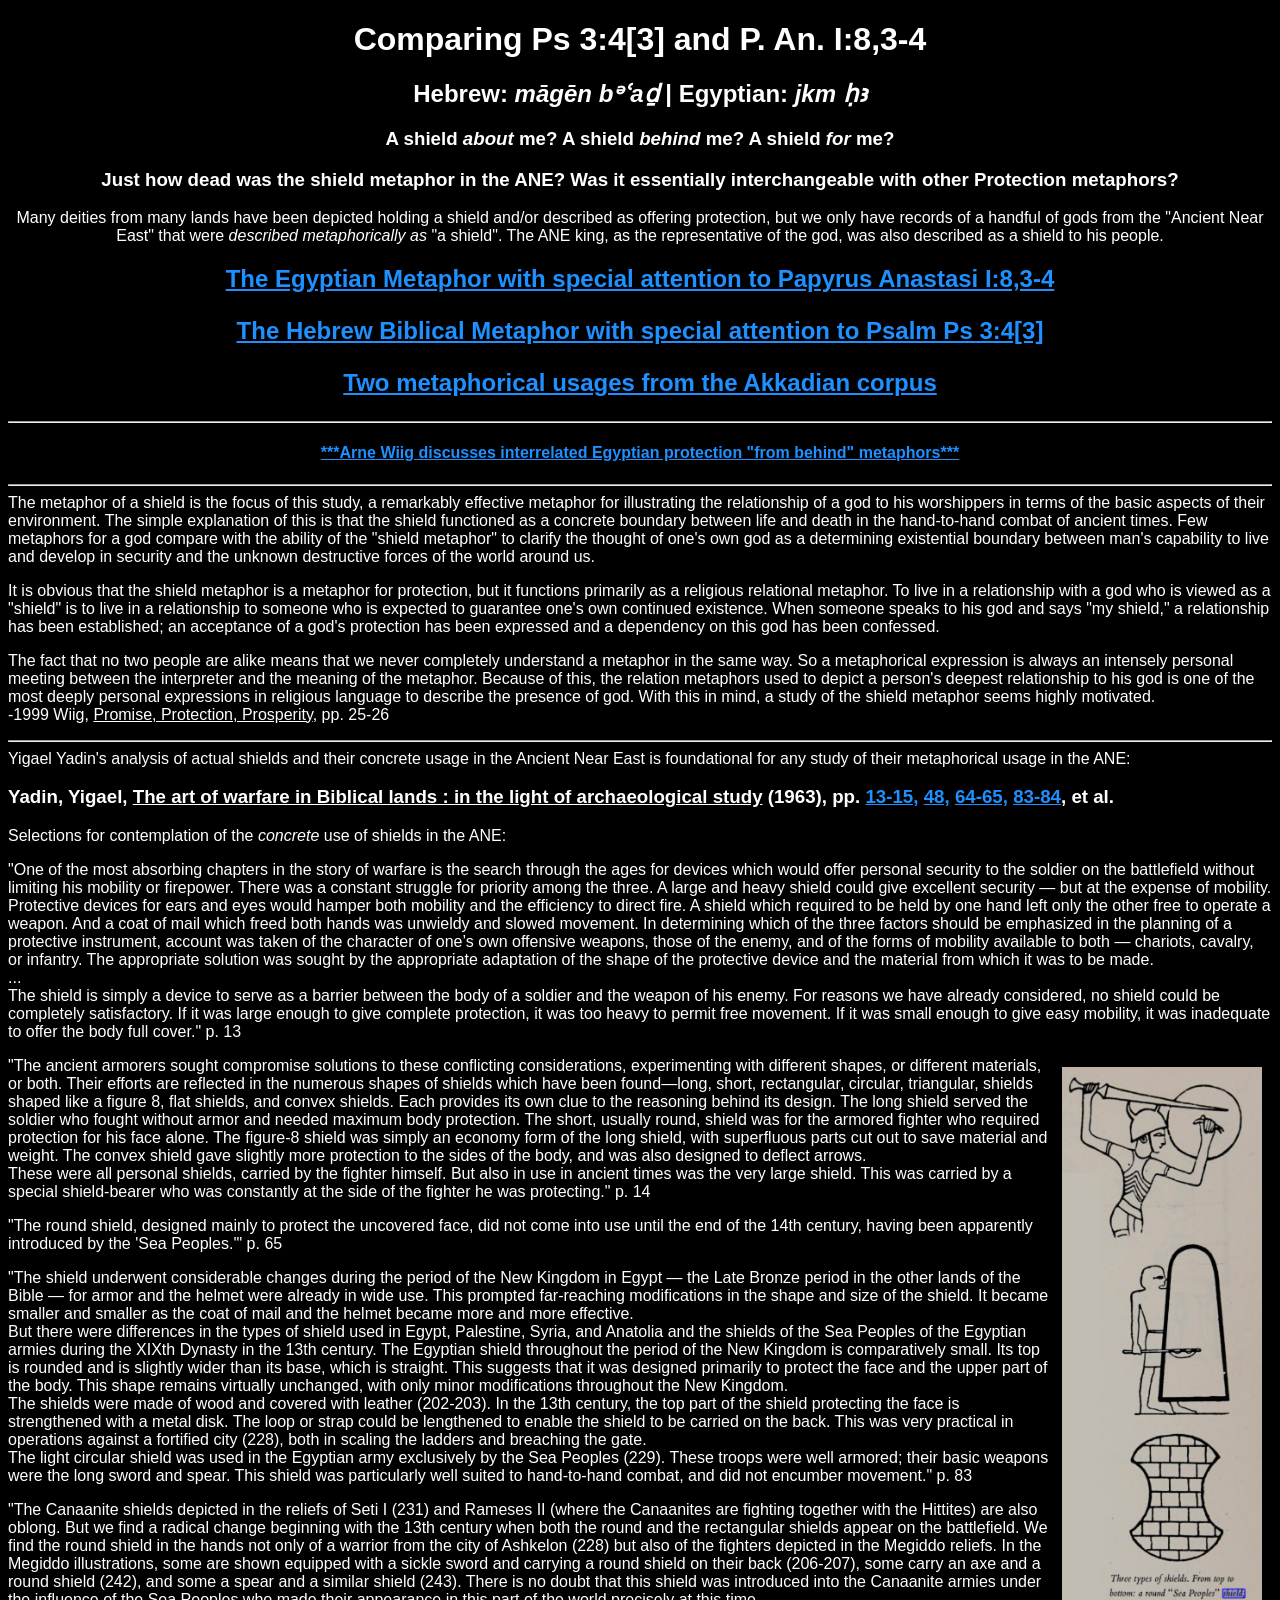
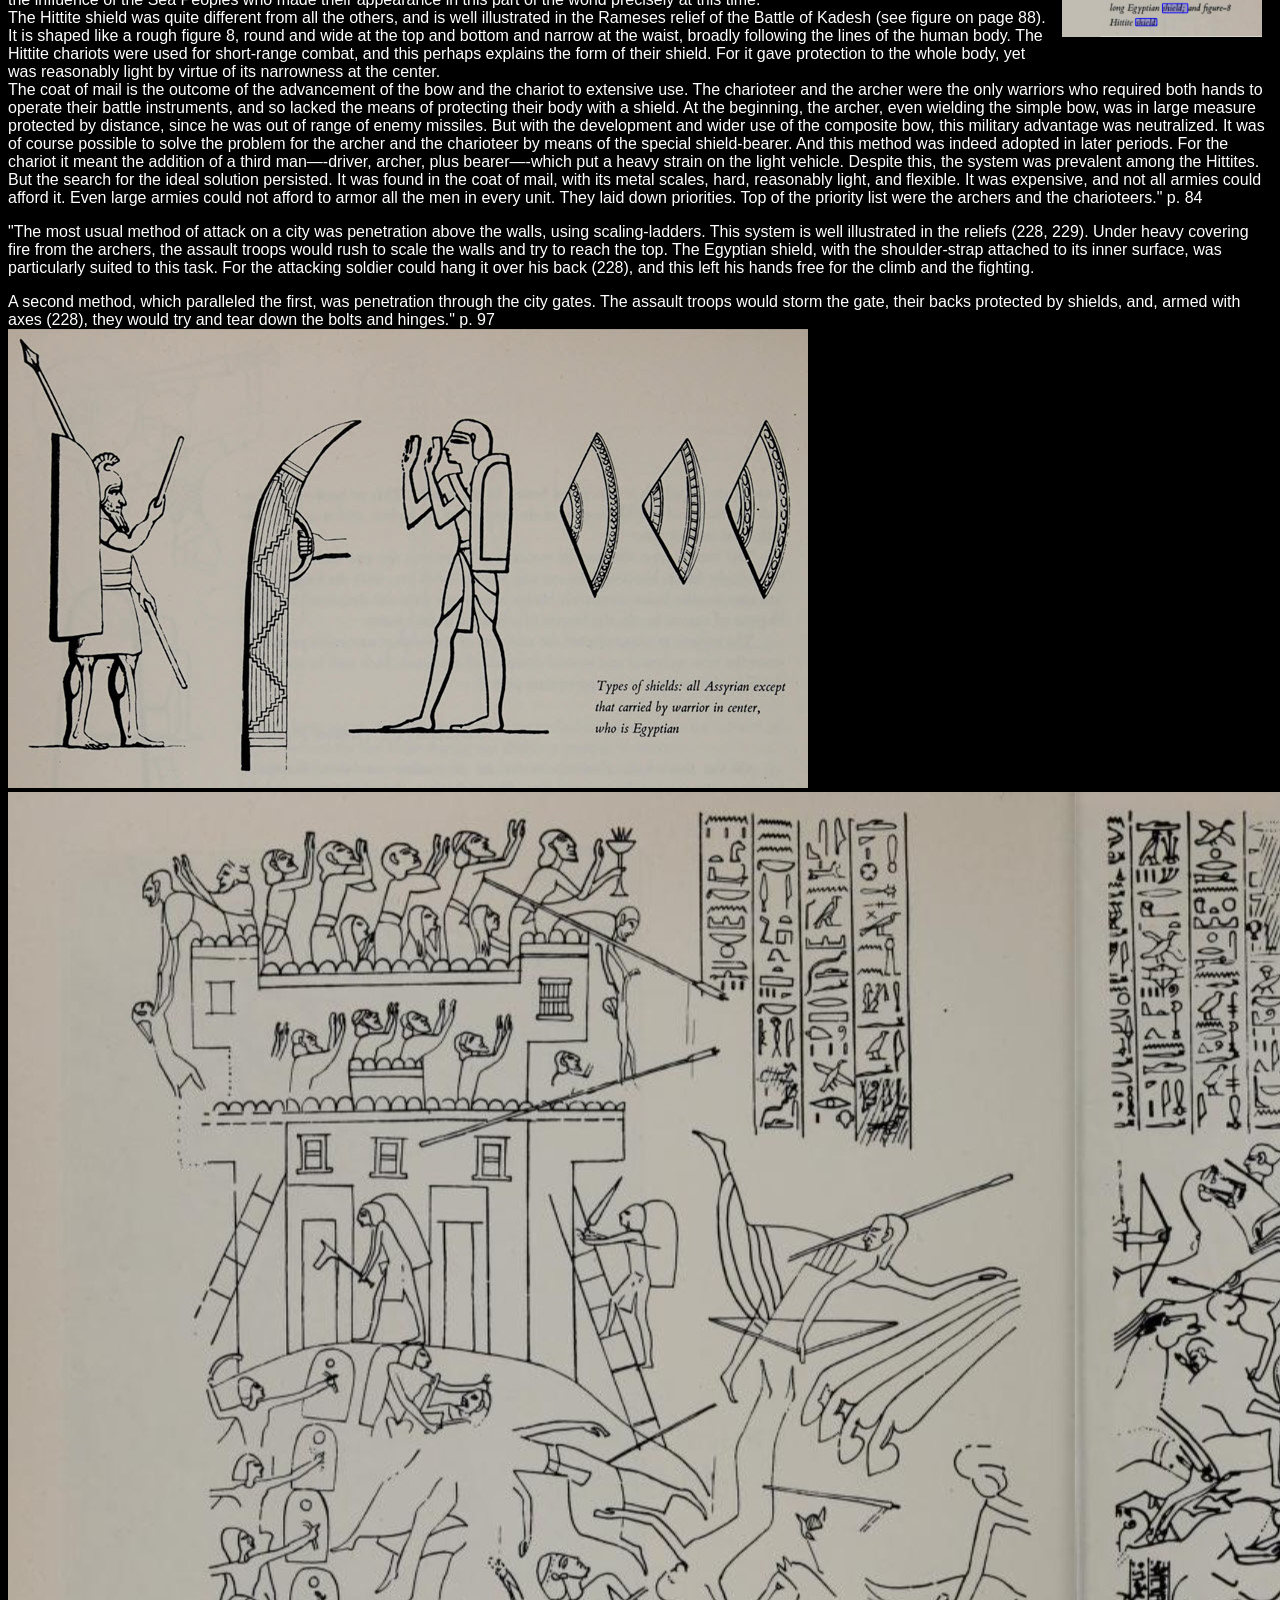
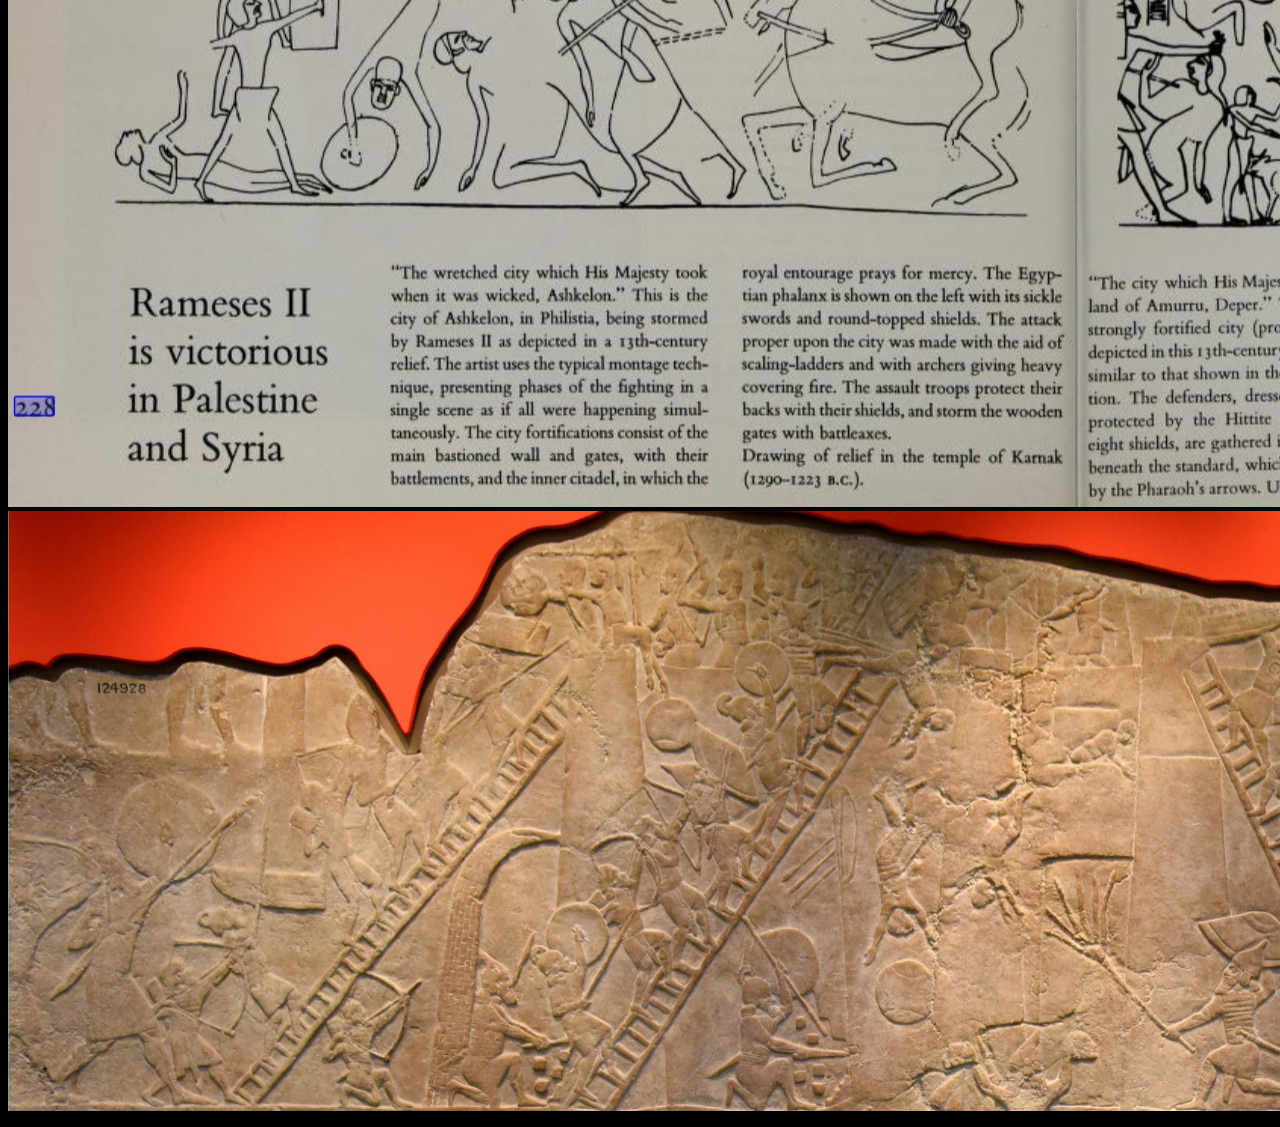
<file: index.html>
<!DOCTYPE html>
<html lang="en">
<head>
    <meta charset="UTF-8">
    <meta name="viewport" content="width=device-width, initial-scale=1.0">
    <title>Shield Metaphor - ANE Usage</title>
    <style>
	    body {
			background-color: #000; /* Set the background color to black */
			color: #fff; /* Set the text color to white */
			font-family: Arial, Helvetica, sans-serif;
			<!-- font-family: 'Courier New', Courier, monospace; /* Set the font to Courier New */ -->
        }
        .text-indent {
            display: block; /* Make the span act like a block element */
            padding-left: 20px; /* Adjust this value to control the indentation */
        }
		.cyan-text {
		color: #00FFFF; /* Cyan */
		}
		.white-text {
		color: #FFFFFF; /* White */
		}
		.green-text {
		color: #00FF00; /* Green */
		}
		.magenta-text {
		color: #FF00FF; /* Magenta */
		}
		.light-gray-text {
		color: #D3D3D3; /* Light Gray */
		}
        .yellow-text {
        color: #ffff00; /* Yellow color */
        }
        .light-green-text {
        color: #90ee90; /* Light green color */
        }
		a {
			position: relative; /* Ensure the link itself is positioned relative */
			color: #1e90ff; /* Unused link color */
		}
		
		a:visited {
			color: #b22222; /* Used link color */
		}

		a:hover {
			color: #ffd700; /* Hover link color */
		}

		a:active {
		color: #ff8c00; /* Active link color */
		}
        a:hover::after {
            content: attr(data-hover);
            display: block;
            position: absolute;
            background: #aaffff;
            color: #000; /* Default hover text color */
            border: 1px solid #ccc;
            padding: 5px;
            z-index: 1000;
			font-size: 100%; /* Adjust this value to change the text size */
			font-weight: bold; /* Make the hover text bold */
            top: 1.5em; /* Position the hover text below the link */
            left: 0; /* Align the hover text with the left edge of the link */
            white-space: pre; /* Prevent the hover text from wrapping */
			visibility: hidden; /* Initially hide the hover text */
        }
		a:hover[data-hover]:not([data-hover=""])::after {
			visibility: visible; /* Show the hover text only if data-hover is not empty */
		}
        .center {
            text-align: center;
        }
    </style>
</head>
<body>

    <span class="center"><h1>Comparing Ps 3:4[3] and P. An. I:8,3-4</h1>
    <h2>Hebrew: <i>māgēn bᵊʿaḏ</i> | Egyptian: <i>jkm ḥꜣ</i></h2>
    <h3>A shield <i>about</i> me? A shield <i>behind</i> me? A shield <i>for</i> me?</h3>
    <h3>Just how dead was the shield metaphor in the ANE? Was it essentially interchangeable with other Protection metaphors?</h3>
	<p>
	Many deities from many lands have been depicted holding a shield and/or described as offering protection, but we only have records of a handful of gods from the "Ancient Near East" that were <i>described metaphorically as</I> "a shield". The ANE king, as the representative of the god, was also described as a shield to his people.
		
<h2><a href="./EgyptianShieldMetaphor.html">The Egyptian Metaphor with special attention to Papyrus Anastasi I:8,3-4</a> 
	<p>
	<a href="./BiblicalShieldMetaphor.html">The Hebrew Biblical Metaphor with special attention to Psalm Ps 3:4[3]</a>
<p>
	<a href="./AssyrianShieldMetaphor.html">Two metaphorical usages from the Akkadian corpus</a></h2>
	<hr>
<h4>
	<a href="./Wiig.html">***Arne Wiig discusses interrelated Egyptian protection "from behind" metaphors***</a></h4></span>
	<hr>
The metaphor of a shield is the focus of this study, a remarkably effective metaphor for illustrating the relationship of a god to his worshippers in terms of the basic aspects of their environment. The simple explanation of this is that the shield functioned as a concrete boundary between life and death in the hand-to-hand combat of ancient times. Few metaphors for a god compare with the ability of the "shield metaphor" to clarify the thought of one's own god as a determining existential boundary between man's capability to live and develop in security and the unknown destructive forces of the world around us. 
<p>
It is obvious that the shield metaphor is a metaphor for protection, but it functions primarily as a religious relational metaphor. To live in a relationship with a god who is viewed as a "shield" is to live in a relationship to someone who is expected to guarantee one's own continued existence. When someone speaks to his god and says "my shield," a relationship has been established; an acceptance of a god's protection has been expressed and a dependency on this god has been confessed.
<p>

The fact that no two people are alike means that we never completely understand a metaphor in the same way. So a metaphorical expression is always an intensely personal meeting between the interpreter and the meaning of the metaphor. Because of this, the relation metaphors used to depict a person's deepest relationship to his god is one of the most deeply personal expressions in religious language to describe the presence of god. With this in mind, a study of the shield metaphor seems highly motivated. 
<br>
-1999 Wiig, <u>Promise, Protection, Prosperity</u>, pp. 25-26
<hr>
Yigael Yadin's analysis of actual shields and their concrete usage in the Ancient Near East is foundational for any study of their metaphorical usage in the ANE:
<h3>
Yadin, Yigael, <u>The art of warfare in Biblical lands : in the light of archaeological study</u> (1963), pp. <a href="https://archive.org/details/artofwarfareinbi0000unse/page/13/mode/1up?q=shield">13-15,</a> <a href="https://archive.org/details/artofwarfareinbi0000unse/page/48/mode/1up?q=shield">48,</a> <a href="https://archive.org/details/artofwarfareinbi0000unse/page/64/mode/1up?q=shield">64-65,</a> <a href="https://archive.org/details/artofwarfareinbi0000unse/page/83/mode/1up?q=shield">83-84</a>, et al.
</h3>
Selections for contemplation of the <i>concrete</i> use of shields in the ANE:
<p>
"One of the most absorbing chapters in the story of warfare is the search through the ages for devices which would offer personal security to the soldier on the battlefield without limiting his mobility or firepower. There was a constant struggle for priority among the three. A large and heavy shield could give excellent security — but at the expense of mobility. Protective devices for ears and eyes would hamper both mobility and the efficiency to direct fire. A shield which required to be held by one hand left only the other free to operate a weapon. And a coat of mail which freed both hands was unwieldy and slowed movement. In determining which of the three factors should be emphasized in the planning of a protective instrument, account was taken of the character of one’s own offensive weapons, those of the enemy, and of the forms of mobility available to both — chariots, cavalry, or infantry. The appropriate solution was sought by the appropriate adaptation of the shape of the protective device and the material from which it was to be made.
<br>
...
<br>
The shield is simply a device to serve as a barrier between the body of a soldier and the weapon of his enemy. For reasons we have already considered, no shield could be completely satisfactory. If it was large enough to give complete protection, it was too heavy to permit free movement. If it was small enough to give easy mobility, it was inadequate to offer the body full cover." p. 13
<p><img src="3shields.jpg" alt="3 shields" style="float: right; margin: 10px; max-width: 200px;">
"The ancient armorers sought compromise solutions to these conflicting considerations, experimenting with different shapes, or different materials, or both. Their efforts are reflected in the numerous shapes of shields which have been found—long, short, rectangular, circular, triangular, shields shaped like a figure 8, flat shields, and convex shields. Each provides its own clue to the reasoning behind its design. The long shield served the soldier who fought without armor and needed maximum body protection. The short, usually round, shield was for the armored fighter who required protection for his face alone. The figure-8 shield was simply an economy form of the long shield, with superfluous parts cut out to save material and weight. The convex shield gave slightly more protection to the sides of the body, and was also designed to deflect arrows.
<br>
These were all personal shields, carried by the fighter himself. But also in use in ancient times was the very large shield. This was carried by a special shield-bearer who was constantly at the side of the fighter he was protecting." p. 14
<p>

"The round shield, designed mainly to protect the uncovered face, did not come into use until the end of the 14th century, having been apparently introduced by the 'Sea Peoples.'" p. 65
<p>
"The shield underwent considerable changes during the period of the New Kingdom in Egypt — the Late Bronze period in the other lands of the Bible — for armor and the helmet were already in wide use. This prompted far-reaching modifications in the shape and size of the shield. It became smaller and smaller as the coat of mail and the helmet became more and more effective.
<br>
But there were differences in the types of shield used in Egypt, Palestine, Syria, and Anatolia and the shields of the Sea Peoples of the Egyptian armies during the XIXth Dynasty in the 13th century. The Egyptian shield throughout the period of the New Kingdom is comparatively small. Its top is rounded and is slightly wider than its base, which is straight. This suggests that it was designed primarily to protect the face and the upper part of the body. This shape remains virtually unchanged, with only minor modifications throughout the New Kingdom.
<br>
The shields were made of wood and covered with leather (202-203). In the 13th century, the top part of the shield protecting the face is strengthened with a metal disk. The loop or strap could be lengthened to enable the shield to be carried on the back. This was very practical in operations against a fortified city (228), both in scaling the ladders and breaching the gate.
<br>
The light circular shield was used in the Egyptian army exclusively by the Sea Peoples (229). These troops were well armored; their basic weapons were the long sword and spear. This shield was particularly well suited to hand-to-hand combat, and did not encumber movement." p. 83
<p>
"The Canaanite shields depicted in the reliefs of Seti I (231) and Rameses II (where the Canaanites are fighting together with the Hittites) are also oblong. But we find a radical change beginning with the 13th century when both the round and the rectangular shields appear on the battlefield. We find the round shield in the hands not only of a warrior from the city of Ashkelon (228) but also of the fighters depicted in the Megiddo reliefs. In the Megiddo illustrations, some are shown equipped with a sickle sword and carrying a round shield on their back (206-207), some carry an axe and a round shield (242), and some a spear and a similar shield (243). There is no doubt that this shield was introduced into the Canaanite armies under the influence of the Sea Peoples who made their appearance in this part of the world precisely at this time.
<br>
The Hittite shield was quite different from all the others, and is well illustrated in the Rameses relief of the Battle of Kadesh (see figure on page 88). It is shaped like a rough figure 8, round and wide at the top and bottom and narrow at the waist, broadly following the lines of the human body. The Hittite chariots were used for short-range combat, and this perhaps explains the form of their shield. For it gave protection to the whole body, yet was reasonably light by virtue of its narrowness at the center.
<br>
The coat of mail is the outcome of the advancement of the bow and the chariot to extensive use. The charioteer and the archer were the only warriors who required both hands to operate their battle instruments, and so lacked the means of protecting their body with a shield. At the beginning, the archer, even wielding the simple bow, was in large measure protected by distance, since he was out of range of enemy missiles. But with the development and wider use of the composite bow, this military advantage was neutralized. It was of course possible to solve the problem for the archer and the charioteer by means of the special shield-bearer. And this method was indeed adopted in later periods. For the chariot it meant the addition of a third man—-driver, archer, plus bearer—-which put a heavy strain on the light vehicle. Despite this, the system was prevalent among the Hittites. But the search for the ideal solution persisted. It was found in the coat of mail, with its metal scales, hard, reasonably light, and flexible. It was expensive, and not all armies could afford it. Even large armies could not afford to armor all the men in every unit. They laid down priorities. Top of the priority list were the archers and the charioteers." p. 84
<p>
"The most usual method of attack on a city was penetration above the walls, using scaling-ladders. This system is well illustrated in the reliefs (228, 229). Under heavy covering fire from the archers, the assault troops would rush to scale the walls and try to reach the top. The Egyptian shield, with the shoulder-strap attached to its inner surface, was particularly suited to this task. For the attacking soldier could hang it over his back (228), and this left his hands free for the climb and the fighting.
<p>
A second method, which paralleled the first, was penetration through the city gates. The assault troops would storm the gate, their backs protected by shields, and, armed with axes (228), they would try and tear down the bolts and hinges." p. 97
<br>
<img src="typesofshields.jpg" alt="Types of shields">
<img src="228-229RamsesIIvictorious.jpg" alt="228-229RamsesIIvictorious">
<a href="https://commons.wikimedia.org/wiki/File:Ashurbanipal_II%27s_army_attacking_Memphis,_Egypt,_645-635_BCE,_from_Nineveh,_Iraq._British_Museum.jpg"><img src="Ashurbanipal_II's_army_attacking_Memphis,_Egypt,_645-635_BCE.jpg" alt="Ashurbanipal II attacking Memphis" style=" max-height: 600px; display: inline-block; vertical-align: top;"></a>


</body>
</html>
</file>
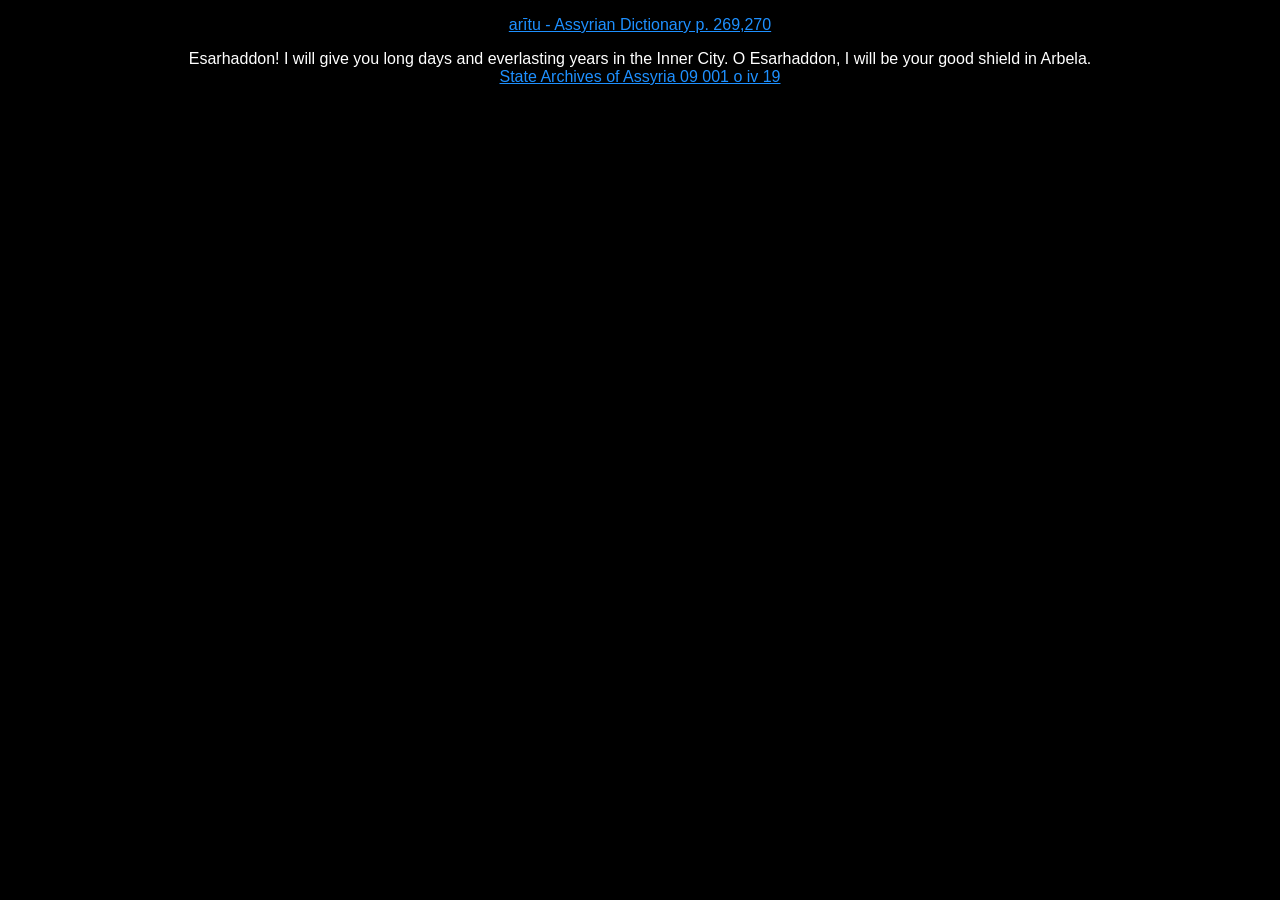
<file: Assyria.html>
<!DOCTYPE html>
<html lang="en">
<head>
    <meta charset="UTF-8">
    <meta name="viewport" content="width=device-width, initial-scale=1.0">
    <title>Egyptian Use of the Shield Metaphor</title>
    <style>
	    body {
			background-color: #000; /* Set the background color to black */
			color: #fff; /* Set the text color to white */
			font-family: Arial, Helvetica, sans-serif;
			<!-- font-family: 'Courier New', Courier, monospace; /* Set the font to Courier New */ -->
        }
        .text-indent {
            display: block; /* Make the span act like a block element */
            padding-left: 20px; /* Adjust this value to control the indentation */
        }
		.cyan-text {
		color: #00FFFF; /* Cyan */
		}
		.white-text {
		color: #FFFFFF; /* White */
		}
		.green-text {
		color: #00FF00; /* Green */
		}
		.magenta-text {
		color: #FF00FF; /* Magenta */
		}
		.light-gray-text {
		color: #D3D3D3; /* Light Gray */
		}
        .yellow-text {
        color: #ffff00; /* Yellow color */
        }
        .light-green-text {
        color: #90ee90; /* Light green color */
        }
		a {
			position: relative; /* Ensure the link itself is positioned relative */
			color: #1e90ff; /* Unused link color */
		}
		
		a:visited {
			color: #b22222; /* Used link color */
		}

		a:hover {
			color: #ffd700; /* Hover link color */
		}

		a:active {
		color: #ff8c00; /* Active link color */
		}
        a:hover::after {
            content: attr(data-hover);
            display: block;
            position: absolute;
            background: #aaffff;
            color: #000; /* Default hover text color */
            border: 1px solid #ccc;
            padding: 5px;
            z-index: 1000;
			font-size: 100%; /* Adjust this value to change the text size */
			font-weight: bold; /* Make the hover text bold */
            top: 1.5em; /* Position the hover text below the link */
            left: 0; /* Align the hover text with the left edge of the link */
            white-space: pre; /* Prevent the hover text from wrapping */
			visibility: hidden; /* Initially hide the hover text */
        }
		a:hover[data-hover]:not([data-hover=""])::after {
			visibility: visible; /* Show the hover text only if data-hover is not empty */
		}
        .center {
            text-align: center;
        }
    </style>
</head>
<body>
    
<span class="center">
<p>

<a href="https://archive.org/details/Assyrian_cad/cad_a2/page/269/mode/1up?q=shield">arītu - Assyrian Dictionary p. 269,270</a>
<p>

Esarhaddon! I will give you long days and everlasting years in the Inner City. O Esarhaddon, I will be your good shield in Arbela.
<br>
<a href="https://oracc.museum.upenn.edu/saao/P333952.151?srch=s.uiswRn">State Archives of Assyria 09 001 o iv 19</a>
</span>

</body>
</html>
</file>
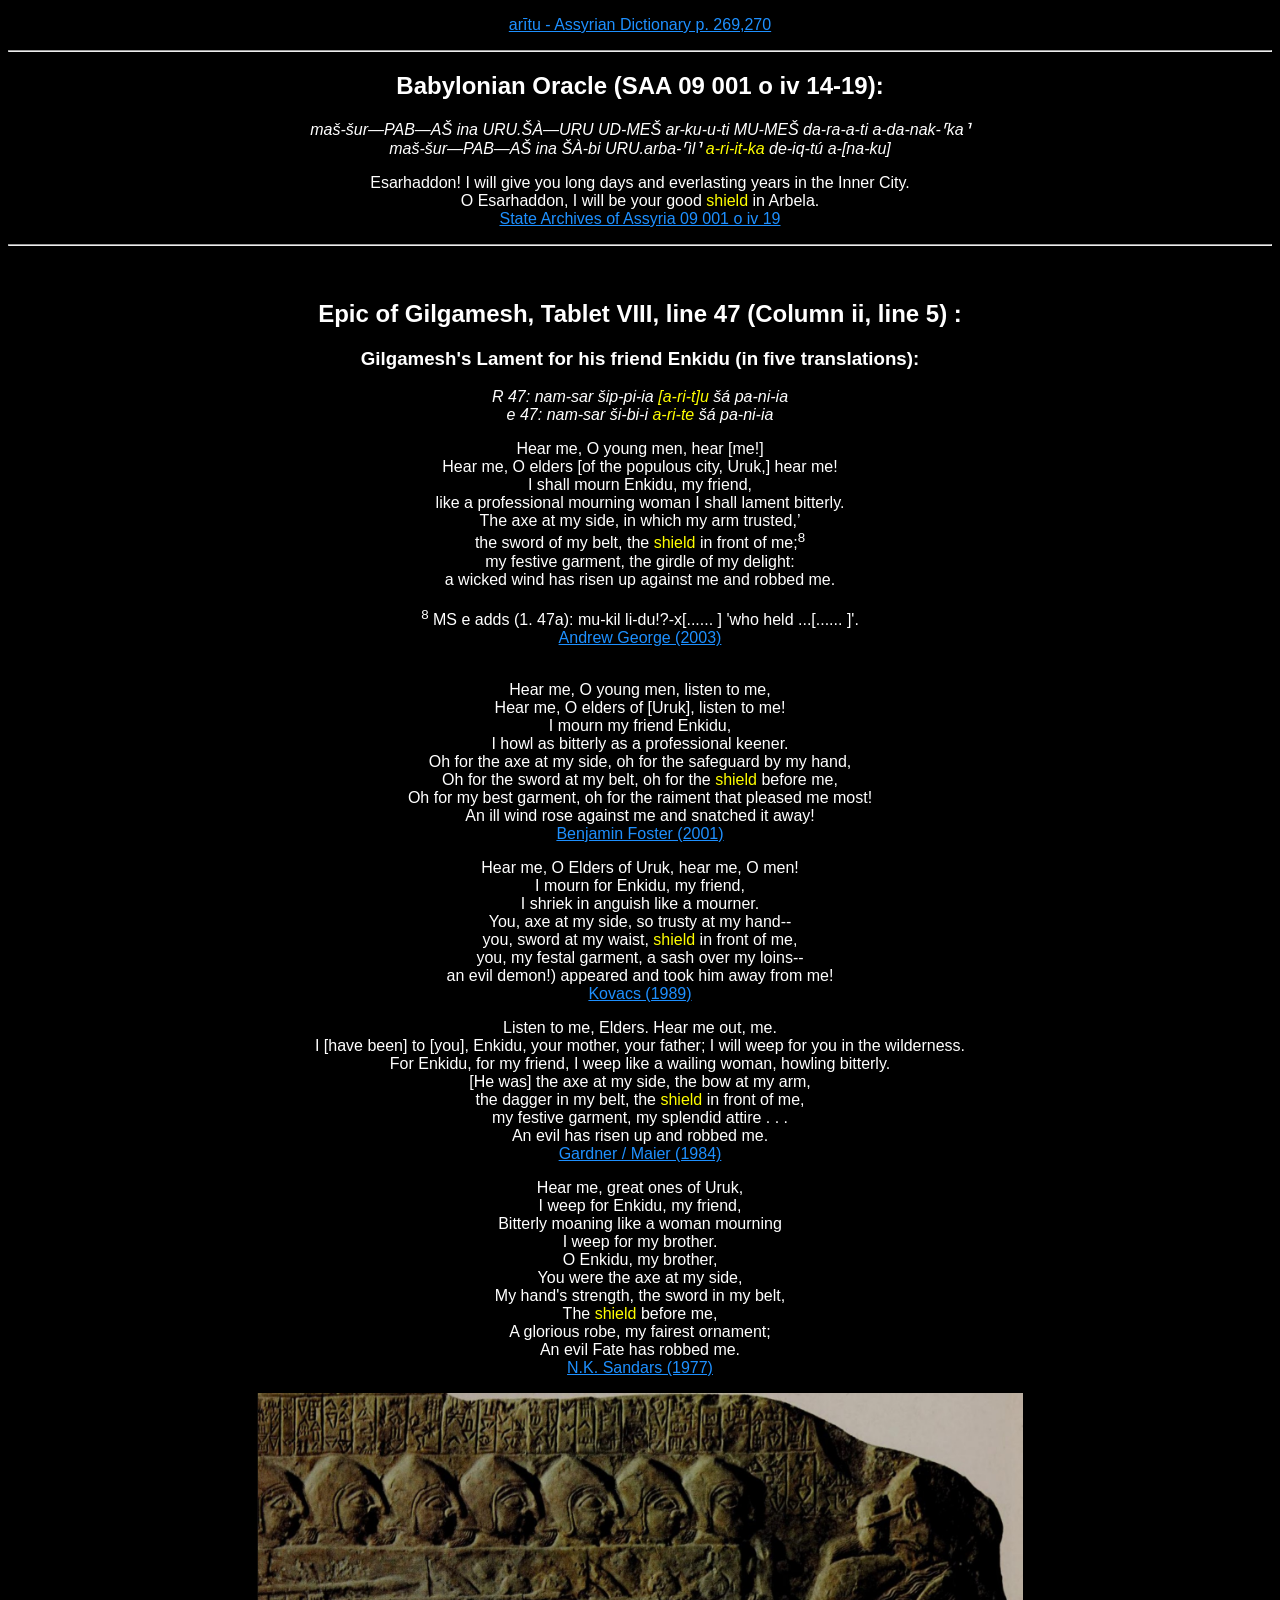
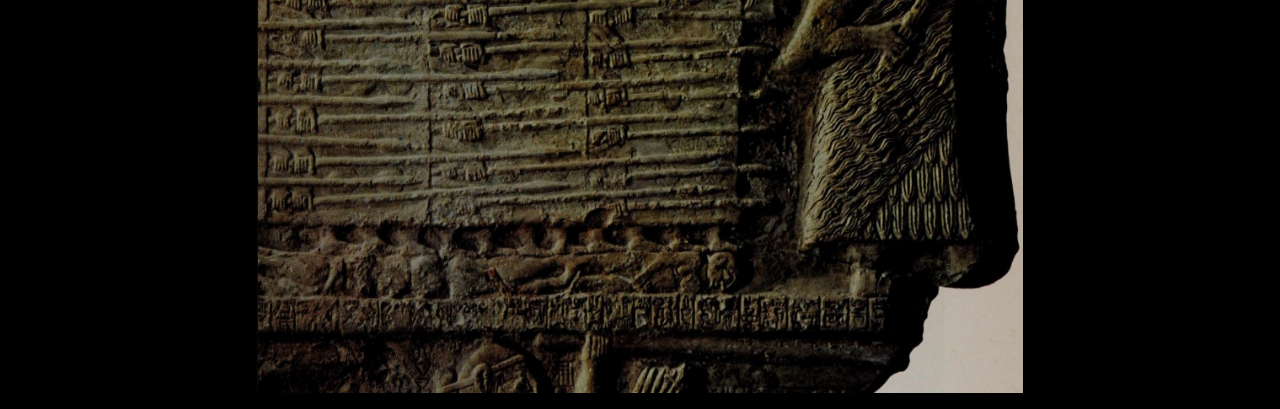
<file: AssyrianShieldMetaphor.html>
<!DOCTYPE html>
<html lang="en">
<head>
    <meta charset="UTF-8">
    <meta name="viewport" content="width=device-width, initial-scale=1.0">
    <title>Shield Metaphor - Assyrian Usage</title>
    <style>
	    body {
			background-color: #000; /* Set the background color to black */
			color: #fff; /* Set the text color to white */
			font-family: Arial, Helvetica, sans-serif;
			<!-- font-family: 'Courier New', Courier, monospace; /* Set the font to Courier New */ -->
        }
        .text-indent {
            display: block; /* Make the span act like a block element */
            padding-left: 20px; /* Adjust this value to control the indentation */
        }
		.cyan-text {
		color: #00FFFF; /* Cyan */
		}
		.white-text {
		color: #FFFFFF; /* White */
		}
		.green-text {
		color: #00FF00; /* Green */
		}
		.magenta-text {
		color: #FF00FF; /* Magenta */
		}
		.light-gray-text {
		color: #D3D3D3; /* Light Gray */
		}
        .yellow-text {
        color: #ffff00; /* Yellow color */
        }
        .light-green-text {
        color: #90ee90; /* Light green color */
        }
		a {
			position: relative; /* Ensure the link itself is positioned relative */
			color: #1e90ff; /* Unused link color */
		}
		
		a:visited {
			color: #b22222; /* Used link color */
		}

		a:hover {
			color: #ffd700; /* Hover link color */
		}

		a:active {
		color: #ff8c00; /* Active link color */
		}
        a:hover::after {
            content: attr(data-hover);
            display: block;
            position: absolute;
            background: #aaffff;
            color: #000; /* Default hover text color */
            border: 1px solid #ccc;
            padding: 5px;
            z-index: 1000;
			font-size: 100%; /* Adjust this value to change the text size */
			font-weight: bold; /* Make the hover text bold */
            top: 1.5em; /* Position the hover text below the link */
            left: 0; /* Align the hover text with the left edge of the link */
            white-space: pre; /* Prevent the hover text from wrapping */
			visibility: hidden; /* Initially hide the hover text */
        }
		a:hover[data-hover]:not([data-hover=""])::after {
			visibility: visible; /* Show the hover text only if data-hover is not empty */
		}
        .center {
            text-align: center;
        }
    </style>
</head>
<body>
    
<span class="center">
<p>

<a href="https://archive.org/details/Assyrian_cad/cad_a2/page/269/mode/1up?q=shield">arītu - Assyrian Dictionary p. 269,270</a>
<p>
<hr>
<p>

<h2> Babylonian Oracle (SAA 09 001 o iv 14-19):</h2>
<p>
<i>maš-šur—PAB—AŠ ina URU.ŠÀ—URU UD-MEŠ ar-ku-u-ti MU-MEŠ da-ra-a-ti a-da-nak-⸢ka⸣ 
<br>
maš-šur—PAB—AŠ ina ŠÀ-bi URU.arba-⸢ìl⸣ <span class="yellow-text">a-ri-it-ka</span> de-iq-tú a-[na-ku]</i>
<p>
Esarhaddon! I will give you long days and everlasting years in the Inner City. 
<br>
O Esarhaddon, I will be your good <span class="yellow-text">shield</span> in Arbela.
<br>
<a href="https://oracc.museum.upenn.edu/saao/P333952.151?srch=s.uiswRn">State Archives of Assyria 09 001 o iv 19</a>

<br>
<p>
<hr>
<p>
<br> <h2> Epic of Gilgamesh, Tablet VIII, line 47 (Column ii, line 5) :</h2>
<h3>Gilgamesh's Lament for his friend Enkidu (in five translations): </h3>
<p>
<i>R 47: nam-sar šiр-рі-iа <span class="yellow-text">[a-ri-t]u</span> šá pa-ni-ia 
<br>    e 47: nam-sar ši-bi-i <span class="yellow-text">a-ri-te</span> šá ра-ni-iа
<!-- <br>    e 47a: mu-kil li-du!?-x[...... ] --> </i>
<p>
Hear me, O young men, hear [me!] 
<br>    Hear me, O elders [of the populous city, Uruk,] hear me! 
<br>    I shall mourn Enkidu, my friend, 
<br>    like a professional mourning woman I shall lament bitterly. 
<br>    The axe at my side, in which my arm trusted,’
<br>    the sword of my belt, the <span class="yellow-text">shield</span> in front of me;<sup>8</sup>
<br>    my festive garment, the girdle of my delight:
<br>    a wicked wind has risen up against me and robbed me.

<br><br>    <sup>8</sup> MS e adds (1. 47а): mu-kil li-du!?-x[...... ] 'who held ...[...... ]'.
<br><a href="https://archive.org/details/andrew-george-the-babylonian-gilgamesh-epic-2003/page/654/mode/2up?q=shield">Andrew George (2003)</a>
<p>
<br>    Hear me, O young men, listen to me, 
<br>    Hear me, O elders of [Uruk], listen to me! 
<br>    I mourn my friend Enkidu,
<br>    I howl as bitterly as a professional keener.
<br>    Oh for the axe at my side, oh for the safeguard by my hand, 
<br>    Oh for the sword at my belt, oh for the <span class="yellow-text">shield</span> before me, 
<br>    Oh for my best garment, oh for the raiment that pleased me most!
<br>    An ill wind rose against me and snatched it away!
<br><a href="https://archive.org/details/isbn_9780393975161/page/60/mode/2up?q=shield"> Benjamin Foster (2001)</a>
<p>
Hear me, O Elders of Uruk, hear me, O men!
<br>    I mourn for Enkidu, my friend,
<br>    I shriek in anguish like a mourner.
<br>    You, axe at my side, so trusty at my hand--
<br>    you, sword at my waist, <span class="yellow-text">shield</span> in front of me,
<br>    you, my festal garment, a sash over my loins--
<br>    an evil demon!) appeared and took him away from me!
<br><a href="https://archive.org/details/epic-of-gilgamesh/page/VI/mode/2up?q=shield">Kovacs (1989)</a>
<p>
Listen to me, Elders. Hear me out, me.
<br>    I [have been] to [you], Enkidu, your mother, your father; I will weep for you in the wilderness.
<br>    For Enkidu, for my friend, I weep like a wailing woman, howling bitterly.
<br>    [He was] the axe at my side, the bow at my arm, 
<br>    the dagger in my belt, the <span class="yellow-text">shield</span> in front of me, 
<br>    my festive garment, my splendid attire . . .
<br>    An evil has risen up and robbed me.
<br><a href="https://archive.org/details/gilgameshtransla00gardrich/page/186/mode/2up?q=shield">Gardner / Maier (1984)</a>
<p>
Hear me, great ones of Uruk, 
<br>    I weep for Enkidu, my friend, 
<br>    Bitterly moaning like a woman mourning 
<br>    I weep for my brother. 
<br>    O Enkidu, my brother, 
<br>    You were the axe at my side, 
<br>    My hand's strength, the sword in my belt, 
<br>    The <span class="yellow-text">shield</span> before me, 
<br>    A glorious robe, my fairest ornament; 
<br>    An evil Fate has robbed me.
<br><a href="https://archive.org/details/epicofgilgamesh00anon/page/94/mode/2up?q=shield">N.K. Sandars (1977)</a>
</span>
<p>
<img src="135SteleofVultures.jpg" alt="135SteleofVultures" style=" max-height: 600px; display: inline-block; vertical-align: top;">
</body>
</html>
</file>
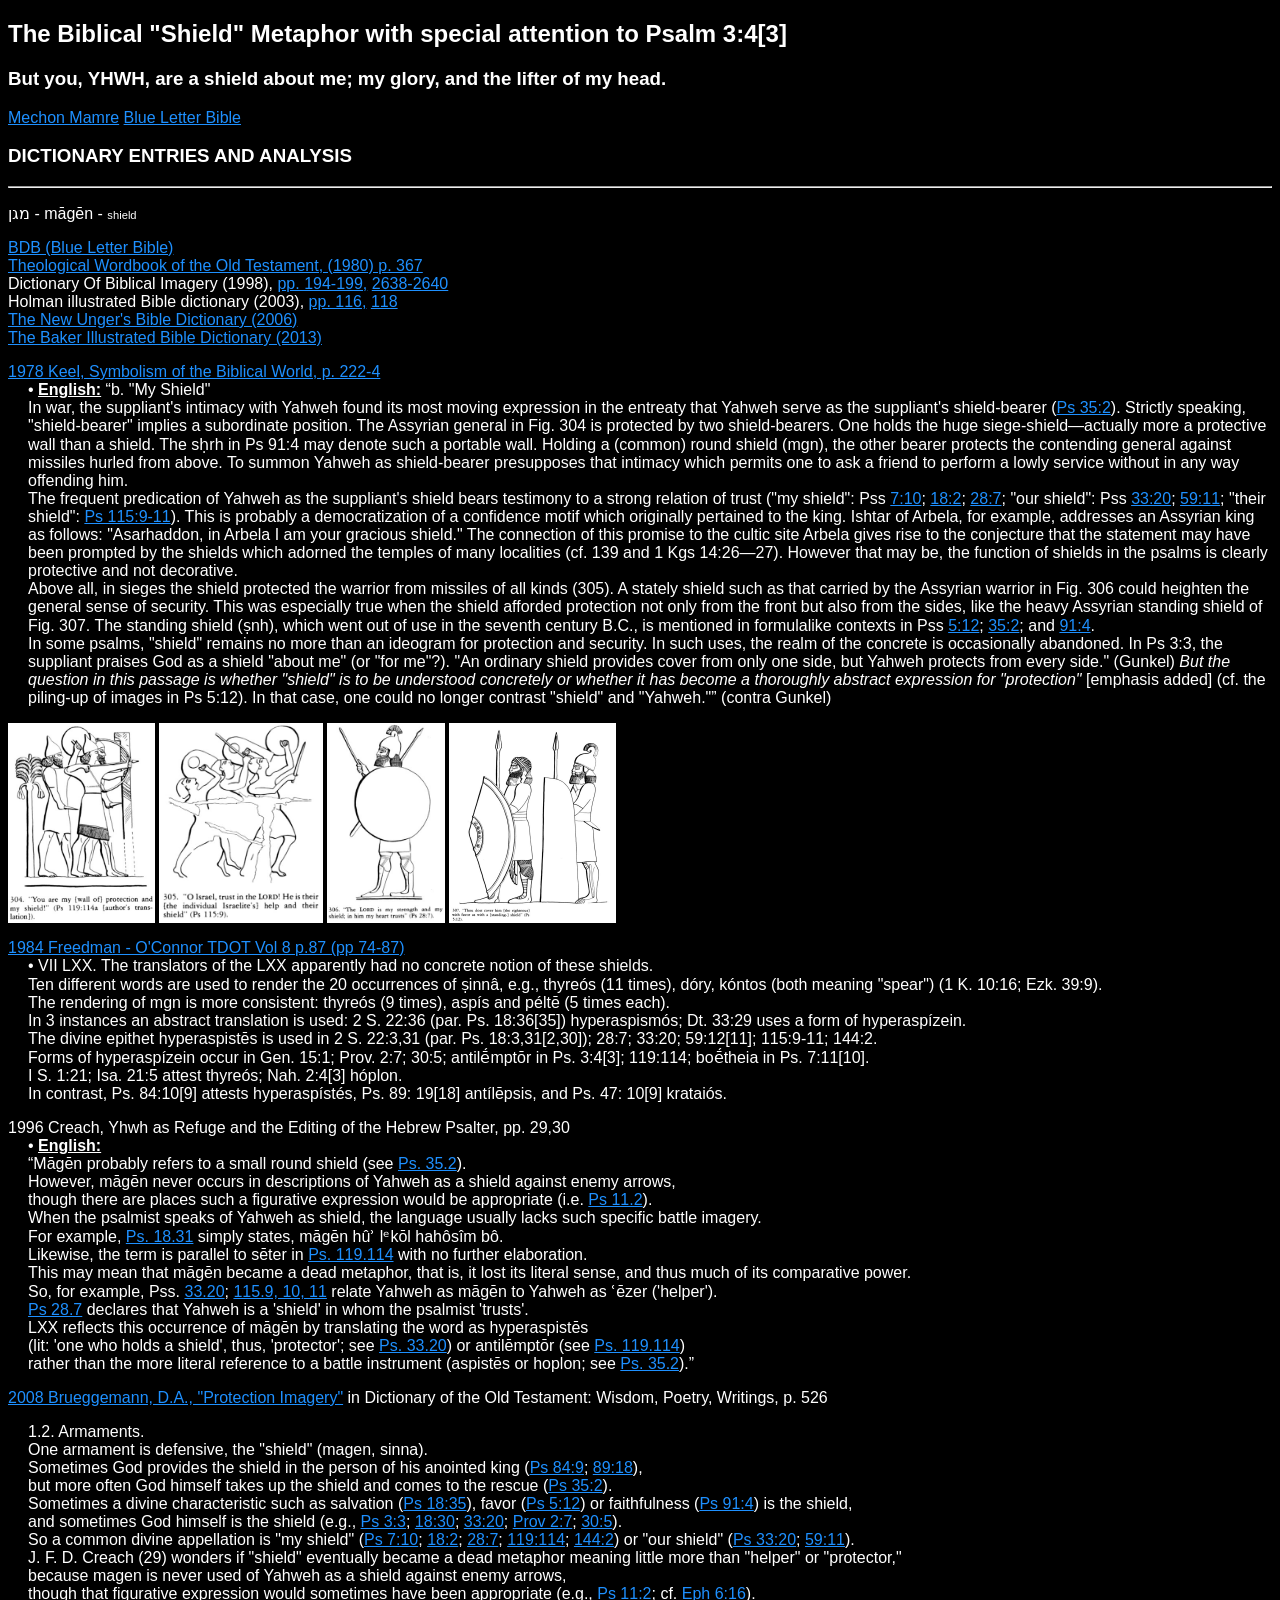
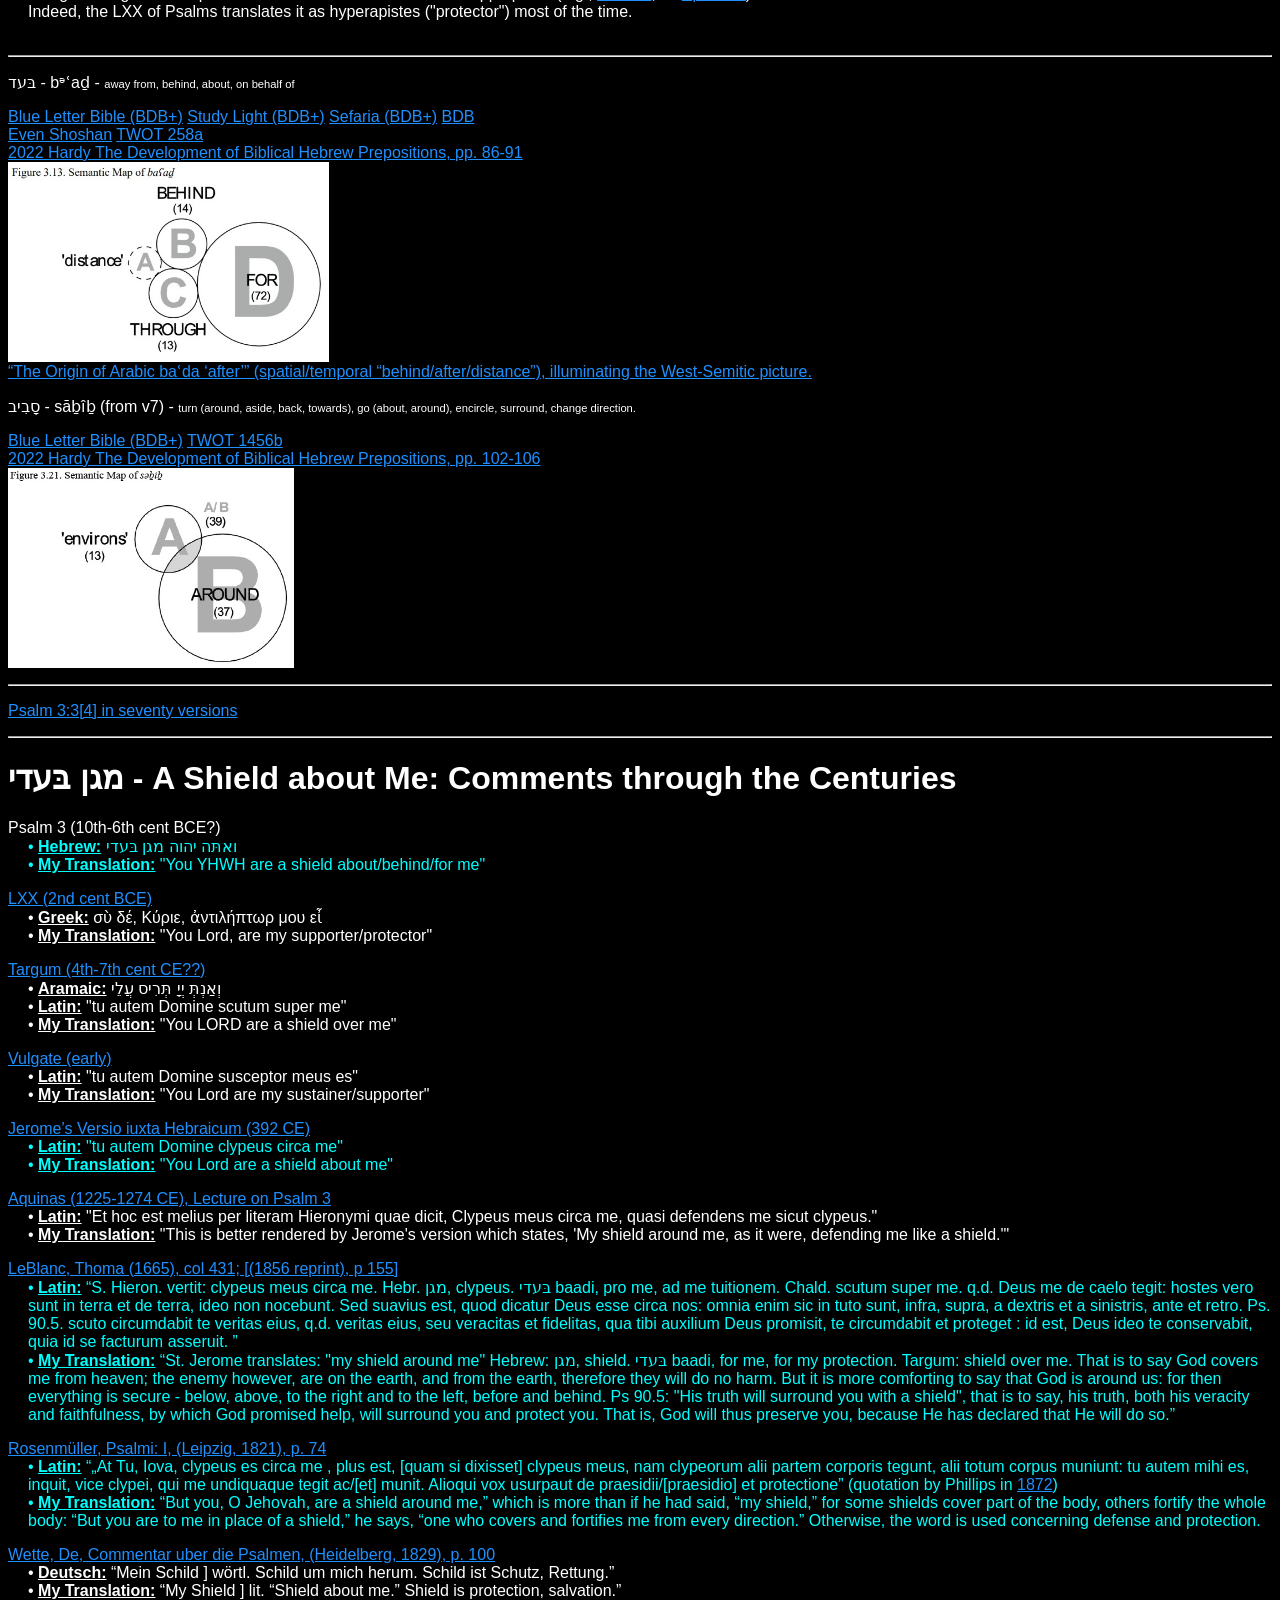
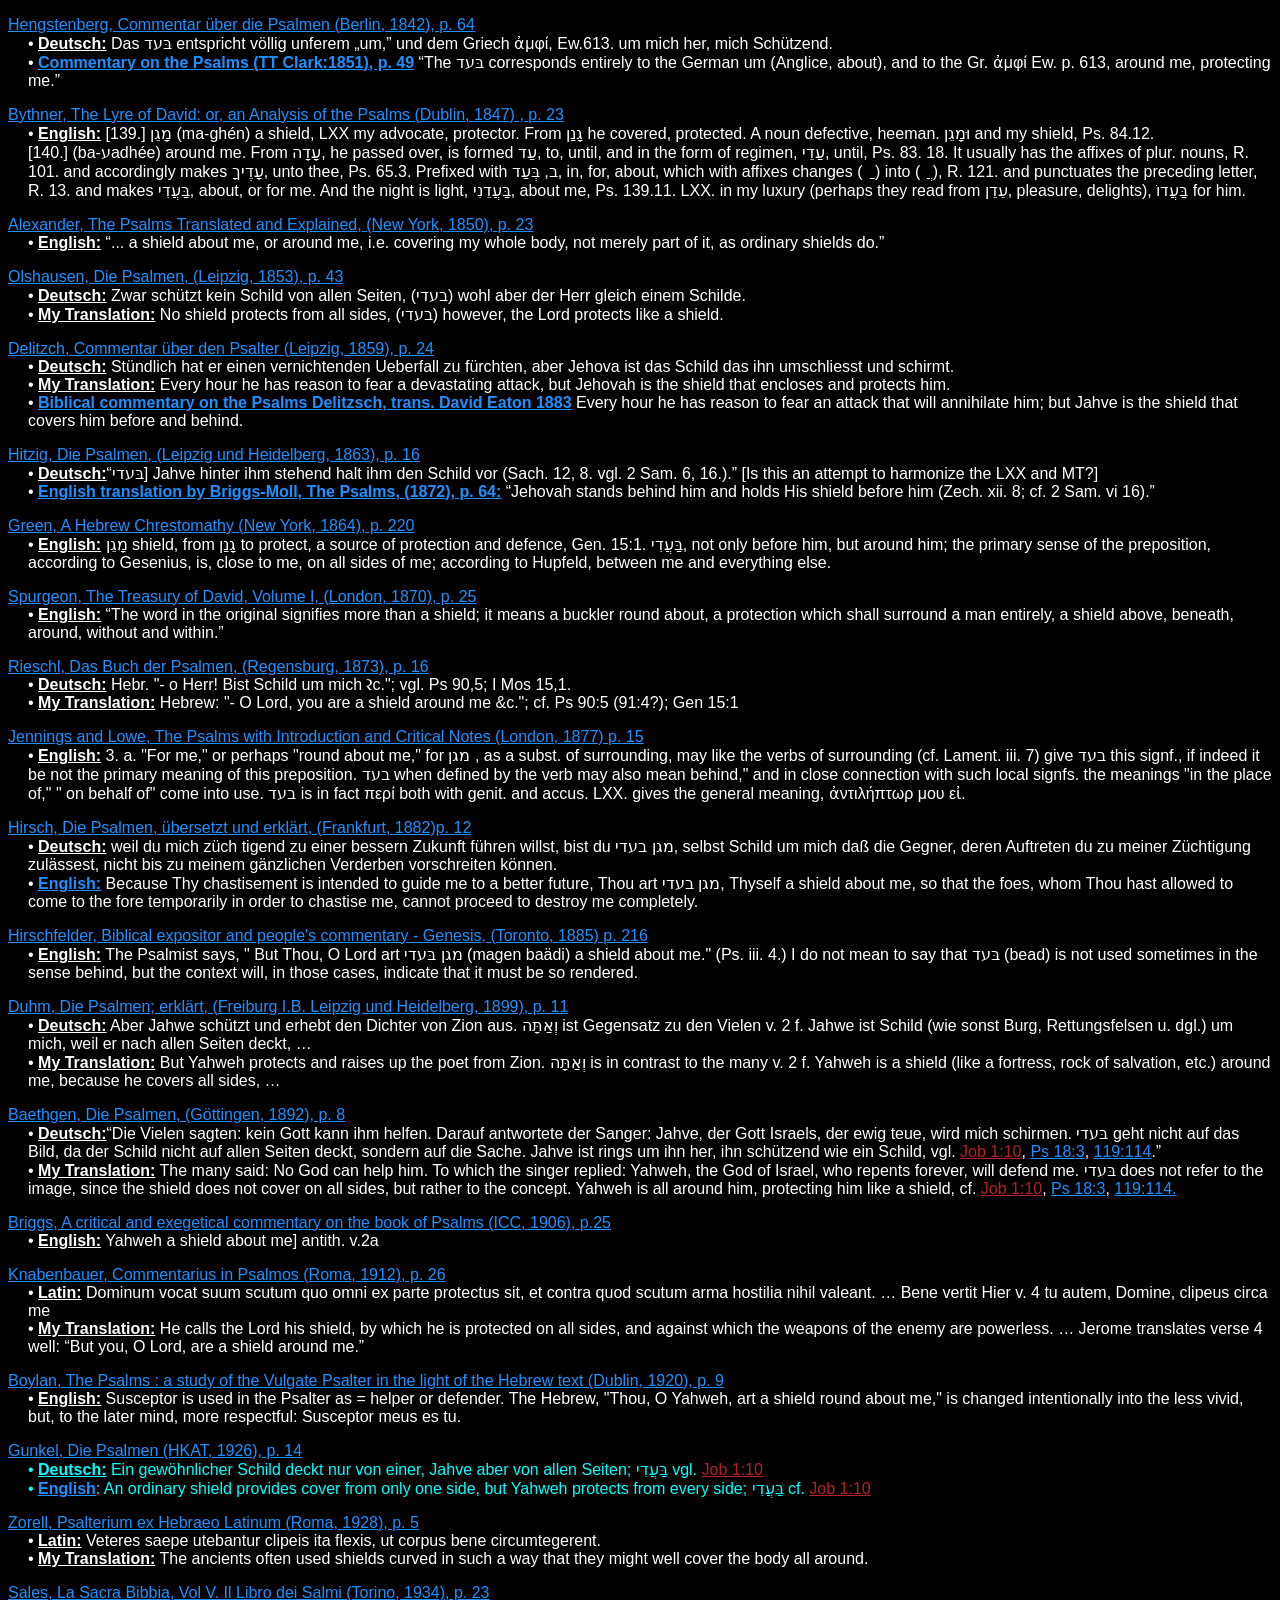
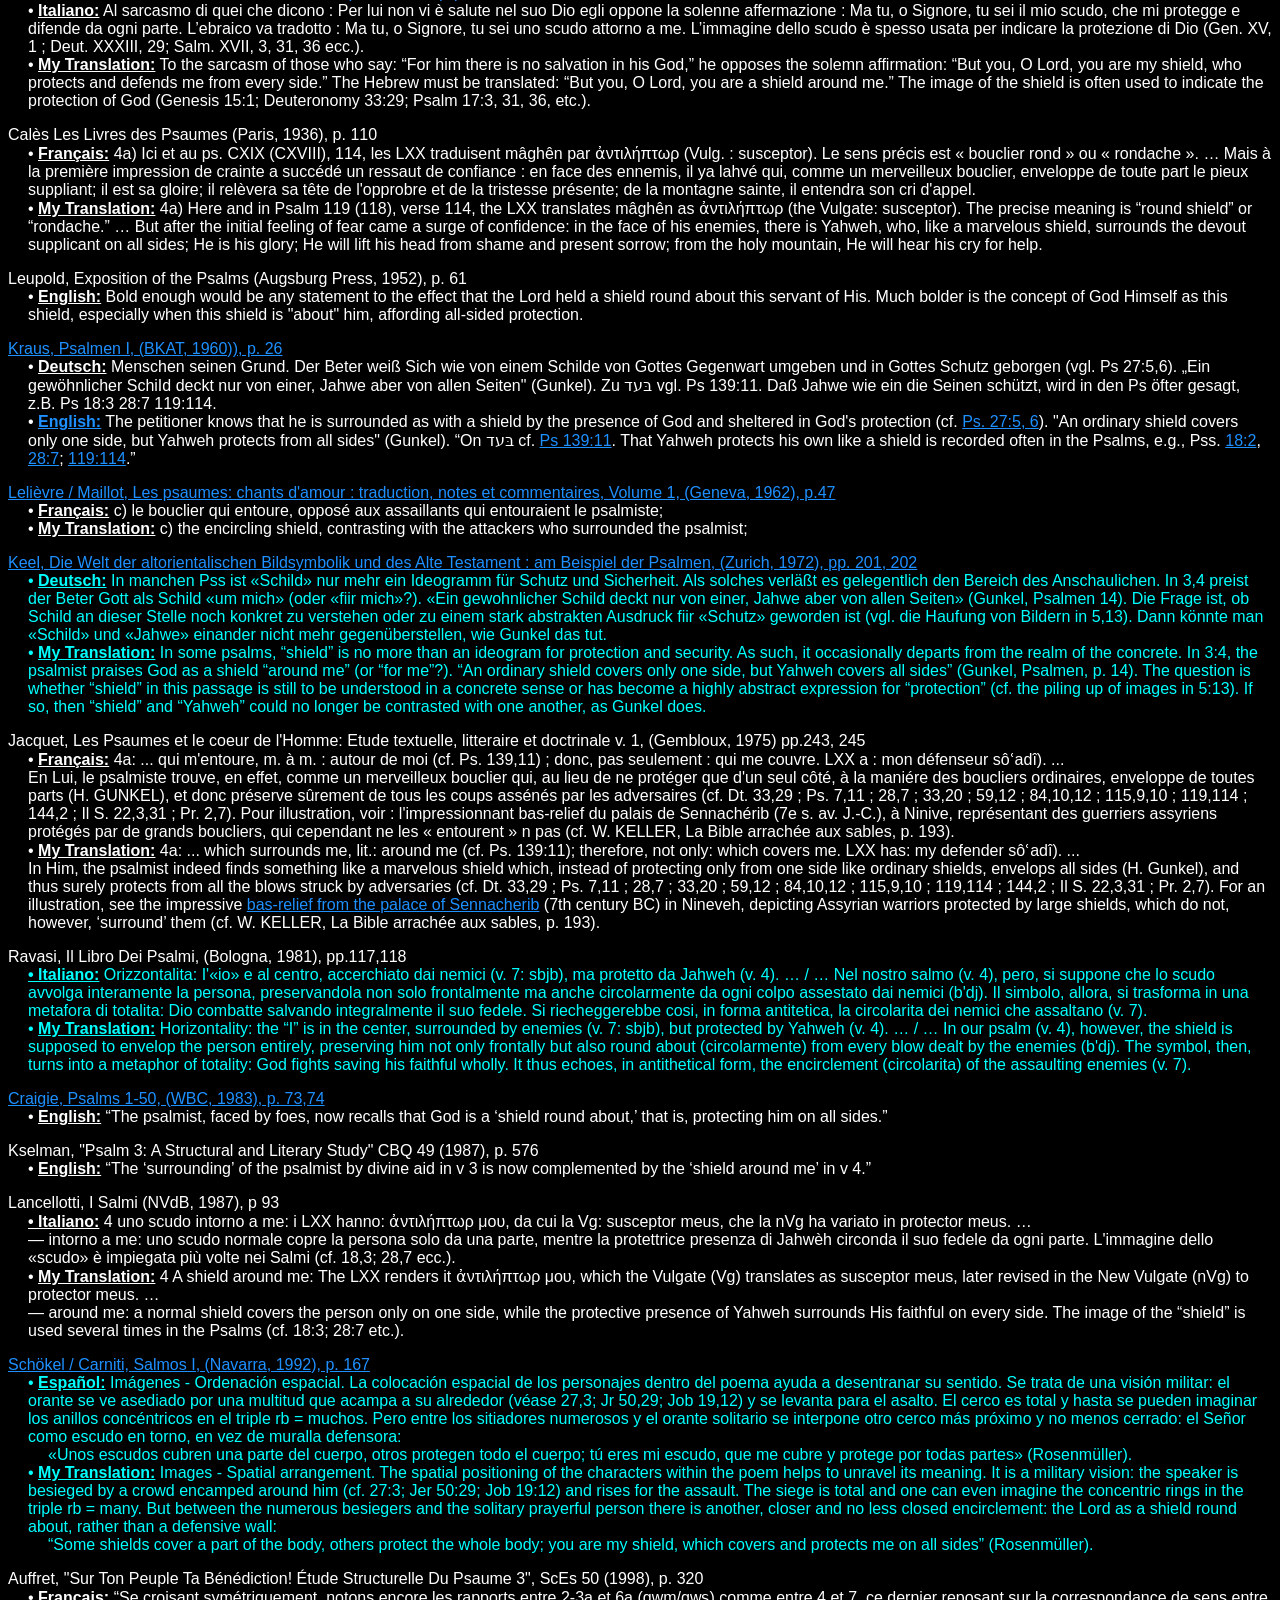
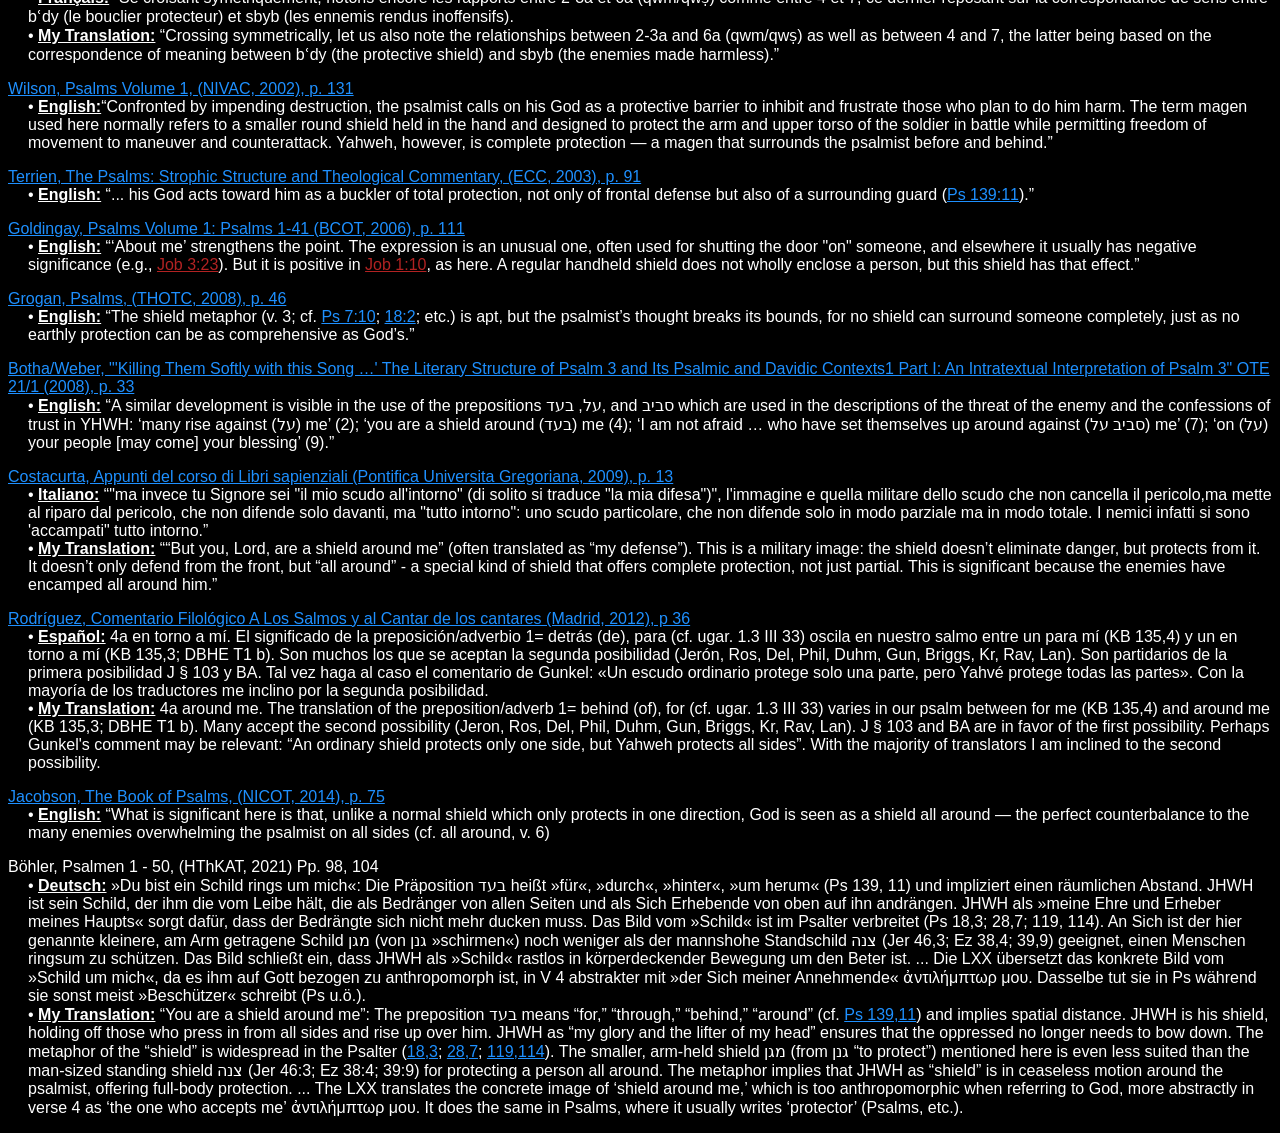
<file: BiblicalShieldMetaphor.html>
<!DOCTYPE html>
<html lang="en">
<head>
    <meta charset="UTF-8">
    <meta name="viewport" content="width=device-width, initial-scale=1.0">
    <title>Shield Metaphor - Biblical Usage</title>
    <style>
	    body {
			background-color: #000; /* Set the background color to black */
			color: #fff; /* Set the text color to white */
			font-family: Arial, Helvetica, sans-serif;
			<!-- font-family: 'Courier New', Courier, monospace; /* Set the font to Courier New */ -->
        }
		.cyan-text {
		color: #00FFFF; /* Cyan */
		}
        .text-indent {
            display: block; /* Make the span act like a block element */
            padding-left: 20px; /* Adjust this value to control the indentation */
        }
		a {
			position: relative; /* Ensure the link itself is positioned relative */
			color: #1e90ff; /* Unused link color */
		}
		
		a:visited {
			color: #b22222; /* Used link color */
		}

		a:hover {
			color: #ffd700; /* Hover link color */
		}

		a:active {
		color: #ff8c00; /* Active link color */
		}
        a:hover::after {
            content: attr(data-hover);
            display: block;
            position: absolute;
            background: #aaffff;
            color: #000; /* Default hover text color */
            border: 1px solid #ccc;
            padding: 5px;
            z-index: 1000;
			font-size: 100%; /* Adjust this value to change the text size */
			font-weight: bold; /* Make the hover text bold */
            top: 1.5em; /* Position the hover text below the link */
            left: 0; /* Align the hover text with the left edge of the link */
            white-space: pre; /* Prevent the hover text from wrapping */
			visibility: hidden; /* Initially hide the hover text */
        }
		a:hover[data-hover]:not([data-hover=""])::after {
			visibility: visible; /* Show the hover text only if data-hover is not empty */
		}
    </style>
</head>
<body>
<!-- /page/n71/mode/1up" target="_blank"> -->
    <h2>The Biblical "Shield" Metaphor with special attention to Psalm 3:4[3]</h2>

    <h3>But you, YHWH, are a shield about me; my glory, and the lifter of my head.</h3>
    <a href="https://mechon-mamre.org/p/pt/pt2603.htm">Mechon Mamre</a>
	<a href="https://www.blueletterbible.org/nkjv/psa/3/1/t_concr_481003">Blue Letter Bible</a>

    <h3>DICTIONARY ENTRIES AND ANALYSIS</h3>
<hr>
    <p>מגן - māgēn - <span style="font-size: 70%;">shield</span></p>
    <a href="https://www.blueletterbible.org/lexicon/h4043/">BDB (Blue Letter Bible)</a> <br>
    <a href="https://archive.org/details/theological-wordbook-of-the-old-testament/page/169/mode/1up?q=shield">Theological Wordbook of the Old Testament, (1980) p. 367</a>
	<br>
Dictionary Of Biblical Imagery (1998), 
<a href="https://archive.org/details/dictionary-of-biblical-imagery-ryken-wilhoit-temper-longman-iii/page/194/mode/2up">pp. 194-199,</a>
    <a href="https://archive.org/details/dictionary-of-biblical-imagery-ryken-wilhoit-temper-longman-iii/page/2638/mode/2up"> 2638-2640</a>
<br>
	Holman illustrated Bible dictionary (2003),
	<a href="https://archive.org/details/holmanillustrate0000unse_x2x0/page/116/mode/2up?q=shield">pp. 116,</a>
	<a href="https://archive.org/details/holmanillustrate0000unse_x2x0/page/118/mode/2up?q=shield"> 118</a>
<br>
	<a href="https://archive.org/details/the-new-ungers-bible-dictionary/page/n149/mode/2up">The New Unger's Bible Dictionary (2006)</a><br>
	<a href="https://archive.org/details/the-baker-illustrated-bible-dictionary/page/n281/mode/1up?q=shield">The Baker Illustrated Bible Dictionary (2013)</a><br>

		<p><a href="https://books.google.com/books?id=Fy4B1iMg33YC&pg=PA222">1978 Keel, Symbolism of the Biblical World, p. 222-4</a><br>
		
		
		
		<span class="text-indent">
		• <u><b>English:</b></u> “b. "My Shield" <br>

In war, the suppliant's intimacy with Yahweh found its most moving expression in the entreaty that Yahweh serve as the suppliant's shield-bearer 
(<a href="https://mechon-mamre.org/p/pt/pt2635.htm" data-hover="הַחֲזֵק מָגֵן וְצִנָּה; וְקוּמָה, בְּעֶזְרָתִי
	Take hold of shield and buckler, and rise up to my help. -Psalm 35:2">Ps 35:2</a>). Strictly speaking, "shield-bearer" implies a subordinate position. The Assyrian general in Fig. 304 is protected by two shield-bearers. One holds the huge siege-shield—actually more a protective wall than a shield. The sḥrh in Ps 91:4 may denote such a portable wall. Holding a (common) round shield (mgn), the other bearer protects the contending general against missiles hurled from above. To summon Yahweh as shield-bearer presupposes that intimacy which permits one to ask a friend to perform a lowly service without in any way offending him. 
<br>
The frequent predication of Yahweh as the suppliant's shield bears testimony to a strong relation of trust ("my shield": Pss 
	<a href="https://mechon-mamre.org/p/pt/pt2607.htm#10" data-hover="מָגִנִּי עַל-אֱלֹהִים;    מוֹשִׁיעַ, יִשְׁרֵי-לֵב
	My shield is with God, who saveth the upright in heart. -Psalm 7:11(10)"> 7:10</a>; 
	<a href="https://mechon-mamre.org/p/pt/pt2618.htm" data-hover=":יְהוָה, סַלְעִי וּמְצוּדָתִי--    וּמְפַלְטִי
אֵלִי צוּרִי, אֶחֱסֶה-בּוֹ;    מָגִנִּי וְקֶרֶן-יִשְׁעִי, מִשְׂגַּבִּי
	The LORD is my rock, and my fortress, and my deliverer; 
	my God, my rock, in Him I take refuge; my shield, and my horn of salvation, my high tower. -Psalm 18:3(2)">18:2</a>; 
	<a href="https://mechon-mamre.org/p/pt/pt2628.htm" data-hover=":יְהוָה, עֻזִּי וּמָגִנִּי--    בּוֹ בָטַח לִבִּי, וְנֶעֱזָרְתִּי
וַיַּעֲלֹז לִבִּי;    וּמִשִּׁירִי אֲהוֹדֶנּוּ.
	The LORD is my strength and my shield, in Him hath my heart trusted, and I am helped;
	therefore my heart greatly rejoiceth, and with my song will I praise Him. -Psalm 28:7">28:7</a>; "our shield": Pss 
	<a href="https://mechon-mamre.org/p/pt/pt2633.htm#20" data-hover="נַפְשֵׁנוּ, חִכְּתָה לַיהוָה;    עֶזְרֵנוּ וּמָגִנֵּנוּ הוּא
	Our soul hath waited for the LORD; He is our help and our shield. -Psalm 33:20">33:20</a>; 
	<a href="https://mechon-mamre.org/p/pt/pt2659.htm#12" data-hover="אַל-תַּהַרְגֵם, פֶּן יִשְׁכְּחוּ עַמִּי--הֲנִיעֵמוֹ בְחֵילְךָ, וְהוֹרִידֵמוֹ:    מָגִנֵּנוּ אֲדֹנָי
	Slay them not, lest my people forget, make them wander to and fro by Thy power, and bring them down, O Lord our shield. -Psalm 59:12(11)">59:11</a>; "their shield": 
	<a href="https://mechon-mamre.org/p/pt/pt26b5.htm" data-hover=".יִשְׂרָאֵל, בְּטַח בַּיהוָה;    עֶזְרָם וּמָגִנָּם הוּא
.בֵּית אַהֲרֹן, בִּטְחוּ בַיהוָה;    עֶזְרָם וּמָגִנָּם הוּא
.יִרְאֵי יְהוָה, בִּטְחוּ בַיהוָה;    עֶזְרָם וּמָגִנָּם הוּא
	O Israel, trust thou in the LORD! He is their help and their shield!
	O house of Aaron, trust ye in the LORD! He is their help and their shield!
	Ye that fear the LORD, trust in the LORD! He is their help and their shield.">Ps 115:9-11</a>). This is probably a democratization of a confidence motif which originally pertained to the king. Ishtar of Arbela, for example, addresses an Assyrian king as follows: "Asarhaddon, in Arbela I am your gracious shield." The connection of this promise to the cultic site Arbela gives rise to the conjecture that the statement may have been prompted by the shields which adorned the temples of many localities (cf. 139 and 1 Kgs 14:26—27). However that may be, the function of shields in the psalms is clearly protective and not decorative. 
<br>

Above all, in sieges the shield protected the warrior from missiles of all kinds (305). A stately shield such as that carried by the Assyrian warrior in Fig. 306 could heighten the general sense of security. This was especially true when the shield afforded protection not only from the front but also from the sides, like the heavy Assyrian standing shield of Fig. 307. The standing shield (ṣnh), which went out of use in the seventh century B.C., is mentioned in formulalike contexts in Pss <a href="https://mechon-mamre.org/p/pt/pt2605.htm#12" data-hover="יג  כִּי-אַתָּה, תְּבָרֵךְ צַדִּיק:    יְהוָה--כַּצִּנָּה, רָצוֹן תַּעְטְרֶנּוּ
	For Thou dost bless the righteous; 
	O LORD, Thou dost encompass him with favour as with a shield. -Psalm 5:13(12)">5:12</a>; <a href="https://mechon-mamre.org/p/pt/pt2635.htm" data-hover="הַחֲזֵק מָגֵן וְצִנָּה; וְקוּמָה, בְּעֶזְרָתִי
	Take hold of shield and buckler, and rise up to my help. -Psalm 35:2">35:2</a>; and <a href="https://mechon-mamre.org/p/pt/pt2691.htm" data-hover="בְּאֶבְרָתוֹ, יָסֶךְ לָךְ--וְתַחַת-כְּנָפָיו תֶּחְסֶה;    צִנָּה וְסֹחֵרָה אֲמִתּוֹ 
	He will cover thee with His pinions, and under His wings shalt thou take refuge; 
	His truth is a shield and a buckler. -Psalm 91:4">91:4</a>. 
		<br>
		In some psalms, "shield" remains no more than an ideogram for protection and security. In such uses, the realm of the concrete is occasionally abandoned. In Ps 3:3, the suppliant praises God as a shield "about me" (or "for me"?). "An ordinary shield provides cover from only one side, but Yahweh protects from every side." (Gunkel) <i>But the question in this passage is whether "shield" is to be understood concretely or whether it has become a thoroughly abstract expression for "protection"</i> [emphasis added] (cf. the piling-up of images in Ps 5:12). In that case, one could no longer contrast "shield" and "Yahweh."” (contra Gunkel) </span>
    </p>
	
<img src="304protectionandshield.jpg" alt="304protectionandshield" style=" max-height: 200px; display: inline-block; vertical-align: top;">

<img src="305helpandshield.jpg" alt="305helpandshield" style=" max-height: 200px; display: inline-block; vertical-align: top;">	
<img src="306strengthandshield.jpg" alt="306strengthandshield" style=" max-height: 200px; display: inline-block; vertical-align: top;">

<img src="307coverfavorshield.jpg" alt="307coverfavorshield" style=" max-height: 200px; display: inline-block; vertical-align: top;">


<p><a href="https://www.scribd.com/document/396798070/Theological-Dictionary-of-the-Old-Testament-08">1984 Freedman - O'Connor TDOT Vol 8 p.87 (pp 74-87)</a><br>
		<span class="text-indent">
		• VII LXX. The translators of the LXX apparently had no concrete notion of these shields. 
<br>Ten different words are used to render the 20 occurrences of ṣinnâ, e.g., thyreós (11 times), dóry, kóntos (both meaning "spear") (1 K. 10:16; Ezk. 39:9). 
<br>The rendering of mgn is more consistent: thyreós (9 times), aspís and péltē (5 times each). 
<br>In 3 instances an abstract translation is used: 2 S. 22:36 (par. Ps. 18:36[35]) hyperaspismós; Dt. 33:29 uses a form of hyperaspízein. 
<br>The divine epithet hyperaspistēs is used in 2 S. 22:3,31 (par. Ps. 18:3,31[2,30]); 28:7; 33:20; 59:12[11]; 115:9-11; 144:2. 
<br>Forms of hyperaspízein occur in Gen. 15:1; Prov. 2:7; 30:5; antilḗmptōr in Ps. 3:4[3]; 119:114; boḗtheia in Ps. 7:11[10]. 
<br>I S. 1:21; Isa. 21:5 attest thyreós; Nah. 2:4[3] hóplon. 
<br>In contrast, Ps. 84:10[9] attests hyperaspístés, Ps. 89: 19[18] antílēpsis, and Ps. 47: 10[9] krataiós. </span>
</p>

     <p>1996 Creach, Yhwh as Refuge and the Editing of the Hebrew Psalter, pp. 29,30<br>
		<span class="text-indent">
		• <u><b>English:</b></u> 
		<br>“Māgēn probably refers to a small round shield (see 
		<a href="https://mechon-mamre.org/p/pt/pt2635.htm" data-hover="הַחֲזֵק מָגֵן וְצִנָּה; וְקוּמָה, בְּעֶזְרָתִי
	Take hold of shield and buckler, and rise up to my help. -Psalm 35:2">Ps. 35.2</a>).
	<br>However, māgēn never occurs in descriptions of Yahweh as a shield against enemy arrows, 
	<br>though there are places such a figurative expression would be appropriate (i.e. 
	<a href="https://mechon-mamre.org/p/pt/pt2611.htm" data-hover="כִּי הִנֵּה הָרְשָׁעִים, יִדְרְכוּן קֶשֶׁת,    כּוֹנְנוּ חִצָּם עַל-יֶתֶר--
לִירוֹת בְּמוֹ-אֹפֶל,    לְיִשְׁרֵי-לֵב.	2 For, lo, the wicked bend the bow, they have made ready their arrow upon the string, {N}
that they may shoot in darkness at the upright in heart. -Psalm 11:2">Ps  11.2</a>). 
	<br>When the psalmist speaks of Yahweh as shield, the language usually lacks such specific battle imagery. 
	<br>For example, 
	<a href="https://mechon-mamre.org/p/pt/pt2618.htm#30" data-hover=":לא  הָאֵל,    תָּמִים דַּרְכּוֹ
אִמְרַת-יְהוָה צְרוּפָה;    מָגֵן הוּא, לְכֹל הַחֹסִים בּוֹ
As for God, His way is perfect; 
the word of the LORD is tried; He is a shield unto all them that take refuge in Him. -Psalm 18:31(30)">Ps. 18.31</a> simply states, māgēn hûʾ lᵉkōl hahôsîm bô. 
<br>Likewise, the term is parallel to sēter in 
		<a href="https://mechon-mamre.org/p/pt/pt26b9.htm#114" data-hover="סִתְרִי וּמָגִנִּי אָתָּה;    לִדְבָרְךָ יִחָלְתִּי
	Thou art my covert and my shield; in Thy word do I hope. -Psalm 119:114">Ps. 119.114</a> 
	with no further elaboration. 
	<br>This may mean that māgēn became a dead metaphor, that is, it lost its literal sense, and thus much of its comparative power. 
	<br>So, for example, Pss. 
	<a href="https://mechon-mamre.org/p/pt/pt2633.htm#20" data-hover="נַפְשֵׁנוּ, חִכְּתָה לַיהוָה;    עֶזְרֵנוּ וּמָגִנֵּנוּ הוּא
	Our soul hath waited for the LORD; He is our help and our shield. -Psalm 33:20">33.20</a>; 
	<a href="https://mechon-mamre.org/p/pt/pt26b5.htm" data-hover=".יִשְׂרָאֵל, בְּטַח בַּיהוָה;    עֶזְרָם וּמָגִנָּם הוּא
.בֵּית אַהֲרֹן, בִּטְחוּ בַיהוָה;    עֶזְרָם וּמָגִנָּם הוּא
.יִרְאֵי יְהוָה, בִּטְחוּ בַיהוָה;    עֶזְרָם וּמָגִנָּם הוּא
	O Israel, trust thou in the LORD! He is their help and their shield!
	O house of Aaron, trust ye in the LORD! He is their help and their shield!
	Ye that fear the LORD, trust in the LORD! He is their help and their shield.">115.9, 10, 11</a> relate Yahweh as māgēn to Yahweh as ʿēzer ('helper').
	<br>
	<a href="https://mechon-mamre.org/p/pt/pt2628.htm" data-hover=":יְהוָה, עֻזִּי וּמָגִנִּי--    בּוֹ בָטַח לִבִּי, וְנֶעֱזָרְתִּי
	וַיַּעֲלֹז לִבִּי;    וּמִשִּׁירִי אֲהוֹדֶנּוּ.
	The LORD is my strength and my shield, in Him hath my heart trusted, and I am helped;
	therefore my heart greatly rejoiceth, and with my song will I praise Him. -Psalm 28:7">Ps 28.7</a> declares that Yahweh is a 'shield' in whom the psalmist 'trusts'. 
	<br>LXX reflects this occurrence of māgēn by translating the word as hyperaspistēs 
	<br>(lit: 'one who holds a shield', thus, 'protector'; see 
	<a href="https://www.ellopos.net/elpenor/greek-texts/septuagint/chapter.asp?book=24&page=32" data-hover="ἡ ψυχὴ ἡμῶν ὑπομένει τῷ κυρίῳ ὅτι βοηθὸς καὶ ὑπερασπιστὴς ἡμῶν ἐστιν
	Our soul waits on the Lord; for he is our helper and defender. -Psalm 33:20">Ps. 33.20</a>) or antilēmptōr (see 
	<a href="https://www.ellopos.net/elpenor/greek-texts/septuagint/chapter.asp?book=24&page=118" data-hover="βοηθός μου καὶ ἀντιλήμπτωρ μου εἶ σύ εἰς τὸν λόγον σου ἐπήλπισα
	Thou art my helper and my supporter; I have hoped in thy words. -Psalm 119:114">Ps. 119.114</a>) 
	<br>rather than the more literal reference to a battle instrument (aspistēs or hoplon; see 
	<a href="https://mechon-mamre.org/p/pt/pt2635.htm" data-hover="ἐπιλαβοῦ ὅπλου καὶ θυρεοῦ καὶ ἀνάστηθι εἰς βοήθειάν μου
	Take hold of shield and buckler, and rise up to my help. -Psalm 35:2">Ps. 35.2</a>).” </span>
    </p>
	
	
	
	
    <p><a href="https://books.google.com/books?id=3TdrDQAAQBAJ&pg=PA526">2008 Brueggemann, D.A., "Protection Imagery"</a> in Dictionary of the Old Testament: Wisdom, Poetry, Writings, p. 526</p>
<span class="text-indent">
    <p>1.2. Armaments.<br>
	One armament is defensive, the "shield" (magen, sinna). 
	<br>
	Sometimes God provides the shield in the person of his anointed king 
	(<a href="https://mechon-mamre.org/p/pt/pt2684.htm#10" data-hover="מָגִנֵּנוּ, רְאֵה אֱלֹהִים;  וְהַבֵּט, פְּנֵי מְשִׁיחֶךָ
	Behold, O God our shield, and look upon the face of Thine anointed. -Psalm 84:10(9)">Ps 84:9</a>; 
	<a href="https://mechon-mamre.org/p/pt/pt2689.htm#19" data-hover="כִּי לַיהוָה, מָגִנֵּנוּ;  וְלִקְדוֹשׁ יִשְׂרָאֵל מַלְכֵּנוּ
	For of the LORD is our shield; and the Holy One of Israel is our king. -Psalm 89:19(18)">89:18</a>), 
	<br>
	but more often God himself takes up the shield and comes to the rescue 
	(<a href="https://mechon-mamre.org/p/pt/pt2635.htm" data-hover="הַחֲזֵק מָגֵן וְצִנָּה; וְקוּמָה, בְּעֶזְרָתִי
	Take hold of shield and buckler, and rise up to my help. -Psalm 35:2">Ps 35:2</a>). 
	<br>
	Sometimes a divine characteristic such as salvation 
	(<a href="https://mechon-mamre.org/p/pt/pt2618.htm#35" data-hover="וַתִּתֶּן-לִי, מָגֵן יִשְׁעֶךָ:    וִימִינְךָ תִסְעָדֵנִי; וְעַנְוַתְךָ תַרְבֵּנִי
	Thou hast also given me Thy shield of salvation, and Thy right hand hath holden me up; 
	and Thy condescension hath made me great. -Psalm 18:36(35)">Ps 18:35</a>), favor 
	(<a href="https://mechon-mamre.org/p/pt/pt2605.htm#12" data-hover="יג  כִּי-אַתָּה, תְּבָרֵךְ צַדִּיק:    יְהוָה--כַּצִּנָּה, רָצוֹן תַּעְטְרֶנּוּ
	For Thou dost bless the righteous; 
	O LORD, Thou dost encompass him with favour as with a shield. -Psalm 5:13(12)">Ps 5:12</a>) or faithfulness 
	(<a href="https://mechon-mamre.org/p/pt/pt2691.htm" data-hover="בְּאֶבְרָתוֹ, יָסֶךְ לָךְ--וְתַחַת-כְּנָפָיו תֶּחְסֶה;    צִנָּה וְסֹחֵרָה אֲמִתּוֹ 
	He will cover thee with His pinions, and under His wings shalt thou take refuge; 
	His truth is a shield and a buckler. -Psalm 91:4">Ps 91:4</a>) is the shield, 
	<br>
	and sometimes God himself is the shield (e.g., 
	<a href="https://mechon-mamre.org/p/pt/pt2603.htm" data-hover="וְאַתָּה יְהוָה, מָגֵן בַּעֲדִי;    כְּבוֹדִי, וּמֵרִים רֹאשִׁי
	But thou, O LORD, art a shield about me; my glory, and the lifter up of my head. -Psalm 3:4(3)	">Ps 3:3</a>; 
	<a href="https://mechon-mamre.org/p/pt/pt2618.htm#30" data-hover=":לא  הָאֵל,    תָּמִים דַּרְכּוֹ
אִמְרַת-יְהוָה צְרוּפָה;    מָגֵן הוּא, לְכֹל הַחֹסִים בּוֹ
As for God, His way is perfect; 
the word of the LORD is tried; He is a shield unto all them that take refuge in Him. -Psalm 18:31(30)">18:30</a>; 
	<a href="https://mechon-mamre.org/p/pt/pt2633.htm#20" data-hover="נַפְשֵׁנוּ, חִכְּתָה לַיהוָה;    עֶזְרֵנוּ וּמָגִנֵּנוּ הוּא
	Our soul hath waited for the LORD; He is our help and our shield. -Psalm 33:20">33:20</a>; 
	<a href="https://mechon-mamre.org/p/pt/pt2802.htm" data-hover="וצפן יִצְפֹּן לַיְשָׁרִים, תּוּשִׁיָּה;    מָגֵן, לְהֹלְכֵי תֹם
	He layeth up sound wisdom for the upright, He is a shield to them that walk in integrity. -Proverbs 2:7">Prov 2:7</a>; 
	<a href="https://mechon-mamre.org/p/pt/pt2830.htm" data-hover="כָּל-אִמְרַת אֱלוֹהַּ צְרוּפָה;    מָגֵן הוּא, לַחֹסִים בּוֹ
	Every word of God is tried; He is a shield unto them that take refuge in Him. -Proverbs 30:5">30:5</a>). 
	<br>
	So a common divine appellation is "my shield" 
	(<a href="https://mechon-mamre.org/p/pt/pt2607.htm#10" data-hover="מָגִנִּי עַל-אֱלֹהִים;    מוֹשִׁיעַ, יִשְׁרֵי-לֵב
	My shield is with God, who saveth the upright in heart. -Psalm 7:11(10)">Ps 7:10</a>; 
	<a href="https://mechon-mamre.org/p/pt/pt2618.htm" data-hover=":יְהוָה, סַלְעִי וּמְצוּדָתִי--    וּמְפַלְטִי
אֵלִי צוּרִי, אֶחֱסֶה-בּוֹ;    מָגִנִּי וְקֶרֶן-יִשְׁעִי, מִשְׂגַּבִּי
	The LORD is my rock, and my fortress, and my deliverer; 
	my God, my rock, in Him I take refuge; my shield, and my horn of salvation, my high tower. -Psalm 18:3(2)">18:2</a>; 
	<a href="https://mechon-mamre.org/p/pt/pt2628.htm" data-hover=":יְהוָה, עֻזִּי וּמָגִנִּי--    בּוֹ בָטַח לִבִּי, וְנֶעֱזָרְתִּי
וַיַּעֲלֹז לִבִּי;    וּמִשִּׁירִי אֲהוֹדֶנּוּ.
	The LORD is my strength and my shield, in Him hath my heart trusted, and I am helped;
	therefore my heart greatly rejoiceth, and with my song will I praise Him. -Psalm 28:7">28:7</a>; 
	<a href="https://mechon-mamre.org/p/pt/pt26b9.htm#114" data-hover="סִתְרִי וּמָגִנִּי אָתָּה;    לִדְבָרְךָ יִחָלְתִּי
	Thou art my covert and my shield; in Thy word do I hope. -Psalm 119:114">119:114</a>; 
	<a href="https://mechon-mamre.org/p/pt/pt26e4.htm" data-hover="חַסְדִּי וּמְצוּדָתִי,    מִשְׂגַּבִּי וּמְפַלְטִי-לִי:
מָגִנִּי, וּבוֹ חָסִיתִי;    הָרוֹדֵד עַמִּי תַחְתָּי
	My lovingkindness, and my fortress, my high tower, and my deliverer; 
	my shield, and He in whom I take refuge; who subdueth my people under me. -Psalm 144:2">144:2</a>) or "our shield" 
	(<a href="https://mechon-mamre.org/p/pt/pt2633.htm#20" data-hover="נַפְשֵׁנוּ, חִכְּתָה לַיהוָה;    עֶזְרֵנוּ וּמָגִנֵּנוּ הוּא
	Our soul hath waited for the LORD; He is our help and our shield. -Psalm 33:20">Ps 33:20</a>; 
	<a href="https://mechon-mamre.org/p/pt/pt2659.htm#12" data-hover="אַל-תַּהַרְגֵם, פֶּן יִשְׁכְּחוּ עַמִּי--הֲנִיעֵמוֹ בְחֵילְךָ, וְהוֹרִידֵמוֹ:    מָגִנֵּנוּ אֲדֹנָי
	Slay them not, lest my people forget, make them wander to and fro by Thy power, and bring them down, O Lord our shield. -Psalm 59:12(11)">59:11</a>). 
	<br>
	J. F. D. Creach (29) wonders if "shield" eventually became a dead metaphor meaning little more than "helper" or "protector,"<br>
	because magen is never used of Yahweh as a shield against enemy arrows, 
	<br>
	though that figurative expression would sometimes have been appropriate (e.g., 
	<a href="https://mechon-mamre.org/p/pt/pt2611.htm" data-hover="בַּיהוָה, חָסִיתִי--אֵיךְ, תֹּאמְרוּ לְנַפְשִׁי;    נודו נוּדִי, הַרְכֶם צִפּוֹר
	In the LORD have I taken refuge; how say ye to my soul: 'Flee thou! to your mountain, ye birds'? -Psalm 11:2">Ps 11:2</a>; cf. 
	<a href="https://www.biblegateway.com/passage/?search=Ephesians+6%3A16&version=NIV" data-hover="In addition to all this, take up the shield of faith, with which you can extinguish all the flaming arrows of the evil one. 
	-Ephesians 6:16">Eph 6:16</a>).<br>
	Indeed, the LXX of Psalms translates it as hyperapistes ("protector") most of the time.<br><br>
    </p>
</span>
<hr>
    <p>בּעד - bᵊʿaḏ - <span style="font-size: 70%;">away from, behind, about, on behalf of</span></p>
    <a href="https://www.blueletterbible.org/lexicon/h1157/">Blue Letter Bible (BDB+)</a>
    <a href="https://www.studylight.org/lexicons/eng/hebrew/1157.html">Study Light (BDB+)</a>
    <a href="https://www.sefaria.org/BDB%2C_%D7%91%D6%B7%D6%BC%D6%AB%D7%A2%D6%B7%D7%93.1?lang=bi">Sefaria (BDB+)</a>
    <a href="https://archive.org/details/hebrew-and-english-lexicon/page/n360/mode/1up">BDB</a>
	<br>
    <a href="https://archive.org/details/le-nouveau-dictionnaire-dhebreu-avraham-even-shoshan-vol-1-a-6/page/n278/mode/1up">Even Shoshan</a>
	<a href="https://archive.org/details/theological-wordbook-of-the-old-testament/page/118/mode/1up">TWOT 258a</a>
	<br>
	<a href="https://www.sbl-site.org/wp-content/uploads/2024/11/9781628375084_OA.pdf">2022 Hardy The Development of Biblical Hebrew Prepositions, pp. 86-91</a>
	<br>
	<img src="Hardy-SemanticMap-ba'ad.jpg" alt="Hardy-SemanticMap-ba'ad" style=" max-height: 200px; display: inline-block; vertical-align: top;">
	<br>
	<a href="https://brill.com/previewpdf/display/book/9789004348189/B9789004348189-s027.xml">“The Origin of Arabic baʿda ‘after’” (spatial/temporal “behind/after/distance”), illuminating the West‑Semitic picture.</a>
	
	</p>
	<p>
	סָבִיב - sāḇîḇ (from v7) - <span style="font-size: 70%;">turn (around, aside, back, towards), go (about, around), encircle, surround, change direction.</span></p>
	<a href="https://www.blueletterbible.org/lexicon/h5439/nkjv/wlc/0-1/">Blue Letter Bible (BDB+)</a>
	<a href="https://archive.org/details/theological-wordbook-of-the-old-testament/page/615/mode/1up?q=around">TWOT 1456b</a>
	<br>
	<a href="https://www.sbl-site.org/wp-content/uploads/2024/11/9781628375084_OA.pdf">2022 Hardy The Development of Biblical Hebrew Prepositions, pp. 102-106</a>
	<br>
	<img src="Hardy-SemanticMap-sabib.jpg" alt="Hardy-SemanticMap-sabib" style=" max-height: 200px; display: inline-block; vertical-align: top;">
	</p>
	
<hr>
	
	<p>
	<a href="https://biblehub.com/multi/psalms/3-3.htm"> Psalm 3:3[4] in seventy versions</a>
	</p>
	
<hr>
    <h1>מגן בּעדי - A Shield about Me: Comments through the Centuries</h1>
    <p>Psalm 3 (10th-6th cent BCE?)<br>
        <span class="text-indent"><span class="cyan-text">
		• <u><b>Hebrew:</b></u> ואתּה יהוה מגן בּעדי<br>
        • <u><b>My Translation:</b></u> "You YHWH are a shield about/behind/for me"</span></span>
    </p>
    <p><a href="https://www.blueletterbible.org/lxx/psa/3/1/s_481001">LXX (2nd cent BCE)</a><br>
        <span class="text-indent">
		• <u><b>Greek:</b></u> σὺ δέ, Κύριε, ἀντιλήπτωρ μου εἶ<br>
        • <u><b>My Translation:</b></u> "You Lord, are my supporter/protector"</span>
    </p>
    <p><a href="https://www.sefaria.org/Aramaic_Targum_to_Psalms.3?lang=bi">Targum (4th-7th cent CE??)</a><br>
        <span class="text-indent">
		• <u><b>Aramaic:</b></u> וְאַנְתְּ יְיָ תְּרִיס עֲלֵי<br>
        • <u><b>Latin:</b></u> "tu autem Domine scutum super me"<br>
        • <u><b>My Translation:</b></u> "You LORD are a shield over me"</span>
    </p>
    <p><a href="http://www.liberpsalmorum.info/Psalterium%20Romanum.html">Vulgate (early)</a><br>
        <span class="text-indent">
		• <u><b>Latin:</b></u> "tu autem Domine susceptor meus es"<br>
        • <u><b>My Translation:</b></u> "You Lord are my sustainer/supporter"</span>
    </p>
    <p><a href="https://www.die-bibel.de/en/bible/VUL/PSA.3">Jerome’s Versio iuxta Hebraicum (392 CE)</a><br>
        <span class="text-indent"><span class="cyan-text">
		• <u><b>Latin:</b></u> "tu autem Domine clypeus circa me"<br>
        • <u><b>My Translation:</b></u> "You Lord are a shield about me"</span></span>
    </p>
    <p><a href="https://isidore.co/aquinas/PsalmsAquinas/ThoPs3.htm">Aquinas (1225-1274 CE), Lecture on Psalm 3</a><br>
        <span class="text-indent">
		• <u><b>Latin:</b></u> "Et hoc est melius per literam Hieronymi quae dicit, Clypeus meus circa me, quasi defendens me sicut clypeus."<br>
        • <u><b>My Translation:</b></u> "This is better rendered by Jerome's version which states, 'My shield around me, as it were, defending me like a shield.'"</span>
    </p>
    <p><a href="https://books.google.com/books?id=B4OMSM2EDfMC&pg=PT155">LeBlanc, Thoma (1665), col 431; [(1856 reprint), p 155]</a><br>
	<!-- https://www.digitale-sammlungen.de/en/view/bsb10326977?page=201 -->
        <span class="text-indent"><span class="cyan-text">
		• <u><b>Latin:</b></u> “S. Hieron. vertit: clypeus meus circa me. Hebr. מגן, clypeus. בּעדי baadi, pro me, ad me tuitionem. Chald. scutum super me. q.d. Deus me de caelo tegit: hostes vero sunt in terra et de terra, ideo non nocebunt. Sed suavius est, quod dicatur Deus esse circa nos: omnia enim sic in tuto sunt, infra, supra, a dextris et a sinistris, ante et retro. Ps. 90.5. scuto circumdabit te veritas eius, q.d. veritas eius, seu veracitas et fidelitas, qua tibi auxilium Deus promisit, te circumdabit et proteget : id est, Deus ideo te conservabit, quia id se facturum asseruit. ”<br>
        • <u><b>My Translation:</b></u> “St. Jerome translates: "my shield around me" Hebrew: מגן, shield. בּעדי baadi, for me, for my protection. Targum: shield over me. That is to say God covers me from heaven; the enemy however, are on the earth, and from the earth, therefore they will do no harm. But it is more comforting to say that God is around us: for then everything is secure - below, above, to the right and to the left, before and behind. Ps 90.5: "His truth will surround you with a shield", that is to say, his truth, both his veracity and faithfulness, by which God promised help, will surround you and protect you. That is, God will thus preserve you, because He has declared that He will do so.”</span></span>
    </p>
    <p><a href="https://archive.org/details/bub_gb_Zq0ZXweLlU4C/page/n159">Rosenmüller, Psalmi: I, (Leipzig, 1821), p. 74</a><br>
        <span class="text-indent"><span class="cyan-text">
		• <u><b>Latin:</b></u> “„At Tu, Iova, clypeus es circa me , plus est, [quam si dixisset] clypeus meus, nam clypeorum alii partem corporis tegunt, alii totum corpus muniunt: tu autem mihi es, inquit, vice clypei, qui me undiquaque tegit ac/[et] munit. Alioqui vox usurpaut de praesidii/[praesidio] et protectione” (quotation by Phillips in <a href="https://archive.org/details/acommentaryonps01philgoog/page/n93">1872</a>)<br>
        • <u><b>My Translation:</b></u> “But you, O Jehovah, are a shield around me,” which is more than if he had said, “my shield,” for some shields cover part of the body, others fortify the whole body: “But you are to me in place of a shield,” he says, “one who covers and fortifies me from every direction.” Otherwise, the word is used concerning defense and protection.</span></span>
    </p>
    <p><a href="https://archive.org/details/a613747900deweuoft/page/100">Wette, De, Commentar uber die Psalmen, (Heidelberg, 1829), p. 100</a><br>
        <span class="text-indent">
		• <u><b>Deutsch:</b></u> “Mein Schild ] wörtl. Schild um mich herum. Schild ist Schutz, Rettung.”<br>
		• <u><b>My Translation:</b></u> “My Shield ] lit. “Shield about me.” Shield is protection, salvation.”</span>
    </p>
    <p><a href="https://babel.hathitrust.org/cgi/pt?id=hvd.ah68yu&seq=74">Hengstenberg, Commentar über die Psalmen (Berlin, 1842), p. 64</a><br>
        <span class="text-indent">
		• <u><b>Deutsch:</b></u> Das בּעד entspricht völlig unferem „um,” und dem Griech ἀμφί, Ew.613. um mich her, mich Schützend.<br>
		• <u><b><a href="https://babel.hathitrust.org/cgi/pt?id=yale.39002050940296&seq=61">Commentary on the Psalms (TT Clark:1851), p. 49</a></b></u> “The בּעד corresponds entirely to the German um (Anglice, about), and to the Gr. ἀμφί Ew. p. 613, around me, protecting me.”</span>
	</p>
	
	
	
	    <p><a href="https://books.google.com/books?id=uetiAAAAcAAJ&pg=PA23">Bythner, The Lyre of David: or, an Analysis of the Psalms (Dublin, 1847) , p. 23</a><br>
		<span class="text-indent">
		• <u><b>English:</b></u> [139.] מָגֵן (ma-ghén) a shield, LXX my advocate, protector. From גָנַן he covered, protected. A noun defective, heeman. וּמָגֵן and my shield, Ps. 84.12. 
<br>[140.] (ba-עadhée) around me. From עָדָה, he passed over, is formed עַד, to, until, and in the form of regimen, עַדֵי, until, Ps. 83. 18. It usually has the affixes of plur. nouns, R. 101. and accordingly makes עָדֶיךָ, unto thee, Ps. 65.3. Prefixed with ב, בְּעַד, in, for, about, which with affixes changes ( ַ ) into ( ֲ ), R. 121. and punctuates the preceding letter, R. 13. and makes בַּעֲדִי, about, or for me. And the night is light, בַּעֲדֵנִי, about me, Ps. 139.11. LXX. in my luxury (perhaps they read from עֵדֵן, pleasure, delights), בַּעֲדוֹ for him. </span>
    </p>
	
	
	
    <p><a href="https://babel.hathitrust.org/cgi/pt?id=miun.ajf7591.0001.001;view=1up;seq=41">Alexander, The Psalms Translated and Explained, (New York, 1850), p. 23</a><br>
		<span class="text-indent">
		• <u><b>English:</b></u> “... a shield about me, or around me, i.e. covering my whole body, not merely part of it, as ordinary shields do.”</span>
    </p>
	
	
	<p><a href="https://archive.org/details/diepsalmen00olshgoog/page/43/mode/1up"> Olshausen, Die Psalmen, (Leipzig, 1853), p. 43</a><br>
			<span class="text-indent">
		• <u><b>Deutsch:</b></u> Zwar schützt kein Schild von allen Seiten, (בעדי)‎ wohl aber der Herr gleich einem Schilde.<br>
		• <u><b>My Translation:</b></u> No shield protects from all sides, (בעדי) however, the Lord protects like a shield.</span>
    </p>
	
	<p><a href="https://archive.org/details/commentarberden00deligoog/page/24/mode/1up"> Delitzch, Commentar über den Psalter (Leipzig, 1859), p. 24</a><br>
			<span class="text-indent">
		• <u><b>Deutsch:</b></u> Stündlich hat er einen vernichtenden Ueberfall zu fürchten, aber Jehova ist das Schild das ihn umschliesst und schirmt.<br>
		• <u><b>My Translation:</b></u> Every hour he has reason to fear a devastating attack, but Jehovah is the shield that encloses and protects him.<br>
		• <u><b><a href="https://archive.org/details/biblicalcommenta188301deli/page/137/mode/1up"> Biblical commentary on the Psalms Delitzsch, trans. David Eaton 1883</a></b></u> Every hour he has reason to fear an attack that will annihilate him; but Jahve is the shield that covers him before and behind.</span>
    </p>

	
	<p><a href="https://archive.org/details/diepsalmen00hitzgoog/page/n53">Hitzig, Die Psalmen, (Leipzig und Heidelberg, 1863), p. 16</a><br>
		<span class="text-indent">
		• <u><b>Deutsch:</b></u>“בּעדי] Jahve hinter ihm stehend halt ihm den Schild vor (Sach. 12, 8. vgl. 2 Sam. 6, 16.).” [Is this an attempt to harmonize the LXX and MT?] <br>
		• <u><b><a href="https://archive.org/details/psalms09moll/page/64/mode/1up">English translation by Briggs-Moll, The Psalms, (1872), p. 64:</a></b></u> “Jehovah stands behind him and holds His shield before him (Zech. xii. 8; cf. 2 Sam. vi 16).”</span>
    </p>
	
	
	
    <p><a href="https://archive.org/details/hebrewchrestom00gree/page/220/mode/2up">Green, A Hebrew Chrestomathy (New York, 1864), p. 220 </a><br>
		<span class="text-indent">
		• <u><b>English:</b></u> מָגֵן shield, from גָנַן to protect, a source of protection and defence, Gen. 15:1. בַּעֲדִי, not only before him, but around him; the primary sense of the preposition, according to Gesenius, is, close to me, on all sides of me; according to Hupfeld, between me and everything else.</span>
    </p>	
	
	
    <p><a href="https://archive.org/details/treasurydavidco02spurgoog/page/n40">Spurgeon, The Treasury of David, Volume I, (London, 1870), p. 25 </a><br>
		<span class="text-indent">
		• <u><b>English:</b></u> “The word in the original signifies more than a shield; it means a buckler round about, a protection which shall surround a man entirely, a shield above, beneath, around, without and within.”</span>
    </p>


	<p><a href="https://books.google.com/books?id=AVxKAAAAIAAJ&pg=PA10">Rieschl, Das Buch der Psalmen, (Regensburg, 1873), p. 16</a><br>
		<span class="text-indent">
		• <u><b>Deutsch:</b></u> Hebr. "- o Herr! Bist Schild um mich Ꝛc."; vgl. Ps 90,5; I Mos 15,1.  <br>
		• <u><b>My Translation:</b></u> Hebrew: "- O Lord, you are a shield around me &c."; cf. Ps 90:5 (91:4?); Gen 15:1 </span>
    </p>


    <p><a href="https://www.google.com/books/edition/The_Psalms/E0xGAAAAYAAJ?hl=en&gbpv=1&pg=PA15">Jennings and Lowe, The Psalms with Introduction and Critical Notes (London, 1877) p. 15 </a><br>
		<span class="text-indent">
		• <u><b>English:</b></u> 3. a. "For me," or perhaps "round about me," for מגן , as a subst. of surrounding, may like the verbs of surrounding (cf. Lament. iii. 7) give בעד this signf., if indeed it be not the primary meaning of this preposition. בעד when defined by the verb may also mean behind," and in close connection with such local signfs. the meanings "in the place of," " on behalf of" come into use. בעד is in fact περί both with genit. and accus. LXX. gives the general meaning, ἀντιλήπτωρ μου εἰ. </span>
    </p>




    <p><a href="https://archive.org/details/Psalmen_416/page/n35/mode/2up">Hirsch, Die Psalmen, übersetzt und erklärt, (Frankfurt, 1882)p. 12</a> <br>
		<span class="text-indent">
		• <u><b>Deutsch:</b></u> weil du mich züch tigend zu einer bessern Zukunft führen willst, bist du מגן בעדי, selbst Schild um mich daß die Gegner, deren Auftreten du zu meiner Züchtigung zulässest, nicht bis zu meinem gänzlichen Verderben vorschreiten können. <br>
		• <u><b><a href="https://babel.hathitrust.org/cgi/pt?id=uc1.b4508670&seq=50&q1=shield">English:</a></b></u> Because Thy chastisement is intended to guide me to a better future, Thou art מגן בעדי, Thyself a shield about me, so that the foes, whom Thou hast allowed to come to the fore temporarily in order to chastise me, cannot proceed to destroy me completely.</span>
    </p>

    <p><a href="https://babel.hathitrust.org/cgi/pt?id=aeu.ark:/13960/t75t41s8n&seq=225&q1=shield">Hirschfelder, Biblical expositor and people's commentary - Genesis, (Toronto, 1885) p. 216 </a><br>
		<span class="text-indent">
		• <u><b>English:</b></u> The Psalmist says, " But Thou, O Lord art מגן בּעדי (magen baädi) a shield about me." (Ps. iii. 4.) I do not mean to say that בּעד (bead) is not used sometimes in the sense behind, but the context will, in those cases, indicate that it must be so rendered. </span>
    </p>

	<p><a href="https://archive.org/details/diepsalmen00duhm/page/11/mode/1up"> Duhm, Die Psalmen; erklärt, (Freiburg I.B. Leipzig und Heidelberg, 1899), p. 11</a><br>
			<span class="text-indent">
		• <u><b>Deutsch:</b></u> Aber Jahwe schützt und erhebt den Dichter von Zion aus. וְאַתָּה ist Gegensatz zu den Vielen v. 2 f. Jahwe ist Schild (wie sonst Burg, Rettungsfelsen u. dgl.) um mich, weil er nach allen Seiten deckt, … <br>
		• <u><b>My Translation:</b></u> But Yahweh protects and raises up the poet from Zion. וְאַתָּה is in contrast to the many v. 2 f. Yahweh is a shield (like a fortress, rock of salvation, etc.) around me, because he covers all sides, …</span>
    </p>




	
	<p><a href="https://archive.org/details/handkommenttesta00nowa/page/8">Baethgen, Die Psalmen, (Göttingen, 1892), p. 8 </a><br>
		<span class="text-indent">
		• <u><b>Deutsch:</b></u>“Die Vielen sagten: kein Gott kann ihm helfen. Darauf antwortete der Sanger: Jahve, der Gott Israels, der ewig teue, wird mich schirmen. בּעדי geht nicht auf das Bild, da der Schild nicht auf allen Seiten deckt, sondern auf die Sache. Jahve ist rings um ihn her, ihn schützend wie ein Schild, vgl. 
		<a href="" data-hover="ההֲלֹא-את אַתָּה שַׂכְתָּ בַעֲדוֹ וּבְעַד-בֵּיתוֹ, וּבְעַד כָּל-אֲשֶׁר-לוֹ--מִסָּבִיב
		Hast not Thou made a hedge about him, and about his house, and about all that he hath, on every side? -Job 1:10a">Job 1:10</a>, 
		<a href="https://mechon-mamre.org/p/pt/pt2618.htm" data-hover=":יְהוָה, סַלְעִי וּמְצוּדָתִי--    וּמְפַלְטִי
אֵלִי צוּרִי, אֶחֱסֶה-בּוֹ;    מָגִנִּי וְקֶרֶן-יִשְׁעִי, מִשְׂגַּבִּי
		The LORD is my rock, and my fortress, and my deliverer; 
		my God, my rock, in Him I take refuge; my shield, and my horn of salvation, my high tower. -Psalm 18:3">Ps 18:3</a>, 
		<a href="https://mechon-mamre.org/p/pt/pt26b9.htm#114" data-hover="סִתְרִי וּמָגִנִּי אָתָּה;    לִדְבָרְךָ יִחָלְתִּי
		Thou art my covert and my shield; in Thy word do I hope. -Psalm 119:114">119:114</a>.”<br>
		• <u><b>My Translation:</b></u> The many said: No God can help him. To which the singer replied: Yahweh, the God of Israel, who repents forever, will defend me. בּעדי does not refer to the image, since the shield does not cover on all sides, but rather to the concept. Yahweh is all around him, protecting him like a shield, cf.
		<a href="" data-hover="ההֲלֹא-את אַתָּה שַׂכְתָּ בַעֲדוֹ וּבְעַד-בֵּיתוֹ, וּבְעַד כָּל-אֲשֶׁר-לוֹ--מִסָּבִיב
		Hast not Thou made a hedge about him, and about his house, and about all that he hath, on every side? -Job 1:10a">Job 1:10</a>, 
		<a href="https://mechon-mamre.org/p/pt/pt2618.htm" data-hover=":יְהוָה, סַלְעִי וּמְצוּדָתִי--    וּמְפַלְטִי
אֵלִי צוּרִי, אֶחֱסֶה-בּוֹ;    מָגִנִּי וְקֶרֶן-יִשְׁעִי, מִשְׂגַּבִּי
		The LORD is my rock, and my fortress, and my deliverer; 
		my God, my rock, in Him I take refuge; my shield, and my horn of salvation, my high tower. -Psalm 18:3">Ps 18:3</a>, 
		<a href="https://mechon-mamre.org/p/pt/pt26b9.htm#114" data-hover="סִתְרִי וּמָגִנִּי אָתָּה;    לִדְבָרְךָ יִחָלְתִּי
		Thou art my covert and my shield; in Thy word do I hope. -Psalm 119:114">119:114.</a></span>
    </p>
	
	<p><a href="https://archive.org/details/criticalpsalms115briguoft/page/n140/mode/1up"> Briggs, A critical and exegetical commentary on the book of Psalms (ICC, 1906), p.25</a><br>
			<span class="text-indent">
		• <u><b>English:</b></u> Yahweh a shield about me] antith. v.2a </span>	
    </p>
	
	<p><a href="https://archive.org/details/commentariusinps00knab/page/26/mode/1up"> Knabenbauer, Commentarius in Psalmos (Roma, 1912), p. 26</a><br>
			<span class="text-indent">
		• <u><b>Latin:</b></u> Dominum vocat suum scutum quo omni ex parte protectus sit, et contra quod scutum arma hostilia nihil valeant. … Bene vertit Hier v. 4 tu autem, Domine, clipeus circa me <br>
		• <u><b>My Translation:</b></u> He calls the Lord his shield, by which he is protected on all sides, and against which the weapons of the enemy are powerless. … Jerome translates verse 4 well: “But you, O Lord, are a shield around me.” </span>	
    </p>
	
	
	
     <p><a href="https://archive.org/details/thepsalmsastudy01boyluoft/page/n86/mode/1up?q=susceptor">Boylan, The Psalms : a study of the Vulgate Psalter in the light of the Hebrew text (Dublin, 1920), p. 9</a><br>
		<span class="text-indent">
		• <u><b>English:</b></u> Susceptor is used in the Psalter as = helper or defender. The Hebrew, "Thou, O Yahweh, art a shield round about me," is changed intentionally into the less vivid, but, to the later mind, more respectful: Susceptor meus es tu.</span>
    </p>
	<p><a href="https://babel.hathitrust.org/cgi/pt?id=iau.31858048797843&seq=34">Gunkel, Die Psalmen (HKAT, 1926), p. 14</a><br>
		<span class="text-indent"><span class="cyan-text">
		• <u><b>Deutsch:</b></u> Ein gewöhnlicher Schild deckt nur von einer, Jahve aber von allen Seiten; בַּעֲדִי vgl. 
		<a href="" data-hover="ההֲלֹא-את אַתָּה שַׂכְתָּ בַעֲדוֹ וּבְעַד-בֵּיתוֹ, וּבְעַד כָּל-אֲשֶׁר-לוֹ--מִסָּבִיב
		Hast not Thou made a hedge about him, and about his house, and about all that he hath, on every side? -Job 1:10a">Job 1:10</a><br>
		• <u><b><a href="https://books.google.com/books?id=Fy4B1iMg33YC&pg=PA224">English</a></b></u>: An ordinary shield provides cover from only one side, but Yahweh protects from every side; בַּעֲדִי cf.
		<a href="" data-hover="ההֲלֹא-את אַתָּה שַׂכְתָּ בַעֲדוֹ וּבְעַד-בֵּיתוֹ, וּבְעַד כָּל-אֲשֶׁר-לוֹ--מִסָּבִיב
		Hast not Thou made a hedge about him, and about his house, and about all that he hath, on every side? -Job 1:10a">Job 1:10</a></span></span>
    </p>
	
<a href="https://archive.org/details/psalteriumexhebr0000unse/page/4/mode/2up">Zorell, Psalterium ex Hebraeo Latinum (Roma, 1928), p. 5</a><br>
		<span class="text-indent">
		• <u><b>Latin:</b></u> Veteres saepe utebantur clipeis ita flexis, ut corpus bene circumtegerent.<br>
        • <u><b>My Translation:</b></u> The ancients often used shields curved in such a way that they might well cover the body all around.</span>
    </p>
	

	<a href="https://archive.org/details/sales-marco-salmi/page/23/mode/1up">Sales, La Sacra Bibbia, Vol V. Il Libro dei Salmi (Torino, 1934), p. 23</a><br>
		<span class="text-indent">
		• <u><b>Italiano:</b></u>  Al sarcasmo di quei che dicono : Per lui non vi è salute nel suo Dio egli oppone la solenne affermazione : Ma tu, o Signore, tu sei il mio scudo, che mi protegge e difende da ogni parte. L’ebraico va tradotto : Ma tu, o Signore, tu sei uno scudo attorno a me. L’immagine dello scudo è spesso usata per indicare la protezione di Dio (Gen. XV, 1 ; Deut. XXXIII, 29; Salm. XVII, 3, 31, 36 ecc.). 

<br>
        • <u><b>My Translation:</b></u> To the sarcasm of those who say: “For him there is no salvation in his God,” he opposes the solemn affirmation: “But you, O Lord, you are my shield, who protects and defends me from every side.” The Hebrew must be translated: “But you, O Lord, you are a shield around me.” The image of the shield is often used to indicate the protection of God (Genesis 15:1; Deuteronomy 33:29; Psalm 17:3, 31, 36, etc.).</span>
    </p>
	
	
	<p> Calès Les Livres des Psaumes (Paris, 1936), p. 110
	<br>
		<span class="text-indent">
		• <u><b>Français:</b></u> 4a) Ici et au ps. CXIX (CXVIII), 114, les LXX traduisent mâghên par ἀντιλήπτωρ (Vulg. : susceptor). Le sens précis est « bouclier rond » ou « rondache ». … Mais à la première impression de crainte a succédé un ressaut de confiance : en face des ennemis, il ya lahvé qui, comme un merveilleux bouclier, enveloppe de toute part le pieux suppliant; il est sa gloire; il relèvera sa tête de l'opprobre et de la tristesse présente; de la montagne sainte, il entendra son cri d'appel. <br>
		• <u><b>My Translation:</b></u> 4a) Here and in Psalm 119 (118), verse 114, the LXX translates mâghên as ἀντιλήπτωρ (the Vulgate: susceptor). The precise meaning is “round shield” or “rondache.” … But after the initial feeling of fear came a surge of confidence: in the face of his enemies, there is Yahweh, who, like a marvelous shield, surrounds the devout supplicant on all sides; He is his glory; He will lift his head from shame and present sorrow; from the holy mountain, He will hear his cry for help. </span>
    </p>

	
	<p> Leupold, Exposition of the Psalms (Augsburg Press, 1952), p. 61	<br>
		<span class="text-indent">
		• <u><b>English:</b></u> Bold enough would be any statement to the effect that the Lord held a shield round about this servant of His. Much bolder is the concept of God Himself as this shield, especially when this shield is "about" him, affording all-sided protection.  </span>
    </p>


     <p><a href="https://archive.org/details/psalmen0001krau/page/26/mode/2up?q=schild">Kraus, Psalmen I, (BKAT, 1960)), p. 26</a><br>
		<span class="text-indent">
		• <u><b>Deutsch:</b></u> Menschen seinen Grund. Der Beter weiß Sich wie von einem Schilde von Gottes Gegenwart umgeben und in Gottes Schutz geborgen (vgl. Ps 27:5,6). „Ein gewöhnlicher SchiId deckt nur von einer, Jahwe aber von allen Seiten" (Gunkel). Zu בּעד vgl. Ps 139:11. Daß Jahwe wie ein die Seinen schützt, wird in den Ps öfter gesagt, z.B. Ps 18:3 28:7 119:114. 
	<br>
		• <u><b><a href="https://www.google.com/books/edition/Psalms_1_59/fkdx-GuZRzoC?hl=en&gbpv=1&bsq=%22surrounded+as+with+a+shield%22">English:</a></b></u> The petitioner knows that he is surrounded as with a shield by the presence of God and sheltered in God's protection (cf. 
		<a href="https://mechon-mamre.org/p/pt/pt2627.htm#5" data-hover=":כִּי יִצְפְּנֵנִי, בְּסֻכֹּה--    בְּיוֹם רָעָה
.יַסְתִּרֵנִי, בְּסֵתֶר אָהֳלוֹ;    בְּצוּר, יְרוֹמְמֵנִי
;וְעַתָּה יָרוּם רֹאשִׁי, עַל אֹיְבַי סְבִיבוֹתַי,    וְאֶזְבְּחָה בְאָהֳלוֹ, זִבְחֵי תְרוּעָה
.אָשִׁירָה וַאֲזַמְּרָה,    לַיהוָה	
		5 For He concealeth me in His pavilion in the day of evil;
		He hideth me in the covert of His tent; He lifteth me up upon a rock.
		6 And now shall my head be lifted up above mine enemies round about me; and I will offer in His tabernacle sacrifices with trumpet-sound;
		I will sing, yea, I will sing praises unto the LORD.">Ps. 27:5, 6</a>). "An ordinary shield covers only one side, but Yahweh protects from all sides" (Gunkel). “On בּעד cf. 
		<a href="https://mechon-mamre.org/p/pt/pt26d9.htm#11" data-hover="וָאֹמַר, אַךְ-חֹשֶׁךְ יְשׁוּפֵנִי;    וְלַיְלָה, אוֹר בַּעֲדֵנִי
		And if I say: 'Surely the darkness shall envelop me, and the light about me shall be night'; -Psalm 139:11">Ps 139:11</a>. That Yahweh protects his own like a shield is recorded often in the Psalms, e.g., Pss. 
		<a href="https://mechon-mamre.org/p/pt/pt2618.htm" data-hover=":יְהוָה, סַלְעִי וּמְצוּדָתִי--    וּמְפַלְטִי
אֵלִי צוּרִי, אֶחֱסֶה-בּוֹ;    מָגִנִּי וְקֶרֶן-יִשְׁעִי, מִשְׂגַּבִּי
		The LORD is my rock, and my fortress, and my deliverer; 
		my God, my rock, in Him I take refuge; my shield, and my horn of salvation, my high tower. -Psalm 18:3(2)">18:2</a>, 
		<a href="https://mechon-mamre.org/p/pt/pt2628.htm" data-hover=":יְהוָה, עֻזִּי וּמָגִנִּי--    בּוֹ בָטַח לִבִּי, וְנֶעֱזָרְתִּי
וַיַּעֲלֹז לִבִּי;    וּמִשִּׁירִי אֲהוֹדֶנּוּ.
		The LORD is my strength and my shield, in Him hath my heart trusted, and I am helped;
		therefore my heart greatly rejoiceth, and with my song will I praise Him. -Psalm 28:7">28:7</a>; 
		<a href="https://mechon-mamre.org/p/pt/pt26b9.htm#114" data-hover="סִתְרִי וּמָגִנִּי אָתָּה;    לִדְבָרְךָ יִחָלְתִּי
		Thou art my covert and my shield; in Thy word do I hope. -Psalm 119:114">119:114</a>.”</span>
    </p>
	
	
 <a href="https://books.google.com/books?id=W0ri0wJujZ4C&q=bouclier#v=snippet&q=bouclier&f=false">Lelièvre / Maillot, Les psaumes: chants d'amour : traduction, notes et commentaires, Volume 1, (Geneva, 1962), p.47</a><br>
		<span class="text-indent">
		• <u><b>Français:</b></u> c) le bouclier qui entoure, opposé aux assaillants qui entouraient le psalmiste;<br>
        • <u><b>My Translation:</b></u> c) the encircling shield, contrasting with the attackers who surrounded the psalmist;</span>
    </p>	
	

	<p><a href="https://archive.org/details/dieweltderaltori0000keel/page/200/mode/2up?q=schild"> 
Keel, Die Welt der altorientalischen Bildsymbolik und des Alte Testament : am Beispiel der Psalmen, (Zurich, 1972), pp. 201, 202</a><br>
			<span class="text-indent"><span class="cyan-text">
		• <u><b>Deutsch:</b></u> In manchen Pss ist «Schild» nur mehr ein Ideogramm für Schutz und Sicherheit. Als solches verläßt es gelegentlich den Bereich des Anschaulichen. In 3,4 preist der Beter Gott als Schild «um mich» (oder «fiir mich»?). «Ein gewohnlicher Schild deckt nur von einer, Jahwe aber von allen Seiten» (Gunkel, Psalmen 14). Die Frage ist, ob Schild an dieser Stelle noch konkret zu verstehen oder zu einem stark abstrakten Ausdruck fiir «Schutz» geworden ist (vgl. die Haufung von Bildern in 5,13). Dann könnte man «Schild» und «Jahwe» einander nicht mehr gegenüberstellen, wie Gunkel das tut.<br>
		• <u><b>My Translation:</b></u> In some psalms, “shield” is no more than an ideogram for protection and security. As such, it occasionally departs from the realm of the concrete. In 3:4, the psalmist praises God as a shield “around me” (or “for me”?). “An ordinary shield covers only one side, but Yahweh covers all sides” (Gunkel, Psalmen, p. 14). The question is whether “shield” in this passage is still to be understood in a concrete sense or has become a highly abstract expression for “protection” (cf. the piling up of images in 5:13). If so, then “shield” and “Yahweh” could no longer be contrasted with one another, as Gunkel does.</span></span>
    </p>



	<p> Jacquet, Les Psaumes et le coeur de l'Homme: Etude textuelle, litteraire et doctrinale v. 1, (Gembloux, 1975) pp.243, 245	<br>
		<span class="text-indent">
		• <u><b>Français:</b></u> 4a: ... qui m'entoure, m. à m. : autour de moi (cf. Ps. 139,11) ; donc, pas seulement : qui me couvre. LXX a : mon défenseur sôʿadî). ...<br>

En Lui, le psalmiste trouve, en effet, comme un merveilleux bouclier qui, au lieu de ne protéger que d'un seul côté, à la maniére des boucliers ordinaires, enveloppe de toutes parts (H. GUNKEL), et donc préserve sûrement de tous les coups assénés par les adversaires (cf. Dt. 33,29 ; Ps. 7,11 ; 28,7 ; 33,20 ; 59,12 ; 84,10,12 ; 115,9,10 ; 119,114 ; 144,2 ; Il S. 22,3,31 ; Pr. 2,7). Pour illustration, voir : l'impressionnant bas-relief du palais de Sennachérib (7e s. av. J.-C.), à Ninive, représentant des guerriers assyriens protégés par de grands boucliers, qui cependant ne les « entourent » n pas (cf. W. KELLER, La Bible arrachée aux sables, p. 193). <br>

<!-- Sa réaction de confiance, semblable à celles qu'auront, en des circonstances difficiles, Jérémie (cf. 20,11) et Zacharie — qui, lui, se réfère àla protection accordée par Dieu à David, impassible au milieu de ses ennemis (cf. 12,8) —, parait inspirée de la parole de Yahvé à Abraham : « Ne crains pas, Je suis pour toi un bouclier (cf. Gn. 15,1 ; d'aprés A. DEISSLER, l, p. 41).  -->

		• <u><b>My Translation:</b></u>  4a: ... which surrounds me, lit.: around me (cf. Ps. 139:11); therefore, not only: which covers me. LXX has: my defender sôʿadî). ... <br>

In Him, the psalmist indeed finds something like a marvelous shield which, instead of protecting only from one side like ordinary shields, envelops all sides (H. Gunkel), and thus surely protects from all the blows struck by adversaries (cf. Dt. 33,29 ; Ps. 7,11 ; 28,7 ; 33,20 ; 59,12 ; 84,10,12 ; 115,9,10 ; 119,114 ; 144,2 ; Il S. 22,3,31 ; Pr. 2,7). For an illustration, see the impressive <a href="https://commons.wikimedia.org/wiki/File:Ancient_Assyria_Bas-Relief_of_Armed_Soldiers,_Palace_of_King_Sennacherib_%28704-689_BC%29_%28a%29.jpg">bas-relief from the palace of Sennacherib</a> (7th century BC) in Nineveh, depicting Assyrian warriors protected by large shields, which do not, however, ‘surround’ them (cf. W. KELLER, La Bible arrachée aux sables, p. 193). <br>
<!--
https://commons.wikimedia.org/wiki/File:Alabaster_bas-relief,_procession_of_Assyrian_soldiers_and_musicians_carrying_rectangular_drums,_reign_of_Sennacherib,_from_Nineveh,_Iraq._7th_century_BCE._Pergamon_Museum,_Berlin.jpg
https://armstronginstitute.org/4-how-sennacheribs-assyrians-poured-their-way-into-hezekiahs-lachish
https://armstronginstitute.org/enlarge_image?data=eyJpZCI6IjIwIiwiY2FwdGlvbiI6IkxhY2hpc2ggUmVsaWVmIiwiY3JlZGl0%0AIjoiTWlrZSBQZWVsIn0%3D%0A
https://armstronginstitute.org/enlarge_image?data=eyJpZCI6IjI0IiwiY2FwdGlvbiI6IkFzc3lyaWFuIHdhbGwgcmVsaWVmIHNo%0Ab3dpbmcgc2llZ2UgcmFtcCwgYmF0dGVyaW5nIHJhbXMsIGFyY2hlcnMgYW5k%0AIHByb3RlY3RpdmUg4oCcTC1zaGllbGTigJ0gc3RydWN0dXJlcy4iLCJjcmVk%0AaXQiOiJUcnVzdGVlcyBvZiB0aGUgQnJpdGlzaCBNdXNldW0ifQ%3D%3D%0A
https://www.ancientreplicas.com/ladder-fortress.html
https://www.worldhistory.org/image/3034/assyrian-siege/
https://www.gutenberg.org/cache/epub/16162/pg16162-images.html#linkDimage-0008
https://archive.org/details/sevengreatmonarc19001rawl/page/350/mode/2up
https://www.alamy.com/assyrian-bas-relief-sculpture-panel-showing-prisoners-after-the-capture-of-lachish-700-692-bc-room-xxxvi-panels-8-9-nineveh-south-west-palace-bri-image658375177.html?imageid=6F432988-8181-4716-9555-2351465BE46A&pn=1&searchId=3f6d7f860f3caba68d691da80d3847d3&searchtype=0
https://www.alamy.com/assyrian-wall-relief-showing-an-attack-on-lachish-about-700-692-from-nineveh-south-west-palace-during-sennacheribs-campaign-of-701-bc-the-capture-of-lachish-in-the-kingdom-of-judah-image186360282.html?imageid=C020789B-E05B-4525-9AF6-2ABDB0997349&pn=1&searchId=3f6d7f860f3caba68d691da80d3847d3&searchtype=0
https://www.alamy.com/[base64].html?imageid=ED9DDDA8-5AA7-4C48-AEDF-81F98DB27C65&pn=1&searchId=3f6d7f860f3caba68d691da80d3847d3&searchtype=0
https://www.alamy.com/[base64].html?imageid=9E7A7D04-9318-432B-ABD5-40C5FC49989D&pn=1&searchId=3f6d7f860f3caba68d691da80d3847d3&searchtype=0
-->
<!-- His reaction of confidence, similar to those of Jeremiah (cf. 20:11) and Zechariah (who refers to the protection given by God to David, impassive in the midst of his enemies (cf. 12:8)) in difficult circumstances, seems to be inspired by the words of Yahweh to Abraham: "Do not fear, I am a shield for you (cf. Gen. 15:1; after A. DEISSLER, l, p. 41). --> </span>
    </p>
<!--	https://artsandculture.google.com/streetview/british-museum/AwEp68JO4NECkQ?sv_h=231.4457504552964&sv_p=0.6371261232030605&sv_pid=5j-j28-T36sl6IE5n1W64A&sv_lid=3582009757710443819&sv_lng=-0.12758617929325267&sv_lat=51.51907880396066&sv_z=0.6911292499459274 -->
	

	<p>Ravasi, Il Libro Dei Psalmi, (Bologna, 1981), pp.117,118<br>
			<span class="text-indent"><span class="cyan-text">
			<b><u>• Italiano:</b></u> Orizzontalita: I'«io» e al centro, accerchiato dai nemici (v. 7: sbjb), ma protetto da Jahweh (v. 4). … /
… Nel nostro salmo (v. 4), pero, si suppone che lo scudo avvolga interamente la persona, preservandola non solo frontalmente ma anche circolarmente da ogni colpo assestato dai nemici (b'dj). Il simbolo, allora, si trasforma in una metafora di totalita: Dio combatte salvando integralmente il suo fedele. Si riecheggerebbe cosi, in forma antitetica, la circolarita dei nemici che assaltano (v. 7). <br>

		• <u><b>My Translation:</b></u> Horizontality: the “I” is in the center, surrounded by enemies (v. 7: sbjb), but protected by Yahweh (v. 4). … /
… In our psalm (v. 4), however, the shield is supposed to envelop the person entirely, preserving him not only frontally but also round about (circolarmente) from every blow dealt by the enemies (b'dj). The symbol, then, turns into a metaphor of totality: God fights saving his faithful wholly. It thus echoes, in antithetical form, the encirclement (circolarita) of the assaulting enemies (v. 7).</span></span>


	
     <p><a href="https://archive.org/details/psalms1500000crai/page/72/mode/2up?q=shield">Craigie, Psalms 1-50, (WBC, 1983), p. 73,74</a><br>
		<span class="text-indent">
		• <u><b>English:</b></u> “The psalmist, faced by foes, now recalls that God is a ‘shield round about,’ that is, protecting him on all sides.” </span>
    </p>
     <p>Kselman, "Psalm 3: A Structural and Literary Study" CBQ 49 (1987), p. 576<br>
		<span class="text-indent">
		• <u><b>English:</b></u> “The ‘surrounding’ of the psalmist by divine aid in v 3 is now complemented by the ‘shield around me’ in v 4.” </span>
    </p>





	<p>Lancellotti, I Salmi (NVdB, 1987), p 93<br>
			<span class="text-indent">
			<u><b>• Italiano:</b></u> 4 uno scudo intorno a me: i LXX hanno: ἀντιλήπτωρ μου, da cui la Vg: susceptor meus, che la nVg ha variato in protector meus. … <br>
 — intorno a me: uno scudo normale copre la persona solo da una parte, mentre la protettrice presenza di Jahwèh circonda il suo fedele da ogni parte. L'immagine dello «scudo» è impiegata più volte nei Salmi (cf. 18,3; 28,7 ecc.). <br>

		• <u><b>My Translation:</b></u> 4 A shield around me: The LXX renders it ἀντιλήπτωρ μου, which the Vulgate (Vg) translates as susceptor meus, later revised in the New Vulgate (nVg) to protector meus. … <br>
 — around me: a normal shield covers the person only on one side, while the protective presence of Yahweh surrounds His faithful on every side. The image of the “shield” is used several times in the Psalms (cf. 18:3; 28:7 etc.).</span>
    </p>





	<p><a href="https://archive.org/details/luisalonsoschokelceciliacarnitisalmosisalmos172traduccionintroduccionesycomentario/page/n157/mode/1up1992"> Schökel / Carniti,  Salmos I, (Navarra, 1992), p. 167</a><br>
<!-- b'dy: para mí Jouon pár 103 m, HALAT 13 n 4, Konig; mío: But. En torno a mí: Ewald, pár 217 m, HALAT b'd 3; cf. DBHE b'd b) Jerón Ros Del Phil Duhm Gun Briggs Kraus Rav. -->
			<span class="cyan-text"><span class="text-indent">
			• <b><u>Español:</b></u> Imágenes - Ordenación espacial. La colocación espacial de los personajes dentro del poema ayuda a desentranar su sentido. Se trata de una visión militar: el orante se ve asediado por una multitud que acampa a su alrededor (véase 27,3; Jr 50,29; Job 19,12) y se levanta para el asalto. El cerco es total y hasta se pueden imaginar los anillos concéntricos en el triple rb = muchos. Pero entre los sitiadores numerosos y el orante solitario se interpone otro cerco más próximo y no menos cerrado: el Señor como escudo en torno, en vez de muralla defensora: <br>
	<span class="text-indent">«Unos escudos cubren una parte del cuerpo, otros protegen todo el cuerpo; tú eres mi escudo, que me cubre y protege por todas partes» (Rosenmüller). </span>

• <b><u>My Translation:</b></u> Images - Spatial arrangement. The spatial positioning of the characters within the poem helps to unravel its meaning. It is a military vision: the speaker is besieged by a crowd encamped around him (cf. 27:3; Jer 50:29; Job 19:12) and rises for the assault. The siege is total and one can even imagine the concentric rings in the triple rb = many. But between the numerous besiegers and the solitary prayerful person there is another, closer and no less closed encirclement: the Lord as a shield round about, rather than a defensive wall: 
	<span class="text-indent">“Some shields cover a part of the body, others protect the whole body; you are my shield, which covers and protects me on all sides” (Rosenmüller).</span></span></span>


     <p>Auffret, "Sur Ton Peuple Ta Bénédiction! Étude Structurelle Du Psaume 3", ScEs 50 (1998), p. 320<br>
		<span class="text-indent">
		• <u><b>Français:</b></u> “Se croisant symétriquement, notons encore les rapports entre 2-3a et 6a (qwm/qwṣ) comme entre 4 et 7, ce dernier reposant sur la correspondance de sens entre bʿdy (le bouclier protecteur) et sbyb (les ennemis rendus inoffensifs).<br>
		• <u><b>My Translation:</b></u> “Crossing symmetrically, let us also note the relationships between 2-3a and 6a (qwm/qwṣ) as well as between 4 and 7, the latter being based on the correspondence of meaning between bʿdy (the protective shield) and sbyb (the enemies made harmless).” </span>
    </p>
     <p><a href="https://books.google.com/books?id=rAfNBAAAQBAJ&pg=PT131">Wilson, Psalms Volume 1, (NIVAC, 2002), p. 131</a><br>
		<span class="text-indent">
		• <u><b>English:</b></u>“Confronted by impending destruction, the psalmist calls on his God as a protective barrier to inhibit and frustrate those who plan to do him harm. The term magen used here normally refers to a smaller round shield held in the hand and designed to protect the arm and upper torso of the soldier in battle while permitting freedom of movement to maneuver and counterattack. Yahweh, however, is complete protection — a magen that surrounds the psalmist before and behind.” </span>
    </p>
     <p><a href="https://books.google.com/books?id=Nl2ECLsbIAQC&newbks=1&newbks_redir=0&pg=PA91">Terrien, The Psalms: Strophic Structure and Theological Commentary, (ECC, 2003), p. 91</a><br>
		<span class="text-indent">
		• <u><b>English:</b></u> “... his God acts toward him as a buckler of total protection, not only of frontal defense but also of a surrounding guard 
		(<a href="https://mechon-mamre.org/p/pt/pt26d9.htm#11" data-hover="וָאֹמַר, אַךְ-חֹשֶׁךְ יְשׁוּפֵנִי;    וְלַיְלָה, אוֹר בַּעֲדֵנִי
		And if I say: 'Surely the darkness shall envelop me, and the light about me shall be night'; -Psalm 139:11">Ps 139:11</a>).” </span>
    </p>
     <p><a href="https://books.google.com/books?id=sr-XK4SVf4sC&pg=PA111">Goldingay, Psalms Volume 1: Psalms 1-41 (BCOT, 2006), p. 111</a><br>
		<span class="text-indent">
		• <u><b>English:</b></u> “‘About me’ strengthens the point. The expression is an unusual one, often used for shutting the door "on" someone, and elsewhere it usually has negative significance (e.g., 
		<a href="" data-hover="לְגֶבֶר, אֲשֶׁר-דַּרְכּוֹ נִסְתָּרָה;    וַיָּסֶךְ אֱלוֹהַּ בַּעֲדוֹ
		To a man whose way is hid, and whom God hath hedged in? -Job 3:23">Job 3:23</a>). But it is positive in 
		<a href="" data-hover="ההֲלֹא-את אַתָּה שַׂכְתָּ בַעֲדוֹ וּבְעַד-בֵּיתוֹ, וּבְעַד כָּל-אֲשֶׁר-לוֹ--מִסָּבִיב
		Hast not Thou made a hedge about him, and about his house, and about all that he hath, on every side? -Job 1:10a">Job 1:10</a>, as here. A regular handheld shield does not wholly enclose a person, but this shield has that effect.” </span>
    </p>
     <p><a href="https://books.google.com/books?id=WS1HDwAAQBAJ&pg=PA46">Grogan, Psalms, (THOTC, 2008), p. 46</a><br>
		<span class="text-indent">
		• <u><b>English:</b></u> “The shield metaphor (v. 3; cf. 
		<a href="https://mechon-mamre.org/p/pt/pt2607.htm#10" data-hover="מָגִנִּי עַל-אֱלֹהִים;    מוֹשִׁיעַ, יִשְׁרֵי-לֵב
		My shield is with God, who saveth the upright in heart. -Psalm 7:11(10)">Ps 7:10</a>; 
		<a href="https://mechon-mamre.org/p/pt/pt2618.htm" data-hover=":יְהוָה, סַלְעִי וּמְצוּדָתִי--    וּמְפַלְטִי
		אֵלִי צוּרִי, אֶחֱסֶה-בּוֹ;    מָגִנִּי וְקֶרֶן-יִשְׁעִי, מִשְׂגַּבִּי
		The LORD is my rock, and my fortress, and my deliverer; 
		my God, my rock, in Him I take refuge; my shield, and my horn of salvation, my high tower. -Psalm 18:3(2)">18:2</a>;
		etc.) is apt, but the psalmist’s thought breaks its bounds, for no shield can surround someone completely, just as no earthly protection can be as comprehensive as God’s.” </span>
    </p>
     <p><a href="https://www.researchgate.net/publication/237455960_'Killing_Them_Softly_with_this_Song_'_The_Literary_Structure_of_Psalm_3_and_Its_Psalmic_and_Davidic_Contexts1_Part_I_An_Intratextual_Interpretation_of_Psalm_3">Botha/Weber, "'Killing Them Softly with this Song …' The Literary Structure of Psalm 3 and Its Psalmic and Davidic Contexts1 Part I: An Intratextual Interpretation of Psalm 3" OTE 21/1 (2008), p. 33</a><br>
		<span class="text-indent">
		• <u><b>English:</b></u> “A similar development is visible in the use of the prepositions על, בעד, and סביב which are used in the descriptions of the threat of the enemy and the confessions of trust in YHWH: ‘many rise against (על) me’ (2); ‘you are a shield around (בעד) me (4); ‘I am not afraid … who have set themselves up around against (סביב על) me’ (7); ‘on (על) your people [may come] your blessing’ (9).” </span>
    </p>
	
	

    <p><a href="https://www.scribd.com/document/42241577/Costa-Curt-A">Costacurta, Appunti del corso di Libri sapienziali (Pontifica Universita Gregoriana, 2009), p. 13</a><br>
		<span class="text-indent">
		• <u><b>Italiano:</b></u> “"ma invece tu Signore sei "il mio scudo all'intorno" (di solito si traduce "la mia difesa")", l'immagine e quella militare dello scudo che non cancella il pericolo,ma mette al riparo dal pericolo, che non difende solo davanti, ma "tutto intorno": uno scudo particolare, che non difende solo in modo parziale ma in modo totale. I nemici infatti si sono 'accampati" tutto intorno.” <br>
		• <u><b>My Translation:</b></u> ““But you, Lord, are a shield around me” (often translated as “my defense”). This is a military image: the shield doesn’t eliminate danger, but protects from it. It doesn’t only defend from the front, but “all around” - a special kind of shield that offers complete protection, not just partial. This is significant because the enemies have encamped all around him.” </span>		
    </p>


     <p><a href="https://dokumen.pub/comentario-filologico-a-los-salmos-y-al-cantar-de-los-cantares-9788422015635.html">Rodríguez, Comentario Filológico A Los Salmos y al Cantar de los cantares (Madrid, 2012), p 36</a><br>
		<span class="text-indent">
		• <u><b>Español:</b></u> 4a en torno a mí. El significado de la preposición/adverbio 1= detrás (de), para (cf. ugar. 1.3 III 33) oscila en nuestro salmo entre un para mí (KB 135,4) y un en torno a mí (KB 135,3; DBHE T1 b). Son muchos los que se aceptan la segunda posibilidad (Jerón, Ros, Del, Phil, Duhm, Gun, Briggs, Kr, Rav, Lan). Son partidarios de la primera posibilidad J § 103 y BA. Tal vez haga al caso el comentario de Gunkel: «Un escudo ordinario protege solo una parte, pero Yahvé protege todas las partes». Con la mayoría de los traductores me inclino por la segunda posibilidad. <br>

		• <u><b>My Translation:</b></u>  4a around me. The translation of the preposition/adverb 1= behind (of), for (cf. ugar. 1.3 III 33) varies in our psalm between for me (KB 135,4) and around me (KB 135,3; DBHE T1 b). Many accept the second possibility (Jeron, Ros, Del, Phil, Duhm, Gun, Briggs, Kr, Rav, Lan). J § 103 and BA are in favor of the first possibility. Perhaps Gunkel's comment may be relevant: “An ordinary shield protects only one side, but Yahweh protects all sides”. With the majority of translators I am inclined to the second possibility.
	</span>
    </p>
	
	     <p><a href="https://books.google.com/books?id=uo1yCgAAQBAJ&pg=PA75">Jacobson, The Book of Psalms, (NICOT, 2014), p. 75</a><br>
		<span class="text-indent">
		• <u><b>English:</b></u> “What is significant here is that, unlike a normal shield which only protects in one direction, God is seen as a shield all around — the perfect counterbalance to the many enemies overwhelming the psalmist on all sides (cf. all around, v. 6) </span>
    </p>


<p> Böhler, Psalmen 1 - 50, (HThKAT, 2021) Pp. 98, 104

<br>
		<span class="text-indent">
		• <u><b>Deutsch:</b></u> »Du bist ein Schild rings um mich«: Die Präposition בעד heißt »für«, »durch«, »hinter«, »um herum« (Ps 139, 11) und impliziert einen räumlichen Abstand. JHWH ist sein Schild, der ihm die vom Leibe hält, die als Bedränger von allen Seiten und als Sich Erhebende von oben auf ihn andrängen. JHWH als »meine Ehre und Erheber meines Haupts« sorgt dafür, dass der Bedrängte sich nicht mehr ducken muss. Das Bild vom »Schild« ist im Psalter verbreitet (Ps 18,3; 28,7; 119, 114). An Sich ist der hier genannte kleinere, am Arm getragene Schild מגן (von גנן »schirmen«) noch weniger als der mannshohe Standschild צנה (Jer 46,3; Ez 38,4; 39,9) geeignet, einen Menschen ringsum zu schützen. Das Bild schließt ein, dass JHWH als »Schild« rastlos in körperdeckender Bewegung um den Beter ist. 
... 
Die LXX übersetzt das konkrete Bild vom »Schild um mich«, da es ihm auf Gott bezogen zu anthropomorph ist, in V 4 abstrakter mit »der Sich meiner Annehmende« ἀντιλήμπτωρ μου. Dasselbe tut sie in Ps während sie sonst meist »Beschützer« schreibt (Ps u.ö.). <br>
		• <u><b>My Translation:</b></u> “You are a shield around me”: The preposition בעד means “for,” “through,” “behind,” “around” (cf. <a href="https://mechon-mamre.org/p/pt/pt26d9.htm#11" data-hover="וָאֹמַר, אַךְ-חֹשֶׁךְ יְשׁוּפֵנִי;    וְלַיְלָה, אוֹר בַּעֲדֵנִי
		And if I say: 'Surely the darkness shall envelop me, and the light about me shall be night'; -Psalm 139:11">Ps 139,11</a>) and implies spatial distance. JHWH is his shield, holding off those who press in from all sides and rise up over him. JHWH as “my glory and the lifter of my head” ensures that the oppressed no longer needs to bow down. The metaphor of the “shield” is widespread in the Psalter (<a href="https://mechon-mamre.org/p/pt/pt2618.htm" data-hover=":יְהוָה, סַלְעִי וּמְצוּדָתִי--    וּמְפַלְטִי
אֵלִי צוּרִי, אֶחֱסֶה-בּוֹ;    מָגִנִּי וְקֶרֶן-יִשְׁעִי, מִשְׂגַּבִּי
	The LORD is my rock, and my fortress, and my deliverer; 
	my God, my rock, in Him I take refuge; my shield, and my horn of salvation, my high tower. -Psalm 18:3(2)">18,3</a>; <a href="https://mechon-mamre.org/p/pt/pt2628.htm" data-hover=":יְהוָה, עֻזִּי וּמָגִנִּי--    בּוֹ בָטַח לִבִּי, וְנֶעֱזָרְתִּי
וַיַּעֲלֹז לִבִּי;    וּמִשִּׁירִי אֲהוֹדֶנּוּ.
	The LORD is my strength and my shield, in Him hath my heart trusted, and I am helped;
	therefore my heart greatly rejoiceth, and with my song will I praise Him. -Psalm 28:7">28,7</a>; <a href="https://mechon-mamre.org/p/pt/pt26b9.htm#114" data-hover="סִתְרִי וּמָגִנִּי אָתָּה;    לִדְבָרְךָ יִחָלְתִּי
	Thou art my covert and my shield; in Thy word do I hope. -Psalm 119:114">119,114</a>). The smaller, arm-held shield מגן (from גנן “to protect”) mentioned here is even less suited than the man-sized standing shield צנה (Jer 46:3; Ez 38:4; 39:9) for protecting a person all around. The metaphor implies that JHWH as “shield” is in ceaseless motion around the psalmist, offering full-body protection.
... 
The LXX translates the concrete image of ‘shield around me,’ which is too anthropomorphic when referring to God, more abstractly in verse 4 as ‘the one who accepts me’ ἀντιλήμπτωρ μου. It does the same in Psalms, where it usually writes ‘protector’ (Psalms, etc.). </span>
    </p>



</body>
</html>
</file>
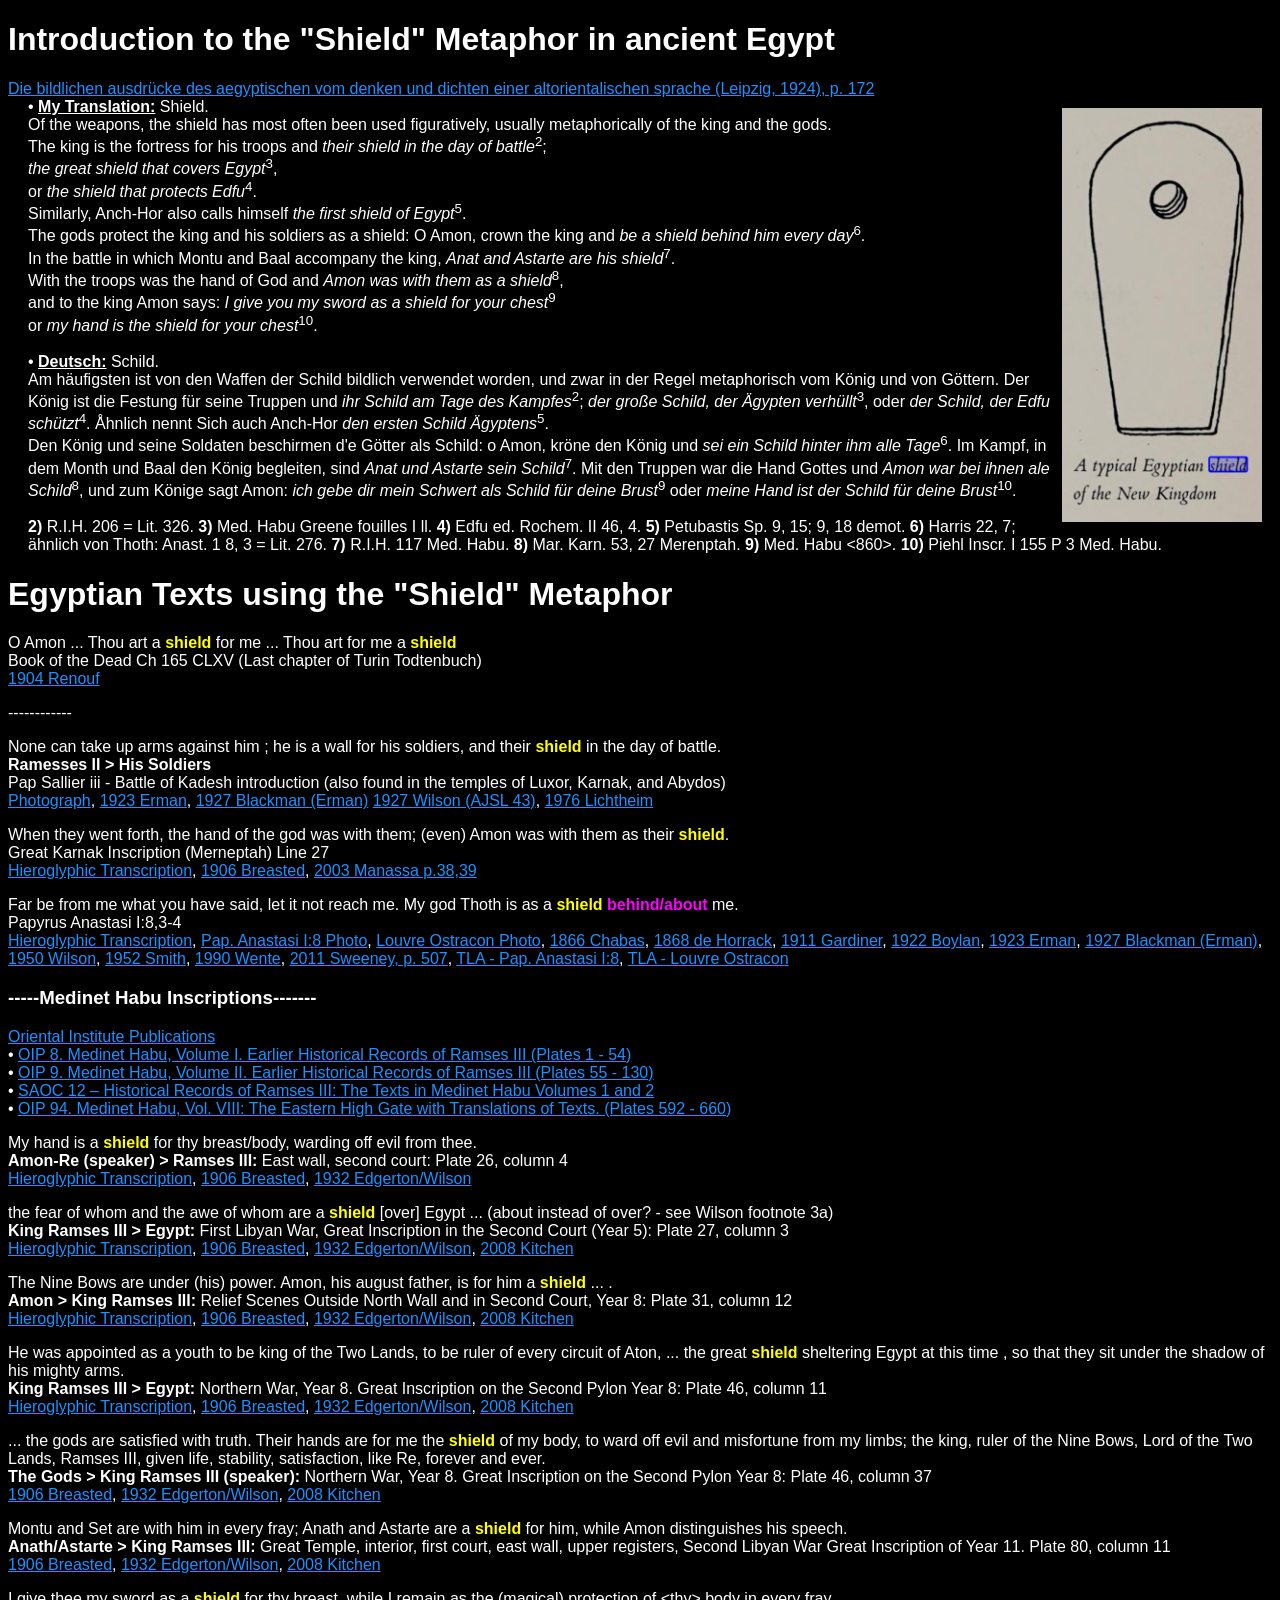
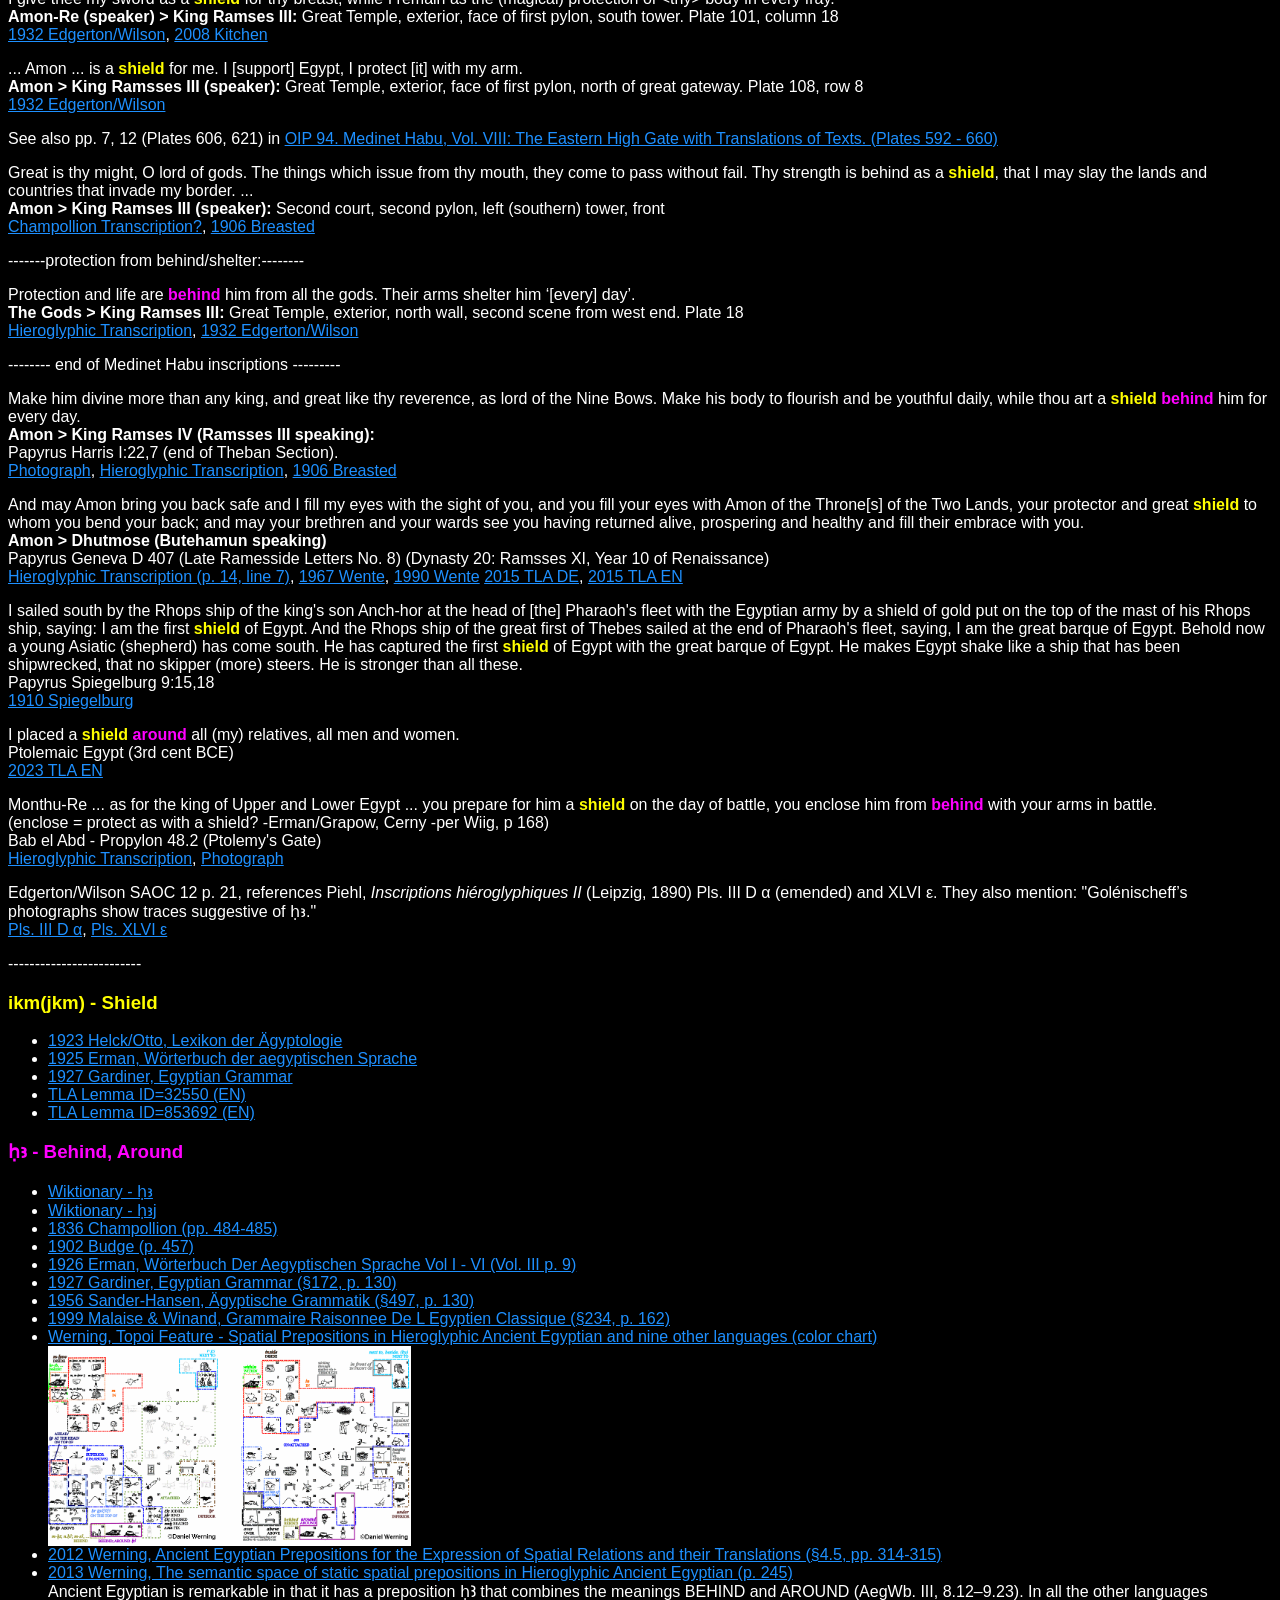
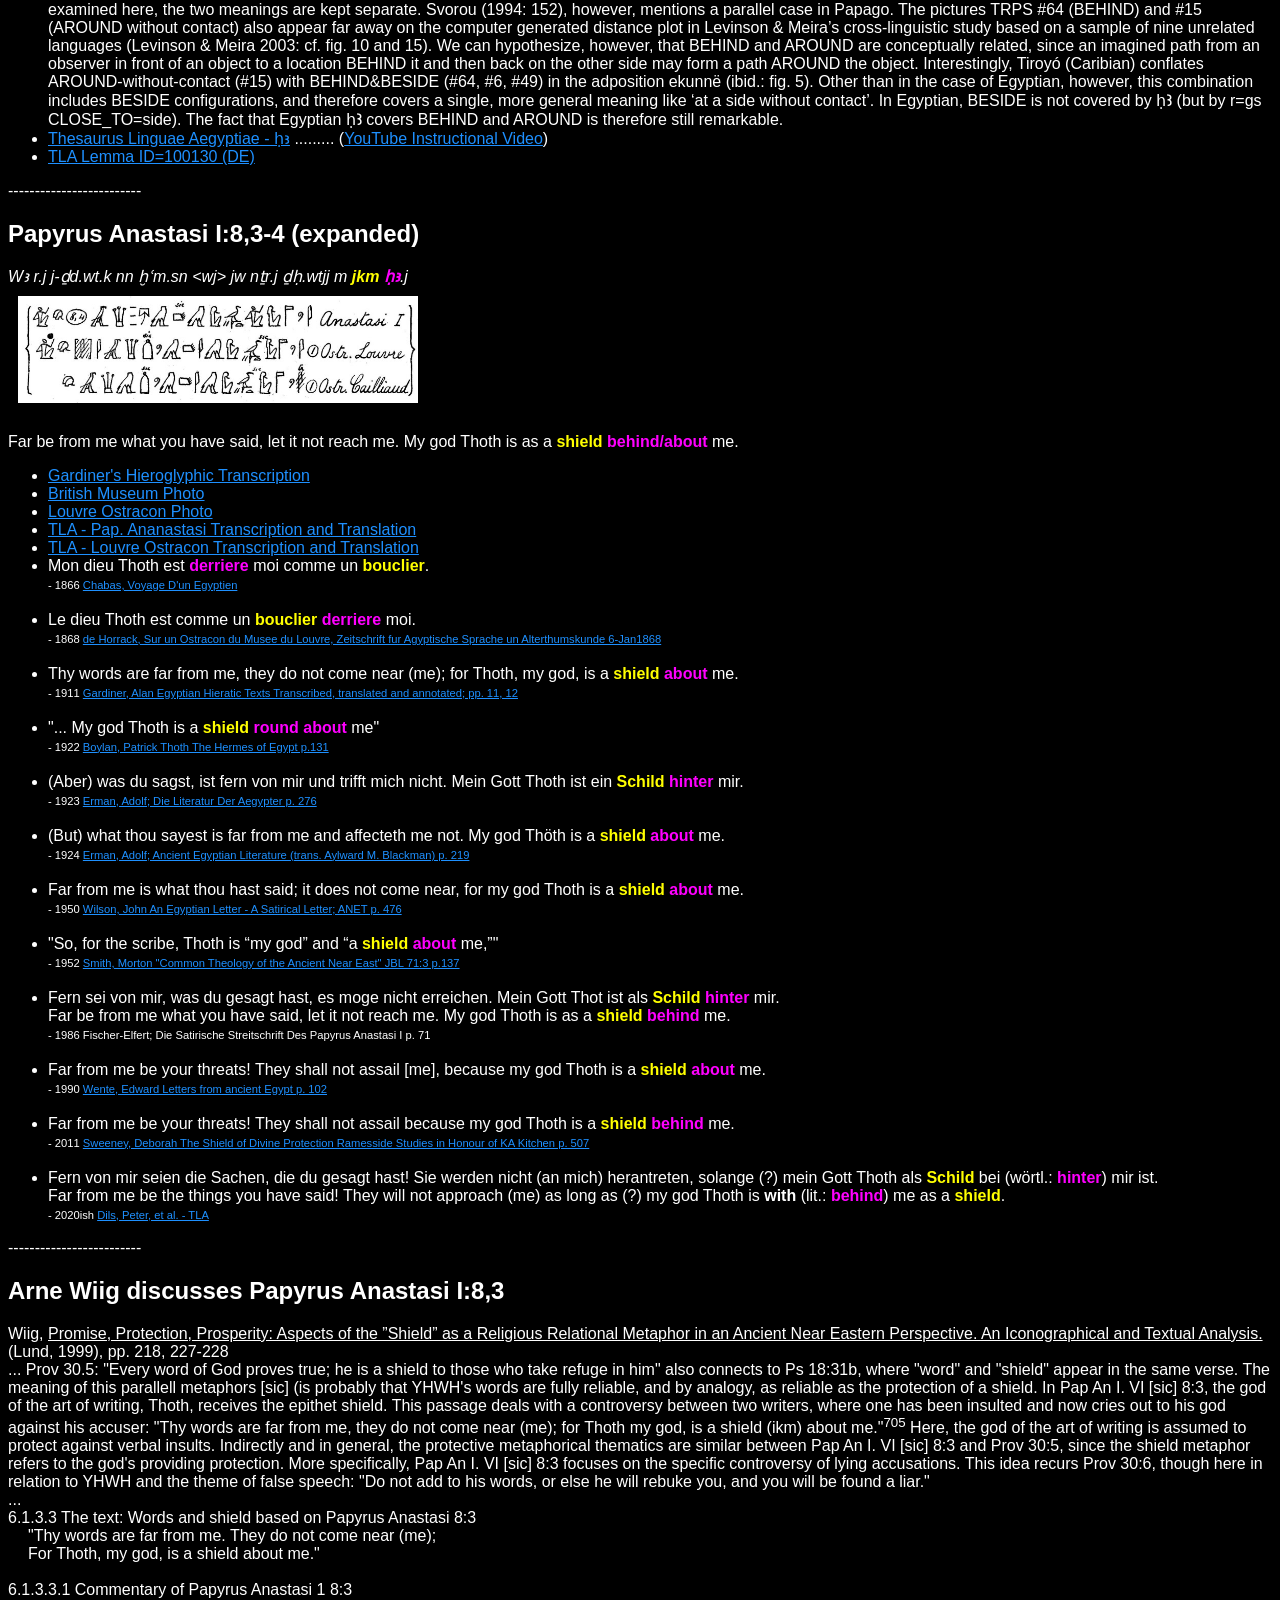
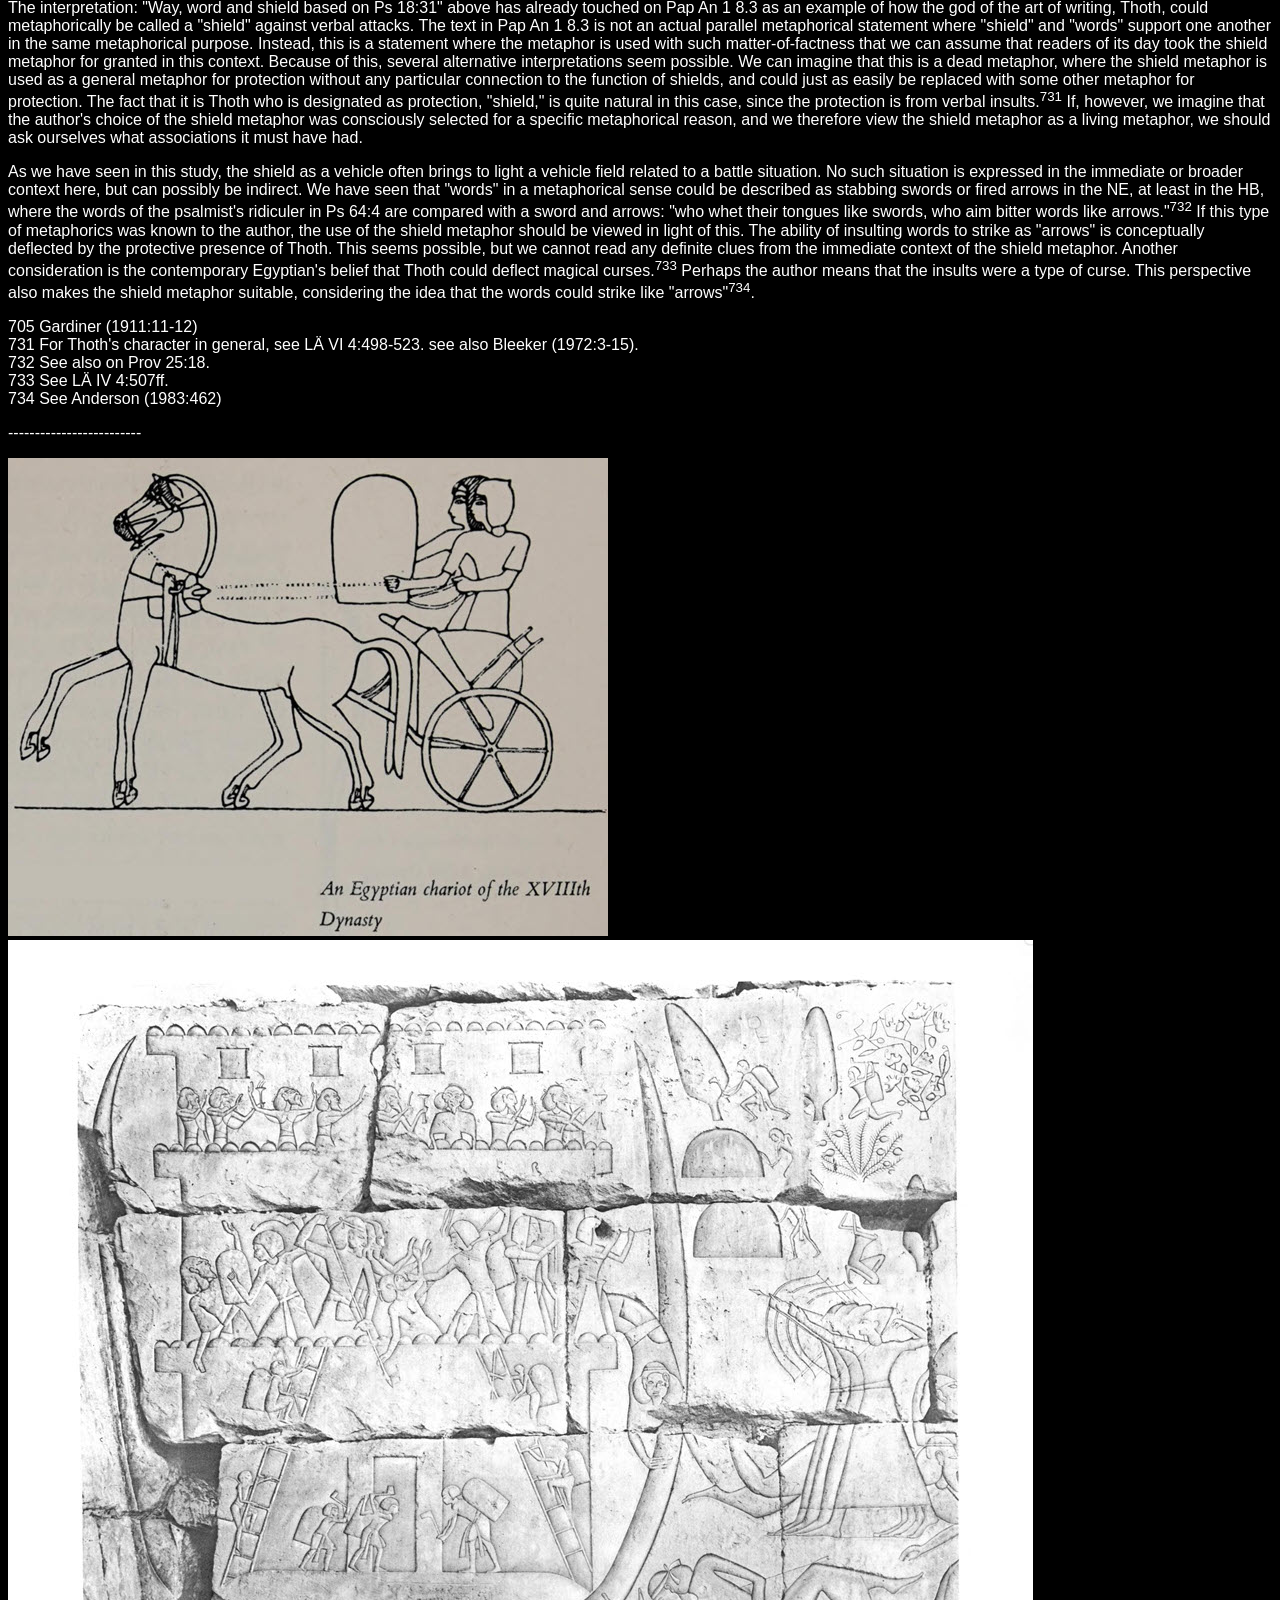
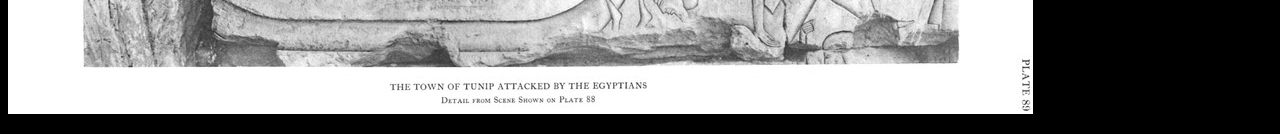
<file: EgyptianShieldMetaphor.html>
<!DOCTYPE html>
<html lang="en">
<head>
    <meta charset="UTF-8">
    <meta name="viewport" content="width=device-width, initial-scale=1.0">
    <title>Shield Metaphor - Egyptian Usage</title>
    <style>
	    body {
			background-color: #000; /* Set the background color to black */
			color: #fff; /* Set the text color to white */
			font-family: Arial, Helvetica, sans-serif;
			<!-- font-family: 'Courier New', Courier, monospace; /* Set the font to Courier New */ -->
        }
        .text-indent {
            display: block; /* Make the span act like a block element */
            padding-left: 20px; /* Adjust this value to control the indentation */
        }
		.cyan-text {
		color: #00FFFF; /* Cyan */
		}
		.white-text {
		color: #FFFFFF; /* White */
		}
		.green-text {
		color: #00FF00; /* Green */
		}
		.magenta-text {
		color: #FF00FF; /* Magenta */
		}
		.red-text {
		color: #FF0000; /* Red */
		}
		.light-gray-text {
		color: #D3D3D3; /* Light Gray */
		}
        .yellow-text {
        color: #ffff00; /* Yellow color */
        }
        .light-green-text {
        color: #90ee90; /* Light green color */
        }
		a {
			position: relative; /* Ensure the link itself is positioned relative */
			color: #1e90ff; /* Unused link color */
		}
		
		a:visited {
			color: #b22222; /* Used link color */
		}

		a:hover {
			color: #ffd700; /* Hover link color */
		}

		a:active {
		color: #ff8c00; /* Active link color */
		}
        a:hover::after {
            content: attr(data-hover);
            display: block;
            position: absolute;
            background: #aaffff;
            color: #000; /* Default hover text color */
            border: 1px solid #ccc;
            padding: 5px;
            z-index: 1000;
			font-size: 100%; /* Adjust this value to change the text size */
			font-weight: bold; /* Make the hover text bold */
            top: 1.5em; /* Position the hover text below the link */
            left: 0; /* Align the hover text with the left edge of the link */
            white-space: pre; /* Prevent the hover text from wrapping */
			visibility: hidden; /* Initially hide the hover text */
        }
		a:hover[data-hover]:not([data-hover=""])::after {
			visibility: visible; /* Show the hover text only if data-hover is not empty */
		}
    </style>
</head>
<body>
<!-- /page/n71/mode/1up" target="_blank"> -->
<h1>Introduction to the "Shield" Metaphor in ancient Egypt</h1>

    <p><a href="https://www.google.com/books/edition/Die_bildlichen_ausdr%C3%BCcke_des_aegyptisch/KXUBAAAAMAAJ?hl=en&gbpv=1&pg=PA172">Die bildlichen ausdrücke des aegyptischen vom denken und dichten einer altorientalischen sprache (Leipzig, 1924), p. 172</a><br>
		<span class="text-indent">
<img src="typicalegyptianshield.jpg" alt="typicalegyptianshield" style="float: right; margin: 10px; max-width: 200px;">
		• <u><b>My Translation:</b></u> Shield.
<br>Of the weapons, the shield has most often been used figuratively, usually metaphorically of the king and the gods. 
<br>The king is the fortress for his troops and <i>their shield in the day of battle</i><sup>2</sup>; 
<br><i>the great shield that covers Egypt</i><sup>3</sup>, 
<br>or <i>the shield that protects Edfu</i><sup>4</sup>. 
<br>Similarly, Anch-Hor also calls himself <i>the first shield of Egypt</i><sup>5</sup>.
<br>The gods protect the king and his soldiers as a shield: O Amon, crown the king and <i>be a shield behind him every day</i><sup>6</sup>. 
<br>In the battle in which Montu and Baal accompany the king, <i>Anat and Astarte are his shield</i><sup>7</sup>. 
<br>With the troops was the hand of God and <i>Amon was with them as a shield</i><sup>8</sup>, 
<br>and to the king Amon says: <i>I give you my sword as a shield for your chest</i><sup>9</sup> 
<br>or <i>my hand is the shield for your chest</i><sup>10</sup>. 
<br><br>
		• <u><b>Deutsch:</b></u> Schild. <br>

Am häufigsten ist von den Waffen der Schild bildlich verwendet worden, und zwar in der Regel metaphorisch vom König und von Göttern. Der König ist die Festung für seine Truppen und <i>ihr Schild am Tage des Kampfes</i><sup>2</sup>; <i>der große Schild, der Ägypten verhüllt</i><sup>3</sup>, oder <i>der Schild, der Edfu schützt</i><sup>4</sup>. Åhnlich nennt Sich auch Anch-Hor <i>den ersten Schild Ägyptens</i><sup>5</sup>. <br>
Den König und seine Soldaten beschirmen d'e Götter als Schild: o Amon, kröne den König und <i>sei ein Schild hinter ihm alle Tage</i><sup>6</sup>. Im Kampf, in dem Month und Baal den König begleiten, sind <i>Anat und Astarte sein Schild</i><sup>7</sup>. Mit den Truppen war die Hand Gottes und <i>Amon war bei ihnen ale Schild</i><sup>8</sup>, und zum Könige sagt Amon: <i>ich gebe dir mein Schwert als Schild für deine Brust</i><sup>9</sup> oder <i>meine Hand ist der Schild für deine Brust</i><sup>10</sup>.  <br><br>
<b>2)</b> R.I.H. 206 = Lit. 326. <b>3)</b> Med. Habu Greene fouilles I ll. <b>4)</b> Edfu ed. Rochem. II 46, 4. <b>5)</b> Petubastis Sp. 9, 15; 9, 18 demot. <b>6)</b> Harris 22, 7; ähnlich von Thoth: Anast. 1 8, 3 = Lit. 276. <b>7)</b> R.I.H. 117 Med. Habu. <b>8)</b> Mar. Karn. 53, 27 Merenptah. <b>9)</b> Med. Habu <860>. <b>10)</b> Piehl Inscr. I 155 P 3 Med. Habu. <br>
</span>
    </p>



<h1>Egyptian Texts using the "Shield" Metaphor</h1>
<section>
  <p>O Amon ... Thou art a <span class="yellow-text"><b>shield</b></span> for me ... Thou art for me a <span class="yellow-text"><b>shield</b></span>
  <br>Book of the Dead Ch 165 CLXV (Last chapter of Turin Todtenbuch)
  <br>
    <a href="https://archive.org/details/egyptianbookofde00reno/page/338/mode/2up?q=shield">1904 Renouf</a>
  </p>
</section>

<p>
------------
<p>
<section>
  <p>None can take up arms against him ; he is a wall for his soldiers, and their <span class="yellow-text"><b>shield</b></span> in the day of battle.
<br><b>Ramesses II > His Soldiers</b>
<br>Pap Sallier iii - Battle of Kadesh introduction (also found in the temples of Luxor, Karnak, and Abydos)
<br>
    <a href="https://www.britishmuseum.org/collection/object/Y_EA10181-1">Photograph</a>,
    <a href="https://babel.hathitrust.org/cgi/pt?id=mdp.39015030575552&seq=296&q1=schild">1923 Erman</a>,
    <a href="https://archive.org/details/in.ernet.dli.2015.532519/page/n306/mode/1up?q=shield">1927 Blackman (Erman)</a>
	<a href="https://www.journals.uchicago.edu/doi/epdfplus/10.1086/370157">1927 Wilson (AJSL 43)</a>,
    <a href="https://archive.org/details/MiriamLichtheimAncientEgyptianLiteratureVolII/page/n36/mode/1up?q=shield">1976 Lichtheim</a>
  </p>
</section>
<p>


<section>
  <p>When they went forth, the hand of the god was with them; (even) Amon was with them as their <span class="yellow-text"><b>shield</b></span>.
  <br>Great Karnak Inscription (Merneptah) Line 27
  <br>
    <a href="https://www.digitale-sammlungen.de/en/view/bsb11363919?page=70,71">Hieroglyphic Transcription</a>,
    <a href="https://archive.org/details/BreastedJ.H.AncientRecordsEgyptAll5Vols1906/page/n1095/mode/1up?q=shield">1906 Breasted</a>,
    <a href="https://www.ancientportsantiques.com/wp-content/uploads/Documents/PLACES/Egypt-Libya/PerireBattle-Manassa2003.pdf">2003 Manassa p.38,39</a>
</a>
  </p>
</section>

<section>
  <p>Far be from me what you have said, let it not reach me. My god Thoth is as a <span class="yellow-text"><b>shield</b></span> <span class="magenta-text"><b>behind/about</b></span> me.
  <br>Papyrus Anastasi I:8,3-4
  <br>
	<a href="https://archive.org/details/egyptianhieratic00gard/page/n71/mode/1up">Hieroglyphic Transcription</a>,
	<a href="https://www.britishmuseum.org/collection/object/Y_EA10247-4">Pap. Anastasi I:8 Photo</a>,
	<a href="https://collections.louvre.fr/en/ark:/53355/cl010378365">Louvre Ostracon Photo</a>,
	<a href="https://archive.org/details/bub_gb_lOa_QL3ZV7MC/page/n58/mode/1up?q=bouclier">1866 Chabas</a>,
	<a href="https://archive.org/details/zeitschriftfr06brug/page/2/mode/1up?q=bouclier">1868 de Horrack</a>,
	<a href="https://archive.org/details/egyptianhieratic00gard/page/n13/mode/1up?q=shield">1911 Gardiner</a>,
	<a href="https://archive.org/details/cu31924029088008/page/n142/mode/1up?q=shield">1922 Boylan</a>,
	<a href="https://babel.hathitrust.org/cgi/pt?id=mdp.39015030575552&seq=296&q1=schild">1923 Erman</a>,
	<a href="https://archive.org/details/in.ernet.dli.2015.532519/page/n265/mode/1up?q=shield">1927 Blackman (Erman)</a>,
	<a href="https://archive.org/details/ancientneareaste0000jbpr/page/476/mode/1up?q=%22shield+about+me%22+%22an+egyptian+letter%22">1950 Wilson</a>,
	<a href="https://archive.org/details/sim_journal-of-biblical-literature_1952-09_71_3/page/137/mode/1up?q=thoth+%22shield+about+me%22">1952 Smith</a>,
	<a href="https://archive.org/details/lettersfromancie0000unse/page/102/mode/2up?q=%22papyrus+anastasi%22+%22shield+about+me%22">1990 Wente</a>,
	<a href="https://www.academia.edu/810487/_The_Shield_of_Divine_Protection_">2011 Sweeney, p. 507</a>,
	<a href="https://thesaurus-linguae-aegyptiae.de/sentence/IBUBd0oQepiRqESziGW8otNLH1A">TLA - Pap. Anastasi I:8</a>,
	<a href="https://thesaurus-linguae-aegyptiae.de/sentence/IBUBd1u71YzBC0Uqikq7w3qwZBc">TLA - Louvre Ostracon</a></span>
  </p>
</section>
<h3>-----Medinet Habu Inscriptions-------</h3>
<a href="https://isac.uchicago.edu/research/publications/oriental-institute-publications-oip"> Oriental Institute Publications</a>
<br>• <a href="https://isac.uchicago.edu/sites/default/files/uploads/shared/docs/oip8.pdf"> OIP 8. Medinet Habu, Volume I. Earlier Historical Records of Ramses III (Plates 1 - 54)</a>
<br>• <a href="https://isac.uchicago.edu/sites/default/files/uploads/shared/docs/oip9.pdf"> OIP 9. Medinet Habu, Volume II. Earlier Historical Records of Ramses III (Plates 55 - 130)</a>
<br>• <a href="https://isac.uchicago.edu/research/publications/saoc/saoc-12-historical-records-ramses-iii-texts-medinet-habu-volumes-1-and-2"> SAOC 12 – Historical Records of Ramses III: The Texts in Medinet Habu Volumes 1 and 2</a>
<br>• <a href="https://isac.uchicago.edu/sites/default/files/uploads/shared/docs/oip9.pdf"> OIP 94. Medinet Habu, Vol. VIII: The Eastern High Gate with Translations of Texts. (Plates 592 - 660)</a>

<p>
<section>
  <p>My hand is a <span class="yellow-text"><b>shield</b></span> for thy breast/body, warding off evil from thee.<br>
  <b>Amon-Re (speaker) > Ramses III:</b> East wall, second court: Plate 26, column 4
  <br>
    <a href="https://archive.org/details/oip8_20220624/page/n80/mode/1up">Hieroglyphic Transcription</a>,
    <a href="https://archive.org/details/ancient-records-of-egypt-vol-4_202011/page/32/mode/2up?q=shield">1906 Breasted</a>,
    <a href="https://archive.org/details/saoc-12.-historical-records-of-ramses-iii.-the-texts-in-medinet-habu-volumes-1-a/page/18/mode/1up?q=shield">1932 Edgerton/Wilson</a>
  </p>
</section>

<section>
  <p>the fear of whom and the awe of whom are a <span class="yellow-text"><b>shield</b></span> [over] Egypt ... (about instead of over? - see Wilson footnote 3a)
  <br><b>King Ramses III > Egypt:</b> First Libyan War, Great Inscription in the Second Court (Year 5): Plate 27, column 3
  <br>
    <a href="https://archive.org/details/oip8_20220624/page/n82/mode/1up">Hieroglyphic Transcription</a>,
    <a href="https://archive.org/details/ancient-records-of-egypt-vol-4_202011/page/20/mode/1up?q=shield">1906 Breasted</a>,
    <a href="https://archive.org/details/saoc-12.-historical-records-of-ramses-iii.-the-texts-in-medinet-habu-volumes-1-a/page/21/mode/1up?q=shield">1932 Edgerton/Wilson</a>,
    <a href="https://www.google.com/books/edition/Ramesside_Inscriptions_Setnakht_Ramesses/2t6yEAAAQBAJ?hl=en&gbpv=1&dq=%22shield+over+Egypt%22&pg=PA18">2008 Kitchen</a>
  </p>
</section>

<section>
  <p>The Nine Bows are under (his) power. Amon, his august father, is for him a <span class="yellow-text"><b>shield</b></span> ... .
  <br><b>Amon > King Ramses III:</b> Relief Scenes Outside North Wall and in Second Court, Year 8: Plate 31, column 12
  <br>
    <a href="https://archive.org/details/oip8_20220624/page/n91/mode/1up">Hieroglyphic Transcription</a>,
    <a href="https://archive.org/details/ancient-records-of-egypt-vol-4_202011/page/43/mode/1up?q=shield">1906 Breasted</a>,
    <a href="https://archive.org/details/saoc-12.-historical-records-of-ramses-iii.-the-texts-in-medinet-habu-volumes-1-a/page/38/mode/1up?q=shield">1932 Edgerton/Wilson</a>,
    <a href="https://www.google.com/books/edition/Ramesside_Inscriptions_Setnakht_Ramesses/2t6yEAAAQBAJ?hl=en&gbpv=1&dq=%22shield+to+him%22&pg=PA26">2008 Kitchen</a>
  </p>
</section>

<section>
  <p>He was appointed as a youth to be king of the Two Lands, to be ruler of every circuit of Aton,  ... the great <span class="yellow-text"><b>shield</b></span> sheltering Egypt at this time , so that they sit under the shadow of his mighty arms.
  <br><b>King Ramses III > Egypt:</b> Northern War, Year 8. Great Inscription on the Second Pylon Year 8: Plate 46, column 11
  <br>
    <a href="https://archive.org/details/oip8_20220624/page/n121/mode/1up">Hieroglyphic Transcription</a>,
    <a href="https://archive.org/details/ancient-records-of-egypt-vol-4_202011/page/37/mode/1up?q=shield">1906 Breasted</a>,
    <a href="https://archive.org/details/saoc-12.-historical-records-of-ramses-iii.-the-texts-in-medinet-habu-volumes-1-a/page/52/mode/1up?q=shield">1932 Edgerton/Wilson</a>,
    <a href="https://www.google.com/books/edition/Ramesside_Inscriptions_Setnakht_Ramesses/2t6yEAAAQBAJ?hl=en&gbpv=1&dq=%22Great%20shield%22&pg=PA33">2008 Kitchen</a>
  </p>
</section>

<section>
  <p>... the gods are satisfied with truth. Their hands are for me the <span class="yellow-text"><b>shield</b></span> of my body, to ward off evil and misfortune from my limbs; the king, ruler of the Nine Bows, Lord of the Two Lands, Ramses III, given life, stability, satisfaction, like Re, forever and ever.
  <br><b>The Gods > King Ramses III (speaker):</b> Northern War, Year 8. Great Inscription on the Second Pylon Year 8: Plate 46, column 37
  <br>
    <a href="https://archive.org/details/ancient-records-of-egypt-vol-4_202011/page/40/mode/1up?q=shield">1906 Breasted</a>,
    <a href="https://archive.org/details/saoc-12.-historical-records-of-ramses-iii.-the-texts-in-medinet-habu-volumes-1-a/page/58/mode/1up?q=shield">1932 Edgerton/Wilson</a>,
    <a href="https://www.google.com/books/edition/Ramesside_Inscriptions_Setnakht_Ramesses/2t6yEAAAQBAJ?hl=en&gbpv=1&dq=%22shield%22&pg=PA35">2008 Kitchen</a>
  </p>
</section>

<section>
  <p>Montu and Set are with him in every fray; Anath and Astarte are a <span class="yellow-text"><b>shield</b></span> for him, while Amon distinguishes his speech.
  <br><b>Anath/Astarte > King Ramses III:</b> Great Temple, interior, first court, east wall, upper registers, Second Libyan War Great Inscription of Year 11. Plate 80, column 11
  <br>
    <a href="https://archive.org/details/ancient-records-of-egypt-vol-4_202011/page/62/mode/1up?q=shield">1906 Breasted</a>,
    <a href="https://archive.org/details/saoc-12.-historical-records-of-ramses-iii.-the-texts-in-medinet-habu-volumes-1-a/page/75/mode/1up?q=shield">1932 Edgerton/Wilson</a>,
    <a href="https://www.google.com/books/edition/Ramesside_Inscriptions_Setnakht_Ramesses/2t6yEAAAQBAJ?hl=en&gbpv=1&dq=%22Anath+and+Astarte+are+a+shield+for+him%22&pg=PA48">2008 Kitchen</a>
	</p>
</section>

<section>
  <p>I give thee my sword as a <span class="yellow-text"><b>shield</b></span> for thy breast, while I remain as the (magical) protection of &lt;thy&gt; body in every fray.
  <br><b>Amon-Re (speaker) > King Ramses III:</b> Great Temple, exterior, face of first pylon, south tower. Plate 101, column 18
  <br>
    <a href="https://archive.org/details/saoc-12.-historical-records-of-ramses-iii.-the-texts-in-medinet-habu-volumes-1-a/page/107/mode/1up?q=shield">1932 Edgerton/Wilson</a>,
	<a href="https://www.google.com/books/edition/Ramesside_Inscriptions_Setnakht_Ramesses/2t6yEAAAQBAJ?hl=en&gbpv=1&dq=%22sword+as+a+shield%22&pg=PA72">2008 Kitchen</a>
  </p>
</section>

<section>
  <p>... Amon ... is a <span class="yellow-text"><b>shield</b></span> for me. I [support] Egypt, I protect [it] with my arm.
  <br><b>Amon > King Ramsses III (speaker):</b> Great Temple, exterior, face of first pylon, north of great gateway. Plate 108, row 8
  <br>
    <a href="https://archive.org/details/saoc-12.-historical-records-of-ramses-iii.-the-texts-in-medinet-habu-volumes-1-a/page/134/mode/1up?q=shield">1932 Edgerton/Wilson</a>
  </p>
</section>

See also pp. 7, 12 (Plates 606, 621) in <a href="https://isac.uchicago.edu/sites/default/files/uploads/shared/docs/oip94.pdf"> OIP 94. Medinet Habu, Vol. VIII: The Eastern High Gate with Translations of Texts. (Plates 592 - 660)</a>

<section>
  <p>Great is thy might, O lord of gods. The things which issue from thy mouth, they come to pass without fail. Thy strength is behind as a <span class="yellow-text"><b>shield</b></span>, that I may slay the lands and countries that invade my border. ...
  <br><b>Amon > King Ramses III (speaker):</b> Second court, second pylon, left (southern) tower, front
  <br>
    <a href="https://www.digitale-sammlungen.de/en/view/bsb11362324?q=%28champollion+monuments%29&page=102">Champollion Transcription?</a>,
    <a href="https://archive.org/details/ancient-records-of-egypt-vol-4_202011/page/48/mode/2up?q=shield">1906 Breasted</a>
  </p>
</section>
<p>
-------protection from behind/shelter:--------
<p>
<section>
  <p>Protection and life are <span class="magenta-text"><b>behind</b></span> him from all the gods. Their arms shelter him ‘[every] day’.
  <br><b>The Gods > King Ramses III:</b> Great Temple, exterior, north wall, second scene from west end. Plate 18
  <br>
    <a href="https://archive.org/details/oip8_20220624/page/n65/mode/1up">Hieroglyphic Transcription</a>,
    <a href="https://archive.org/details/saoc-12.-historical-records-of-ramses-iii.-the-texts-in-medinet-habu-volumes-1-a/page/11/mode/1up?q=behind">1932 Edgerton/Wilson</a>
  </p>
</section>
<p>
-------- end of Medinet Habu inscriptions ---------
<p>




<section>
  <p>Make him divine more than any king, and great like thy reverence, as lord of the Nine Bows. Make his body to flourish and be youthful daily, while thou art a <span class="yellow-text"><b>shield</b></span> <span class="magenta-text"><b>behind</b></span> him for every day. 
  <br><b>Amon > King Ramses IV (Ramsses III speaking):</b>
  <br>Papyrus Harris I:22,7 (end of Theban Section).
  <br>
    <a href="https://digi.ub.uni-heidelberg.de/diglit/birch1876/0053/image">Photograph</a>,
    <a href="https://archive.org/details/PapyrusHarrisIHieroglyphischeTranskription/page/n29/mode/1up">Hieroglyphic Transcription</a>,
    <a href="https://archive.org/details/ancient-records-of-egypt-vol-4_202011/page/140/mode/1up?q=shield">1906 Breasted</a>
  </p>
</section>

<section>
  <p>And may Amon bring you back safe and I fill my eyes with the sight of you, and you fill your eyes with Amon of the Throne[s] of the Two Lands, your protector and great <span class="yellow-text"><b>shield</b></span> to whom you bend your back; and may your brethren and your wards see you having returned alive, prospering and healthy and fill their embrace with you.
<br><b>Amon > Dhutmose (Butehamun speaking)</b>
<br>Papyrus Geneva D 407 (Late Ramesside Letters No. 8) (Dynasty 20: Ramsses XI, Year 10 of Renaissance) 
<br>
    <a href="https://isac-idb-static.uchicago.edu/multimedia/1283/BiAe_9.pdf">Hieroglyphic Transcription (p. 14, line 7)</a>,
    <a href="https://archive.org/details/saoc-33.-late-ramesside-letters/page/33/mode/1up?q=shield">1967 Wente</a>,
    <a href="https://archive.org/details/lettersfromancie0000unse/page/186/mode/2up?q=shield">1990 Wente</a>
	<a href="https://tla.digital/search/sentence?tokens[0].lemma.id=853692">2015 TLA DE</a>,
    <a href="https://tla-digital.translate.goog/search/sentence?tokens%5B0%5D.lemma.id=853692&_x_tr_sl=auto&_x_tr_tl=en&_x_tr_hl=en&_x_tr_pto=wapp">2015 TLA EN</a>
  </p>
</section>





<section>
  <p>I sailed south by the Rhops ship of the king's son Anch-hor at the head of [the] Pharaoh's fleet with the Egyptian army by a shield of gold put on the top of the mast of his Rhops ship, saying: I am the first <span class="yellow-text"><b>shield</b></span> of Egypt. And the Rhops ship of the great first of Thebes sailed at the end of Pharaoh's fleet, saying, I am the great barque of Egypt. Behold now a young Asiatic (shepherd) has come south. He has captured the first <span class="yellow-text"><b>shield</b></span> of Egypt with the great barque of Egypt. He makes Egypt shake like a ship that has been shipwrecked, that no skipper (more) steers. He is stronger than all these. 
<br>Papyrus Spiegelburg 9:15,18
<br>
    <a href="https://archive.org/details/dersagenkreisdes00spie/page/n29/mode/2up?q=schild">1910 Spiegelburg</a>
  </p>
</section>


<section>
  <p>I placed a <span class="yellow-text"><b>shield</b></span> <span class="magenta-text"><b>around</b></span> all (my) relatives, all men and women.
  <br>Ptolemaic Egypt (3rd cent BCE)
  <br>
    <a href="https://tla-digital.translate.goog/sentence/ICIDYSWtmZxnNEoijdXqIAG6krM?_x_tr_sl=auto&_x_tr_tl=en&_x_tr_hl=en-US&_x_tr_pto=wapp">2023 TLA EN</a>
  </p>
</section>


<section>
  <p>Monthu-Re ... as for the king of Upper and Lower Egypt ... you prepare for him a <span class="yellow-text"><b>shield</b></span> on the day of battle, you enclose him from <span class="magenta-text"><b>behind</b></span> with your arms in battle. 
  <br>(enclose = protect as with a shield? -Erman/Grapow, Cerny -per Wiig, p 168)
<br>Bab el Abd - Propylon 48.2 (Ptolemy's Gate)
<br>
    <a href="https://archive.org/details/urkundendesaegyp06steiuoft/page/35/mode/1up">Hieroglyphic Transcription</a>,
    <a href="https://digital.lib.utk.edu/collections/islandora/object/egypt%3A155">Photograph</a>
  </p>
</section>

<section>
  <p>Edgerton/Wilson SAOC 12 p. 21, references Piehl, <i>Inscriptions hiéroglyphiques II</i> (Leipzig, 1890) Pls. III D α (emended) and XLVI ε. They also mention: "Golénischeff’s photographs show traces suggestive of ḥꜣ." 
<br>
    <a href="https://digitale-sammlungen.de/en/view/bsb11470450?page=13">Pls. III D α</a>,
    <a href="https://digitale-sammlungen.de/en/view/bsb11470450?page=99">Pls. XLVI ε</a>
  </p>
</section>


<!-- https://www.jstor.org/stable/pdf/528771.pdf p 267 1927 Wilson (AJSL 43)
https://ia801309.us.archive.org/28/items/battleofkadeshs00brea/battleofkadeshs00brea.pdf 1904 Breasted p. 79
Already brought to notice by Champollion in 1828. Treated of for the first time by de Rouge.
https://www.google.com/books/edition/Transactions_of_the_Society_of_Biblical/hNlgAAAAcAAJ?hl=en&gbpv=1&bsq=sallier Lushington
https://archive.org/details/MIFAO55_201706/page/n21/mode/2up Kuentz 1928 / La bataille de Qadech
https://cplorg.contentdm.oclc.org/digital/collection/p4014coll9/id/5019 Budge, Facsimiles of Egyptian Hieratic Papyri in the British museum
-->
  </p>
</section>
<p>
-------------------------
<p>
    <h3><span class="yellow-text">ikm(jkm) - Shield</span></h3>
	<ul>
        <li><a href="https://archive.org/details/Lexicon-v/page/n162/mode/1up">1923 Helck/Otto, Lexikon der Ägyptologie</a></li>
        <li><a href="https://archive.org/details/PJ1430.E68/Vol1/page/n148/mode/1up">1925 Erman, Wörterbuch der aegyptischen Sprache</a></li>
        <!-- <li><a href="https://www.ancientegyptfoundation.org/downloads/worterbuch/worterbuch_der_aegyptischen_spracheVol.1.pdf">Ancient Egypt Foundation</a></li> 
		-->
        <li><a href="https://archive.org/details/egyptiangrammar_202001/page/n590/mode/1up">1927 Gardiner, Egyptian Grammar</a></li>
		<li><a href="https://thesaurus--linguae--aegyptiae-de.translate.goog/search/sentence?tokens%5B0%5D.lemma.id=32550&_x_tr_sl=auto&_x_tr_tl=en&_x_tr_hl=en&_x_tr_pto=wapp">TLA Lemma ID=32550 (EN)</a></li>
		<li><a href="https://thesaurus--linguae--aegyptiae-de.translate.goog/search/sentence?tokens%5B0%5D.lemma.id=853692&_x_tr_sl=auto&_x_tr_tl=en&_x_tr_hl=en&_x_tr_pto=wapp">TLA Lemma ID=853692 (EN)</a></li>
    </ul>

    <h3><span class="magenta-text">ḥꜣ - Behind, Around</span> <span style="font-size: 60%;">
	<!-- (Arial,TNR U+1E25: Latin Small Letter H with dot below / Arial,TNR U+A723: Latin Small Letter Egyptological Alef)
	-->
	</span></h3>
    <ul>
        <li><a href="https://en.wiktionary.org/wiki/%E1%B8%A5%EA%9C%A3">Wiktionary - ḥꜣ</a></li>
        <li><a href="https://en.wiktionary.org/wiki/%E1%B8%A5%EA%9C%A3j">Wiktionary - ḥꜣj</a></li>
        <li><a href="https://archive.org/details/Grammairegyptiennechampollion1836/page/n523/mode/2up?q=preposition">1836 Champollion (pp. 484-485)</a></li>
        <li><a href="https://archive.org/details/egyptianhierogly01budguoft/page/457/mode/1up?q=behind">1902 Budge (p. 457)</a></li>
        <!-- <li><a href="https://www.ancientegyptfoundation.org/downloads/worterbuch/worterbuch_der_aegyptischen_spracheVol.3.pdf">1926 Erman & Grapow, Wörterbuch der ägyptischen Sprache Vol. 3, pp. 8ff.</a></li>
        -->
		<li><a href="https://archive.org/details/ERMANGRAPOW1971WrterbuchDerAegyptischenSpracheVolIIIIIIIVVVIVII/page/n573/mode/1up">1926 Erman, Wörterbuch Der Aegyptischen Sprache Vol I - VI (Vol. III p. 9)</a></li>
        <li><a href="https://archive.org/details/egyptiangrammar_202001/page/n165/mode/2up?q=behind+around">1927 Gardiner, Egyptian Grammar (§172, p. 130)</a></li>
        <li><a href="https://archive.org/details/gyptischegrammat0000sand/page/130/mode/2up?q=hinter">1956 Sander-Hansen, Ägyptische Grammatik (§497, p. 130)</a></li>
        <li><a href="https://archive.org/details/MALAISEWINAND1999GrammaireRaisonneeDeLEgyptienClassiqueOCR/page/n171/mode/1up?q=derri%C3%A8re">1999 Malaise & Winand, Grammaire Raisonnee De L Egyptien Classique (§234, p. 162)</a></li>
        <li><a href="https://www.topoi.org/feature/spatial-prepositions-in-hieroglyphic-ancient-egyptian/">Werning, Topoi Feature - Spatial Prepositions in Hieroglyphic Ancient Egyptian and nine other languages (color chart)
		<br>
		<img src="Semantic_Space_of_Prepositions-Daniel_Werning.gif" alt="Semantic_Space_of_Prepositions-Daniel_Werning" style=" max-height: 200px; display: inline-block; vertical-align: top;"></a>
		</li>
		
        <li><a href="https://archiv.ub.uni-heidelberg.de/propylaeumdok/3976/1/Werning_Egyptian_Prepositions_Spatial_Relations_2012.pdf">2012 Werning, Ancient Egyptian Prepositions for the Expression of Spatial Relations and their Translations (§4.5, pp. 314-315) </a></li>
        <li><a href="https://www.degruyter.com/document/doi/10.1515/9783110311358.195/html?lang=en">2013 Werning, The semantic space of static spatial prepositions in Hieroglyphic Ancient Egyptian (p. 245)</a>
		<br>
		Ancient Egyptian is remarkable in that it has a preposition ḥꜢ that combines the meanings
BEHIND and AROUND (AegWb. III, 8.12–9.23). In all the other languages examined here, the
two meanings are kept separate. Svorou (1994: 152), however, mentions a parallel case in
Papago. The pictures TRPS #64 (BEHIND) and #15 (AROUND without contact) also appear far
away on the computer generated distance plot in Levinson & Meira’s cross-linguistic study
based on a sample of nine unrelated languages (Levinson & Meira 2003: cf. fig. 10 and 15).
We can hypothesize, however, that BEHIND and AROUND are conceptually related, since an
imagined path from an observer in front of an object to a location BEHIND it and then back
on the other side may form a path AROUND the object. Interestingly, Tiroyó (Caribian)
conflates AROUND-without-contact (#15) with BEHIND&BESIDE (#64, #6, #49) in the adposition
ekunnë (ibid.: fig. 5). Other than in the case of Egyptian, however, this combination includes
BESIDE configurations, and therefore covers a single, more general meaning like ‘at a side
without contact’. In Egyptian, BESIDE is not covered by ḥꜢ (but by r=gs CLOSE_TO=side). The
fact that Egyptian ḥꜢ covers BEHIND and AROUND is therefore still remarkable.</li>
        <li><a href="https://thesaurus-linguae-aegyptiae.de/search/lemma?script=hieratic&_script=on&_script=on&transcription.text=%E1%B8%A5%EA%9C%A3&transcription.enc=unicode&wordClass.type=excl_names&root=&translation.text=&translation.lang=de&bibliography=">Thesaurus Linguae Aegyptiae - ḥꜣ</a> ......... (<a href="https://www.youtube.com/watch?v=aiZSDKm5XI8">YouTube Instructional Video</a>)</li>
		<li><a href="https://thesaurus-linguae-aegyptiae.de/search/sentence?tokens[0].lemma.id=100130">TLA Lemma ID=100130 (DE)</a></l>
    </ul>
<p>
-------------------------
<p>

    <h2>Papyrus Anastasi I:8,3-4 (expanded)</h2>
	    <i>Wꜣ r.j j-ḏd.wt.k nn ḫʿm.sn &lt;wj&gt; jw nṯr.j ḏḥ.wtjj m <span class="yellow-text"><b>jkm</b></span> <span class="magenta-text"><b>ḥꜣ</b></span>.j</i><br>
<img src="PapAnastasi1.8.3-4.jpg" alt="PapAnastasi1.8.3-4" style="margin: 10px; max-width: 400px;">		
    <p>Far be from me what you have said, let it not reach me. My god Thoth is as a <span class="yellow-text"><b>shield</b></span> <span class="magenta-text"><b>behind/about</b></span> me.</p>
    <ul>
<!--
        <li><a href="https://archive.org/details/egyptianhieratic00gard/page/n12/mode/1up">Gardiner</a></li>
        <li><a href="https://babel.hathitrust.org/cgi/pt?id=mdp.39015030575552&seq=296&q1=schild">Erman</a></li>
        <li><a href="https://archive.org/details/in.ernet.dli.2015.532519/page/n265/mode/2up?q=shield">Blackman</a></li>
        <li><a href="https://archive.org/details/ancientneareaste0000jbpr/page/476/mode/1up?q=%22shield+about+me%22+%22an+egyptian+letter%22">Wilson (ANET)</a></li>
        <li><a href="https://archive.org/details/lettersfromancie0000unse/page/102/mode/2up?q=%22papyrus+anastasi%22+%22shield+about+me%22">Wente</a></li>
        <li><a href="https://archive.org/details/cu31924029088008/page/n142/mode/1up?q=shield">Boylan</a></li>
        <li><a href="https://archive.org/details/sim_journal-of-biblical-literature_1952-09_71_3/page/137/mode/1up?q=thoth+%22shield+about+me%22">Smith</a></li>
-->
        <li><a href="https://archive.org/details/egyptianhieratic00gard/page/n71/mode/1up">Gardiner's Hieroglyphic Transcription</a></li>
        <li><a href="https://www.britishmuseum.org/collection/object/Y_EA10247-4">British Museum Photo</a></li>
        <li><a href="https://collections.louvre.fr/en/ark:/53355/cl010378365">Louvre Ostracon Photo</a></li>
		<li><a href="https://thesaurus-linguae-aegyptiae.de/sentence/IBUBd0oQepiRqESziGW8otNLH1A">TLA - Pap. Ananastasi Transcription and Translation</a></li>
		<li><a href="https://thesaurus-linguae-aegyptiae.de/sentence/IBUBd1u71YzBC0Uqikq7w3qwZBc">TLA - Louvre Ostracon Transcription and Translation</a></li>
  <li>
    Mon dieu Thoth est <span class="magenta-text"><b>derriere</b></span> moi comme un <span class="yellow-text"><b>bouclier</b></span>.
    <br>
    <span style="font-size: 70%;">- 1866 <a href="https://archive.org/details/bub_gb_lOa_QL3ZV7MC/page/n58/mode/1up?q=bouclier">Chabas, Voyage D'un Egyptien</a></span>
  </li>
  <br>
  <li>
    Le dieu Thoth est comme un <span class="yellow-text"><b>bouclier</b></span> <span class="magenta-text"><b>derriere</b></span> moi.
    <br>
    <span style="font-size: 70%;">- 1868 <a href="https://archive.org/details/zeitschriftfr06brug/page/2/mode/1up?q=bouclier">de Horrack, Sur un Ostracon du Musee du Louvre, Zeitschrift fur Agyptische Sprache un Alterthumskunde 6-Jan1868</a></span>
  </li>
  <br>
  <li>
    Thy words are far from me, they do not come near (me); for Thoth, my god, is a <span class="yellow-text"><b>shield</b></span> <span class="magenta-text"><b>about</b></span> me.
    <br>
    <span style="font-size: 70%;">- 1911 <a href="https://archive.org/details/egyptianhieratic00gard/page/n12/mode/1up">Gardiner, Alan Egyptian Hieratic Texts Transcribed, translated and annotated; pp. 11, 12</a></span>
  </li>
  <br>
  <li>
    "... My god Thoth is a <span class="yellow-text"><b>shield</b></span> <span class="magenta-text"><b>round about</b></span> me"
    <br>
    <span style="font-size: 70%;">- 1922 <a href="https://archive.org/details/cu31924029088008/page/n142/mode/1up?q=shield">Boylan, Patrick Thoth The Hermes of Egypt p.131</a></span>
  </li>
  <br>
  <li>
    (Aber) was du sagst, ist fern von mir und trifft mich nicht. Mein Gott Thoth ist ein <span class="yellow-text"><b>Schild</b></span> <span class="magenta-text"><b>hinter</b></span> mir.
    <br>
    <span style="font-size: 70%;">- 1923 <a href="https://babel.hathitrust.org/cgi/pt?id=mdp.39015030575552&seq=296&q1=schild">Erman, Adolf; Die Literatur Der Aegypter p. 276</a></span>
  </li>
  <br>
  <li>
    (But) what thou sayest is far from me and affecteth me not. My god Thöth is a <span class="yellow-text"><b>shield</b></span> <span class="magenta-text"><b>about</b></span> me.
    <br>
    <span style="font-size: 70%;">- 1924 <a href="https://archive.org/details/in.ernet.dli.2015.532519/page/n265/mode/1up?q=shield">Erman, Adolf; Ancient Egyptian Literature (trans. Aylward M. Blackman) p. 219</a></span>
  </li>
  <br>
  <li>
    Far from me is what thou hast said; it does not come near, for my god Thoth is a <span class="yellow-text"><b>shield</b></span> <span class="magenta-text"><b>about</b></span> me.
    <br>
    <span style="font-size: 70%;">- 1950 <a href="https://archive.org/details/ancientneareaste0000jbpr/page/476/mode/1up?q=%22shield+about+me%22+%22an+egyptian+letter%22">Wilson, John An Egyptian Letter - A Satirical Letter; ANET p. 476</a></span>
  </li>
  <br>
  <li>
    "So, for the scribe, Thoth is “my god” and “a <span class="yellow-text"><b>shield</b></span> <span class="magenta-text"><b>about</b></span> me,”"
    <br>
    <span style="font-size: 70%;">- 1952 <a href="https://archive.org/details/sim_journal-of-biblical-literature_1952-09_71_3/page/137/mode/1up?q=thoth+%22shield+about+me%22">Smith, Morton "Common Theology of the Ancient Near East" JBL 71:3 p.137</a></span>
  </li>
  <br>
  <li>
    Fern sei von mir, was du gesagt hast, es moge <mich> nicht erreichen. Mein Gott Thot ist als <span class="yellow-text"><b>Schild</b></span> <span class="magenta-text"><b>hinter</b></span> mir.<br>
    Far be from me what you have said, let it not reach me. My god Thoth is as a <span class="yellow-text"><b>shield</b></span> <span class="magenta-text"><b>behind</b></span> me.
    <br>
    <span style="font-size: 70%;">- 1986 Fischer-Elfert; Die Satirische Streitschrift Des Papyrus Anastasi I p. 71</span>
  </li>
  <br>
  <li>
    Far from me be your threats! They shall not assail [me], because my god Thoth is a <span class="yellow-text"><b>shield</b></span> <span class="magenta-text"><b>about</b></span> me.
    <br>
    <span style="font-size: 70%;">- 1990 <a href="https://archive.org/details/lettersfromancie0000unse/page/102/mode/2up?q=%22papyrus+anastasi%22+%22shield+about+me%22">Wente, Edward Letters from ancient Egypt p. 102</a></span>
  </li>
  <br>
  <li>
    Far from me be your threats! They shall not assail <me> because my god Thoth is a <span class="yellow-text"><b>shield</b></span> <span class="magenta-text"><b>behind</b></span> me.
    <br>
    <span style="font-size: 70%;">- 2011 <a href="https://www.academia.edu/810487/_The_Shield_of_Divine_Protection_">Sweeney, Deborah The Shield of Divine Protection Ramesside Studies in Honour of KA Kitchen p. 507</a></span>
  </li>
  <br>
    <li>
    Fern von mir seien die Sachen, die du gesagt hast! Sie werden nicht (an mich) herantreten, solange (?) mein Gott Thoth als <span class="yellow-text"><b>Schild</b></span> bei (wörtl.: <span class="magenta-text"><b>hinter</b></span>) mir ist.<br>
    Far from me be the things you have said! They will not approach (me) as long as (?) my god Thoth is <b>with</b> (lit.: <span class="magenta-text"><b>behind</b></span>) me as a <span class="yellow-text"><b>shield</b></span>.
    <br>
    <span style="font-size: 70%;">- 2020ish <a href="https://thesaurus-linguae-aegyptiae.de/sentence/IBUBd0oQepiRqESziGW8otNLH1A">Dils, Peter, et al. - TLA</a></span>
  </li>

</ul>
<hl>
<p>
-------------------------
<p>
    <h2>Arne Wiig discusses Papyrus Anastasi I:8,3</h2>
Wiig, <u>Promise, Protection, Prosperity: Aspects of the ”Shield” as a Religious Relational Metaphor in an Ancient Near Eastern Perspective. An Iconographical and Textual Analysis.</u> (Lund, 1999), pp. 218, 227-228<br>
... Prov 30.5: "Every word of God proves true; he is a shield to those who take refuge in him" also connects to Ps 18:31b, where "word" and "shield" appear in the same verse. The meaning of this parallell metaphors [sic] (is probably that YHWH's words are fully reliable, and by analogy, as reliable as the protection of a shield. In Pap An I. VI [sic] 8:3, the god of the art of writing, Thoth, receives the epithet shield. This passage deals with a controversy between two writers, where one has been insulted and now cries out to his god against his accuser: "Thy words are far from me, they do not come near (me); for Thoth my god, is a shield (ikm) about me."<sup>705</sup> Here, the god of the art of writing is assumed to protect against verbal insults. Indirectly and in general, the protective metaphorical thematics are similar between Pap An I. VI [sic] 8:3 and Prov 30:5, since the shield metaphor refers to the god's providing protection. More specifically, Pap An I. VI [sic] 8:3 focuses on the specific controversy of lying accusations. This idea recurs Prov 30:6, though here in relation to YHWH and the theme of false speech: "Do not add to his words, or else he will rebuke you, and you will be found a liar."<br>
...<br>
6.1.3.3 The text: Words and shield based on Papyrus Anastasi 8:3<br>
<span class="text-indent">	"Thy words are far from me. They do not come near (me);<br>
	For Thoth, my god, is a shield about me." </span><br>
6.1.3.3.1 Commentary of Papyrus Anastasi 1 8:3 <br>
The interpretation: "Way, word and shield based on Ps 18:31" above has already touched on Pap An 1 8.3 as an example of how the god of the art of writing, Thoth, could metaphorically be called a "shield" against verbal attacks. The text in Pap An 1 8.3 is not an actual parallel metaphorical statement where "shield" and "words" support one another in the same metaphorical purpose. Instead, this is a statement where the metaphor is used with such matter-of-factness that we can assume that readers of its day took the shield metaphor for granted in this context. Because of this, several alternative interpretations seem possible. We can imagine that this is a dead metaphor, where the shield metaphor is used as a general metaphor for protection without any particular connection to the function of shields, and could just as easily be replaced with some other metaphor for protection. The fact that it is Thoth who is designated as protection, "shield," is quite natural in this case, since the protection is from verbal insults.<sup>731</sup> If, however, we imagine that the author's choice of the shield metaphor was consciously selected for a specific metaphorical reason, and we therefore view the shield metaphor as a living metaphor, we should ask ourselves what associations it must have had. 
<p>
As we have seen in this study, the shield as a vehicle often brings to light a vehicle field related to a battle situation. No such situation is expressed in the immediate or broader context here, but can possibly be indirect. We have seen that "words" in a metaphorical sense could be described as stabbing swords or fired arrows in the NE, at least in the HB, where the words of the psalmist's ridiculer in Ps 64:4 are compared with a sword and arrows: "who whet their tongues like swords, who aim bitter words like arrows."<sup>732</sup> If this type of metaphorics was known to the author, the use of the shield metaphor should be viewed in light of this. The ability of insulting words to strike as "arrows" is conceptually deflected by the protective presence of Thoth. This seems possible, but we cannot read any definite clues from the immediate context of the shield metaphor. Another consideration is the contemporary Egyptian's belief that Thoth could deflect magical curses.<sup>733</sup> Perhaps the author means that the insults were a type of curse. This perspective also makes the shield metaphor suitable, considering the idea that the words could strike like "arrows"<sup>734</sup>. 
</p>
705 Gardiner (1911:11-12)<br>
731 For Thoth's character in general, see LÄ VI 4:498-523. see also Bleeker (1972:3-15).<br>
732 See also on Prov 25:18.<br>
733 See LÄ IV 4:507ff.<br>
734 See Anderson (1983:462)
<p>
-------------------------
<p>
<img src="egyptianchariot.jpg" alt="egyptianchariot">
<!-- <img src="508Sweeney.jpg" alt="508Sweeney"> -->
<img src="oip9Plate89.jpg" alt="oip9Plate89">



</body>
</html>
</file>
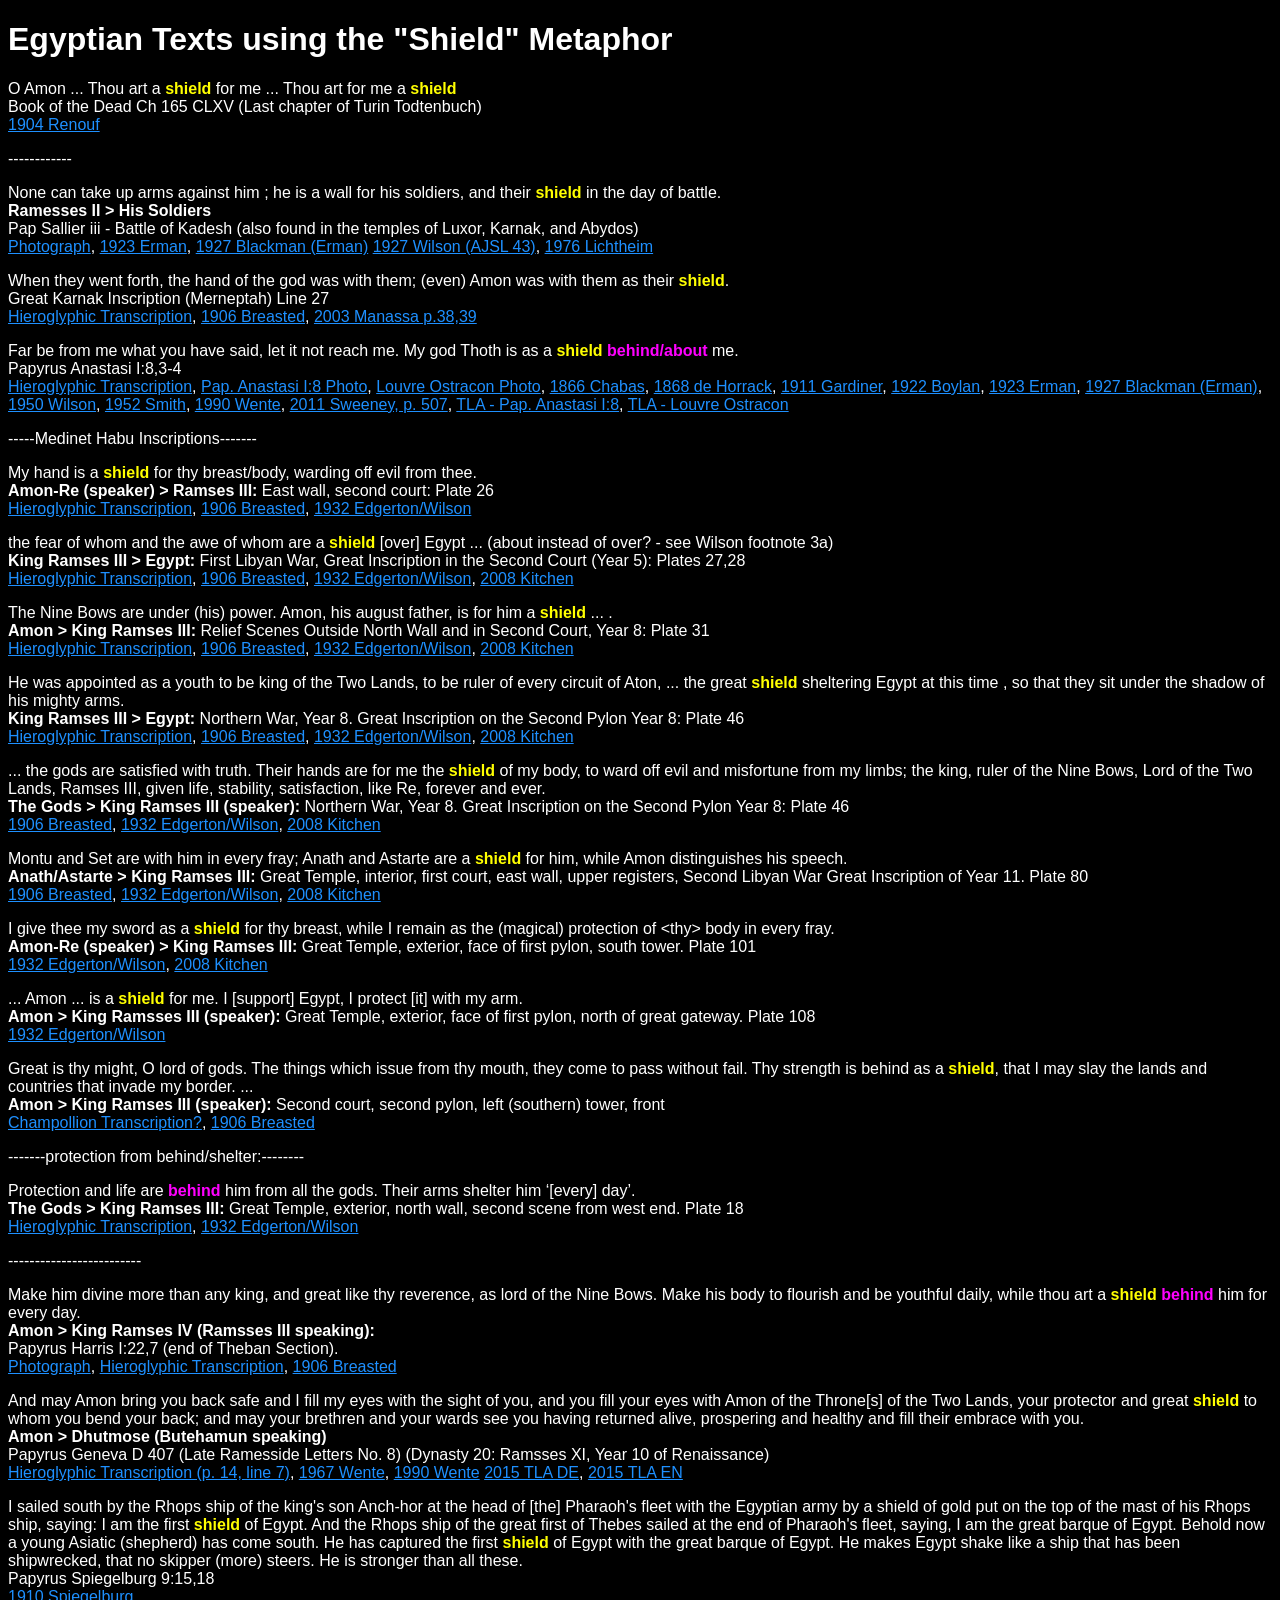
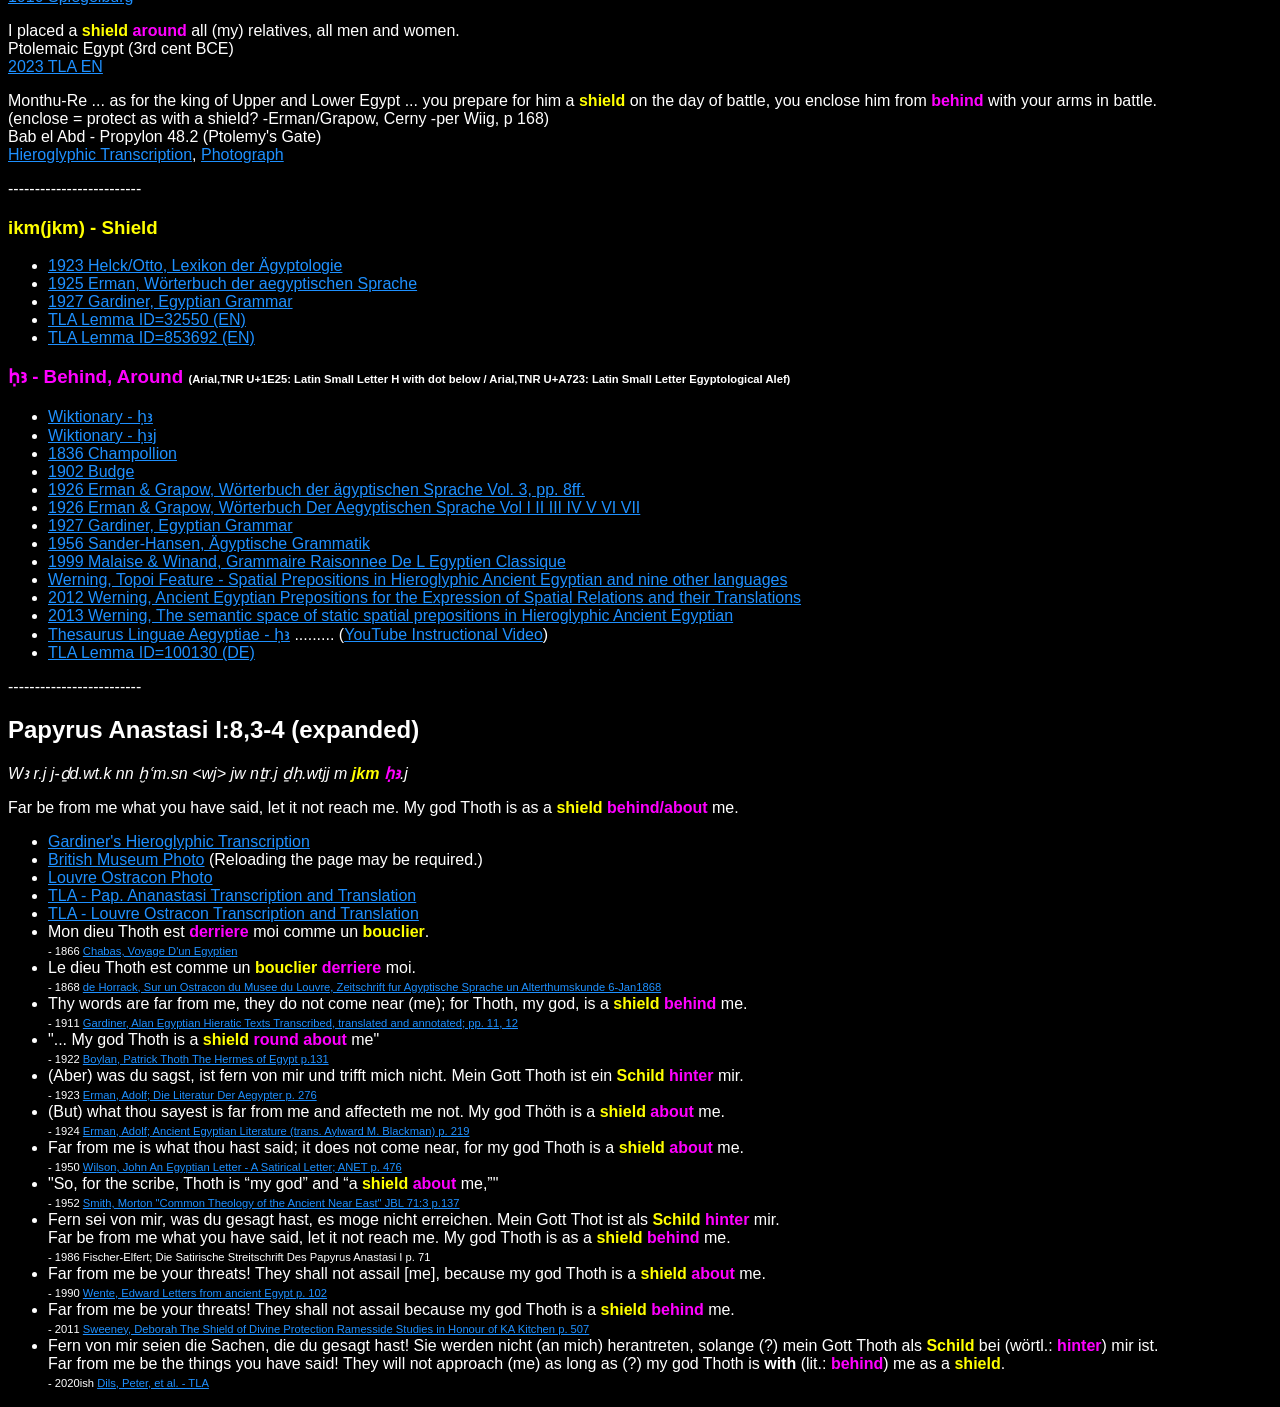
<file: EgyptianShieldTexts.html>
<!DOCTYPE html>
<html lang="en">
<head>
    <meta charset="UTF-8">
    <meta name="viewport" content="width=device-width, initial-scale=1.0">
    <title>Egyptian Use of the Shield Metaphor</title>
    <style>
	    body {
			background-color: #000; /* Set the background color to black */
			color: #fff; /* Set the text color to white */
			font-family: Arial, Helvetica, sans-serif;
			<!-- font-family: 'Courier New', Courier, monospace; /* Set the font to Courier New */ -->
        }
        .text-indent {
            display: block; /* Make the span act like a block element */
            padding-left: 20px; /* Adjust this value to control the indentation */
        }
		.cyan-text {
		color: #00FFFF; /* Cyan */
		}
		.white-text {
		color: #FFFFFF; /* White */
		}
		.green-text {
		color: #00FF00; /* Green */
		}
		.magenta-text {
		color: #FF00FF; /* Magenta */
		}
		.light-gray-text {
		color: #D3D3D3; /* Light Gray */
		}
        .yellow-text {
        color: #ffff00; /* Yellow color */
        }
        .light-green-text {
        color: #90ee90; /* Light green color */
        }
		a {
			position: relative; /* Ensure the link itself is positioned relative */
			color: #1e90ff; /* Unused link color */
		}
		
		a:visited {
			color: #b22222; /* Used link color */
		}

		a:hover {
			color: #ffd700; /* Hover link color */
		}

		a:active {
		color: #ff8c00; /* Active link color */
		}
        a:hover::after {
            content: attr(data-hover);
            display: block;
            position: absolute;
            background: #aaffff;
            color: #000; /* Default hover text color */
            border: 1px solid #ccc;
            padding: 5px;
            z-index: 1000;
			font-size: 100%; /* Adjust this value to change the text size */
			font-weight: bold; /* Make the hover text bold */
            top: 1.5em; /* Position the hover text below the link */
            left: 0; /* Align the hover text with the left edge of the link */
            white-space: pre; /* Prevent the hover text from wrapping */
			visibility: hidden; /* Initially hide the hover text */
        }
		a:hover[data-hover]:not([data-hover=""])::after {
			visibility: visible; /* Show the hover text only if data-hover is not empty */
		}
    </style>
</head>
<body>
<h1>Egyptian Texts using the "Shield" Metaphor</h1>
<section>
  <p>O Amon ... Thou art a <span class="yellow-text"><b>shield</b></span> for me ... Thou art for me a <span class="yellow-text"><b>shield</b></span>
  <br>Book of the Dead Ch 165 CLXV (Last chapter of Turin Todtenbuch)
  <br>
    <a href="https://archive.org/details/egyptianbookofde00reno/page/338/mode/2up?q=shield">1904 Renouf</a>
  </p>
</section>

<p>
------------
<p>
<section>
  <p>None can take up arms against him ; he is a wall for his soldiers, and their <span class="yellow-text"><b>shield</b></span> in the day of battle.
<br><b>Ramesses II > His Soldiers</b>
<br>Pap Sallier iii - Battle of Kadesh (also found in the temples of Luxor, Karnak, and Abydos)
<br>
    <a href="https://www.britishmuseum.org/collection/object/Y_EA10181-1">Photograph</a>,
    <a href="https://babel.hathitrust.org/cgi/pt?id=mdp.39015030575552&seq=346&q1=schild ">1923 Erman</a>,
    <a href="https://archive.org/details/in.ernet.dli.2015.532519/page/n306/mode/1up?q=shield">1927 Blackman (Erman)</a>
	<a href="https://www.journals.uchicago.edu/doi/epdfplus/10.1086/370157">1927 Wilson (AJSL 43)</a>,
    <a href="https://archive.org/details/MiriamLichtheimAncientEgyptianLiteratureVolII/page/n36/mode/1up?q=shield">1976 Lichtheim</a>
  </p>
</section>
<p>


<section>
  <p>When they went forth, the hand of the god was with them; (even) Amon was with them as their <span class="yellow-text"><b>shield</b></span>.
  <br>Great Karnak Inscription (Merneptah) Line 27
  <br>
    <a href="https://www.digitale-sammlungen.de/en/view/bsb11363919?page=70,71">Hieroglyphic Transcription</a>,
    <a href="https://archive.org/details/BreastedJ.H.AncientRecordsEgyptAll5Vols1906/page/n1095/mode/1up?q=shield">1906 Breasted</a>,
    <a href="https://www.ancientportsantiques.com/wp-content/uploads/Documents/PLACES/Egypt-Libya/PerireBattle-Manassa2003.pdf">2003 Manassa p.38,39</a>
</a>
  </p>
</section>

<section>
  <p>Far be from me what you have said, let it not reach me. My god Thoth is as a <span class="yellow-text"><b>shield</b></span> <span class="magenta-text"><b>behind/about</b></span> me.
  <br>Papyrus Anastasi I:8,3-4
  <br>
	<a href="https://archive.org/details/egyptianhieratic00gard/page/n71/mode/1up" target="_blank">Hieroglyphic Transcription</a>,
	<a href="https://www.britishmuseum.org/collection/object/Y_EA10247-4" target="_blank">Pap. Anastasi I:8 Photo</a>,
	<a href="https://collections.louvre.fr/en/ark:/53355/cl010378365" target="_blank">Louvre Ostracon Photo</a>,
	<a href="https://archive.org/details/bub_gb_lOa_QL3ZV7MC/page/n58/mode/1up?q=bouclier" target="_blank">1866 Chabas</a>,
	<a href="https://archive.org/details/zeitschriftfr06brug/page/2/mode/1up?q=bouclier" target="_blank">1868 de Horrack</a>,
	<a href="https://archive.org/details/egyptianhieratic00gard/page/n13/mode/1up?q=shield" target="_blank">1911 Gardiner</a>,
	<a href="https://archive.org/details/cu31924029088008/page/n142/mode/1up?q=shield" target="_blank">1922 Boylan</a>,
	<a href="https://babel.hathitrust.org/cgi/pt?id=mdp.39015030575552&seq=296&q1=schild" target="_blank">1923 Erman</a>,
	<a href="https://archive.org/details/in.ernet.dli.2015.532519/page/n265/mode/1up?q=shield" target="_blank">1927 Blackman (Erman)</a>,
	<a href="https://archive.org/details/ancientneareaste0000jbpr/page/n10/mode/1up?q=%22shield+about+me%22" target="_blank">1950 Wilson</a>,
	<a href="https://archive.org/details/sim_journal-of-biblical-literature_1952-09_71_3/page/137/mode/1up?q=thoth+%22shield+about+me%22" target="_blank">1952 Smith</a>,
	<a href="https://archive.org/details/lettersfromancie0000unse/page/102/mode/2up?q=thoth+%22shield+about+me%22" target="_blank">1990 Wente</a>,
	<a href="https://www.academia.edu/810487/_The_Shield_of_Divine_Protection_" target="_blank">2011 Sweeney, p. 507</a>,
	<a href="https://thesaurus-linguae-aegyptiae.de/sentence/IBUBd0oQepiRqESziGW8otNLH1A" target="_blank">TLA - Pap. Anastasi I:8</a>,
	<a href="https://thesaurus-linguae-aegyptiae.de/sentence/IBUBd1u71YzBC0Uqikq7w3qwZBc" target="_blank">TLA - Louvre Ostracon</a></span>
  </p>
</section>
-----Medinet Habu Inscriptions-------
<p>
<section>
  <p>My hand is a <span class="yellow-text"><b>shield</b></span> for thy breast/body, warding off evil from thee.<br>
  <b>Amon-Re (speaker) > Ramses III:</b> East wall, second court: Plate 26
  <br>
    <a href="https://archive.org/details/oip8_20220624/page/n80/mode/1up">Hieroglyphic Transcription</a>,
    <a href="https://archive.org/details/ancient-records-of-egypt-vol-4_202011/page/32/mode/2up?q=shield">1906 Breasted</a>,
    <a href="https://archive.org/details/saoc-12.-historical-records-of-ramses-iii.-the-texts-in-medinet-habu-volumes-1-a/page/18/mode/1up?q=shield">1932 Edgerton/Wilson</a>
  </p>
</section>

<section>
  <p>the fear of whom and the awe of whom are a <span class="yellow-text"><b>shield</b></span> [over] Egypt ... (about instead of over? - see Wilson footnote 3a)
  <br><b>King Ramses III > Egypt:</b> First Libyan War, Great Inscription in the Second Court (Year 5): Plates 27,28
  <br>
    <a href="https://archive.org/details/oip8_20220624/page/n82/mode/1up">Hieroglyphic Transcription</a>,
    <a href="https://archive.org/details/ancient-records-of-egypt-vol-4_202011/page/20/mode/1up?q=shield">1906 Breasted</a>,
    <a href="https://archive.org/details/saoc-12.-historical-records-of-ramses-iii.-the-texts-in-medinet-habu-volumes-1-a/page/21/mode/1up?q=shield">1932 Edgerton/Wilson</a>,
    <a href="https://www.google.com/books/edition/Ramesside_Inscriptions_Setnakht_Ramesses/2t6yEAAAQBAJ?hl=en&gbpv=1&dq=%22shield+over+Egypt%22&pg=PA18">2008 Kitchen</a>
  </p>
</section>

<section>
  <p>The Nine Bows are under (his) power. Amon, his august father, is for him a <span class="yellow-text"><b>shield</b></span> ... .
  <br><b>Amon > King Ramses III:</b> Relief Scenes Outside North Wall and in Second Court, Year 8: Plate 31
  <br>
    <a href="https://archive.org/details/oip8_20220624/page/n91/mode/1up">Hieroglyphic Transcription</a>,
    <a href="https://archive.org/details/ancient-records-of-egypt-vol-4_202011/page/43/mode/1up?q=shield">1906 Breasted</a>,
    <a href="https://archive.org/details/saoc-12.-historical-records-of-ramses-iii.-the-texts-in-medinet-habu-volumes-1-a/page/38/mode/1up?q=shield">1932 Edgerton/Wilson</a>,
    <a href="https://www.google.com/books/edition/Ramesside_Inscriptions_Setnakht_Ramesses/2t6yEAAAQBAJ?hl=en&gbpv=1&dq=%22shield+to+him%22&pg=PA26">2008 Kitchen</a>
  </p>
</section>

<section>
  <p>He was appointed as a youth to be king of the Two Lands, to be ruler of every circuit of Aton,  ... the great <span class="yellow-text"><b>shield</b></span> sheltering Egypt at this time , so that they sit under the shadow of his mighty arms.
  <br><b>King Ramses III > Egypt:</b> Northern War, Year 8. Great Inscription on the Second Pylon Year 8: Plate 46
  <br>
    <a href="https://archive.org/details/oip8_20220624/page/n121/mode/1up">Hieroglyphic Transcription</a>,
    <a href="https://archive.org/details/ancient-records-of-egypt-vol-4_202011/page/37/mode/1up?q=shield">1906 Breasted</a>,
    <a href="https://archive.org/details/saoc-12.-historical-records-of-ramses-iii.-the-texts-in-medinet-habu-volumes-1-a/page/52/mode/1up?q=shield">1932 Edgerton/Wilson</a>,
    <a href="https://www.google.com/books/edition/Ramesside_Inscriptions_Setnakht_Ramesses/2t6yEAAAQBAJ?hl=en&gbpv=1&dq=%22Great%20shield%22&pg=PA33">2008 Kitchen</a>
  </p>
</section>

<section>
  <p>... the gods are satisfied with truth. Their hands are for me the <span class="yellow-text"><b>shield</b></span> of my body, to ward off evil and misfortune from my limbs; the king, ruler of the Nine Bows, Lord of the Two Lands, Ramses III, given life, stability, satisfaction, like Re, forever and ever.
  <br><b>The Gods > King Ramses III (speaker):</b> Northern War, Year 8. Great Inscription on the Second Pylon Year 8: Plate 46
  <br>
    <a href="https://archive.org/details/ancient-records-of-egypt-vol-4_202011/page/40/mode/1up?q=shield">1906 Breasted</a>,
    <a href="https://archive.org/details/saoc-12.-historical-records-of-ramses-iii.-the-texts-in-medinet-habu-volumes-1-a/page/58/mode/1up?q=shield">1932 Edgerton/Wilson</a>,
    <a href="https://www.google.com/books/edition/Ramesside_Inscriptions_Setnakht_Ramesses/2t6yEAAAQBAJ?hl=en&gbpv=1&dq=%22shield%22&pg=PA35">2008 Kitchen</a>
  </p>
</section>

<section>
  <p>Montu and Set are with him in every fray; Anath and Astarte are a <span class="yellow-text"><b>shield</b></span> for him, while Amon distinguishes his speech.
  <br><b>Anath/Astarte > King Ramses III:</b> Great Temple, interior, first court, east wall, upper registers, Second Libyan War Great Inscription of Year 11. Plate 80
  <br>
    <a href="https://archive.org/details/ancient-records-of-egypt-vol-4_202011/page/62/mode/1up?q=shield">1906 Breasted</a>,
    <a href="https://archive.org/details/saoc-12.-historical-records-of-ramses-iii.-the-texts-in-medinet-habu-volumes-1-a/page/75/mode/1up?q=shield">1932 Edgerton/Wilson</a>,
    <a href="https://www.google.com/books/edition/Ramesside_Inscriptions_Setnakht_Ramesses/2t6yEAAAQBAJ?hl=en&gbpv=1&dq=%22Anath+and+Astarte+are+a+shield+for+him%22&pg=PA48">2008 Kitchen</a>
	</p>
</section>

<section>
  <p>I give thee my sword as a <span class="yellow-text"><b>shield</b></span> for thy breast, while I remain as the (magical) protection of &lt;thy&gt; body in every fray.
  <br><b>Amon-Re (speaker) > King Ramses III:</b> Great Temple, exterior, face of first pylon, south tower. Plate 101
  <br>
    <a href="https://archive.org/details/saoc-12.-historical-records-of-ramses-iii.-the-texts-in-medinet-habu-volumes-1-a/page/106/mode/1up?q=shield">1932 Edgerton/Wilson</a>,
	<a href="https://www.google.com/books/edition/Ramesside_Inscriptions_Setnakht_Ramesses/2t6yEAAAQBAJ?hl=en&gbpv=1&dq=%22sword+as+a+shield%22&pg=PA72">2008 Kitchen</a>
  </p>
</section>

<section>
  <p>... Amon ... is a <span class="yellow-text"><b>shield</b></span> for me. I [support] Egypt, I protect [it] with my arm.
  <br><b>Amon > King Ramsses III (speaker):</b> Great Temple, exterior, face of first pylon, north of great gateway. Plate 108
  <br>
    <a href="https://archive.org/details/saoc-12.-historical-records-of-ramses-iii.-the-texts-in-medinet-habu-volumes-1-a/page/133/mode/1up?q=shield">1932 Edgerton/Wilson</a>
  </p>
</section>



<section>
  <p>Great is thy might, O lord of gods. The things which issue from thy mouth, they come to pass without fail. Thy strength is behind as a <span class="yellow-text"><b>shield</b></span>, that I may slay the lands and countries that invade my border. ...
  <br><b>Amon > King Ramses III (speaker):</b> Second court, second pylon, left (southern) tower, front
  <br>
    <a href="https://www.digitale-sammlungen.de/en/view/bsb11362324?q=%28champollion+monuments%29&page=102">Champollion Transcription?</a>,
    <a href="https://archive.org/details/ancient-records-of-egypt-vol-4_202011/page/48/mode/2up?q=shield">1906 Breasted</a>
  </p>
</section>
<p>
-------protection from behind/shelter:--------
<p>
<section>
  <p>Protection and life are <span class="magenta-text"><b>behind</b></span> him from all the gods. Their arms shelter him ‘[every] day’.
  <br><b>The Gods > King Ramses III:</b> Great Temple, exterior, north wall, second scene from west end. Plate 18
  <br>
    <a href="https://archive.org/details/oip8_20220624/page/n65/mode/1up">Hieroglyphic Transcription</a>,
    <a href="https://archive.org/details/saoc-12.-historical-records-of-ramses-iii.-the-texts-in-medinet-habu-volumes-1-a/page/11/mode/1up?q=behind">1932 Edgerton/Wilson</a>
  </p>
</section>
<p>
-------------------------
<p>




<section>
  <p>Make him divine more than any king, and great like thy reverence, as lord of the Nine Bows. Make his body to flourish and be youthful daily, while thou art a <span class="yellow-text"><b>shield</b></span> <span class="magenta-text"><b>behind</b></span> him for every day. 
  <br><b>Amon > King Ramses IV (Ramsses III speaking):</b>
  <br>Papyrus Harris I:22,7 (end of Theban Section).
  <br>
    <a href="https://digi.ub.uni-heidelberg.de/diglit/birch1876/0053/image">Photograph</a>,
    <a href="https://archive.org/details/PapyrusHarrisIHieroglyphischeTranskription/page/n29/mode/1up">Hieroglyphic Transcription</a>,
    <a href="https://archive.org/details/ancient-records-of-egypt-vol-4_202011/page/140/mode/1up?q=shield">1906 Breasted</a>
  </p>
</section>

<section>
  <p>And may Amon bring you back safe and I fill my eyes with the sight of you, and you fill your eyes with Amon of the Throne[s] of the Two Lands, your protector and great <span class="yellow-text"><b>shield</b></span> to whom you bend your back; and may your brethren and your wards see you having returned alive, prospering and healthy and fill their embrace with you.
<br><b>Amon > Dhutmose (Butehamun speaking)</b>
<br>Papyrus Geneva D 407 (Late Ramesside Letters No. 8) (Dynasty 20: Ramsses XI, Year 10 of Renaissance) 
<br>
    <a href="https://isac-idb-static.uchicago.edu/multimedia/1283/BiAe_9.pdf">Hieroglyphic Transcription (p. 14, line 7)</a>,
    <a href="https://archive.org/details/saoc-33.-late-ramesside-letters/page/33/mode/1up?q=shield">1967 Wente</a>,
    <a href="https://archive.org/details/lettersfromancie0000unse/page/186/mode/2up?q=shield">1990 Wente</a>
	<a href="https://tla.digital/search/sentence?tokens[0].lemma.id=853692">2015 TLA DE</a>,
    <a href="https://tla-digital.translate.goog/search/sentence?tokens%5B0%5D.lemma.id=853692&_x_tr_sl=auto&_x_tr_tl=en&_x_tr_hl=en&_x_tr_pto=wapp">2015 TLA EN</a>
  </p>
</section>





<section>
  <p>I sailed south by the Rhops ship of the king's son Anch-hor at the head of [the] Pharaoh's fleet with the Egyptian army by a shield of gold put on the top of the mast of his Rhops ship, saying: I am the first <span class="yellow-text"><b>shield</b></span> of Egypt. And the Rhops ship of the great first of Thebes sailed at the end of Pharaoh's fleet, saying, I am the great barque of Egypt. Behold now a young Asiatic (shepherd) has come south. He has captured the first <span class="yellow-text"><b>shield</b></span> of Egypt with the great barque of Egypt. He makes Egypt shake like a ship that has been shipwrecked, that no skipper (more) steers. He is stronger than all these. 
<br>Papyrus Spiegelburg 9:15,18
<br>
    <a href="https://archive.org/details/dersagenkreisdes00spie/page/n29/mode/2up?q=schild">1910 Spiegelburg</a>
  </p>
</section>


<section>
  <p>I placed a <span class="yellow-text"><b>shield</b></span> <span class="magenta-text"><b>around</b></span> all (my) relatives, all men and women.
  <br>Ptolemaic Egypt (3rd cent BCE)
  <br>
    <a href="https://tla-digital.translate.goog/sentence/ICIDYSWtmZxnNEoijdXqIAG6krM?_x_tr_sl=auto&_x_tr_tl=en&_x_tr_hl=en-US&_x_tr_pto=wapp">2023 TLA EN</a>
  </p>
</section>


<section>
  <p>Monthu-Re ... as for the king of Upper and Lower Egypt ... you prepare for him a <span class="yellow-text"><b>shield</b></span> on the day of battle, you enclose him from <span class="magenta-text"><b>behind</b></span> with your arms in battle. 
  <br>(enclose = protect as with a shield? -Erman/Grapow, Cerny -per Wiig, p 168)
<br>Bab el Abd - Propylon 48.2 (Ptolemy's Gate)
<br>
    <a href="https://archive.org/details/urkundendesaegyp06steiuoft/page/35/mode/1up">Hieroglyphic Transcription</a>,
    <a href="https://digital.lib.utk.edu/collections/islandora/object/egypt%3A155">Photograph</a>
  </p>
</section>


<!-- https://www.jstor.org/stable/pdf/528771.pdf p 267 1927 Wilson (AJSL 43)
https://ia801309.us.archive.org/28/items/battleofkadeshs00brea/battleofkadeshs00brea.pdf 1904 Breasted p. 79
Already brought to notice by Champollion in 1828. Treated of for the first time by de Rouge.
https://www.google.com/books/edition/Transactions_of_the_Society_of_Biblical/hNlgAAAAcAAJ?hl=en&gbpv=1&bsq=sallier Lushington
https://archive.org/details/MIFAO55_201706/page/n21/mode/2up Kuentz 1928 / La bataille de Qadech
https://cplorg.contentdm.oclc.org/digital/collection/p4014coll9/id/5019 Budge, Facsimiles of Egyptian Hieratic Papyri in the British museum
-->
  </p>
</section>
<p>
-------------------------
<p>
    <h3><span class="yellow-text">ikm(jkm) - Shield</span></h3>
	<ul>
        <li><a href="https://archive.org/details/Lexicon-v/page/n162/mode/1up">1923 Helck/Otto, Lexikon der Ägyptologie</a></li>
        <li><a href="https://archive.org/details/PJ1430.E68/Vol1/page/n148/mode/1up">1925 Erman, Wörterbuch der aegyptischen Sprache</a></li>
        <!-- <li><a href="https://www.ancientegyptfoundation.org/downloads/worterbuch/worterbuch_der_aegyptischen_spracheVol.1.pdf">Ancient Egypt Foundation</a></li> 
		-->
        <li><a href="https://archive.org/details/egyptiangrammar_202001/page/n590/mode/1up">1927 Gardiner, Egyptian Grammar</a></li>
		<li><a href="https://thesaurus--linguae--aegyptiae-de.translate.goog/search/sentence?tokens%5B0%5D.lemma.id=32550&_x_tr_sl=auto&_x_tr_tl=en&_x_tr_hl=en&_x_tr_pto=wapp">TLA Lemma ID=32550 (EN)</a></li>
		<li><a href="https://thesaurus--linguae--aegyptiae-de.translate.goog/search/sentence?tokens%5B0%5D.lemma.id=853692&_x_tr_sl=auto&_x_tr_tl=en&_x_tr_hl=en&_x_tr_pto=wapp">TLA Lemma ID=853692 (EN)</a></li>
    </ul>

    <h3><span class="magenta-text">ḥꜣ - Behind, Around</span> <span style="font-size: 60%;">(Arial,TNR U+1E25: Latin Small Letter H with dot below / Arial,TNR U+A723: Latin Small Letter Egyptological Alef)</span></h3>
    <ul>
        <li><a href="https://en.wiktionary.org/wiki/%E1%B8%A5%EA%9C%A3">Wiktionary - ḥꜣ</a></li>
        <li><a href="https://en.wiktionary.org/wiki/%E1%B8%A5%EA%9C%A3j">Wiktionary - ḥꜣj</a></li>
        <li><a href="https://archive.org/details/Grammairegyptiennechampollion1836/page/n523/mode/2up?q=preposition">1836 Champollion</a></li>
        <li><a href="https://archive.org/details/egyptianhierogly01budguoft/page/457/mode/1up?q=behind">1902 Budge</a></li>
        <li><a href="https://www.ancientegyptfoundation.org/downloads/worterbuch/worterbuch_der_aegyptischen_spracheVol.3.pdf">1926 Erman & Grapow, Wörterbuch der ägyptischen Sprache Vol. 3, pp. 8ff.</a></li>
        <li><a href="https://archive.org/details/ERMANGRAPOW1971WrterbuchDerAegyptischenSpracheVolIIIIIIIVVVIVII/page/n573/mode/1up">1926 Erman & Grapow, Wörterbuch Der Aegyptischen Sprache Vol I II III IV V VI VII</a></li>
        <li><a href="https://archive.org/details/egyptiangrammar_202001/page/n165/mode/2up?q=behind+around">1927 Gardiner, Egyptian Grammar</a></li>
        <li><a href="https://archive.org/details/gyptischegrammat0000sand/page/130/mode/2up?q=hinter">1956 Sander-Hansen, Ägyptische Grammatik</a></li>
        <li><a href="https://archive.org/details/MALAISEWINAND1999GrammaireRaisonneeDeLEgyptienClassiqueOCR/page/n171/mode/1up?q=derri%C3%A8re">1999 Malaise & Winand, Grammaire Raisonnee De L Egyptien Classique</a></li>
        <li><a href="https://www.topoi.org/feature/spatial-prepositions-in-hieroglyphic-ancient-egyptian/">Werning, Topoi Feature - Spatial Prepositions in Hieroglyphic Ancient Egyptian and nine other languages</a></li>
        <li><a href="https://archiv.ub.uni-heidelberg.de/propylaeumdok/3976/1/Werning_Egyptian_Prepositions_Spatial_Relations_2012.pdf">2012 Werning, Ancient Egyptian Prepositions for the Expression of Spatial Relations and their Translations</a></li>
        <li><a href="https://www.degruyter.com/document/doi/10.1515/9783110311358.195/html?lang=en">2013 Werning, The semantic space of static spatial prepositions in Hieroglyphic Ancient Egyptian</a></li>
        <li><a href="https://thesaurus-linguae-aegyptiae.de/search/lemma?script=hieratic&_script=on&_script=on&transcription.text=%E1%B8%A5%EA%9C%A3&transcription.enc=unicode&wordClass.type=excl_names&root=&translation.text=&translation.lang=de&bibliography=">Thesaurus Linguae Aegyptiae - ḥꜣ</a> ......... (<a href="https://www.youtube.com/watch?v=aiZSDKm5XI8">YouTube Instructional Video</a>)</li>
		<li><a href="https://thesaurus-linguae-aegyptiae.de/search/sentence?tokens[0].lemma.id=100130">TLA Lemma ID=100130 (DE)</a></l>
    </ul>
<p>
-------------------------
<p>

    <h2>Papyrus Anastasi I:8,3-4 (expanded)</h2>
	    <i>Wꜣ r.j j-ḏd.wt.k nn ḫʿm.sn &lt;wj&gt; jw nṯr.j ḏḥ.wtjj m <span class="yellow-text"><b>jkm</b></span> <span class="magenta-text"><b>ḥꜣ</b></span>.j</i><br>
		
    <p>Far be from me what you have said, let it not reach me. My god Thoth is as a <span class="yellow-text"><b>shield</b></span> <span class="magenta-text"><b>behind/about</b></span> me.</p>
    <ul>
<!--
        <li><a href="https://archive.org/details/egyptianhieratic00gard/page/n12/mode/1up">Gardiner</a></li>
        <li><a href="https://babel.hathitrust.org/cgi/pt?id=mdp.39015030575552&seq=296&q1=schild">Erman</a></li>
        <li><a href="https://archive.org/details/in.ernet.dli.2015.532519/page/n265/mode/2up?q=shield">Blackman</a></li>
        <li><a href="https://archive.org/details/ancientneareaste0000jbpr/page/n10/mode/1up?q=%22shield+about+me%22">Wilson (ANET)</a></li>
        <li><a href="https://archive.org/details/lettersfromancie0000unse/page/102/mode/2up?q=thoth+%22shield+about+me%22">Wente</a></li>
        <li><a href="https://archive.org/details/cu31924029088008/page/n142/mode/1up?q=shield">Boylan</a></li>
        <li><a href="https://archive.org/details/sim_journal-of-biblical-literature_1952-09_71_3/page/137/mode/1up?q=thoth+%22shield+about+me%22">Smith</a></li>
-->
        <li><a href="https://archive.org/details/egyptianhieratic00gard/page/n71/mode/1up" target="_blank">Gardiner's Hieroglyphic Transcription</a></li>
        <li><a href="https://www.britishmuseum.org/collection/object/Y_EA10247-4" target="_blank">British Museum Photo</a> (Reloading the page may be required.)</li>
        <li><a href="https://collections.louvre.fr/en/ark:/53355/cl010378365" target="_blank">Louvre Ostracon Photo</a></li>
		<li><a href="https://thesaurus-linguae-aegyptiae.de/sentence/IBUBd0oQepiRqESziGW8otNLH1A" target="_blank">TLA - Pap. Ananastasi Transcription and Translation</a></li>
		<li><a href="https://thesaurus-linguae-aegyptiae.de/sentence/IBUBd1u71YzBC0Uqikq7w3qwZBc" target="_blank">TLA - Louvre Ostracon Transcription and Translation</a></li>
  <li>
    Mon dieu Thoth est <span class="magenta-text"><b>derriere</b></span> moi comme un <span class="yellow-text"><b>bouclier</b></span>.
    <br>
    <span style="font-size: 70%;">- 1866 <a href="https://archive.org/details/bub_gb_lOa_QL3ZV7MC/page/n58/mode/1up?q=bouclier" target="_blank">Chabas, Voyage D'un Egyptien</a></span>
  </li>
  <li>
    Le dieu Thoth est comme un <span class="yellow-text"><b>bouclier</b></span> <span class="magenta-text"><b>derriere</b></span> moi.
    <br>
    <span style="font-size: 70%;">- 1868 <a href="https://archive.org/details/zeitschriftfr06brug/page/2/mode/1up?q=bouclier" target="_blank">de Horrack, Sur un Ostracon du Musee du Louvre, Zeitschrift fur Agyptische Sprache un Alterthumskunde 6-Jan1868</a></span>
  </li>
  <li>
    Thy words are far from me, they do not come near (me); for Thoth, my god, is a <span class="yellow-text"><b>shield</b></span> <span class="magenta-text"><b>behind</b></span> me.
    <br>
    <span style="font-size: 70%;">- 1911 <a href="https://archive.org/details/egyptianhieratic00gard/page/n12/mode/1up" target="_blank">Gardiner, Alan Egyptian Hieratic Texts Transcribed, translated and annotated; pp. 11, 12</a></span>
  </li>
  <li>
    "... My god Thoth is a <span class="yellow-text"><b>shield</b></span> <span class="magenta-text"><b>round about</b></span> me"
    <br>
    <span style="font-size: 70%;">- 1922 <a href="https://archive.org/details/cu31924029088008/page/n142/mode/1up?q=shield" target="_blank">Boylan, Patrick Thoth The Hermes of Egypt p.131</a></span>
  </li>
  <li>
    (Aber) was du sagst, ist fern von mir und trifft mich nicht. Mein Gott Thoth ist ein <span class="yellow-text"><b>Schild</b></span> <span class="magenta-text"><b>hinter</b></span> mir.
    <br>
    <span style="font-size: 70%;">- 1923 <a href="https://babel.hathitrust.org/cgi/pt?id=mdp.39015030575552" target="_blank">Erman, Adolf; Die Literatur Der Aegypter p. 276</a></span>
  </li>
  <li>
    (But) what thou sayest is far from me and affecteth me not. My god Thöth is a <span class="yellow-text"><b>shield</b></span> <span class="magenta-text"><b>about</b></span> me.
    <br>
    <span style="font-size: 70%;">- 1924 <a href="https://babel.hathitrust.org/cgi/pt?id=mdp.39015030575552&seq=296&q1=schild" target="_blank">Erman, Adolf; Ancient Egyptian Literature (trans. Aylward M. Blackman) p. 219</a></span>
  </li>
  <li>
    Far from me is what thou hast said; it does not come near, for my god Thoth is a <span class="yellow-text"><b>shield</b></span> <span class="magenta-text"><b>about</b></span> me.
    <br>
    <span style="font-size: 70%;">- 1950 <a href="https://archive.org/details/ancientneareaste0000jbpr/page/n10/mode/1up?q=%22shield+about+me%22" target="_blank">Wilson, John An Egyptian Letter - A Satirical Letter; ANET p. 476</a></span>
  </li>
  <li>
    "So, for the scribe, Thoth is “my god” and “a <span class="yellow-text"><b>shield</b></span> <span class="magenta-text"><b>about</b></span> me,”"
    <br>
    <span style="font-size: 70%;">- 1952 <a href="https://archive.org/details/sim_journal-of-biblical-literature_1952-09_71_3/page/137/mode/1up?q=thoth+%22shield+about+me%22" target="_blank">Smith, Morton "Common Theology of the Ancient Near East" JBL 71:3 p.137</a></span>
  </li>
  <li>
    Fern sei von mir, was du gesagt hast, es moge <mich> nicht erreichen. Mein Gott Thot ist als <span class="yellow-text"><b>Schild</b></span> <span class="magenta-text"><b>hinter</b></span> mir.<br>
    Far be from me what you have said, let it not reach me. My god Thoth is as a <span class="yellow-text"><b>shield</b></span> <span class="magenta-text"><b>behind</b></span> me.
    <br>
    <span style="font-size: 70%;">- 1986 Fischer-Elfert; Die Satirische Streitschrift Des Papyrus Anastasi I p. 71</span>
  </li>
  <li>
    Far from me be your threats! They shall not assail [me], because my god Thoth is a <span class="yellow-text"><b>shield</b></span> <span class="magenta-text"><b>about</b></span> me.
    <br>
    <span style="font-size: 70%;">- 1990 <a href="https://archive.org/details/lettersfromancie0000unse/page/102/mode/2up?q=thoth+%22shield+about+me%22" target="_blank">Wente, Edward Letters from ancient Egypt p. 102</a></span>
  </li>
  <li>
    Far from me be your threats! They shall not assail <me> because my god Thoth is a <span class="yellow-text"><b>shield</b></span> <span class="magenta-text"><b>behind</b></span> me.
    <br>
    <span style="font-size: 70%;">- 2011 <a href="https://www.academia.edu/810487/_The_Shield_of_Divine_Protection_" target="_blank">Sweeney, Deborah The Shield of Divine Protection Ramesside Studies in Honour of KA Kitchen p. 507</a></span>
  </li>
    <li>
    Fern von mir seien die Sachen, die du gesagt hast! Sie werden nicht (an mich) herantreten, solange (?) mein Gott Thoth als <span class="yellow-text"><b>Schild</b></span> bei (wörtl.: <span class="magenta-text"><b>hinter</b></span>) mir ist.<br>
    Far from me be the things you have said! They will not approach (me) as long as (?) my god Thoth is <b>with</b> (lit.: <span class="magenta-text"><b>behind</b></span>) me as a <span class="yellow-text"><b>shield</b></span>.
    <br>
    <span style="font-size: 70%;">- 2020ish <a href="https://thesaurus-linguae-aegyptiae.de/sentence/IBUBd0oQepiRqESziGW8otNLH1A" target="_blank">Dils, Peter, et al. - TLA</a></span>
  </li>

</ul>


</body>
</html>
</file>
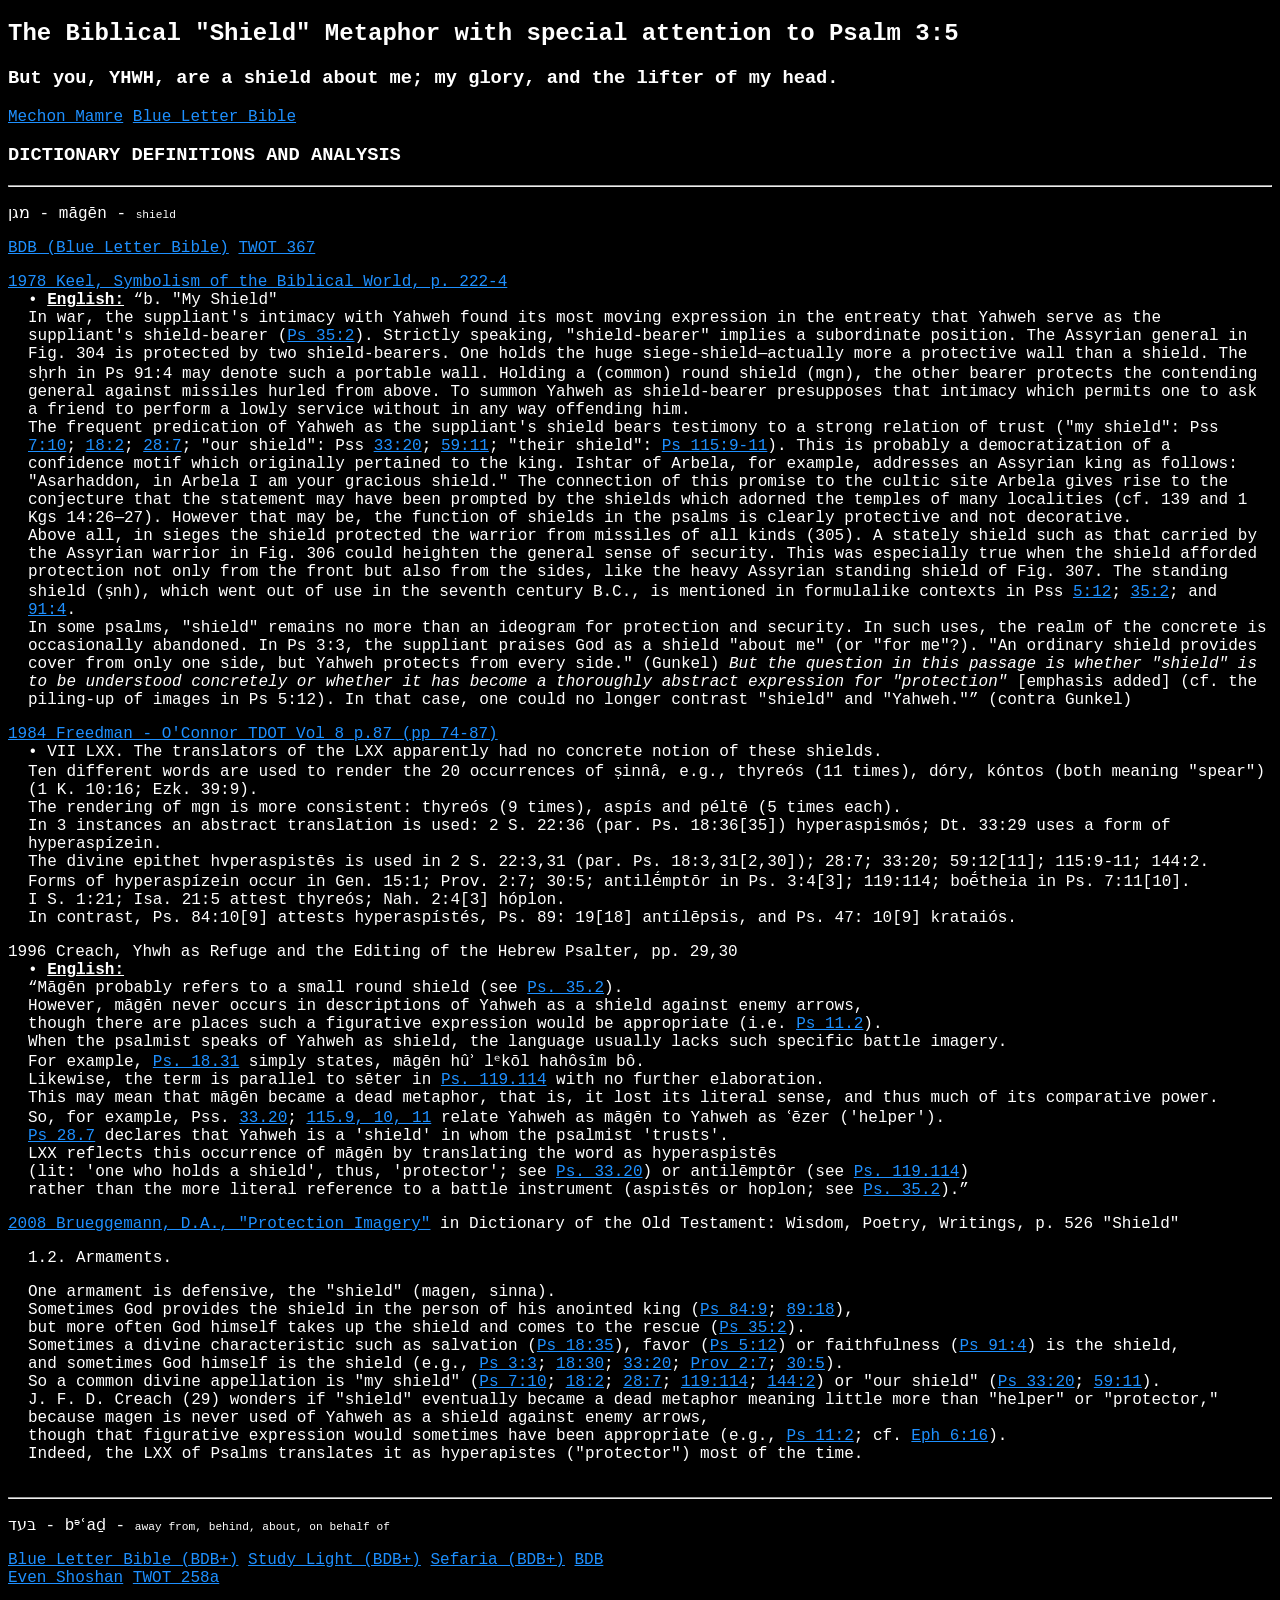
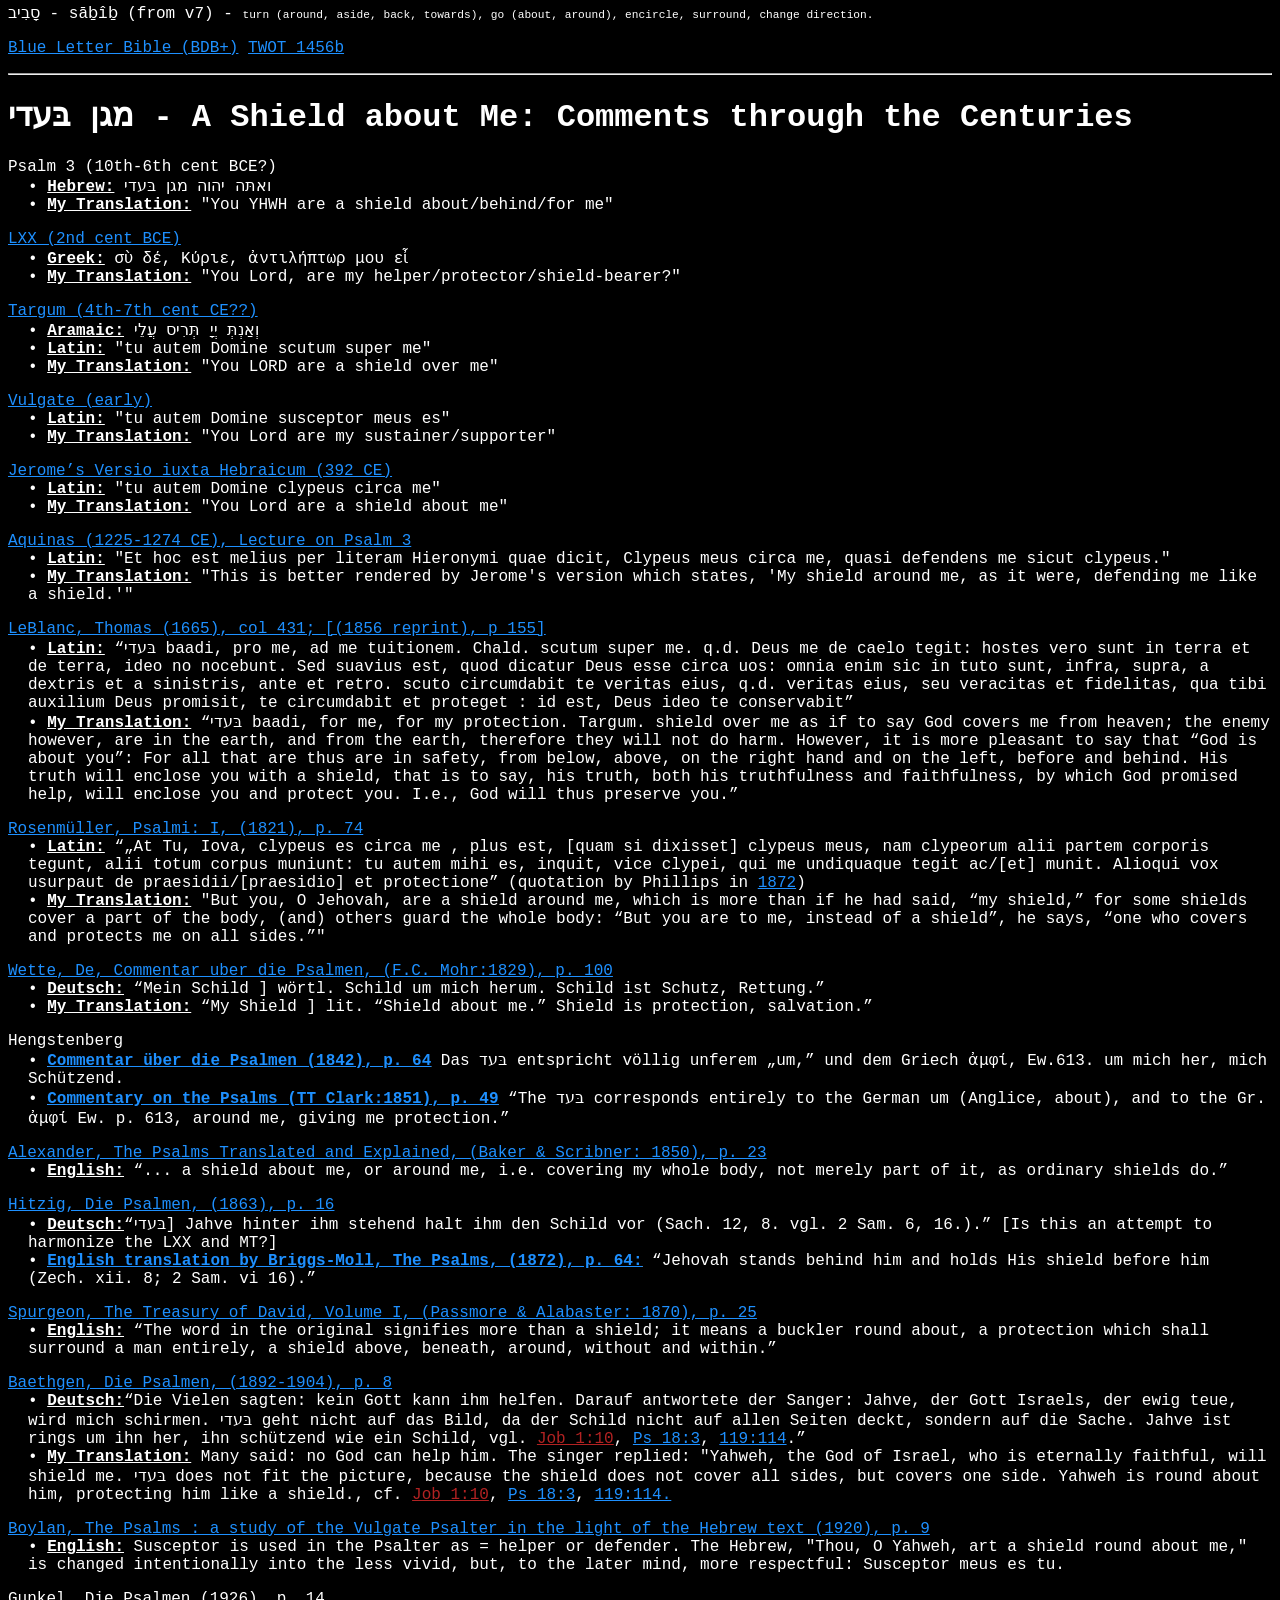
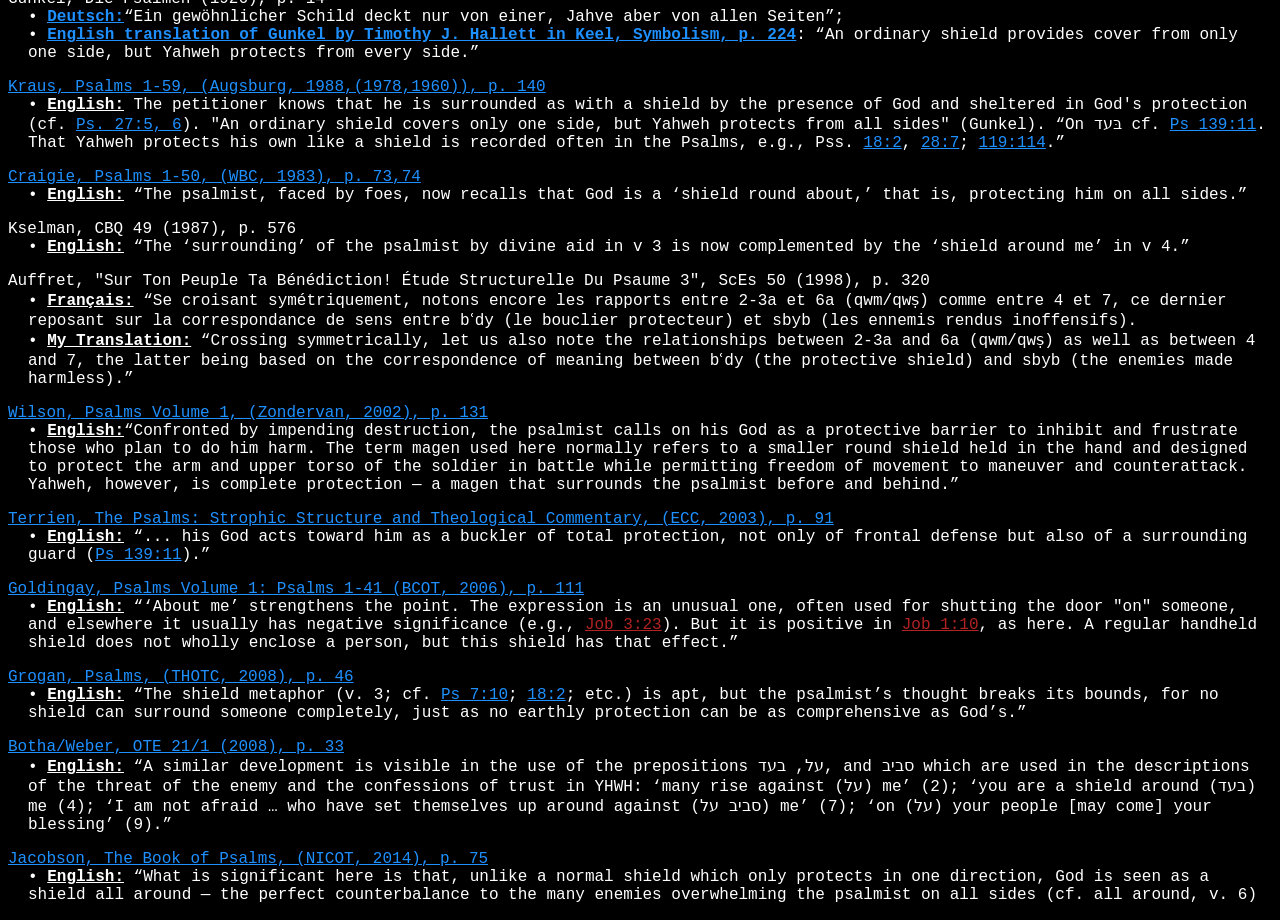
<file: Psalm3.html>
<!DOCTYPE html>
<html lang="en">
<head>
    <meta charset="UTF-8">
    <meta name="viewport" content="width=device-width, initial-scale=1.0">
    <title>Ps 3:4</title>
    <style>
	    body {
			background-color: #000; /* Set the background color to black */
			color: #fff; /* Set the text color to white */
			font-family: 'Courier New', Courier, monospace; /* Set the font to Courier New */
        }
        .text-indent {
            display: block; /* Make the span act like a block element */
            padding-left: 20px; /* Adjust this value to control the indentation */
        }
		a {
			position: relative; /* Ensure the link itself is positioned relative */
			color: #1e90ff; /* Unused link color */
		}
		
		a:visited {
			color: #b22222; /* Used link color */
		}

		a:hover {
			color: #ffd700; /* Hover link color */
		}

		a:active {
		color: #ff8c00; /* Active link color */
		}
        a:hover::after {
            content: attr(data-hover);
            display: block;
            position: absolute;
            background: #aaffff;
            color: #000; /* Default hover text color */
            border: 1px solid #ccc;
            padding: 5px;
            z-index: 1000;
			font-size: 100%; /* Adjust this value to change the text size */
			font-weight: bold; /* Make the hover text bold */
            top: 1.5em; /* Position the hover text below the link */
            left: 0; /* Align the hover text with the left edge of the link */
            white-space: pre; /* Prevent the hover text from wrapping */
			visibility: hidden; /* Initially hide the hover text */
        }
		a:hover[data-hover]:not([data-hover=""])::after {
			visibility: visible; /* Show the hover text only if data-hover is not empty */
		}
    </style>
</head>
<body>

    <h2>The Biblical "Shield" Metaphor with special attention to Psalm 3:5</h2>

    <h3>But you, YHWH, are a shield about me; my glory, and the lifter of my head.</h3>
    <a href="https://mechon-mamre.org/p/pt/pt2603.htm" target="_blank">Mechon Mamre</a>
	<a href="https://www.blueletterbible.org/nkjv/psa/3/1/t_concr_481003" target="_blank">Blue Letter Bible</a>

    <h3>DICTIONARY DEFINITIONS AND ANALYSIS</h3>
<hr>
    <p>מגן - māgēn - <span style="font-size: 70%;">shield</span></p>
    <a href="https://www.blueletterbible.org/lexicon/h4043/" target="_blank">BDB (Blue Letter Bible)</a>
    <a href="https://archive.org/details/theological-wordbook-of-the-old-testament/page/169/mode/1up?q=shield" target="_blank">TWOT 367</a>

		<p><a href="https://books.google.com/books?id=Fy4B1iMg33YC&pg=PA222">1978 Keel, Symbolism of the Biblical World, p. 222-4</a><br>
		<span class="text-indent">
		• <u><b>English:</b></u> “b. "My Shield" <br>
In war, the suppliant's intimacy with Yahweh found its most moving expression in the entreaty that Yahweh serve as the suppliant's shield-bearer 
(<a href="https://mechon-mamre.org/p/pt/pt2635.htm" data-hover="הַחֲזֵק מָגֵן וְצִנָּה; וְקוּמָה, בְּעֶזְרָתִי
	Take hold of shield and buckler, and rise up to my help. -Psalm 35:2" target="_blank">Ps 35:2</a>). Strictly speaking, "shield-bearer" implies a subordinate position. The Assyrian general in Fig. 304 is protected by two shield-bearers. One holds the huge siege-shield—actually more a protective wall than a shield. The sḥrh in Ps 91:4 may denote such a portable wall. Holding a (common) round shield (mgn), the other bearer protects the contending general against missiles hurled from above. To summon Yahweh as shield-bearer presupposes that intimacy which permits one to ask a friend to perform a lowly service without in any way offending him. 
<br>
The frequent predication of Yahweh as the suppliant's shield bears testimony to a strong relation of trust ("my shield": Pss 
	<a href="https://mechon-mamre.org/p/pt/pt2607.htm#10" data-hover="מָגִנִּי עַל-אֱלֹהִים;    מוֹשִׁיעַ, יִשְׁרֵי-לֵב
	My shield is with God, who saveth the upright in heart. -Psalm 7:11(10)"> 7:10</a>; 
	<a href="https://mechon-mamre.org/p/pt/pt2618.htm" data-hover=":יְהוָה, סַלְעִי וּמְצוּדָתִי--    וּמְפַלְטִי
אֵלִי צוּרִי, אֶחֱסֶה-בּוֹ;    מָגִנִּי וְקֶרֶן-יִשְׁעִי, מִשְׂגַּבִּי
	The LORD is my rock, and my fortress, and my deliverer; 
	my God, my rock, in Him I take refuge; my shield, and my horn of salvation, my high tower. -Psalm 18:3(2)">18:2</a>; 
	<a href="https://mechon-mamre.org/p/pt/pt2628.htm" data-hover=":יְהוָה, עֻזִּי וּמָגִנִּי--    בּוֹ בָטַח לִבִּי, וְנֶעֱזָרְתִּי
וַיַּעֲלֹז לִבִּי;    וּמִשִּׁירִי אֲהוֹדֶנּוּ.
	The LORD is my strength and my shield, in Him hath my heart trusted, and I am helped;
	therefore my heart greatly rejoiceth, and with my song will I praise Him. -Psalm 28:7">28:7</a>; "our shield": Pss 
	<a href="https://mechon-mamre.org/p/pt/pt2633.htm#20" data-hover="נַפְשֵׁנוּ, חִכְּתָה לַיהוָה;    עֶזְרֵנוּ וּמָגִנֵּנוּ הוּא
	Our soul hath waited for the LORD; He is our help and our shield. -Psalm 33:20">33:20</a>; 
	<a href="https://mechon-mamre.org/p/pt/pt2659.htm#12" data-hover="אַל-תַּהַרְגֵם, פֶּן יִשְׁכְּחוּ עַמִּי--הֲנִיעֵמוֹ בְחֵילְךָ, וְהוֹרִידֵמוֹ:    מָגִנֵּנוּ אֲדֹנָי
	Slay them not, lest my people forget, make them wander to and fro by Thy power, and bring them down, O Lord our shield. -Psalm 59:12(11)">59:11</a>; "their shield": 
	<a href="https://mechon-mamre.org/p/pt/pt26b5.htm" data-hover=".יִשְׂרָאֵל, בְּטַח בַּיהוָה;    עֶזְרָם וּמָגִנָּם הוּא
.בֵּית אַהֲרֹן, בִּטְחוּ בַיהוָה;    עֶזְרָם וּמָגִנָּם הוּא
.יִרְאֵי יְהוָה, בִּטְחוּ בַיהוָה;    עֶזְרָם וּמָגִנָּם הוּא
	O Israel, trust thou in the LORD! He is their help and their shield!
	O house of Aaron, trust ye in the LORD! He is their help and their shield!
	Ye that fear the LORD, trust in the LORD! He is their help and their shield." target="_blank">Ps 115:9-11</a>). This is probably a democratization of a confidence motif which originally pertained to the king. Ishtar of Arbela, for example, addresses an Assyrian king as follows: "Asarhaddon, in Arbela I am your gracious shield." The connection of this promise to the cultic site Arbela gives rise to the conjecture that the statement may have been prompted by the shields which adorned the temples of many localities (cf. 139 and 1 Kgs 14:26—27). However that may be, the function of shields in the psalms is clearly protective and not decorative. 
<br>
Above all, in sieges the shield protected the warrior from missiles of all kinds (305). A stately shield such as that carried by the Assyrian warrior in Fig. 306 could heighten the general sense of security. This was especially true when the shield afforded protection not only from the front but also from the sides, like the heavy Assyrian standing shield of Fig. 307. The standing shield (ṣnh), which went out of use in the seventh century B.C., is mentioned in formulalike contexts in Pss <a href="https://mechon-mamre.org/p/pt/pt2605.htm#12" data-hover="יג  כִּי-אַתָּה, תְּבָרֵךְ צַדִּיק:    יְהוָה--כַּצִּנָּה, רָצוֹן תַּעְטְרֶנּוּ
	For Thou dost bless the righteous; 
	O LORD, Thou dost encompass him with favour as with a shield. -Psalm 5:13(12)">5:12</a>; <a href="https://mechon-mamre.org/p/pt/pt2635.htm" data-hover="הַחֲזֵק מָגֵן וְצִנָּה; וְקוּמָה, בְּעֶזְרָתִי
	Take hold of shield and buckler, and rise up to my help. -Psalm 35:2" target="_blank">35:2</a>; and <a href="https://mechon-mamre.org/p/pt/pt2691.htm" data-hover="בְּאֶבְרָתוֹ, יָסֶךְ לָךְ--וְתַחַת-כְּנָפָיו תֶּחְסֶה;    צִנָּה וְסֹחֵרָה אֲמִתּוֹ 
	He will cover thee with His pinions, and under His wings shalt thou take refuge; 
	His truth is a shield and a buckler. -Psalm 91:4" target="_blank">91:4</a>. 
		<br>
		In some psalms, "shield" remains no more than an ideogram for protection and security. In such uses, the realm of the concrete is occasionally abandoned. In Ps 3:3, the suppliant praises God as a shield "about me" (or "for me"?). "An ordinary shield provides cover from only one side, but Yahweh protects from every side." (Gunkel) <i>But the question in this passage is whether "shield" is to be understood concretely or whether it has become a thoroughly abstract expression for "protection"</i> [emphasis added] (cf. the piling-up of images in Ps 5:12). In that case, one could no longer contrast "shield" and "Yahweh."” (contra Gunkel) </span>
    </p>



<p><a href="https://www.scribd.com/document/396798070/Theological-Dictionary-of-the-Old-Testament-08">1984 Freedman - O'Connor TDOT Vol 8 p.87 (pp 74-87)</a><br>
		<span class="text-indent">
		• VII LXX. The translators of the LXX apparently had no concrete notion of these shields. 
<br>Ten different words are used to render the 20 occurrences of ṣinnâ, e.g., thyreós (11 times), dóry, kóntos (both meaning "spear") (1 K. 10:16; Ezk. 39:9). 
<br>The rendering of mgn is more consistent: thyreós (9 times), aspís and péltē (5 times each). 
<br>In 3 instances an abstract translation is used: 2 S. 22:36 (par. Ps. 18:36[35]) hyperaspismós; Dt. 33:29 uses a form of hyperaspízein. 
<br>The divine epithet hvperaspistēs is used in 2 S. 22:3,31 (par. Ps. 18:3,31[2,30]); 28:7; 33:20; 59:12[11]; 115:9-11; 144:2. 
<br>Forms of hyperaspízein occur in Gen. 15:1; Prov. 2:7; 30:5; antilḗmptōr in Ps. 3:4[3]; 119:114; boḗtheia in Ps. 7:11[10]. 
<br>I S. 1:21; Isa. 21:5 attest thyreós; Nah. 2:4[3] hóplon. 
<br>In contrast, Ps. 84:10[9] attests hyperaspístés, Ps. 89: 19[18] antílēpsis, and Ps. 47: 10[9] krataiós. </span>
</p>

     <p>1996 Creach, Yhwh as Refuge and the Editing of the Hebrew Psalter, pp. 29,30<br>
		<span class="text-indent">
		• <u><b>English:</b></u> 
		<br>“Māgēn probably refers to a small round shield (see 
		<a href="https://mechon-mamre.org/p/pt/pt2635.htm" data-hover="הַחֲזֵק מָגֵן וְצִנָּה; וְקוּמָה, בְּעֶזְרָתִי
	Take hold of shield and buckler, and rise up to my help. -Psalm 35:2" target="_blank">Ps. 35.2</a>).
	<br>However, māgēn never occurs in descriptions of Yahweh as a shield against enemy arrows, 
	<br>though there are places such a figurative expression would be appropriate (i.e. 
	<a href="https://mechon-mamre.org/p/pt/pt2611.htm" data-hover="בַּיהוָה, חָסִיתִי--אֵיךְ, תֹּאמְרוּ לְנַפְשִׁי;    נודו נוּדִי, הַרְכֶם צִפּוֹר
	In the LORD have I taken refuge; how say ye to my soul: 'Flee thou! to your mountain, ye birds'? -Psalm 11:2">Ps  11.2</a>). 
	<br>When the psalmist speaks of Yahweh as shield, the language usually lacks such specific battle imagery. 
	<br>For example, 
	<a href="https://mechon-mamre.org/p/pt/pt2618.htm#30" data-hover=":לא  הָאֵל,    תָּמִים דַּרְכּוֹ
אִמְרַת-יְהוָה צְרוּפָה;    מָגֵן הוּא, לְכֹל הַחֹסִים בּוֹ
As for God, His way is perfect; 
the word of the LORD is tried; He is a shield unto all them that take refuge in Him. -Psalm 18:31(30)" target="_blank">Ps. 18.31</a> simply states, māgēn hûʾ lᵉkōl hahôsîm bô. 
<br>Likewise, the term is parallel to sēter in 
		<a href="https://mechon-mamre.org/p/pt/pt26b9.htm#114" data-hover="סִתְרִי וּמָגִנִּי אָתָּה;    לִדְבָרְךָ יִחָלְתִּי
	Thou art my covert and my shield; in Thy word do I hope. -Psalm 119:114">Ps. 119.114</a> 
	with no further elaboration. 
	<br>This may mean that māgēn became a dead metaphor, that is, it lost its literal sense, and thus much of its comparative power. 
	<br>So, for example, Pss. 
	<a href="https://mechon-mamre.org/p/pt/pt2633.htm#20" data-hover="נַפְשֵׁנוּ, חִכְּתָה לַיהוָה;    עֶזְרֵנוּ וּמָגִנֵּנוּ הוּא
	Our soul hath waited for the LORD; He is our help and our shield. -Psalm 33:20" target="_blank">33.20</a>; 
	<a href="https://mechon-mamre.org/p/pt/pt26b5.htm" data-hover=".יִשְׂרָאֵל, בְּטַח בַּיהוָה;    עֶזְרָם וּמָגִנָּם הוּא
.בֵּית אַהֲרֹן, בִּטְחוּ בַיהוָה;    עֶזְרָם וּמָגִנָּם הוּא
.יִרְאֵי יְהוָה, בִּטְחוּ בַיהוָה;    עֶזְרָם וּמָגִנָּם הוּא
	O Israel, trust thou in the LORD! He is their help and their shield!
	O house of Aaron, trust ye in the LORD! He is their help and their shield!
	Ye that fear the LORD, trust in the LORD! He is their help and their shield." target="_blank">115.9, 10, 11</a> relate Yahweh as māgēn to Yahweh as ʿēzer ('helper').
	<br>
	<a href="https://mechon-mamre.org/p/pt/pt2628.htm" data-hover=":יְהוָה, עֻזִּי וּמָגִנִּי--    בּוֹ בָטַח לִבִּי, וְנֶעֱזָרְתִּי
	וַיַּעֲלֹז לִבִּי;    וּמִשִּׁירִי אֲהוֹדֶנּוּ.
	The LORD is my strength and my shield, in Him hath my heart trusted, and I am helped;
	therefore my heart greatly rejoiceth, and with my song will I praise Him. -Psalm 28:7">Ps 28.7</a> declares that Yahweh is a 'shield' in whom the psalmist 'trusts'. 
	<br>LXX reflects this occurrence of māgēn by translating the word as hyperaspistēs 
	<br>(lit: 'one who holds a shield', thus, 'protector'; see 
	<a href="https://www.ellopos.net/elpenor/greek-texts/septuagint/chapter.asp?book=24&page=32" data-hover="ἡ ψυχὴ ἡμῶν ὑπομένει τῷ κυρίῳ ὅτι βοηθὸς καὶ ὑπερασπιστὴς ἡμῶν ἐστιν
	Our soul waits on the Lord; for he is our helper and defender. -Psalm 33:20">Ps. 33.20</a>) or antilēmptōr (see 
	<a href="https://www.ellopos.net/elpenor/greek-texts/septuagint/chapter.asp?book=24&page=118" data-hover="βοηθός μου καὶ ἀντιλήμπτωρ μου εἶ σύ εἰς τὸν λόγον σου ἐπήλπισα
	Thou art my helper and my supporter; I have hoped in thy words. -Psalm 119:114">Ps. 119.114</a>) 
	<br>rather than the more literal reference to a battle instrument (aspistēs or hoplon; see 
	<a href="https://mechon-mamre.org/p/pt/pt2635.htm" data-hover="ἐπιλαβοῦ ὅπλου καὶ θυρεοῦ καὶ ἀνάστηθι εἰς βοήθειάν μου
	Take hold of shield and buckler, and rise up to my help. -Psalm 35:2" target="_blank">Ps. 35.2</a>).” </span>
    </p>
	
	
	
	
    <p><a href="https://books.google.com/books?id=3TdrDQAAQBAJ&pg=PA526" target="_blank">2008 Brueggemann, D.A., "Protection Imagery"</a> in Dictionary of the Old Testament: Wisdom, Poetry, Writings, p. 526 "Shield"</p>
<span class="text-indent">
    <p>1.2. Armaments.</p>
    <p>One armament is defensive, the "shield" (magen, sinna). 
	<br>
	Sometimes God provides the shield in the person of his anointed king 
	(<a href="https://mechon-mamre.org/p/pt/pt2684.htm#10" data-hover="מָגִנֵּנוּ, רְאֵה אֱלֹהִים;  וְהַבֵּט, פְּנֵי מְשִׁיחֶךָ
	Behold, O God our shield, and look upon the face of Thine anointed. -Psalm 84:10(9)" target="_blank">Ps 84:9</a>; 
	<a href="https://mechon-mamre.org/p/pt/pt2689.htm#19" data-hover="כִּי לַיהוָה, מָגִנֵּנוּ;  וְלִקְדוֹשׁ יִשְׂרָאֵל מַלְכֵּנוּ
	For of the LORD is our shield; and the Holy One of Israel is our king. -Psalm 89:19(18)" target="_blank">89:18</a>), 
	<br>
	but more often God himself takes up the shield and comes to the rescue 
	(<a href="https://mechon-mamre.org/p/pt/pt2635.htm" data-hover="הַחֲזֵק מָגֵן וְצִנָּה; וְקוּמָה, בְּעֶזְרָתִי
	Take hold of shield and buckler, and rise up to my help. -Psalm 35:2" target="_blank">Ps 35:2</a>). 
	<br>
	Sometimes a divine characteristic such as salvation 
	(<a href="https://mechon-mamre.org/p/pt/pt2618.htm#35" data-hover="וַתִּתֶּן-לִי, מָגֵן יִשְׁעֶךָ:    וִימִינְךָ תִסְעָדֵנִי; וְעַנְוַתְךָ תַרְבֵּנִי
	Thou hast also given me Thy shield of salvation, and Thy right hand hath holden me up; 
	and Thy condescension hath made me great. -Psalm 18:36(35)" target="_blank">Ps 18:35</a>), favor 
	(<a href="https://mechon-mamre.org/p/pt/pt2605.htm#12" data-hover="יג  כִּי-אַתָּה, תְּבָרֵךְ צַדִּיק:    יְהוָה--כַּצִּנָּה, רָצוֹן תַּעְטְרֶנּוּ
	For Thou dost bless the righteous; 
	O LORD, Thou dost encompass him with favour as with a shield. -Psalm 5:13(12)">Ps 5:12</a>) or faithfulness 
	(<a href="https://mechon-mamre.org/p/pt/pt2691.htm" data-hover="בְּאֶבְרָתוֹ, יָסֶךְ לָךְ--וְתַחַת-כְּנָפָיו תֶּחְסֶה;    צִנָּה וְסֹחֵרָה אֲמִתּוֹ 
	He will cover thee with His pinions, and under His wings shalt thou take refuge; 
	His truth is a shield and a buckler. -Psalm 91:4" target="_blank">Ps 91:4</a>) is the shield, 
	<br>
	and sometimes God himself is the shield (e.g., 
	<a href="https://mechon-mamre.org/p/pt/pt2603.htm" data-hover="וְאַתָּה יְהוָה, מָגֵן בַּעֲדִי;    כְּבוֹדִי, וּמֵרִים רֹאשִׁי
	But thou, O LORD, art a shield about me; my glory, and the lifter up of my head. -Psalm 3:4(3)	" target="_blank">Ps 3:3</a>; 
	<a href="https://mechon-mamre.org/p/pt/pt2618.htm#30" data-hover=":לא  הָאֵל,    תָּמִים דַּרְכּוֹ
אִמְרַת-יְהוָה צְרוּפָה;    מָגֵן הוּא, לְכֹל הַחֹסִים בּוֹ
As for God, His way is perfect; 
the word of the LORD is tried; He is a shield unto all them that take refuge in Him. -Psalm 18:31(30)" target="_blank">18:30</a>; 
	<a href="https://mechon-mamre.org/p/pt/pt2633.htm#20" data-hover="נַפְשֵׁנוּ, חִכְּתָה לַיהוָה;    עֶזְרֵנוּ וּמָגִנֵּנוּ הוּא
	Our soul hath waited for the LORD; He is our help and our shield. -Psalm 33:20" target="_blank">33:20</a>; 
	<a href="https://mechon-mamre.org/p/pt/pt2802.htm" data-hover="וצפן יִצְפֹּן לַיְשָׁרִים, תּוּשִׁיָּה;    מָגֵן, לְהֹלְכֵי תֹם
	He layeth up sound wisdom for the upright, He is a shield to them that walk in integrity. -Proverbs 2:7" target="_blank">Prov 2:7</a>; 
	<a href="https://mechon-mamre.org/p/pt/pt2830.htm" data-hover="כָּל-אִמְרַת אֱלוֹהַּ צְרוּפָה;    מָגֵן הוּא, לַחֹסִים בּוֹ
	Every word of God is tried; He is a shield unto them that take refuge in Him. -Proverbs 30:5" target="_blank">30:5</a>). 
	<br>
	So a common divine appellation is "my shield" 
	(<a href="https://mechon-mamre.org/p/pt/pt2607.htm#10" data-hover="מָגִנִּי עַל-אֱלֹהִים;    מוֹשִׁיעַ, יִשְׁרֵי-לֵב
	My shield is with God, who saveth the upright in heart. -Psalm 7:11(10)">Ps 7:10</a>; 
	<a href="https://mechon-mamre.org/p/pt/pt2618.htm" data-hover=":יְהוָה, סַלְעִי וּמְצוּדָתִי--    וּמְפַלְטִי
אֵלִי צוּרִי, אֶחֱסֶה-בּוֹ;    מָגִנִּי וְקֶרֶן-יִשְׁעִי, מִשְׂגַּבִּי
	The LORD is my rock, and my fortress, and my deliverer; 
	my God, my rock, in Him I take refuge; my shield, and my horn of salvation, my high tower. -Psalm 18:3(2)">18:2</a>; 
	<a href="https://mechon-mamre.org/p/pt/pt2628.htm" data-hover=":יְהוָה, עֻזִּי וּמָגִנִּי--    בּוֹ בָטַח לִבִּי, וְנֶעֱזָרְתִּי
וַיַּעֲלֹז לִבִּי;    וּמִשִּׁירִי אֲהוֹדֶנּוּ.
	The LORD is my strength and my shield, in Him hath my heart trusted, and I am helped;
	therefore my heart greatly rejoiceth, and with my song will I praise Him. -Psalm 28:7">28:7</a>; 
	<a href="https://mechon-mamre.org/p/pt/pt26b9.htm#114" data-hover="סִתְרִי וּמָגִנִּי אָתָּה;    לִדְבָרְךָ יִחָלְתִּי
	Thou art my covert and my shield; in Thy word do I hope. -Psalm 119:114">119:114</a>; 
	<a href="https://mechon-mamre.org/p/pt/pt26e4.htm" data-hover="חַסְדִּי וּמְצוּדָתִי,    מִשְׂגַּבִּי וּמְפַלְטִי-לִי:
מָגִנִּי, וּבוֹ חָסִיתִי;    הָרוֹדֵד עַמִּי תַחְתָּי
	My lovingkindness, and my fortress, my high tower, and my deliverer; 
	my shield, and He in whom I take refuge; who subdueth my people under me. -Psalm 144:2">144:2</a>) or "our shield" 
	(<a href="https://mechon-mamre.org/p/pt/pt2633.htm#20" data-hover="נַפְשֵׁנוּ, חִכְּתָה לַיהוָה;    עֶזְרֵנוּ וּמָגִנֵּנוּ הוּא
	Our soul hath waited for the LORD; He is our help and our shield. -Psalm 33:20">Ps 33:20</a>; 
	<a href="https://mechon-mamre.org/p/pt/pt2659.htm#12" data-hover="אַל-תַּהַרְגֵם, פֶּן יִשְׁכְּחוּ עַמִּי--הֲנִיעֵמוֹ בְחֵילְךָ, וְהוֹרִידֵמוֹ:    מָגִנֵּנוּ אֲדֹנָי
	Slay them not, lest my people forget, make them wander to and fro by Thy power, and bring them down, O Lord our shield. -Psalm 59:12(11)">59:11</a>). 
	<br>
	J. F. D. Creach (29) wonders if "shield" eventually became a dead metaphor meaning little more than "helper" or "protector,"<br>
	because magen is never used of Yahweh as a shield against enemy arrows, 
	<br>
	though that figurative expression would sometimes have been appropriate (e.g., 
	<a href="https://mechon-mamre.org/p/pt/pt2611.htm" data-hover="בַּיהוָה, חָסִיתִי--אֵיךְ, תֹּאמְרוּ לְנַפְשִׁי;    נודו נוּדִי, הַרְכֶם צִפּוֹר
	In the LORD have I taken refuge; how say ye to my soul: 'Flee thou! to your mountain, ye birds'? -Psalm 11:2">Ps 11:2</a>; cf. 
	<a href="https://www.biblegateway.com/passage/?search=Ephesians+6%3A16&version=NIV" data-hover="In addition to all this, take up the shield of faith, with which you can extinguish all the flaming arrows of the evil one. 
	-Ephesians 6:16">Eph 6:16</a>).<br>
	Indeed, the LXX of Psalms translates it as hyperapistes ("protector") most of the time.<br><br>
    </p>
</span>
<hr>
    <p>בּעד - bᵊʿaḏ - <span style="font-size: 70%;">away from, behind, about, on behalf of</span></p>
    <a href="https://www.blueletterbible.org/lexicon/h1157/">Blue Letter Bible (BDB+)</a>
    <a href="https://www.studylight.org/lexicons/eng/hebrew/1157.html">Study Light (BDB+)</a>
    <a href="https://www.sefaria.org/BDB%2C_%D7%91%D6%B7%D6%BC%D6%AB%D7%A2%D6%B7%D7%93.1?lang=bi">Sefaria (BDB+)</a>
    <a href="https://archive.org/details/hebrew-and-english-lexicon/page/n360/mode/1up">BDB</a>
	<br>
    <a href="https://archive.org/details/le-nouveau-dictionnaire-dhebreu-avraham-even-shoshan-vol-1-a-6/page/n278/mode/1up">Even Shoshan</a>
	<a href="https://archive.org/details/theological-wordbook-of-the-old-testament/page/118/mode/1up">TWOT 258a</a>
	</p>
	<p>
	סָבִיב - sāḇîḇ (from v7) - <span style="font-size: 70%;">turn (around, aside, back, towards), go (about, around), encircle, surround, change direction.</span></p>
	<a href="https://www.blueletterbible.org/lexicon/h5439/nkjv/wlc/0-1/">Blue Letter Bible (BDB+)</a>
	<a href="https://archive.org/details/theological-wordbook-of-the-old-testament/page/615/mode/1up?q=around">TWOT 1456b</a>
	</p>
<hr>
    <h1>מגן בּעדי - A Shield about Me: Comments through the Centuries</h1>
    <p>Psalm 3 (10th-6th cent BCE?)<br>
        <span class="text-indent">
		• <u><b>Hebrew:</b></u> ואתּה יהוה מגן בּעדי<br>
        • <u><b>My Translation:</b></u> "You YHWH are a shield about/behind/for me"</span>
    </p>
    <p><a href="https://www.blueletterbible.org/lxx/psa/3/1/s_481001">LXX (2nd cent BCE)</a><br>
        <span class="text-indent">
		• <u><b>Greek:</b></u> σὺ δέ, Κύριε, ἀντιλήπτωρ μου εἶ<br>
        • <u><b>My Translation:</b></u> "You Lord, are my helper/protector/shield-bearer?"</span>
    </p>
    <p><a href="https://www.sefaria.org/Aramaic_Targum_to_Psalms.3?lang=bi">Targum (4th-7th cent CE??)</a><br>
        <span class="text-indent">
		• <u><b>Aramaic:</b></u> וְאַנְתְּ יְיָ תְּרִיס עֲלֵי<br>
        • <u><b>Latin:</b></u> "tu autem Domine scutum super me"<br>
        • <u><b>My Translation:</b></u> "You LORD are a shield over me"</span>
    </p>
    <p><a href="http://www.liberpsalmorum.info/Psalterium%20Romanum.html">Vulgate (early)</a><br>
        <span class="text-indent">
		• <u><b>Latin:</b></u> "tu autem Domine susceptor meus es"<br>
        • <u><b>My Translation:</b></u> "You Lord are my sustainer/supporter"</span>
    </p>
    <p><a href="https://www.die-bibel.de/en/bible/VUL/PSA.3">Jerome’s Versio iuxta Hebraicum (392 CE)</a><br>
        <span class="text-indent">
		• <u><b>Latin:</b></u> "tu autem Domine clypeus circa me"<br>
        • <u><b>My Translation:</b></u> "You Lord are a shield about me"</span>
    </p>
    <p><a href="https://isidore.co/aquinas/PsalmsAquinas/ThoPs3.htm">Aquinas (1225-1274 CE), Lecture on Psalm 3</a><br>
        <span class="text-indent">
		• <u><b>Latin:</b></u> "Et hoc est melius per literam Hieronymi quae dicit, Clypeus meus circa me, quasi defendens me sicut clypeus."<br>
        • <u><b>My Translation:</b></u> "This is better rendered by Jerome's version which states, 'My shield around me, as it were, defending me like a shield.'"</span>
    </p>
    <p><a href="https://books.google.com/books?id=B4OMSM2EDfMC&pg=PT155">LeBlanc, Thomas (1665), col 431; [(1856 reprint), p 155]</a><br>
        <span class="text-indent">
		• <u><b>Latin:</b></u> “בּעדי baadi, pro me, ad me tuitionem. Chald. scutum super me. q.d. Deus me de caelo tegit: hostes vero sunt in terra et de terra, ideo no nocebunt. Sed suavius est, quod dicatur Deus esse circa uos: omnia enim sic in tuto sunt, infra, supra, a dextris et a sinistris, ante et retro. scuto circumdabit te veritas eius, q.d. veritas eius, seu veracitas et fidelitas, qua tibi auxilium Deus promisit, te circumdabit et proteget : id est, Deus ideo te conservabit”<br>
        • <u><b>My Translation:</b></u> “בּעדי baadi, for me, for my protection. Targum. shield over me as if to say God covers me from heaven; the enemy however, are in the earth, and from the earth, therefore they will not do harm. However, it is more pleasant to say that “God is about you”: For all that are thus are in safety, from below, above, on the right hand and on the left, before and behind. His truth will enclose you with a shield, that is to say, his truth, both his truthfulness and faithfulness, by which God promised help, will enclose you and protect you. I.e., God will thus preserve you.”</span>
    </p>
    <p><a href="https://archive.org/details/bub_gb_Zq0ZXweLlU4C/page/n159">Rosenmüller, Psalmi: I, (1821), p. 74</a><br>
        <span class="text-indent">
		• <u><b>Latin:</b></u> “„At Tu, Iova, clypeus es circa me , plus est, [quam si dixisset] clypeus meus, nam clypeorum alii partem corporis tegunt, alii totum corpus muniunt: tu autem mihi es, inquit, vice clypei, qui me undiquaque tegit ac/[et] munit. Alioqui vox usurpaut de praesidii/[praesidio] et protectione” (quotation by Phillips in <a href="https://archive.org/details/acommentaryonps01philgoog/page/n93">1872</a>)<br>
        • <u><b>My Translation:</b></u> "But you, O Jehovah, are a shield around me, which is more than if he had said, “my shield,” for some shields cover a part of the body, (and) others guard the whole body: “But you are to me, instead of a shield”, he says, “one who covers and protects me on all sides.”"</span>
    </p>
    <p><a href="https://archive.org/details/a613747900deweuoft/page/100">Wette, De, Commentar uber die Psalmen, (F.C. Mohr:1829), p. 100</a><br>
        <span class="text-indent">
		• <u><b>Deutsch:</b></u> “Mein Schild ] wörtl. Schild um mich herum. Schild ist Schutz, Rettung.”<br>
		• <u><b>My Translation:</b></u> “My Shield ] lit. “Shield about me.” Shield is protection, salvation.”</span>
    </p>
    <p>Hengstenberg<br>
        <span class="text-indent">
		• <u><b><a href="https://babel.hathitrust.org/cgi/pt?id=hvd.ah68yu&seq=74">Commentar über die Psalmen (1842), p. 64</a></b></u> Das בּעד entspricht völlig unferem „um,” und dem Griech ἀμφί, Ew.613. um mich her, mich Schützend.<br>
		• <u><b><a href="https://babel.hathitrust.org/cgi/pt?id=yale.39002050940296&seq=61">Commentary on the Psalms (TT Clark:1851), p. 49</a></b></u> “The בּעד corresponds entirely to the German um (Anglice, about), and to the Gr. ἀμφί Ew. p. 613, around me, giving me protection.”</span>
	</p>
    <p><a href="https://babel.hathitrust.org/cgi/pt?id=miun.ajf7591.0001.001;view=1up;seq=41">Alexander, The Psalms Translated and Explained, (Baker & Scribner: 1850), p. 23</a><br>
		<span class="text-indent">
		• <u><b>English:</b></u> “... a shield about me, or around me, i.e. covering my whole body, not merely part of it, as ordinary shields do.”</span>
    </p>
	<p><a href="https://archive.org/details/diepsalmen00hitzgoog/page/n53">Hitzig, Die Psalmen, (1863), p. 16</a><br>
		<span class="text-indent">
		• <u><b>Deutsch:</b></u>“בּעדי] Jahve hinter ihm stehend halt ihm den Schild vor (Sach. 12, 8. vgl. 2 Sam. 6, 16.).” [Is this an attempt to harmonize the LXX and MT?] <br>
		• <u><b><a href="https://archive.org/details/psalms09moll/page/64/mode/1up">English translation by Briggs-Moll, The Psalms, (1872), p. 64:</a></b></u> “Jehovah stands behind him and holds His shield before him (Zech. xii. 8; 2 Sam. vi 16).”</span>
    </p>
    <p><a href="https://archive.org/details/treasurydavidco02spurgoog/page/n40">Spurgeon, The Treasury of David, Volume I, (Passmore & Alabaster: 1870), p. 25 </a><br>
		<span class="text-indent">
		• <u><b>English:</b></u> “The word in the original signifies more than a shield; it means a buckler round about, a protection which shall surround a man entirely, a shield above, beneath, around, without and within.”</span>
    </p>
	<p><a href="https://archive.org/details/handkommenttesta00nowa/page/8">Baethgen, Die Psalmen, (1892-1904), p. 8 </a><br>
		<span class="text-indent">
		• <u><b>Deutsch:</b></u>“Die Vielen sagten: kein Gott kann ihm helfen. Darauf antwortete der Sanger: Jahve, der Gott Israels, der ewig teue, wird mich schirmen. בּעדי geht nicht auf das Bild, da der Schild nicht auf allen Seiten deckt, sondern auf die Sache. Jahve ist rings um ihn her, ihn schützend wie ein Schild, vgl. 
		<a href="" data-hover="ההֲלֹא-את אַתָּה שַׂכְתָּ בַעֲדוֹ וּבְעַד-בֵּיתוֹ, וּבְעַד כָּל-אֲשֶׁר-לוֹ--מִסָּבִיב
		Hast not Thou made a hedge about him, and about his house, and about all that he hath, on every side? -Job 1:10a">Job 1:10</a>, 
		<a href="https://mechon-mamre.org/p/pt/pt2618.htm" data-hover=":יְהוָה, סַלְעִי וּמְצוּדָתִי--    וּמְפַלְטִי
אֵלִי צוּרִי, אֶחֱסֶה-בּוֹ;    מָגִנִּי וְקֶרֶן-יִשְׁעִי, מִשְׂגַּבִּי
		The LORD is my rock, and my fortress, and my deliverer; 
		my God, my rock, in Him I take refuge; my shield, and my horn of salvation, my high tower. -Psalm 18:3">Ps 18:3</a>, 
		<a href="https://mechon-mamre.org/p/pt/pt26b9.htm#114" data-hover="סִתְרִי וּמָגִנִּי אָתָּה;    לִדְבָרְךָ יִחָלְתִּי
		Thou art my covert and my shield; in Thy word do I hope. -Psalm 119:114">119:114</a>.”<br>
		• <u><b>My Translation:</b></u> Many said: no God can help him. The singer replied: "Yahweh, the God of Israel, who is eternally faithful, will shield me. בּעדי does not fit the picture, because the shield does not cover all sides, but covers one side. Yahweh is round about him, protecting him like a shield., cf. 
		<a href="" data-hover="ההֲלֹא-את אַתָּה שַׂכְתָּ בַעֲדוֹ וּבְעַד-בֵּיתוֹ, וּבְעַד כָּל-אֲשֶׁר-לוֹ--מִסָּבִיב
		Hast not Thou made a hedge about him, and about his house, and about all that he hath, on every side? -Job 1:10a">Job 1:10</a>, 
		<a href="https://mechon-mamre.org/p/pt/pt2618.htm" data-hover=":יְהוָה, סַלְעִי וּמְצוּדָתִי--    וּמְפַלְטִי
אֵלִי צוּרִי, אֶחֱסֶה-בּוֹ;    מָגִנִּי וְקֶרֶן-יִשְׁעִי, מִשְׂגַּבִּי
		The LORD is my rock, and my fortress, and my deliverer; 
		my God, my rock, in Him I take refuge; my shield, and my horn of salvation, my high tower. -Psalm 18:3">Ps 18:3</a>, 
		<a href="https://mechon-mamre.org/p/pt/pt26b9.htm#114" data-hover="סִתְרִי וּמָגִנִּי אָתָּה;    לִדְבָרְךָ יִחָלְתִּי
		Thou art my covert and my shield; in Thy word do I hope. -Psalm 119:114">119:114.</a></span>
    </p>
     <p><a href="https://archive.org/details/thepsalmsastudy01boyluoft/page/n86/mode/1up?q=susceptor">Boylan, The Psalms : a study of the Vulgate Psalter in the light of the Hebrew text (1920), p. 9</a><br>
		<span class="text-indent">
		• <u><b>English:</b></u> Susceptor is used in the Psalter as = helper or defender. The Hebrew, "Thou, O Yahweh, art a shield round about me," is changed intentionally into the less vivid, but, to the later mind, more respectful: Susceptor meus es tu.</span>
    </p>
	<p>Gunkel, Die Psalmen (1926), p. 14<br>
		<span class="text-indent">
		• <u><b><a href="https://babel.hathitrust.org/cgi/pt?id=iau.31858048797843&seq=34">Deutsch:</a></b></u>“Ein gewöhnlicher Schild deckt nur von einer, Jahve aber von allen Seiten”; <br>
		• <u><b><a href="https://books.google.com/books?id=Fy4B1iMg33YC&pg=PA224">English translation of Gunkel by Timothy J. Hallett in Keel, Symbolism, p. 224</a></b></u>: “An ordinary shield provides cover from only one side, but Yahweh protects from every side.”</span>
    </p>
     <p><a href="https://www.google.com/books/edition/Psalms_1_59/fkdx-GuZRzoC?hl=en&gbpv=1&bsq=%22surrounded+as+with+a+shield%22">Kraus, Psalms 1-59, (Augsburg, 1988,(1978,1960)), p. 140</a><br>
		<span class="text-indent">
		• <u><b>English:</b></u> The petitioner knows that he is surrounded as with a shield by the presence of God and sheltered in God's protection (cf. 
		<a href="https://mechon-mamre.org/p/pt/pt2627.htm#5" data-hover=":כִּי יִצְפְּנֵנִי, בְּסֻכֹּה--    בְּיוֹם רָעָה
.יַסְתִּרֵנִי, בְּסֵתֶר אָהֳלוֹ;    בְּצוּר, יְרוֹמְמֵנִי
;וְעַתָּה יָרוּם רֹאשִׁי, עַל אֹיְבַי סְבִיבוֹתַי,    וְאֶזְבְּחָה בְאָהֳלוֹ, זִבְחֵי תְרוּעָה
.אָשִׁירָה וַאֲזַמְּרָה,    לַיהוָה	
		5 For He concealeth me in His pavilion in the day of evil;
		He hideth me in the covert of His tent; He lifteth me up upon a rock.
		6 And now shall my head be lifted up above mine enemies round about me; and I will offer in His tabernacle sacrifices with trumpet-sound;
		I will sing, yea, I will sing praises unto the LORD.">Ps. 27:5, 6</a>). "An ordinary shield covers only one side, but Yahweh protects from all sides" (Gunkel). “On בּעד cf. 
		<a href="https://mechon-mamre.org/p/pt/pt26d9.htm#11" data-hover="וָאֹמַר, אַךְ-חֹשֶׁךְ יְשׁוּפֵנִי;    וְלַיְלָה, אוֹר בַּעֲדֵנִי
		And if I say: 'Surely the darkness shall envelop me, and the light about me shall be night'; -Psalm 139:11">Ps 139:11</a>. That Yahweh protects his own like a shield is recorded often in the Psalms, e.g., Pss. 
		<a href="https://mechon-mamre.org/p/pt/pt2618.htm" data-hover=":יְהוָה, סַלְעִי וּמְצוּדָתִי--    וּמְפַלְטִי
אֵלִי צוּרִי, אֶחֱסֶה-בּוֹ;    מָגִנִּי וְקֶרֶן-יִשְׁעִי, מִשְׂגַּבִּי
		The LORD is my rock, and my fortress, and my deliverer; 
		my God, my rock, in Him I take refuge; my shield, and my horn of salvation, my high tower. -Psalm 18:3(2)">18:2</a>, 
		<a href="https://mechon-mamre.org/p/pt/pt2628.htm" data-hover=":יְהוָה, עֻזִּי וּמָגִנִּי--    בּוֹ בָטַח לִבִּי, וְנֶעֱזָרְתִּי
וַיַּעֲלֹז לִבִּי;    וּמִשִּׁירִי אֲהוֹדֶנּוּ.
		The LORD is my strength and my shield, in Him hath my heart trusted, and I am helped;
		therefore my heart greatly rejoiceth, and with my song will I praise Him. -Psalm 28:7">28:7</a>; 
		<a href="https://mechon-mamre.org/p/pt/pt26b9.htm#114" data-hover="סִתְרִי וּמָגִנִּי אָתָּה;    לִדְבָרְךָ יִחָלְתִּי
		Thou art my covert and my shield; in Thy word do I hope. -Psalm 119:114">119:114</a>.”</span>
    </p>
     


	
     <p><a href="https://www.amazon.com/Psalms-1-50-19-Biblical-Commentary/dp/0310522056">Craigie, Psalms 1-50, (WBC, 1983), p. 73,74</a><br>
		<span class="text-indent">
		• <u><b>English:</b></u> “The psalmist, faced by foes, now recalls that God is a ‘shield round about,’ that is, protecting him on all sides.” </span>
    </p>
     <p>Kselman, CBQ 49 (1987), p. 576<br>
		<span class="text-indent">
		• <u><b>English:</b></u> “The ‘surrounding’ of the psalmist by divine aid in v 3 is now complemented by the ‘shield around me’ in v 4.” </span>
    </p>

     <p>Auffret, "Sur Ton Peuple Ta Bénédiction! Étude Structurelle Du Psaume 3", ScEs 50 (1998), p. 320<br>
		<span class="text-indent">
		• <u><b>Français:</b></u> “Se croisant symétriquement, notons encore les rapports entre 2-3a et 6a (qwm/qwṣ) comme entre 4 et 7, ce dernier reposant sur la correspondance de sens entre bʿdy (le bouclier protecteur) et sbyb (les ennemis rendus inoffensifs).<br>
		• <u><b>My Translation:</b></u> “Crossing symmetrically, let us also note the relationships between 2-3a and 6a (qwm/qwṣ) as well as between 4 and 7, the latter being based on the correspondence of meaning between bʿdy (the protective shield) and sbyb (the enemies made harmless).” </span>
    </p>
     <p><a href="https://books.google.com/books?id=rAfNBAAAQBAJ&pg=PT131">Wilson, Psalms Volume 1, (Zondervan, 2002), p. 131</a><br>
		<span class="text-indent">
		• <u><b>English:</b></u>“Confronted by impending destruction, the psalmist calls on his God as a protective barrier to inhibit and frustrate those who plan to do him harm. The term magen used here normally refers to a smaller round shield held in the hand and designed to protect the arm and upper torso of the soldier in battle while permitting freedom of movement to maneuver and counterattack. Yahweh, however, is complete protection — a magen that surrounds the psalmist before and behind.” </span>
    </p>
     <p><a href="https://books.google.com/books?id=Nl2ECLsbIAQC&newbks=1&newbks_redir=0&pg=PA91">Terrien, The Psalms: Strophic Structure and Theological Commentary, (ECC, 2003), p. 91</a><br>
		<span class="text-indent">
		• <u><b>English:</b></u> “... his God acts toward him as a buckler of total protection, not only of frontal defense but also of a surrounding guard 
		(<a href="https://mechon-mamre.org/p/pt/pt26d9.htm#11" data-hover="וָאֹמַר, אַךְ-חֹשֶׁךְ יְשׁוּפֵנִי;    וְלַיְלָה, אוֹר בַּעֲדֵנִי
		And if I say: 'Surely the darkness shall envelop me, and the light about me shall be night'; -Psalm 139:11">Ps 139:11</a>).” </span>
    </p>
     <p><a href="https://books.google.com/books?id=sr-XK4SVf4sC&pg=PA111">Goldingay, Psalms Volume 1: Psalms 1-41 (BCOT, 2006), p. 111</a><br>
		<span class="text-indent">
		• <u><b>English:</b></u> “‘About me’ strengthens the point. The expression is an unusual one, often used for shutting the door "on" someone, and elsewhere it usually has negative significance (e.g., 
		<a href="" data-hover="לְגֶבֶר, אֲשֶׁר-דַּרְכּוֹ נִסְתָּרָה;    וַיָּסֶךְ אֱלוֹהַּ בַּעֲדוֹ
		To a man whose way is hid, and whom God hath hedged in? -Job 3:23">Job 3:23</a>). But it is positive in 
		<a href="" data-hover="ההֲלֹא-את אַתָּה שַׂכְתָּ בַעֲדוֹ וּבְעַד-בֵּיתוֹ, וּבְעַד כָּל-אֲשֶׁר-לוֹ--מִסָּבִיב
		Hast not Thou made a hedge about him, and about his house, and about all that he hath, on every side? -Job 1:10a">Job 1:10</a>, as here. A regular handheld shield does not wholly enclose a person, but this shield has that effect.” </span>
    </p>
     <p><a href="https://books.google.com/books?id=WS1HDwAAQBAJ&pg=PA46">Grogan, Psalms, (THOTC, 2008), p. 46</a><br>
		<span class="text-indent">
		• <u><b>English:</b></u> “The shield metaphor (v. 3; cf. 
		<a href="https://mechon-mamre.org/p/pt/pt2607.htm#10" data-hover="מָגִנִּי עַל-אֱלֹהִים;    מוֹשִׁיעַ, יִשְׁרֵי-לֵב
		My shield is with God, who saveth the upright in heart. -Psalm 7:11(10)">Ps 7:10</a>; 
		<a href="https://mechon-mamre.org/p/pt/pt2618.htm" data-hover=":יְהוָה, סַלְעִי וּמְצוּדָתִי--    וּמְפַלְטִי
		אֵלִי צוּרִי, אֶחֱסֶה-בּוֹ;    מָגִנִּי וְקֶרֶן-יִשְׁעִי, מִשְׂגַּבִּי
		The LORD is my rock, and my fortress, and my deliverer; 
		my God, my rock, in Him I take refuge; my shield, and my horn of salvation, my high tower. -Psalm 18:3(2)">18:2</a>;
		etc.) is apt, but the psalmist’s thought breaks its bounds, for no shield can surround someone completely, just as no earthly protection can be as comprehensive as God’s.” </span>
    </p>
     <p><a href="https://www.researchgate.net/publication/237455960_'Killing_Them_Softly_with_this_Song_'_The_Literary_Structure_of_Psalm_3_and_Its_Psalmic_and_Davidic_Contexts1_Part_I_An_Intratextual_Interpretation_of_Psalm_3">Botha/Weber, OTE 21/1 (2008), p. 33</a><br>
		<span class="text-indent">
		• <u><b>English:</b></u> “A similar development is visible in the use of the prepositions על, בעד, and סביב which are used in the descriptions of the threat of the enemy and the confessions of trust in YHWH: ‘many rise against (על) me’ (2); ‘you are a shield around (בעד) me (4); ‘I am not afraid … who have set themselves up around against (סביב על) me’ (7); ‘on (על) your people [may come] your blessing’ (9).” </span>
    </p>
     <p><a href="https://books.google.com/books?id=uo1yCgAAQBAJ&pg=PA75">Jacobson, The Book of Psalms, (NICOT, 2014), p. 75</a><br>
		<span class="text-indent">
		• <u><b>English:</b></u> “What is significant here is that, unlike a normal shield which only protects in one direction, God is seen as a shield all around — the perfect counterbalance to the many enemies overwhelming the psalmist on all sides (cf. all around, v. 6) </span>
    </p>
</body>
</html>
</file>
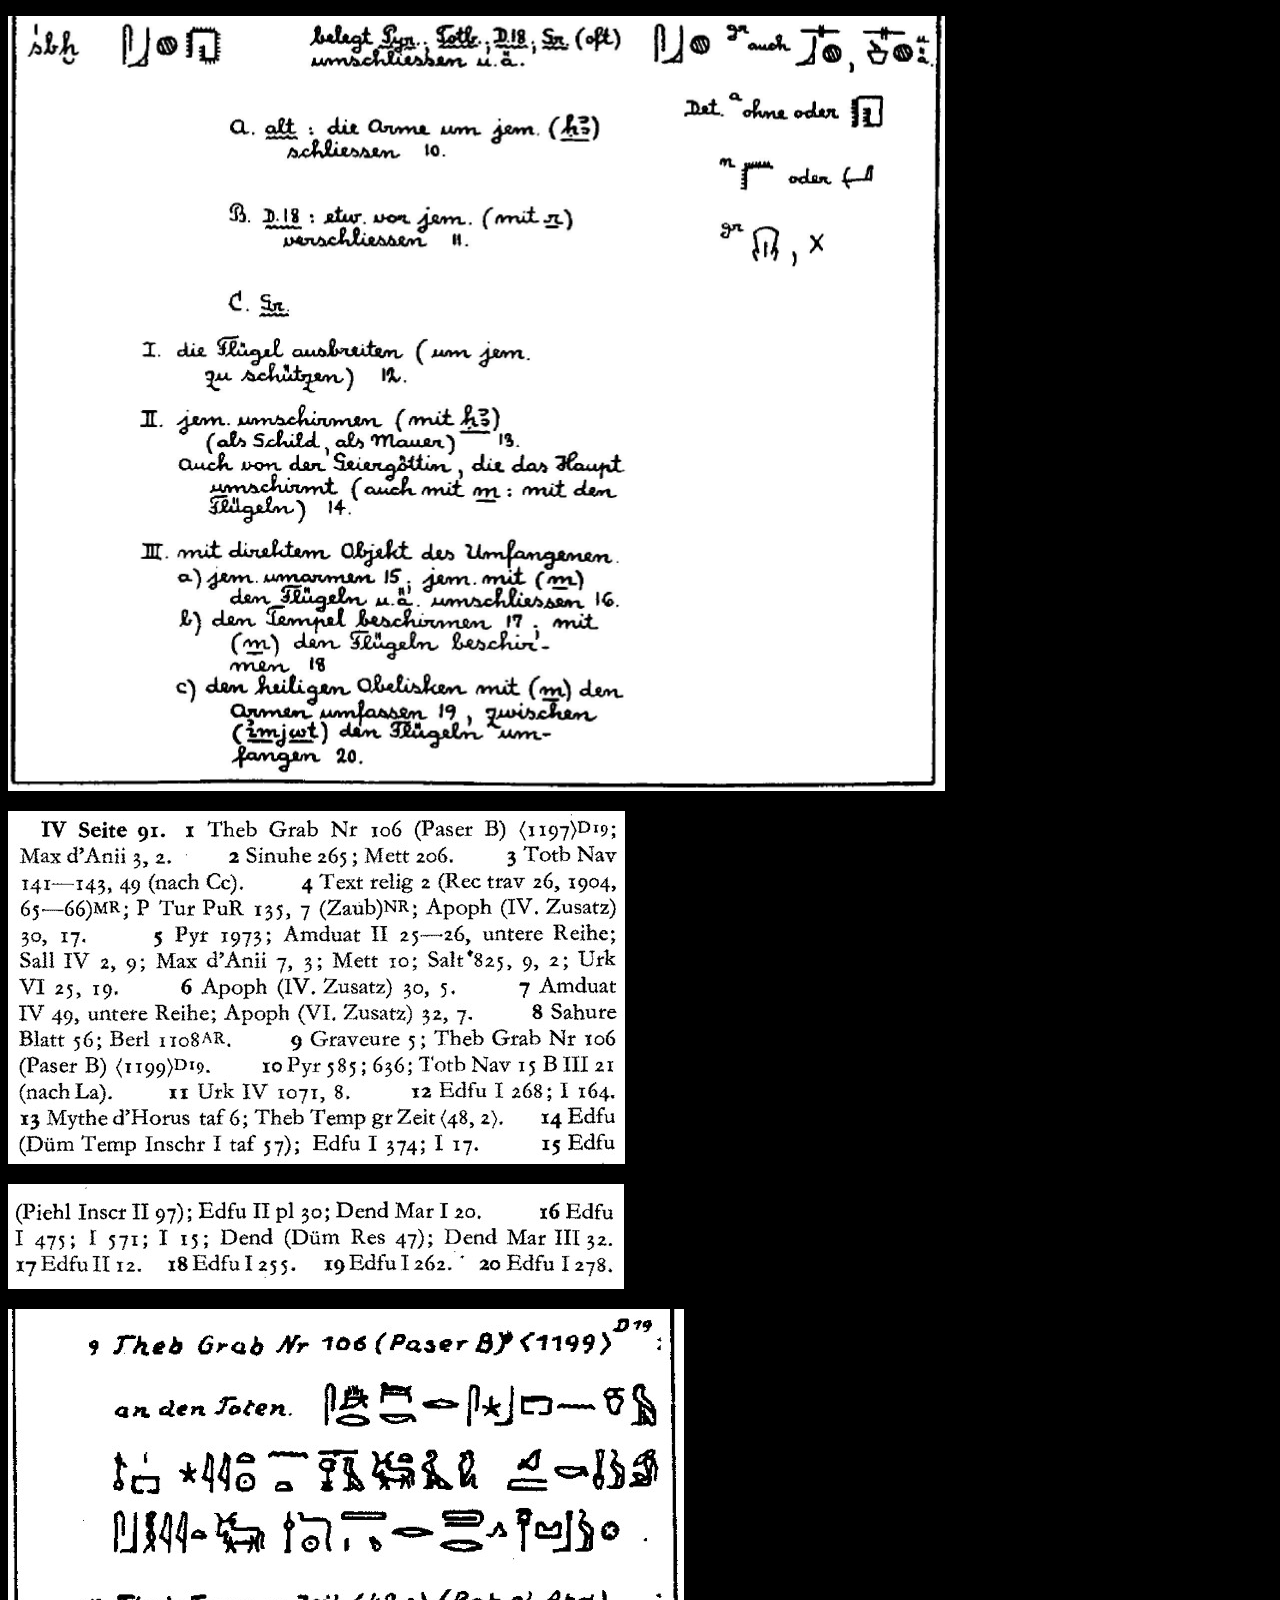
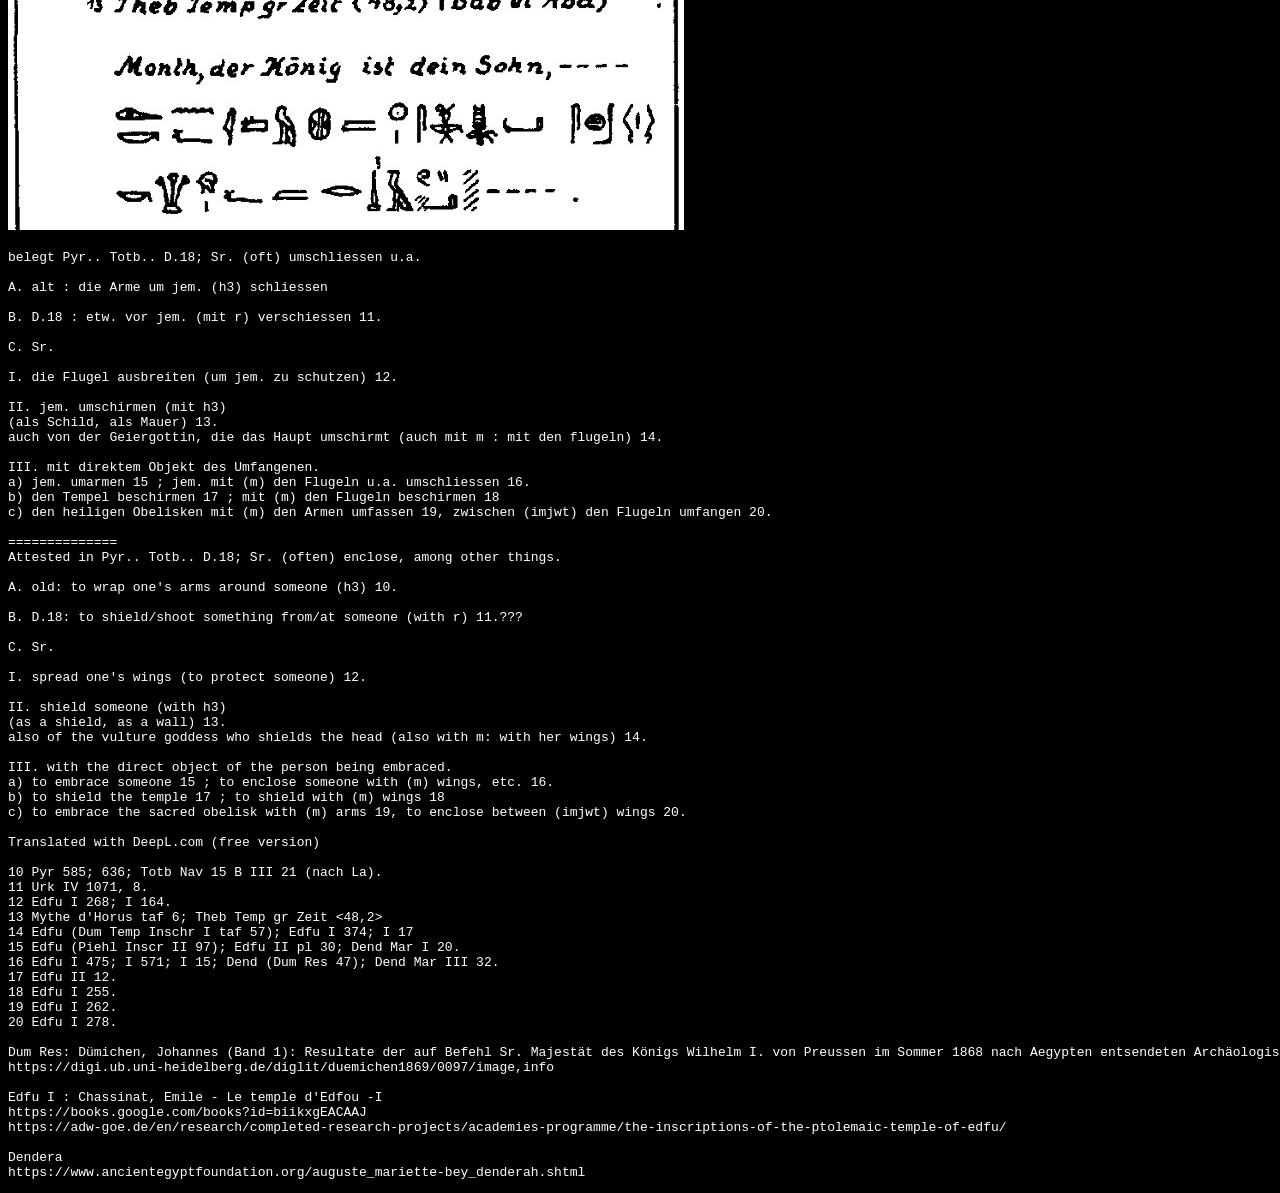
<file: sbh.html>
<!DOCTYPE html>
<html lang="en">
<head>
    <meta charset="UTF-8">
    <meta name="viewport" content="width=device-width, initial-scale=1.0">
    <title>sbh from Erman/Grapow</title>
    <style>
	    body {
			background-color: #000; /* Set the background color to black */
			color: #fff; /* Set the text color to white */
			font-family: Arial, Helvetica, sans-serif;
			<!-- font-family: 'Courier New', Courier, monospace; /* Set the font to Courier New */ -->
        }
        .text-indent {
            display: block; /* Make the span act like a block element */
            padding-left: 20px; /* Adjust this value to control the indentation */
        }
		.cyan-text {
		color: #00FFFF; /* Cyan */
		}
		.white-text {
		color: #FFFFFF; /* White */
		}
		.green-text {
		color: #00FF00; /* Green */
		}
		.magenta-text {
		color: #FF00FF; /* Magenta */
		}
		.light-gray-text {
		color: #D3D3D3; /* Light Gray */
		}
        .yellow-text {
        color: #ffff00; /* Yellow color */
        }
        .light-green-text {
        color: #90ee90; /* Light green color */
        }
		a {
			position: relative; /* Ensure the link itself is positioned relative */
			color: #1e90ff; /* Unused link color */
		}
		
		a:visited {
			color: #b22222; /* Used link color */
		}

		a:hover {
			color: #ffd700; /* Hover link color */
		}

		a:active {
		color: #ff8c00; /* Active link color */
		}
        a:hover::after {
            content: attr(data-hover);
            display: block;
            position: absolute;
            background: #aaffff;
            color: #000; /* Default hover text color */
            border: 1px solid #ccc;
            padding: 5px;
            z-index: 1000;
			font-size: 100%; /* Adjust this value to change the text size */
			font-weight: bold; /* Make the hover text bold */
            top: 1.5em; /* Position the hover text below the link */
            left: 0; /* Align the hover text with the left edge of the link */
            white-space: pre; /* Prevent the hover text from wrapping */
			visibility: hidden; /* Initially hide the hover text */
        }
		a:hover[data-hover]:not([data-hover=""])::after {
			visibility: visible; /* Show the hover text only if data-hover is not empty */
		}
        .center {
            text-align: center;
        }
    </style>
</head>
<body>
<p>
<img src="ErmanGrapow_Worterbuch_IVp91_sbh.jpg" alt="sbh">
<p>
<img src="ErmanGrapow_Belegstellen_IVp91a_sbh.jpg" alt="sbh-a">
<p>
<img src="ErmanGrapow_Belegstellen_IVp91b_sbh.jpg" alt="sbh-b">
<p>
<img src="ErmanGrapow_Belegstellen_IVp91pt2_sbh.jpg" alt="sbh-pt2">
<p>

<pre>
belegt Pyr.. Totb.. D.18; Sr. (oft) umschliessen u.a.

A. alt : die Arme um jem. (h3) schliessen

B. D.18 : etw. vor jem. (mit r) verschiessen 11.

C. Sr.

I. die Flugel ausbreiten (um jem. zu schutzen) 12.

II. jem. umschirmen (mit h3)
(als Schild, als Mauer) 13.
auch von der Geiergottin, die das Haupt umschirmt (auch mit m : mit den flugeln) 14.

III. mit direktem Objekt des Umfangenen.
a) jem. umarmen 15 ; jem. mit (m) den Flugeln u.a. umschliessen 16.
b) den Tempel beschirmen 17 ; mit (m) den Flugeln beschirmen 18
c) den heiligen Obelisken mit (m) den Armen umfassen 19, zwischen (imjwt) den Flugeln umfangen 20.

==============
Attested in Pyr.. Totb.. D.18; Sr. (often) enclose, among other things.

A. old: to wrap one's arms around someone (h3) 10.

B. D.18: to shield/shoot something from/at someone (with r) 11.???

C. Sr.

I. spread one's wings (to protect someone) 12.

II. shield someone (with h3)
(as a shield, as a wall) 13.
also of the vulture goddess who shields the head (also with m: with her wings) 14.

III. with the direct object of the person being embraced.
a) to embrace someone 15 ; to enclose someone with (m) wings, etc. 16.
b) to shield the temple 17 ; to shield with (m) wings 18
c) to embrace the sacred obelisk with (m) arms 19, to enclose between (imjwt) wings 20.

Translated with DeepL.com (free version)

10 Pyr 585; 636; Totb Nav 15 B III 21 (nach La).
11 Urk IV 1071, 8.
12 Edfu I 268; I 164.
13 Mythe d'Horus taf 6; Theb Temp gr Zeit <48,2>
14 Edfu (Dum Temp Inschr I taf 57); Edfu I 374; I 17
15 Edfu (Piehl Inscr II 97); Edfu II pl 30; Dend Mar I 20.
16 Edfu I 475; I 571; I 15; Dend (Dum Res 47); Dend Mar III 32.
17 Edfu II 12.
18 Edfu I 255.
19 Edfu I 262.
20 Edfu I 278.

Dum Res: Dümichen, Johannes (Band 1): Resultate der auf Befehl Sr. Majestät des Königs Wilhelm I. von Preussen im Sommer 1868 nach Aegypten entsendeten Archäologisch-Photographischen Expedition — Berlin, 1869
https://digi.ub.uni-heidelberg.de/diglit/duemichen1869/0097/image,info

Edfu I : Chassinat, Emile - Le temple d'Edfou -I
https://books.google.com/books?id=biikxgEACAAJ
https://adw-goe.de/en/research/completed-research-projects/academies-programme/the-inscriptions-of-the-ptolemaic-temple-of-edfu/

Dendera
https://www.ancientegyptfoundation.org/auguste_mariette-bey_denderah.shtml
</pre>
</body>
</html>
</file>
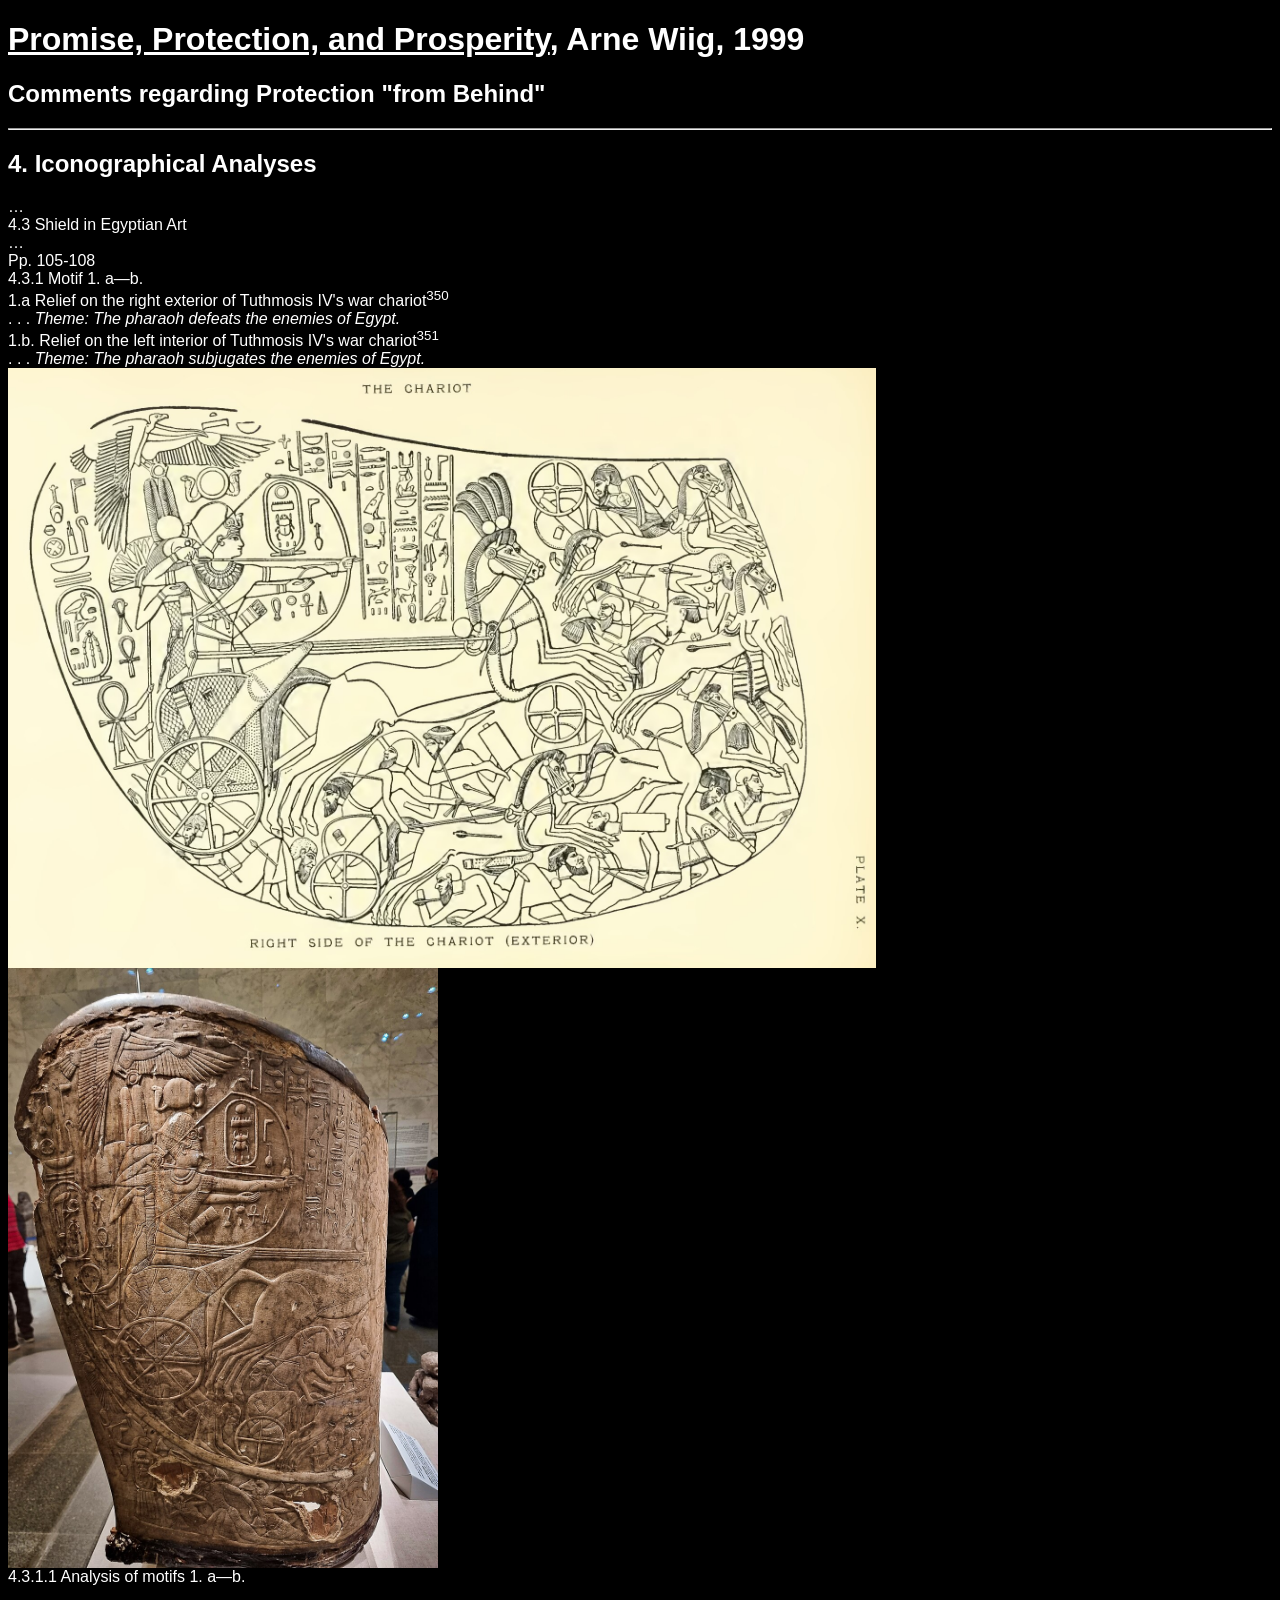
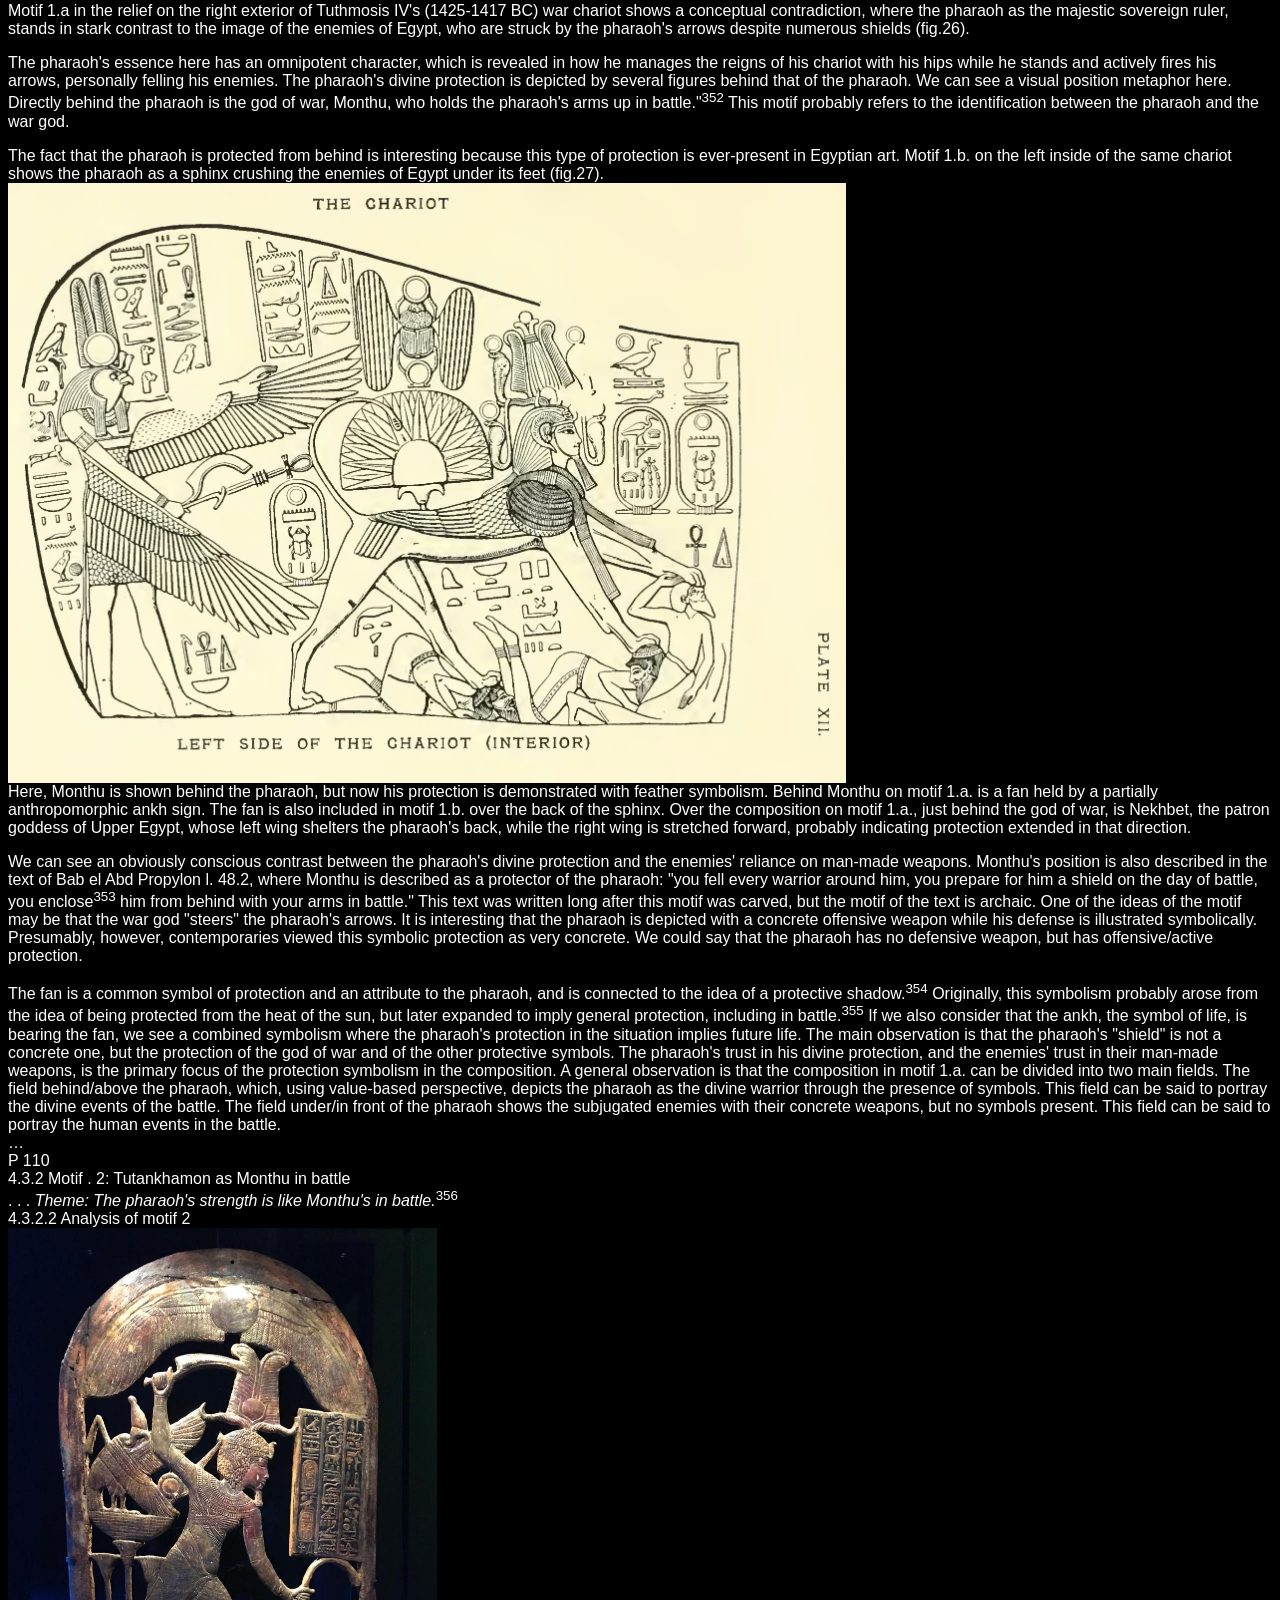
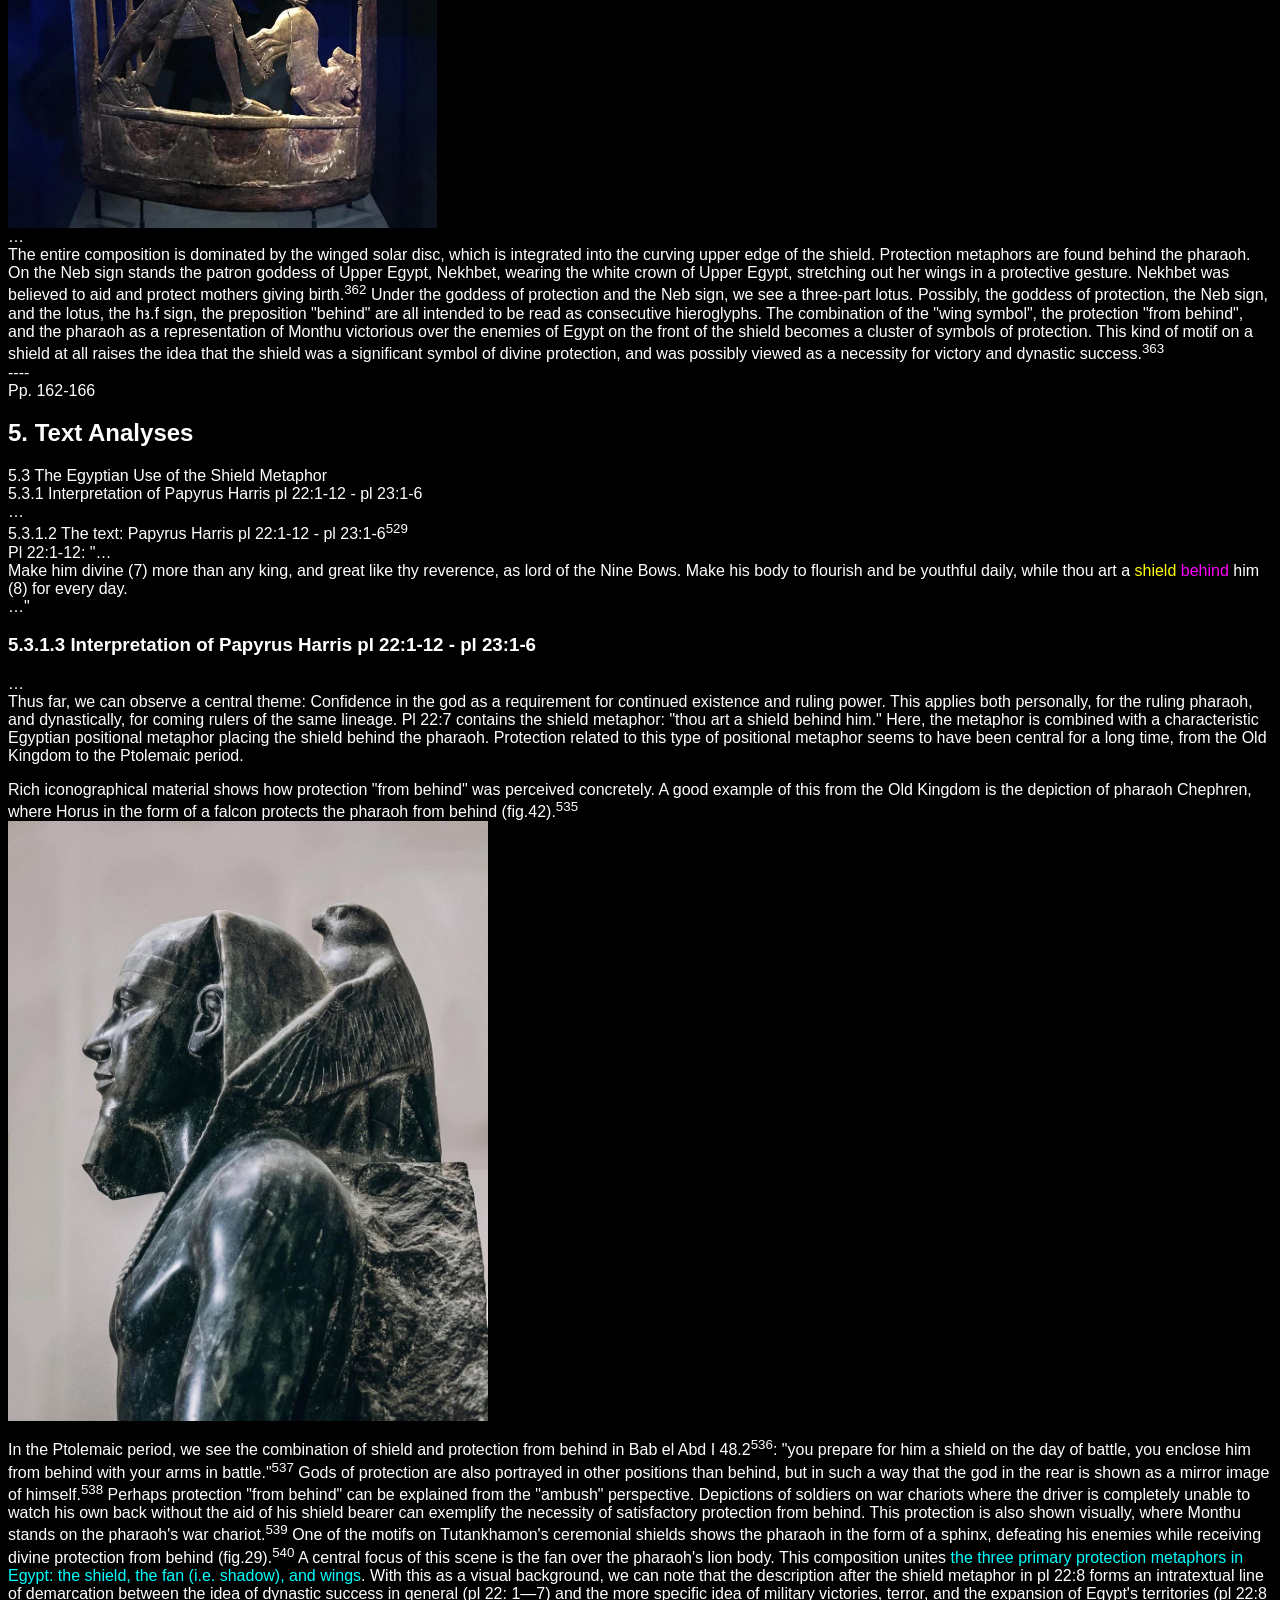
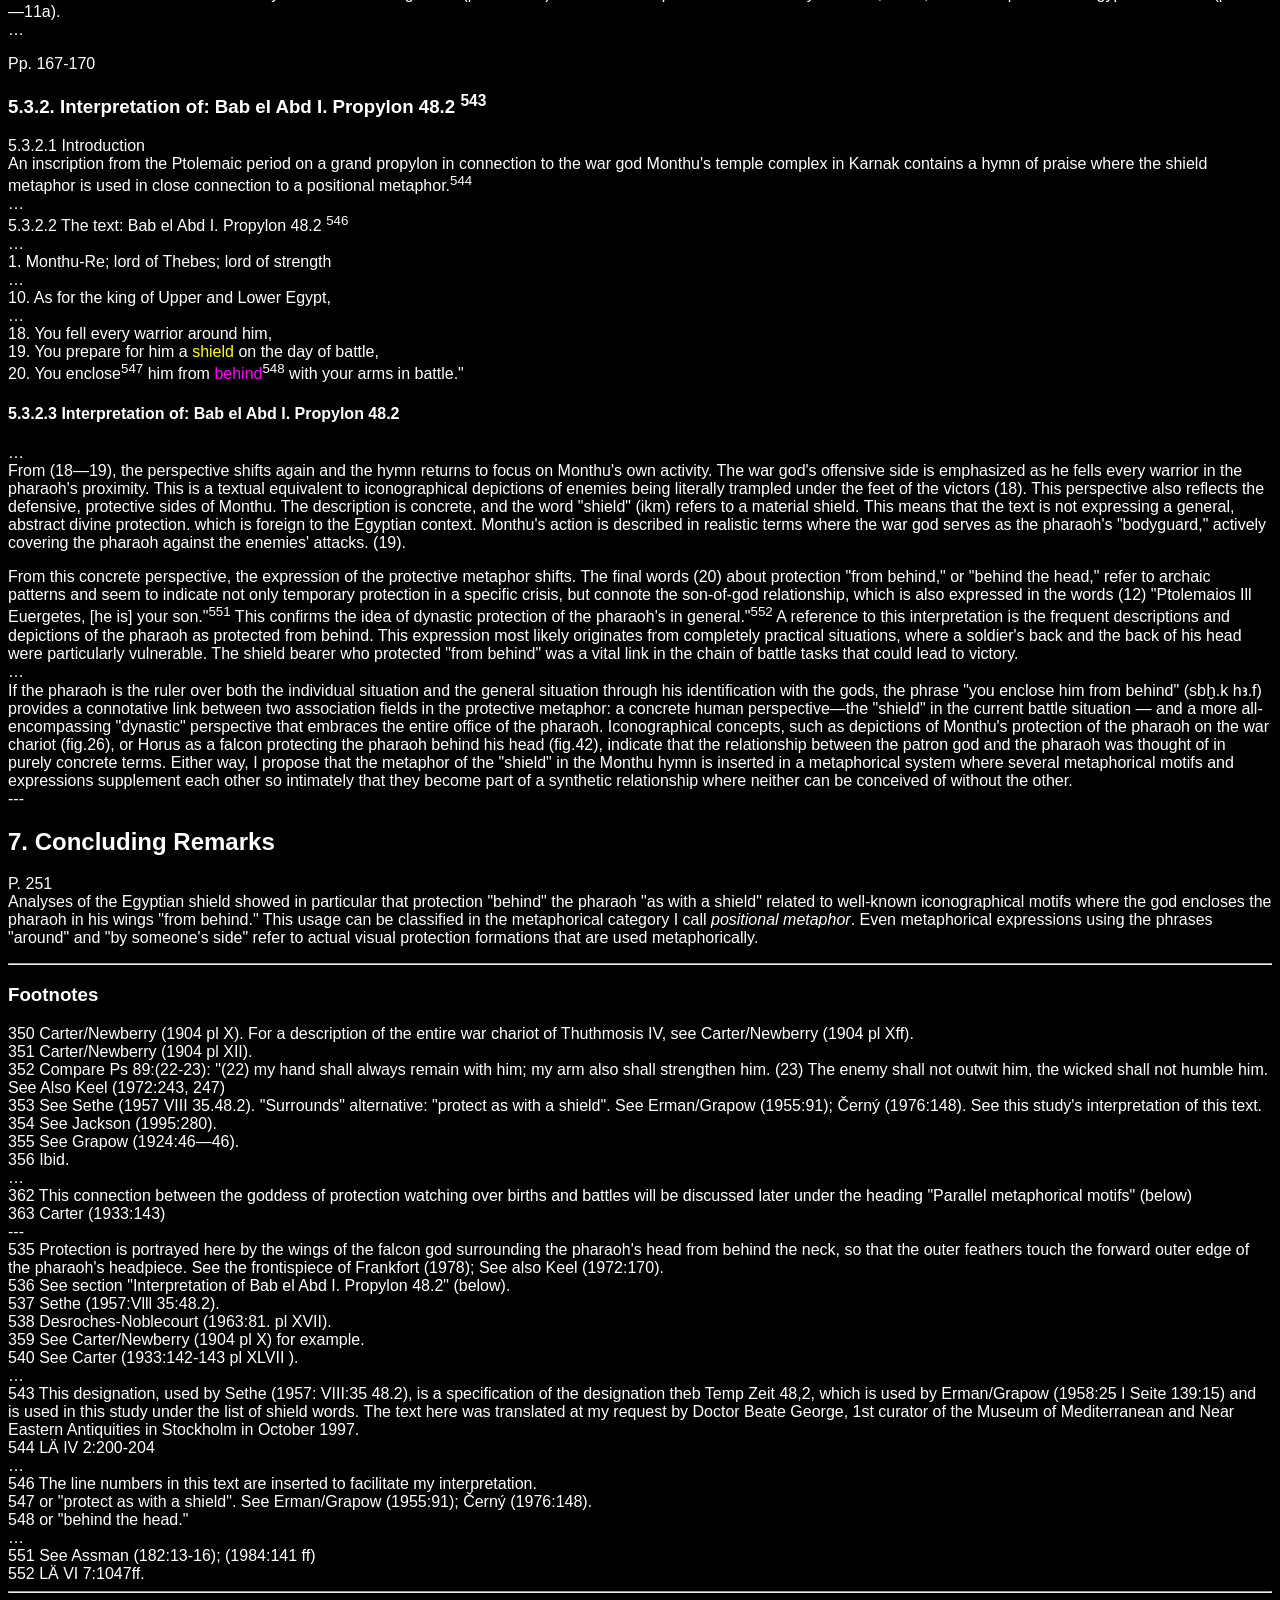
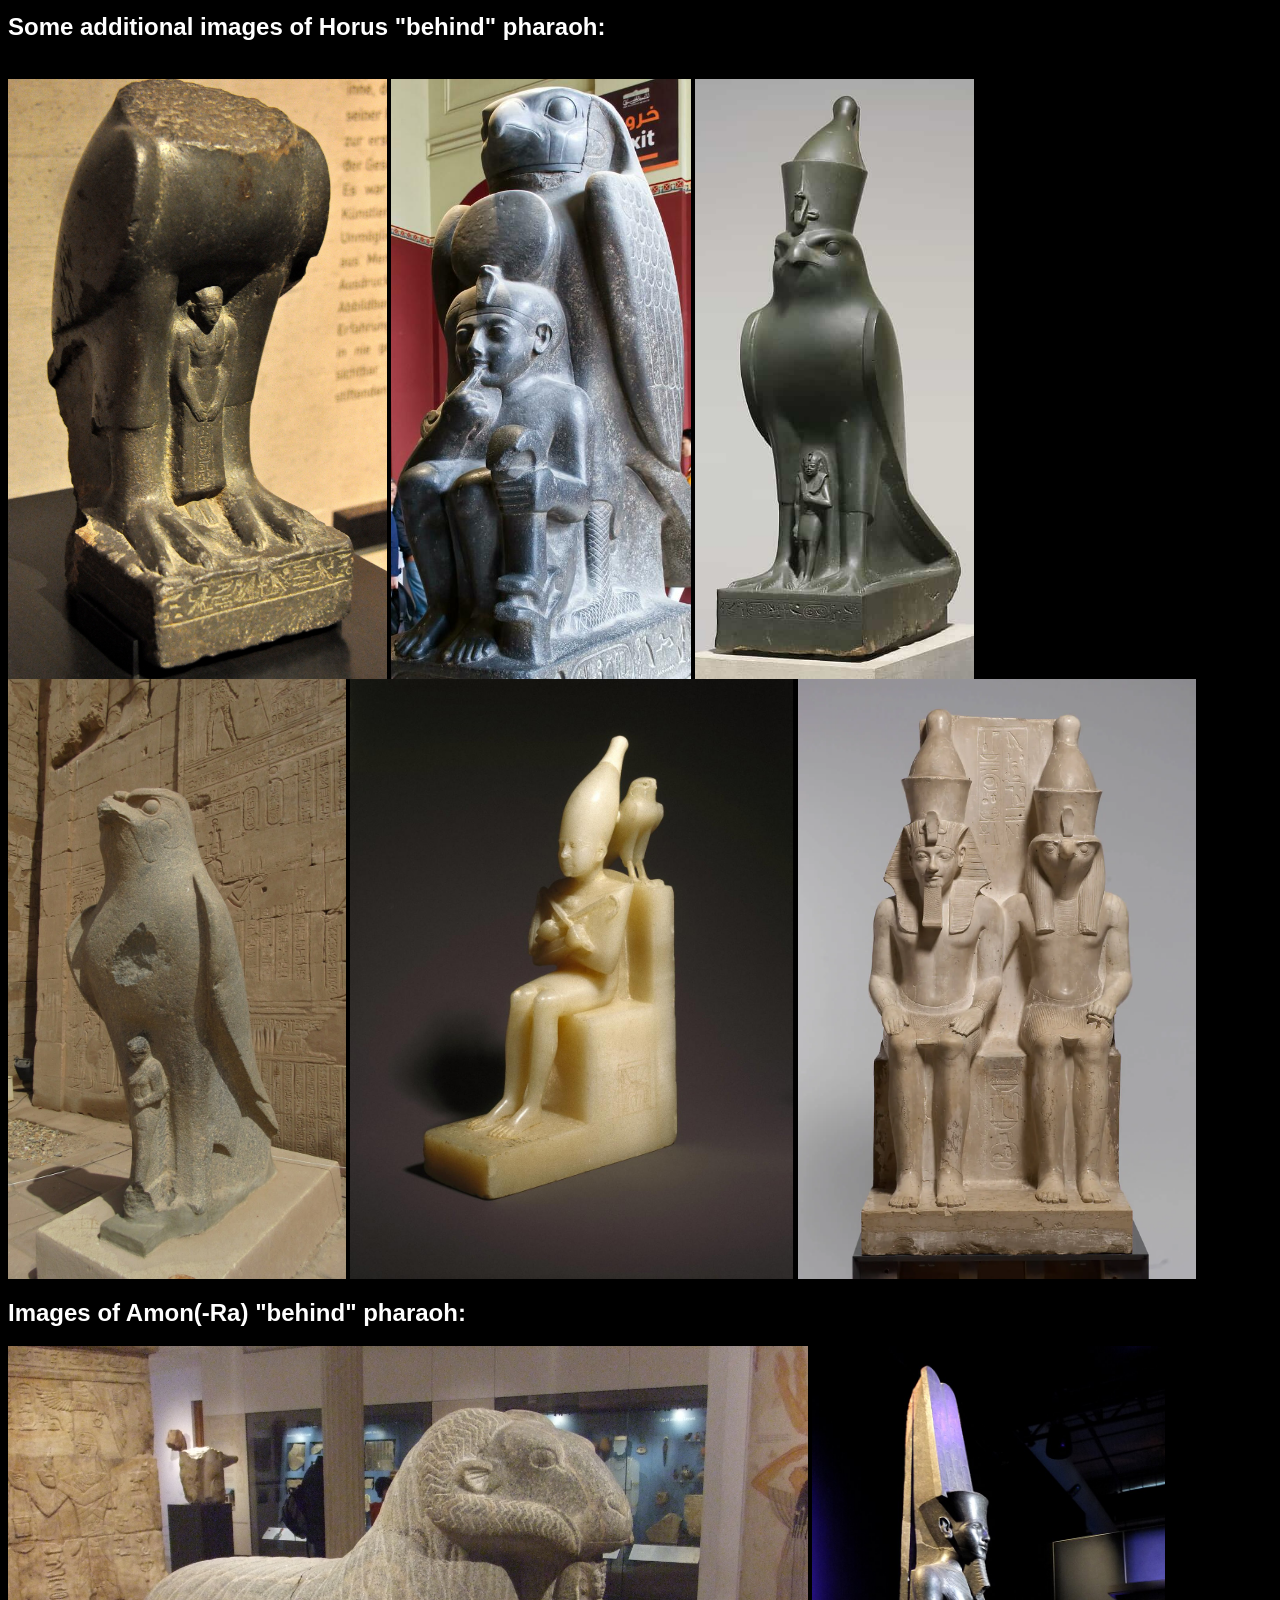
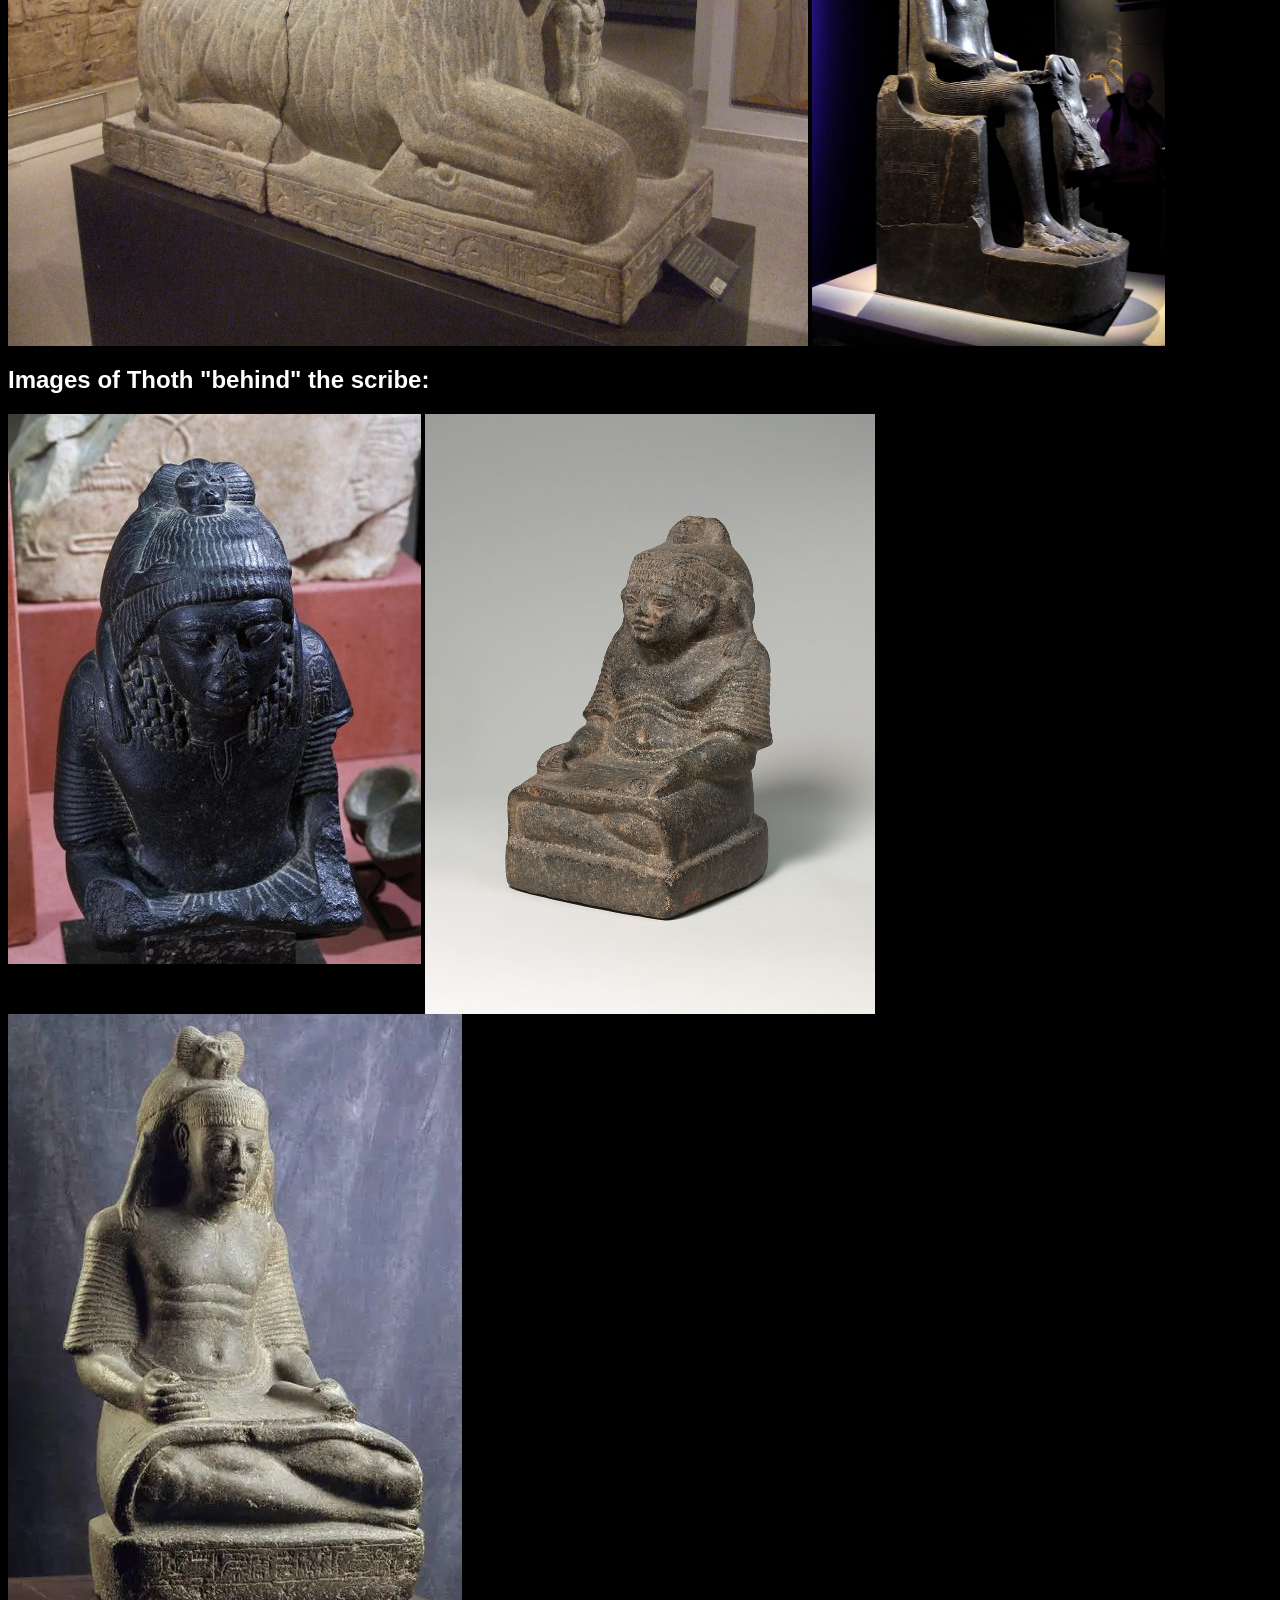
<file: Wiig.html>
<!DOCTYPE html>
<html lang="en">
<head>
    <meta charset="UTF-8">
    <meta name="viewport" content="width=device-width, initial-scale=1.0">
    <title>Protection "from Behind" in Egypt</title>
    <style>
	    body {
			background-color: #000; /* Set the background color to black */
			color: #fff; /* Set the text color to white */
			font-family: Arial, Helvetica, sans-serif;
			<!-- font-family: 'Courier New', Courier, monospace; /* Set the font to Courier New */ -->
        }
        .text-indent {
            display: block; /* Make the span act like a block element */
            padding-left: 20px; /* Adjust this value to control the indentation */
        }
		.cyan-text {
		color: #00FFFF; /* Cyan */
		}
		.white-text {
		color: #FFFFFF; /* White */
		}
		.green-text {
		color: #00FF00; /* Green */
		}
		.magenta-text {
		color: #FF00FF; /* Magenta */
		}
		.red-text {
		color: #FF0000; /* Red */
		}
		.light-gray-text {
		color: #D3D3D3; /* Light Gray */
		}
        .yellow-text {
        color: #ffff00; /* Yellow color */
        }
        .light-green-text {
        color: #90ee90; /* Light green color */
        }
		a {
			position: relative; /* Ensure the link itself is positioned relative */
			color: #1e90ff; /* Unused link color */
		}
		
		a:visited {
			color: #b22222; /* Used link color */
		}

		a:hover {
			color: #ffd700; /* Hover link color */
		}

		a:active {
		color: #ff8c00; /* Active link color */
		}
        a:hover::after {
            content: attr(data-hover);
            display: block;
            position: absolute;
            background: #aaffff;
            color: #000; /* Default hover text color */
            border: 1px solid #ccc;
            padding: 5px;
            z-index: 1000;
			font-size: 100%; /* Adjust this value to change the text size */
			font-weight: bold; /* Make the hover text bold */
            top: 1.5em; /* Position the hover text below the link */
            left: 0; /* Align the hover text with the left edge of the link */
            white-space: pre; /* Prevent the hover text from wrapping */
			visibility: hidden; /* Initially hide the hover text */
        }
		a:hover[data-hover]:not([data-hover=""])::after {
			visibility: visible; /* Show the hover text only if data-hover is not empty */
		}
    </style>
</head>
<body>
<!-- arne.wiig@svenskakyrkan.se 
https://www.svenskakyrkan.se/arvika/-arne-wiig--ny-hovpredikant -->

<!--
<img src="typesofshields.jpg" alt="Types of shields">
<img src="228-229RamsesIIvictorious.jpg" alt="228-229RamsesIIvictorious">
<img src="Ashurbanipal_II's_army_attacking_Memphis,_Egypt,_645-635_BCE.jpg" alt="Ashurbanipal II attacking Memphis" style=" max-height: 600px; display: inline-block; vertical-align: top;">
<img src="135SteleofVultures.jpg" alt="135SteleofVultures" style=" max-height: 600px; display: inline-block; vertical-align: top;">
<img src="typicalegyptianshield.jpg" alt="typicalegyptianshield" style="float: right; margin: 10px; max-width: 200px;">
<img src="PapAnastasi1.8.3-4.jpg" alt="PapAnastasi1.8.3-4" style="margin: 10px; max-width: 400px;">	
-->




<h1><u>Promise, Protection, and Prosperity</u>, Arne Wiig, 1999</h1>
<h2>Comments regarding Protection "from Behind"</h2>
<hr>
<h2>4. Iconographical Analyses</h2>
…
<br>4.3 Shield in Egyptian Art
<br>…
<br>Pp. 105-108
<br>4.3.1 Motif 1. a—b. 
<br>1.a Relief on the right exterior of Tuthmosis IV's war chariot<sup>350</sup>
<br>. . . <i>Theme: The pharaoh defeats the enemies of Egypt. </i>
<br>1.b. Relief on the left interior of Tuthmosis IV's war chariot<sup>351</sup>
<br>. . . <i>Theme: The pharaoh subjugates the enemies of Egypt. </i>
<br>
<img src="Carter-Newberry_1904_pl_X_Tuthmosis_IV_war_chariot-right_exterior.jpg" style=" max-height: 600px; display: inline-block; vertical-align: top;">
<img src="State_Chariot_of_Thutmose_IV.jpg" style=" max-height: 600px; display: inline-block; vertical-align: top;">
<br>4.3.1.1 Analysis of motifs 1. a—b. 
<p>Motif 1.a in the relief on the right exterior of Tuthmosis IV's (1425-1417 BC) war chariot shows a conceptual contradiction, where the pharaoh as the majestic sovereign ruler, stands in stark contrast to the image of the enemies of Egypt, who are struck by the pharaoh's arrows despite numerous shields (fig.26). 
<p>The pharaoh's essence here has an omnipotent character, which is revealed in how he manages the reigns of his chariot with his hips while he stands and actively fires his arrows, personally felling his enemies. The pharaoh's divine protection is depicted by several figures behind that of the pharaoh. We can see a visual position metaphor here. Directly behind the pharaoh is the god of war, Monthu, who holds the pharaoh's arms up in battle."<sup>352</sup> This motif probably refers to the identification between the pharaoh and the war god. 
<p>The fact that the pharaoh is protected from behind is interesting because this type of protection is ever-present in Egyptian art. Motif 1.b. on the left inside of the same chariot shows the pharaoh as a sphinx crushing the enemies of Egypt under its feet (fig.27). 
<br>
<img src="Carter-Newberry_1904_pl_XII_Tuthmosis_IV_war_chariot-left_interior.jpg" style=" max-height: 600px; display: inline-block; vertical-align: top;">
<br>Here, Monthu is shown behind the pharaoh, but now his protection is demonstrated with feather symbolism. Behind Monthu on motif 1.a. is a fan held by a partially anthropomorphic ankh sign. The fan is also included in motif 1.b. over the back of the sphinx. Over the composition on motif 1.a., just behind the god of war, is Nekhbet, the patron goddess of Upper Egypt, whose left wing shelters the pharaoh's back, while the right wing is stretched forward, probably indicating protection extended in that direction. 
<p>We can see an obviously conscious contrast between the pharaoh's divine protection and the enemies' reliance on man-made weapons. Monthu's position is also described in the text of Bab el Abd Propylon l. 48.2, where Monthu is described as a protector of the pharaoh: "you fell every warrior around him, you prepare for him a shield on the day of battle, you enclose<sup>353</sup> him from behind with your arms in battle." This text was written long after this motif was carved, but the motif of the text is archaic. One of the ideas of the motif may be that the war god "steers" the pharaoh's arrows. It is interesting that the pharaoh is depicted with a concrete offensive weapon while his defense is illustrated symbolically. Presumably, however, contemporaries viewed this symbolic protection as very concrete. We could say that the pharaoh has no defensive weapon, but has offensive/active protection. 
<p>The fan is a common symbol of protection and an attribute to the pharaoh, and is connected to the idea of a protective shadow.<sup>354</sup> Originally, this symbolism probably arose from the idea of being protected from the heat of the sun, but later expanded to imply general protection, including in battle.<sup>355</sup> If we also consider that the ankh, the symbol of life, is bearing the fan, we see a combined symbolism where the pharaoh's protection in the situation implies future life. The main observation is that the pharaoh's "shield" is not a concrete one, but the protection of the god of war and of the other protective symbols. The pharaoh's trust in his divine protection, and the enemies' trust in their man-made weapons, is the primary focus of the protection symbolism in the composition. A general observation is that the composition in motif 1.a. can be divided into two main fields. The field behind/above the pharaoh, which, using value-based perspective, depicts the pharaoh as the divine warrior through the presence of symbols. This field can be said to portray the divine events of the battle. The field under/in front of the pharaoh shows the subjugated enemies with their concrete weapons, but no symbols present. This field can be said to portray the human events in the battle. 
<br>…
<br>P 110
<br>4.3.2 Motif . 2: Tutankhamon as Monthu in battle
<br>. . . <i>Theme: The pharaoh's strength is like Monthu's in battle.</i><sup>356</sup>
<br>4.3.2.2 Analysis of motif 2
<br>
<img src="Tutankhamen_Ceremonial shield.jpg" style=" max-height: 600px; display: inline-block; vertical-align: top;">

<br>…
<br>The entire composition is dominated by the winged solar disc, which is integrated into the curving upper edge of the shield. Protection metaphors are found behind the pharaoh. On the Neb sign stands the patron goddess of Upper Egypt, Nekhbet, wearing the white crown of Upper Egypt, stretching out her wings in a protective gesture. Nekhbet was believed to aid and protect mothers giving birth.<sup>362</sup> Under the goddess of protection and the Neb sign, we see a three-part lotus. Possibly, the goddess of protection, the Neb sign, and the lotus, the hꜣ.f sign, the preposition "behind" are all intended to be read as consecutive hieroglyphs. The combination of the "wing symbol", the protection "from behind", and the pharaoh as a representation of Monthu victorious over the enemies of Egypt on the front of the shield becomes a cluster of symbols of protection. This kind of motif on a shield at all raises the idea that the shield was a significant symbol of divine protection, and was possibly viewed as a necessity for victory and dynastic success.<sup>363</sup>

<br>----
<br>Pp. 162-166
<h2> 5. Text Analyses</h2>
5.3 The Egyptian Use of the Shield Metaphor
<br>5.3.1  Interpretation of Papyrus Harris pl 22:1-12 - pl 23:1-6
<br>…
<br>5.3.1.2 The text: Papyrus Harris pl 22:1-12 - pl 23:1-6<sup>529</sup>
<br>Pl 22:1-12: "… 
<br>Make him divine (7) more than any king, and great like thy reverence, as lord of the Nine Bows. Make his body to flourish and be youthful daily, while thou art a <span class="yellow-text">shield</span> <span class="magenta-text">behind</span> him (8) for every day. 
<br>…"
<h3>5.3.1.3 Interpretation of Papyrus Harris pl 22:1-12 - pl 23:1-6</h3>
…

<br>Thus far, we can observe a central theme: Confidence in the god as a requirement for continued existence and ruling power. This applies both personally, for the ruling pharaoh, and dynastically, for coming rulers of the same lineage. Pl 22:7 contains the shield metaphor: "thou art a shield behind him." Here, the metaphor is combined with a characteristic Egyptian positional metaphor placing the shield behind the pharaoh. Protection related to this type of positional metaphor seems to have been central for a long time, from the Old Kingdom to the Ptolemaic period. 
<p>Rich iconographical material shows how protection "from behind" was perceived concretely. A good example of this from the Old Kingdom is the depiction of pharaoh Chephren, where Horus in the form of a falcon protects the pharaoh from behind (fig.42).<sup>535</sup>
<br>
<img src="statue_of_the_pharaoh_khafre_25502480_bc_in_green.jpg" style=" max-height: 600px; display: inline-block; vertical-align: top;">
<p>In the Ptolemaic period, we see the combination of shield and protection from behind in Bab el Abd I 48.2<sup>536</sup>: "you prepare for him a shield on the day of battle, you enclose him from behind with your arms in battle."<sup>537</sup> Gods of protection are also portrayed in other positions than behind, but in such a way that the god in the rear is shown as a mirror image of himself.<sup>538</sup> Perhaps protection "from behind" can be explained from the "ambush" perspective. Depictions of soldiers on war chariots where the driver is completely unable to watch his own back without the aid of his shield bearer can exemplify the necessity of satisfactory protection from behind. This protection is also shown visually, where Monthu stands on the pharaoh's war chariot.<sup>539</sup> One of the motifs on Tutankhamon's ceremonial shields shows the pharaoh in the form of a sphinx, defeating his enemies while receiving divine protection from behind (fig.29).<sup>540</sup> A central focus of this scene is the fan over the pharaoh's lion body. This composition unites <span class="cyan-text">the three primary protection metaphors in Egypt: the shield, the fan (i.e. shadow), and wings</span>. With this as a visual background, we can note that the description after the shield metaphor in pl 22:8 forms an intratextual line of demarcation between the idea of dynastic success in general (pl 22: 1—7) and the more specific idea of military victories, terror, and the expansion of Egypt's territories (pl 22:8—11a).
<br>…
<p>Pp. 167-170
<h3>5.3.2. Interpretation of: Bab el Abd I. Propylon 48.2 <sup>543</sup></h3>
5.3.2.1 Introduction
<br>An inscription from the Ptolemaic period on a grand propylon in connection to the war god Monthu's temple complex in Karnak contains a hymn of praise where the shield metaphor is used in close connection to a positional metaphor.<sup>544</sup>
<br>…
<br>5.3.2.2 The text: Bab el Abd I. Propylon 48.2 <sup>546</sup>
<br>…
<br>	1. Monthu-Re; lord of Thebes; lord of strength
<br>…
<br>	10. As for the king of Upper and Lower Egypt,
<br>…
<br>	18. You fell every warrior around him,
<br>	19. You prepare for him a <span class="yellow-text">shield</span> on the day of battle,
<br>	20. You enclose<sup>547</sup> him from <span class="magenta-text">behind</span><sup>548</sup> with your arms in battle."
<h4>5.3.2.3 Interpretation of: Bab el Abd I. Propylon 48.2</h4>
…
<br>From (18—19), the perspective shifts again and the hymn returns to focus on Monthu's own activity. The war god's offensive side is emphasized as he fells every warrior in the pharaoh's proximity. This is a textual equivalent to iconographical depictions of enemies being literally trampled under the feet of the victors (18). This perspective also reflects the defensive, protective sides of Monthu. The description is concrete, and the word "shield" (ikm) refers to a material shield. This means that the text is not expressing a general, abstract divine protection. which is foreign to the Egyptian context. Monthu's action is described in realistic terms where the war god serves as the pharaoh's "bodyguard," actively covering the pharaoh against the enemies' attacks. (19). 
<p>From this concrete perspective, the expression of the protective metaphor shifts. The final words (20) about protection "from behind," or "behind the head," refer to archaic patterns and seem to indicate not only temporary protection in a specific crisis, but connote the son-of-god relationship, which is also expressed in the words (12) "Ptolemaios Ill Euergetes, [he is] your son."<sup>551</sup> This confirms the idea of dynastic protection of the pharaoh's in general."<sup>552</sup> A reference to this interpretation is the frequent descriptions and depictions of the pharaoh as protected from behind. This expression most likely originates from completely practical situations, where a soldier's back and the back of his head were particularly vulnerable. The shield bearer who protected "from behind" was a vital link in the chain of battle tasks that could lead to victory. 
<br>…
<br>If the pharaoh is the ruler over both the individual situation and the general situation through his identification with the gods, the phrase "you enclose him from behind" (sbḫ.k hꜣ.f) provides a connotative link between two association fields in the protective metaphor: a concrete human perspective—the "shield" in the current battle situation — and a more all-encompassing "dynastic" perspective that embraces the entire office of the pharaoh. Iconographical concepts, such as depictions of Monthu's protection of the pharaoh on the war chariot (fig.26), or Horus as a falcon protecting the pharaoh behind his head (fig.42), indicate that the relationship between the patron god and the pharaoh was thought of in purely concrete terms. Either way, I propose that the metaphor of the "shield" in the Monthu hymn is inserted in a metaphorical system where several metaphorical motifs and expressions supplement each other so intimately that they become part of a synthetic relationship where neither can be conceived of without the other. 
<br>---
<h2> 7. Concluding Remarks</h2>
P. 251
<br>Analyses of the Egyptian shield showed in particular that protection "behind" the pharaoh "as with a shield" related to well-known iconographical motifs where the god encloses the pharaoh in his wings "from behind." This usage can be classified in the metaphorical category I call <i>positional metaphor</i>. Even metaphorical expressions using the phrases "around" and "by someone's side" refer to actual visual protection formations that are used metaphorically.
<p>
<hr>
<h3> Footnotes </h3>

350 Carter/Newberry (1904 pl X). For a description of the entire war chariot of Thuthmosis IV, see Carter/Newberry (1904 pl Xff).
<br>351 Carter/Newberry (1904 pl XII). 
<br>352 Compare Ps 89:(22-23): "(22) my hand shall always remain with him; my arm also shall strengthen him. (23) The enemy shall not outwit him, the wicked shall not humble him. See Also Keel (1972:243, 247)
<br>353 See Sethe (1957 VIII 35.48.2). "Surrounds" alternative: "protect as with a shield". See Erman/Grapow (1955:91); Černý (1976:148). See this study's interpretation of this text. 
<br>354 See Jackson (1995:280). 
<br>355 See Grapow (1924:46—46). 
<br>356 Ibid.
<br>…
<br>362 This connection between the goddess of protection watching over births and battles will be discussed later under the heading "Parallel metaphorical motifs" (below)
<br>363 Carter (1933:143)
<br>---
<br>535 Protection is portrayed here by the wings of the falcon god surrounding the pharaoh's head from behind the neck, so that the outer feathers touch the forward outer edge of the pharaoh's headpiece. See the frontispiece of Frankfort (1978); See also Keel (1972:170). 
<br>536 See section "Interpretation of Bab el Abd I. Propylon 48.2" (below). 
<br>537 Sethe (1957:Vlll 35:48.2). 
<br>538 Desroches-Noblecourt (1963:81. pl XVII). 
<br>359 See Carter/Newberry (1904 pl X) for example. 
<br>540 See Carter (1933:142-143 pl XLVII ). 
<br>…
<br>543  This designation, used by Sethe (1957: VIII:35 48.2), is a specification of the designation theb Temp Zeit 48,2, which is used by Erman/Grapow (1958:25 I Seite 139:15) and is used in this study under the list of shield words. The text here was translated at my request by Doctor Beate George, 1st curator of the Museum of Mediterranean and Near Eastern Antiquities in Stockholm in October 1997.
<br>544 LÄ IV 2:200-204
<br>… 
<br>546 The line numbers in this text are inserted to facilitate my interpretation.
<br>547 or "protect as with a shield". See Erman/Grapow (1955:91); Černý (1976:148).
<br>548 or "behind the head."
<br>…
<br>551 See Assman (182:13-16); (1984:141 ff)
<br>552 LÄ VI 7:1047ff.
<hr>
<h2>Some additional images of Horus "behind" pharaoh:</h2>
<br>
<img src="horus--nectanebo-ii-3429.jpg" style=" max-height: 600px; display: inline-block; vertical-align: top;">
<img src="cairo-egypt-march-18-2023-statue-of-young-ramses-ii-and-god-horus-the-egyptian-museum-in-cairo-free-photo.jpg" style=" max-height: 600px; display: inline-block; vertical-align: top;">
<img src="God-Horus-Protecting-Pharaoh-Nectanebo-II.-An-Ancient-Egyptian-Artwork-1.jpeg" style=" max-height: 600px; display: inline-block; vertical-align: top;">
<img src="Edfu_Horus_behind_pharaoah-bollrud.JPG" style=" max-height: 600px; display: inline-block; vertical-align: top;">
<img src="Pepy_I_w_Horus_Falcon-BrooklynMuseum-39.120_threequarter_SL1.jpg" style=" max-height: 600px; display: inline-block; vertical-align: top;">
<img src="Statue-of-Horemheb-and-Horus.webp" style=" max-height: 600px; display: inline-block; vertical-align: top;">
<p>
<h2>Images of Amon(-Ra) "behind" pharaoh:</h2>
<img src="Ram-Sphinx_of_Amun-Ra_Taharqa.jpg" style=" max-height: 600px; display: inline-block; vertical-align: top;">
<img src="Amon_protégeant_Toutânkhamon_2019-04-12_B.jpg" style=" max-height: 600px; display: inline-block; vertical-align: top;">
<p>
<h2>Images of Thoth "behind" the scribe:</h2>
<img src="god-thoth-as-baboon-protecting-royal-scribe-and-general-of-ramesses-ii-basalt-statue_u-l-q1pqdt90.jpg" style=" max-height: 600px; display: inline-block; vertical-align: top;">
<img src="scribe-w-thoth-MMA.jpg" style=" max-height: 600px; display: inline-block; vertical-align: top;">
<img src="Statue-of-Ramessesnakht-with-Thoth.webp" style=" max-height: 600px; display: inline-block; vertical-align: top;">

</body>
</html>
</file>
